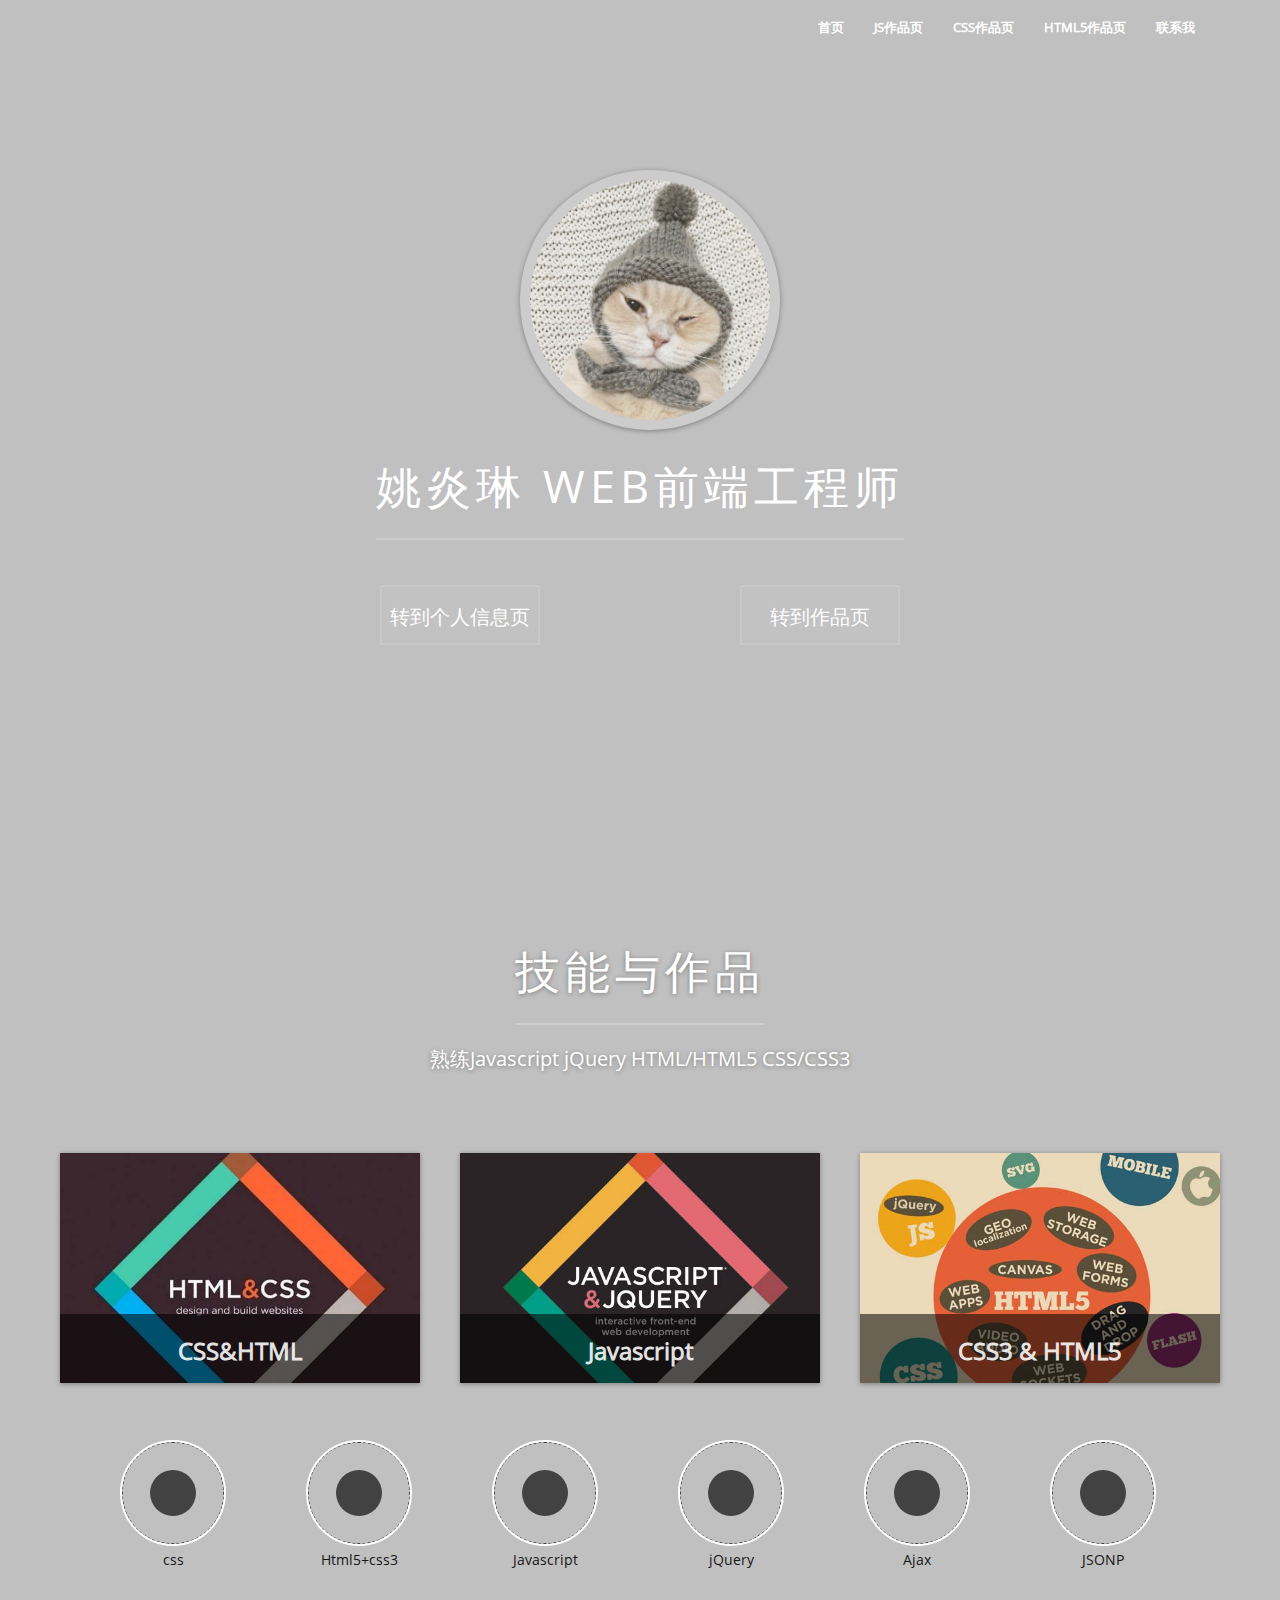
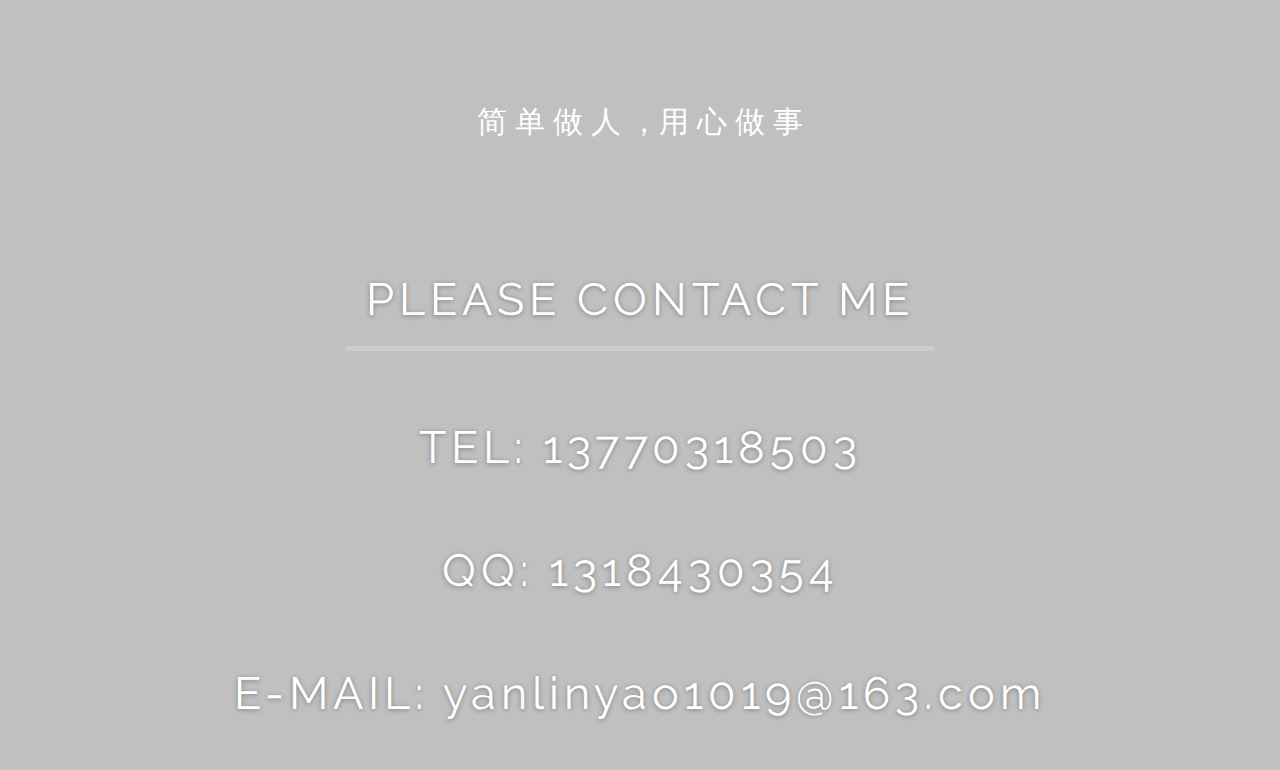
<file: index.html>
<!DOCTYPE html>
<html lang="en">
<head>
	<meta charset="UTF-8">
	<title>姚炎琳</title>
	<link rel="stylesheet" type="text/css" href="css/home.css">
	<script>
		document.addEventListener("DOMContentLoaded",function(){
			var oHead=document.querySelector("header");
			oHead.style.width=document.documentElement.clientWidth+'px';
			oHead.style.height=document.documentElement.clientHeight+'px';
		})
	</script>
</head>
<body>
	<header>
		<div class="nav_wrap clearfix">
			<ul class="nav">
				<li>
					<a href="javascript:;">首页</a>
					<span></span>
				</li>
				<li>
					<a href="myworks-js.html">JS作品页</a>
					<span></span>
				</li>
				<li>
					<a href="myworks-css.html">CSS作品页</a>
					<span></span>
				</li>
				<li>
					<a href="myworks-h5.html">HTML5作品页</a>
					<span></span>
				</li>
				<li>
					<a href="credit.html">联系我</a>
					<span></span>
				</li>
			</ul>
		</div>
		<div class="face">
			<img src="img/my.jpg" />
		</div>
		<h1>
			<p>
				<span>姚</span><span>炎</span><span>琳&nbsp;</span><span>W</span><span>E</span><span>B</span><span>前</span><span>端</span><span>工</span><span>程</span><span>师</span>
			</p>
		</h1>
		<div class="goto left">
			<a href="credit.html">转到个人信息页</a>
			<span class="left"></span>
			<span class="right"></span>
			<span class="top"></span>
			<span class="bottom"></span>
		</div>
		<div class="goto right">
			<a href="myworks-js.html">转到作品页</a>
			<span class="left"></span>
			<span class="right"></span>
			<span class="top"></span>
			<span class="bottom"></span>
		</div>

	</header>
	<section class="skill">
		<h2 class="skill_title">技能与作品</h2>
		<p class="skill_info">熟练Javascript jQuery HTML/HTML5 CSS/CSS3</p>
		<ul class="clearfix">
			<li class="skill_list">
				<img src="img/css.jpg"/>
				<div class="box">
					<h2>CSS&HTML</h2>
					<p>1.理解W3C标准并熟练运用</p>
					<p>2.精通HTML+CSS标准布局</p>
					<p>3.能解决不同浏览器之间的兼容问题</p>
				</div>
			</li>
			<li class="skill_list">
				<img src="img/js.jpg" alt="">
				<div class="box">
					<h2>Javascript</h2>
					<p>1.熟练掌握js原生、JQuery</p>
					<p>2.熟练运用ajax、jsonp进行数据交互</p>
					<p>3.熟练掌握面向对象机制</p>
				</div>
			</li>
			<li class="skill_list">
				<img src="img/h5.jpg" alt="">
				<div class="box">
					<h2>CSS3 & HTML5</h2>
					<p>1.理解W3C标准并熟练运用</p>
					<p>2.精通HTM5L+CSS3标准布局</p>
					<p>3.能解决不同浏览器之间的兼容问题</p>
				</div>
			</li>
		</ul>
		<ul class="skill_show clearfix">
			<li>
              <div class="con">
                  <div class="box">
                     <div class="circle"><a class="aa"></a><a class="bb">90%</a></div>
                  </div>
              </div>
              <span>css</span>
            </li>
            <li>
              <div class="con">
                  <div class="box">
                     <div class="circle"><a class="aa aico"></a><a class="bb">90%</a></div>
                  </div>
              </div>
              <span>Html5+css3</span>
            </li>
            <li>
              <div class="con">
                  <div class="box">
                     <div class="circle"><a class="aa"></a><a class="bb">80%</a></div>
                  </div>
              </div>
              <span>Javascript</span>
            </li>
            <li>
              <div class="con">
                  <div class="box">
                     <div class="circle"><a class="aa"></a><a class="bb">80%</a></div>
                  </div>
              </div>
              <span>jQuery</span>
            </li>
            <li>
              <div class="con">
                  <div class="box">
                     <div class="circle"><a class="aa"></a><a class="bb">80%</a></div>
                  </div>
              </div>
              <span>Ajax</span>
            </li>
            <li>
              <div class="con">
                  <div class="box">
                     <div class="circle"><a class="aa"></a><a class="bb">80%</a></div>
                  </div>
              </div>
              <span>JSONP</span>
            </li>
		</ul>
		
	</section>
	<footer class="contact">
		<p class="motto">简 单 做 人 ，用 心 做 事</p>
		<h2>Please contact me</h2>
		<h3>TEL: 13770318503</h3>
		<h3>QQ: 1318430354</h3>
		<h3>E-MAIL:  yanlinyao1019@163.com</h3>
	</footer>
	
</body>
</html>
</file>
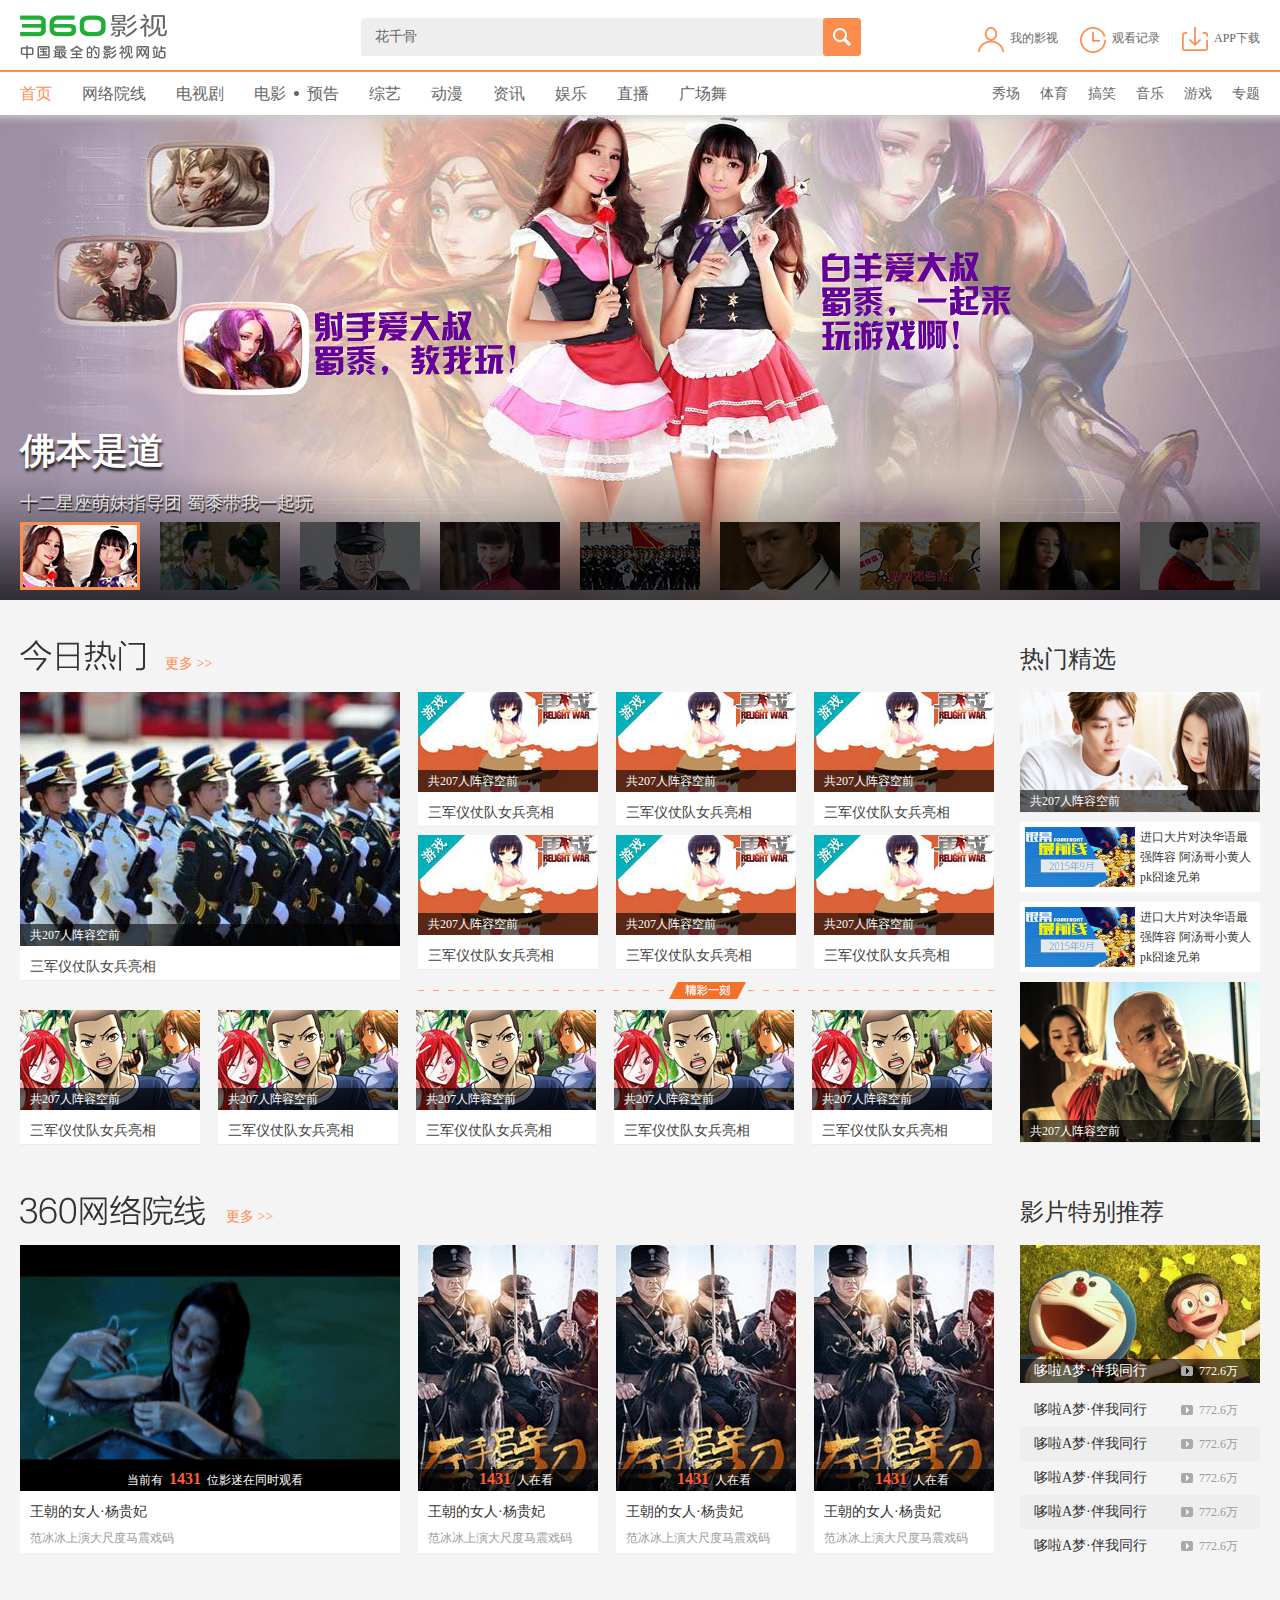
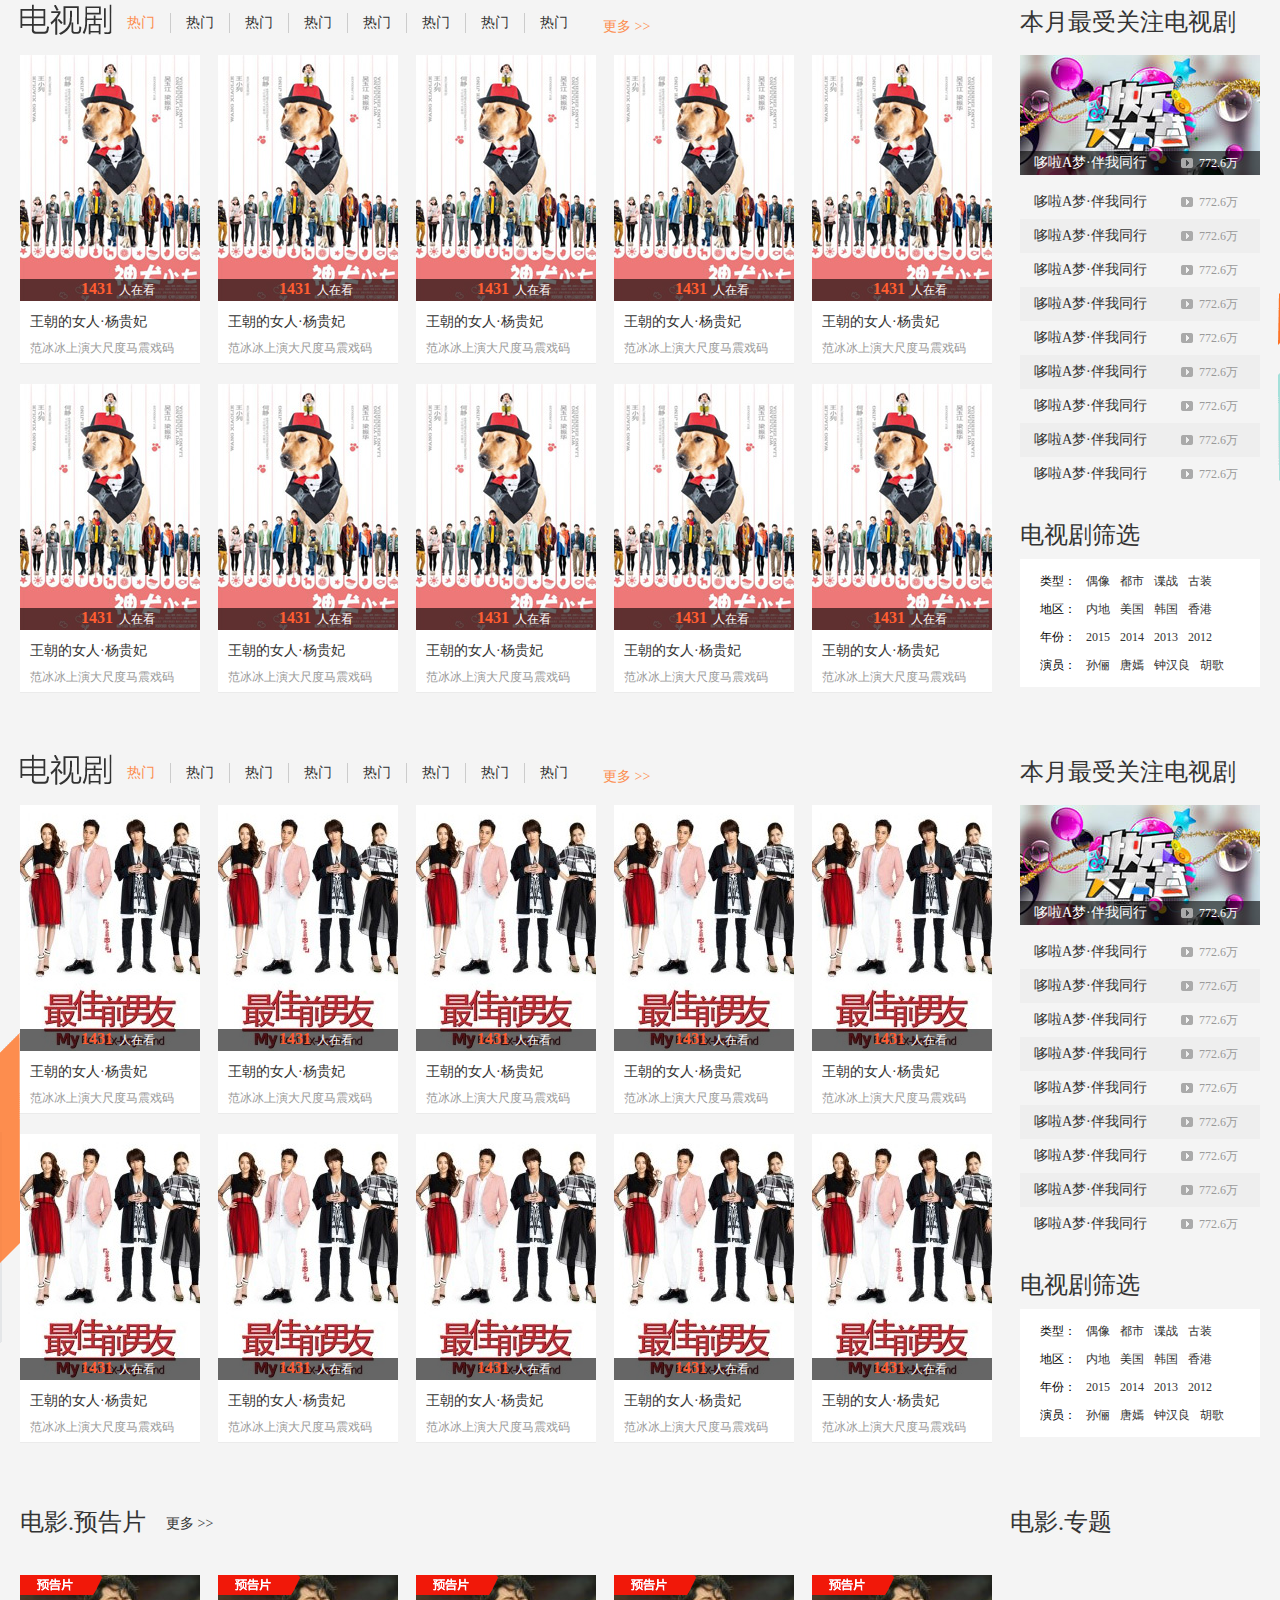
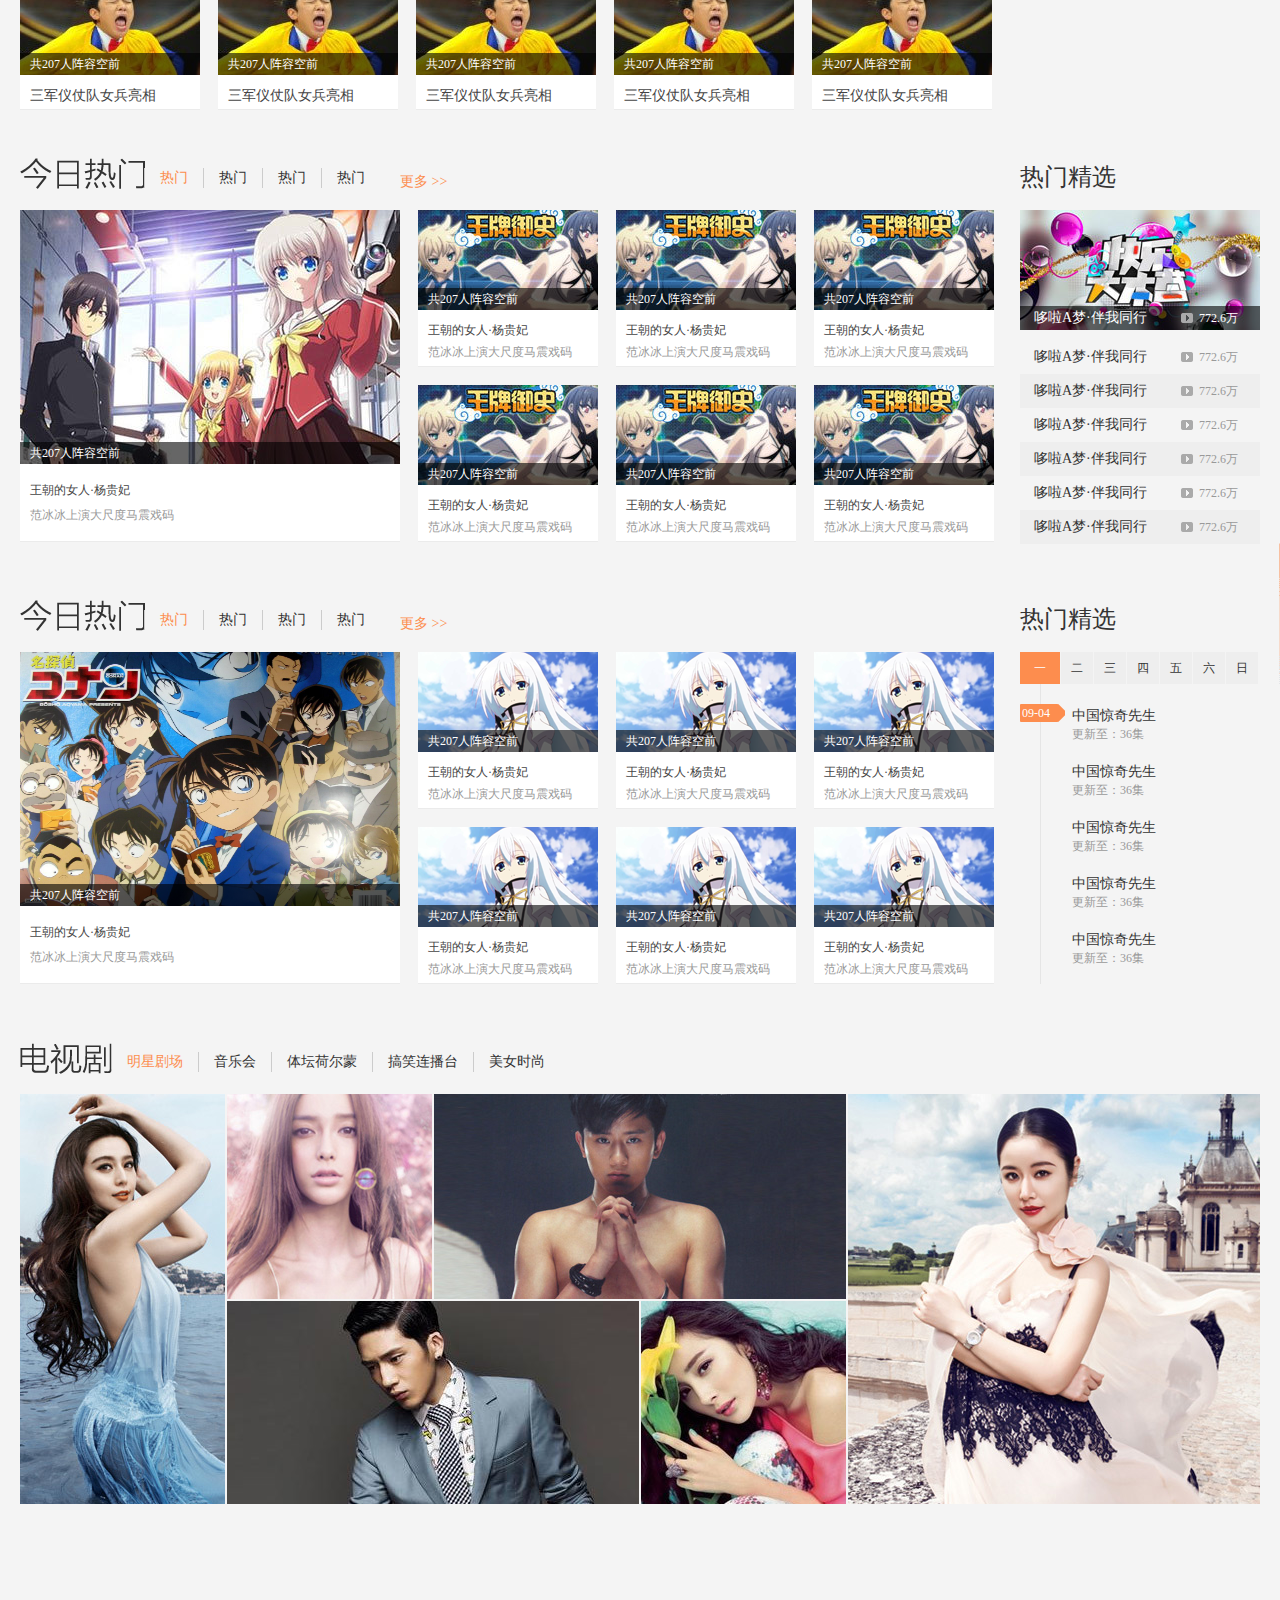
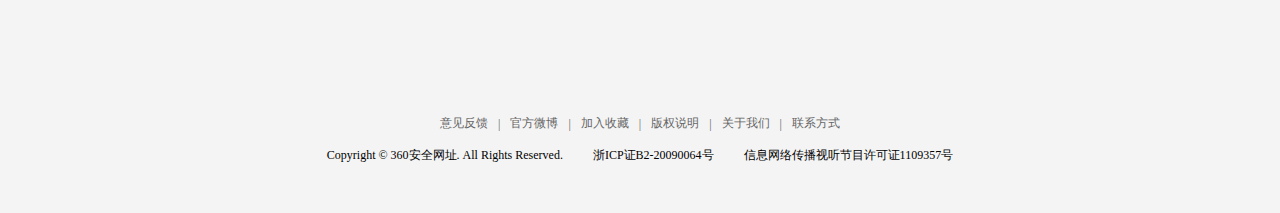
<file: websites/360kan/index.html>
<!DOCTYPE html>
<html lang="en">
<head>
	<meta charset="UTF-8">
	<title>360影视</title>
	<link rel="stylesheet" type="text/css" href="css/base.css" />
	<link rel="stylesheet" type="text/css" href="css/style.css" />
	<script type="text/javascript" src="js/script.js"></script>
</head>
<body>
	<!-- header -->
	<div class="header" id="header">
		<div class="top_pic">
			<ul class="pic_main" id="pic_box">
				<li class="list list1" style="display: block;">
					<a href="javascript:;">
						<div class="pic_container">
							<div class="info">
								<h2 class="pic_name">佛本是道</h2>
								<p class="pic_info">十二星座萌妹指导团 蜀黍带我一起玩</p>
							</div>
						</div>
					</a>
				</li>
				<li class="list list2">
					<a href="javascript:;">
						<div class="pic_container">
							<div class="info">
								<h2 class="pic_name">王朝的女人·杨贵妃</h2>
								<p class="pic_info">范爷摘下王冠演玉环 再现盛世大唐豪放妖姬</p>
							</div>
						</div>
					</a>
				</li>
				<li class="list list3">
					<a href="javascript:;">
						<div class="pic_container">
							<div class="info">
								<h2 class="pic_name">左手劈刀</h2>
								<p class="pic_info">更新至第18集</p>
								<p class="pic_info">龙飞与恋人温俪涵重逢</p>
							</div>
						</div>
					</a>
				</li>
				<li class="list list4">
					<a href="javascript:;">
						<div class="pic_container">
							<div class="info">
								<h2 class="pic_name">铁在烧</h2>
								<p class="pic_info">更新至第20集</p>
								<p class="pic_info">刘涛变身冷艳潜伏特工杀敌 与王雷谱写乱世战火恋歌</p>
							</div>
						</div>
					</a>
				</li>
				<li class="list list5">
					<a href="javascript:;">
						<div class="pic_container">
							<div class="info">
								<h2 class="pic_name">纪念抗战胜利70周年阅兵</h2>
								<p class="pic_info">全程回顾</p>
								<p class="pic_info">受阅部队进入待阅状态 首长检阅用车仍为国产红旗 二炮将展示7种导弹</p>
							</div>
						</div>
					</a>
				</li>
				<li class="list list6">
					<a href="javascript:;">
						<div class="pic_container">
							<div class="info">
								<h2 class="pic_name">伪装者</h2>
								<p class="pic_info">更新至第6集</p>
								<p class="pic_info">胡歌变花花公子首演特工 刀尖上游走斗智斗勇</p>
							</div>
						</div>
					</a>
				</li>
				<li class="list list7">
					<a href="javascript:;">
						<div class="pic_container">
							<div class="info">
								<h2 class="pic_name">哔哔预告片</h2>
								<p class="pic_info">郑恺被质疑活儿一般 哔哔预告片</p>
							</div>
						</div>
					</a>
				</li>
				<li class="list list8">
					<a href="javascript:;">
						<div class="pic_container">
							<div class="info">
								<h2 class="pic_name">谜城</h2>
								<p class="pic_info">古天乐搭救佟丽娅陷危机 林岭东再现港式暴力美学</p>
							</div>
						</div>
					</a>
				</li>
				<li class="list list9">
					<a href="javascript:;">
						<div class="pic_container">
							<div class="info">
								<h2 class="pic_name">神犬小七</h2>
								<p class="pic_info">全38集</p>
								<p class="pic_info">智商完美搭配情商的萌宠 小七我们不说再见</p>
							</div>
						</div>
					</a>
				</li>
			</ul>
			<div class="bottom_shadow"></div>
			<div class="pic_sel">
				<ul class="pic_tab" id="pic_tab">
					<li class="active">
						<a href="javascript:;">
							<img src="img/t01634ac147b80a33ee.jpg" alt="图片加载失败" />
							<i class="border"></i>
						</a>
					</li>
					<li>
						<a href="javascript:;">
							<img src="img/t018c0eff74097608da.jpg" alt="图片加载失败" />
							<i class="border"></i>
						</a>
					</li>
					<li>
						<a href="javascript:;">
							<img src="img/t01ab73547fc0c40471.jpg" alt="图片加载失败" />
							<i class="border"></i>
						</a>
					</li>
					<li>
						<a href="javascript:;">
							<img src="img/t01373932743c752234.jpg" alt="图片加载失败" />
							<i class="border"></i>
						</a>
					</li>
					<li>
						<a href="javascript:;">
							<img src="img/t0137ea0e06fef2acdc.jpg" alt="图片加载失败" />
							<i class="border"></i>
						</a>
					</li>
					<li>
						<a href="javascript:;">
							<img src="img/t01159f82b9b6c45a9a.jpg" alt="图片加载失败" />
							<i class="border"></i>
						</a>
					</li>
					<li>
						<a href="javascript:;">
							<img src="img/t01c85f1794bb78b39b.jpg" alt="图片加载失败" />
							<i class="border"></i>
						</a>
					</li>
					<li>
						<a href="javascript:;">
							<img src="img/t0158dbae60a641fc05.jpg" alt="图片加载失败" />
							<i class="border"></i>
						</a>
					</li>
					<li>
						<a href="javascript:;">
							<img src="img/t01fa962b1795b6da73.jpg" alt="图片加载失败" />
							<i class="border"></i>
						</a>
					</li>
				</ul>
			</div>
		</div>
		<div class="top_wrap">
			<div class="top_logo clearfix">
				<h1 class="logo">
					<a href="javascript:;">360影视</a>
				</h1>
				<div class="search">
					<form method="get" action="index.html">
						<input class="search_text" type="text" value="花千骨" name="keyword" />
						<input class="search_btn" type="submit"/ value="">
					</form>
					<div class="search_sug">
						<ol>
							<li class="clearfix">
								<span class="fl">1</span><a class="fl" href="javascript:;">花千骨花千骨花千骨花千骨花千骨花千骨</a>
							</li>
							<li class="clearfix">
								<span class="fl">2</span><a class="fl" href="javascript:;">花千骨花千骨花千骨花千骨花千骨花千骨</a>
							</li>
							<li class="clearfix">
								<span class="fl">3</span><a class="fl" href="javascript:;">花千骨花千骨花千骨花千骨花千骨花千骨</a>
							</li>
							<li class="clearfix">
								<span class="fl">4</span><a class="fl" href="javascript:;">花千骨花千骨花千骨花千骨花千骨花千骨</a>
							</li>
							<li class="clearfix">
								<span class="fl">5</span><a class="fl" href="javascript:;">花千骨花千骨花千骨花千骨花千骨花千骨</a>
							</li>
							<li class="clearfix">
								<span class="fl">6</span><a class="fl" href="javascript:;">花千骨花千骨花千骨花千骨花千骨花千骨</a>
							</li>
							<li class="clearfix">
								<span class="fl">7</span><a class="fl" href="javascript:;">花千骨花千骨花千骨花千骨花千骨花千骨</a>
							</li>
							<li class="clearfix">
								<span class="fl">8</span><a class="fl" href="javascript:;">花千骨花千骨花千骨花千骨花千骨花千骨</a>
							</li>
							<li class="clearfix">
								<span class="fl">9</span><a class="fl" href="javascript:;">花千骨花千骨花千骨花千骨花千骨花千骨</a>
							</li>
							<li class="clearfix">
								<span class="fl">10</span><a class="fl" href="javascript:;">花千骨花千骨花千骨花千骨花千骨花千骨</a>
							</li>
						</ol>
					</div>
				</div>
				<div class="login">
					<ul class="clearfix">
						<li>
							<a class="account" href="javascript:;">我的影视</a>
						</li>
						<li>
							<a class="history" href="javascript:;">观看记录</a>
						</li>
						<li>
							<a class="download" href="javascript:;">APP下载</a>
						</li>
					</ul>
				</div>
			</div>
			<i class="top_shadow"></i>
		</div>
			<div class="nav_wrap">
				<div class="top_nav">
					<ul class="nav_main clearfix">
						<li>
							<a class="nav_index" href="javascript:;">首页</a>
						</li>
						<li>
							<a href="javascript:;">网络院线</a>
						</li>
						<li>
							<a href="javascript:;">电视剧</a>
						</li>
						<li class="clearfix">
							<a class="point" href="javascript:;">电影</a>
							<a href="javascript:;">预告</a>
						</li>
						<li>
							<a href="javascript:;">综艺</a>
						</li>
						<li>
							<a href="javascript:;">动漫</a>
						</li>
						<li>
							<a href="javascript:;">资讯</a>
						</li>
						<li>
							<a href="javascript:;">娱乐</a>
						</li>
						<li>
							<a href="javascript:;">直播</a>
						</li>
						<li>
							<a href="javascript:;">广场舞</a>
						</li>
					</ul>
					<ul class="nav_sub clearfix">
						<li>
							<a href="javascript:;">秀场</a>
						</li>
						<li>
							<a href="javascript:;">体育</a>
						</li>
						<li>
							<a href="javascript:;">搞笑</a>
						</li>
						<li>
							<a href="javascript:;">音乐</a>
						</li>
						<li>
							<a href="javascript:;">游戏</a>
						</li>
						<li>
							<a href="javascript:;">专题</a>
						</li>
					</ul>
				</div>
			</div>
	</div>
	<!-- cont -->
	<div class="main">
		<div class="cont hot clearfix">
			<div class="cont_left fl">
				<h3 class="cont_tit clearfix">
					<span></span>
					<a href="javascript:;">更多 &gt;&gt;</a>
				</h3>
				<div class="left_box clearfix">
					<div>
						<ul class="clearfix">
							<li class="column w380">
								<a class="col_img" href="javascript:;">
									<img src="img/t0145cfb7de9a8b155e.jpg" alt="图片加载失败"/>
									<p class="col_info">共207人阵容空前</p>
									<div class="col_opa"></div>
									<span class="col_play"></span>
								</a>
								<a class="col_name" href="javascript:;">三军仪仗队女兵亮相</a>
							</li>
							<li class="column w180">
								<a class="col_img" href="javascript:;">
									<img src="img/t01999ec47fc797f6c6.jpg" alt="图片加载失败"/>
									<p class="col_info">共207人阵容空前</p>
									<div class="col_opa"></div>
									<span class="col_play"></span>
								</a>
								<a class="col_name" href="javascript:;">三军仪仗队女兵亮相</a>
							</li>
							<li class="column w180">
								<a class="col_img" href="javascript:;">
									<img src="img/t01999ec47fc797f6c6.jpg" alt="图片加载失败"/>
									<p class="col_info">共207人阵容空前</p>
									<div class="col_opa"></div>
									<span class="col_play"></span>
								</a>
								<a class="col_name" href="javascript:;">三军仪仗队女兵亮相</a>
							</li>
							<li class="column w180">
								<a class="col_img" href="javascript:;">
									<img src="img/t01999ec47fc797f6c6.jpg" alt="图片加载失败"/>
									<p class="col_info">共207人阵容空前</p>
									<div class="col_opa"></div>
									<span class="col_play"></span>
								</a>
								<a class="col_name" href="javascript:;">三军仪仗队女兵亮相</a>
							</li>
							<li class="column w180">
								<a class="col_img" href="javascript:;">
									<img src="img/t01999ec47fc797f6c6.jpg" alt="图片加载失败"/>
									<p class="col_info">共207人阵容空前</p>
									<div class="col_opa"></div>
									<span class="col_play"></span>
								</a>
								<a class="col_name" href="javascript:;">三军仪仗队女兵亮相</a>
							</li>
							<li class="column w180 hide">
								<a class="col_img" href="javascript:;">
									<img src="img/t01999ec47fc797f6c6.jpg" alt="图片加载失败"/>
									<p class="col_info">共207人阵容空前</p>
									<div class="col_opa"></div>
									<span class="col_play"></span>
								</a>
								<a class="col_name" href="javascript:;">三军仪仗队女兵亮相</a>
							</li>
							<li class="column w180 hide">
								<a class="col_img" href="javascript:;">
									<img src="img/t01999ec47fc797f6c6.jpg" alt="图片加载失败"/>
									<p class="col_info">共207人阵容空前</p>
									<div class="col_opa"></div>
									<span class="col_play"></span>
								</a>
								<a class="col_name" href="javascript:;">三军仪仗队女兵亮相</a>
							</li>
						</ul>
					</div>
					<div class="cont_lb">
						<span class="sub_sug"><i></i></span>
						<ul class="clearfix">
							<li class="column w180">
								<a class="col_img" href="javascript:;">
									<img src="img/t0110b9c9903fe6c26e.jpg" alt="图片加载失败"/>
									<p class="col_info">共207人阵容空前</p>
									<div class="col_opa"></div>
									<span class="col_play"></span>
								</a>
								<a class="col_name" href="javascript:;">三军仪仗队女兵亮相</a>
							</li>
							<li class="column w180">
								<a class="col_img" href="javascript:;">
									<img src="img/t0110b9c9903fe6c26e.jpg" alt="图片加载失败"/>
									<p class="col_info">共207人阵容空前</p>
									<div class="col_opa"></div>
									<span class="col_play"></span>
								</a>
								<a class="col_name" href="javascript:;">三军仪仗队女兵亮相</a>
							</li>
							<li class="column w180">
								<a class="col_img" href="javascript:;">
									<img src="img/t0110b9c9903fe6c26e.jpg" alt="图片加载失败"/>
									<p class="col_info">共207人阵容空前</p>
									<div class="col_opa"></div>
									<span class="col_play"></span>
								</a>
								<a class="col_name" href="javascript:;">三军仪仗队女兵亮相</a>
							</li>
							<li class="column w180">
								<a class="col_img" href="javascript:;">
									<img src="img/t0110b9c9903fe6c26e.jpg" alt="图片加载失败"/>
									<p class="col_info">共207人阵容空前</p>
									<div class="col_opa"></div>
									<span class="col_play"></span>
								</a>
								<a class="col_name" href="javascript:;">三军仪仗队女兵亮相</a>
							</li>
							<li class="column w180 hide">
								<a class="col_img" href="javascript:;">
									<img src="img/t0110b9c9903fe6c26e.jpg" alt="图片加载失败"/>
									<p class="col_info">共207人阵容空前</p>
									<div class="col_opa"></div>
									<span class="col_play"></span>
								</a>
								<a class="col_name" href="javascript:;">三军仪仗队女兵亮相</a>
							</li>
						</ul>
					</div>
				</div>
			</div>
			<div class="cont_right fl">
				<h3 class="cont_tit clearfix">热门精选</h3>
				<div class="column w240x120">
					<a class="col_img" href="javascript:;">
						<img src="img/t0116f2c3eb3939d25e.jpg" alt="图片加载失败"/>
						<p class="col_info">共207人阵容空前</p>
						<div class="col_opa"></div>
						<span class="col_play"></span>
					</a>
				</div>
				<a class="min-col" href="javascript:;">
					<img src="img/t015bd6316b4f7ca8d9.jpg" />
					<span>进口大片对决华语最强阵容 阿汤哥小黄人pk囧途兄弟</span>
				</a>
				<a class="min-col" href="javascript:;">
					<img src="img/t015bd6316b4f7ca8d9.jpg" />
					<span>进口大片对决华语最强阵容 阿汤哥小黄人pk囧途兄弟</span>
				</a>		
				<div class="column w240x160">
					<a class="col_img" href="javascript:;">
						<img src="img/t01c9b1d6e91a21416d.jpg" alt="图片加载失败"/>
						<p class="col_info">共207人阵容空前</p>
						<div class="col_opa"></div>
						<span class="col_play"></span>
					</a>
				</div>
			</div>
		</div>
		<div class="cont net clearfix">
			<div class="cont_left">
				<h3 class="cont_tit clearfix">
					<span></span>
					<a href="javascript:;">更多 &gt;&gt;</a>
				</h3>
				<div>
					<ul>
						<li class="column2 w380x308">
							<a class="col_img" href="javascript:;">
								<img src="img/t01434030c05b42b5e4.gif" alt="图片加载失败"/>
								<p class="col_info">当前有<strong>1431</strong>位影迷在同时观看</p>
							</a>
							<a class="col_name" href="javascript:;">
								<p>王朝的女人·杨贵妃</p>
								<span class="sub_info">范冰冰上演大尺度马震戏码</span>
							<div class="showbox">
								<div class="shadowbox"></div>
								<div class="show_info clearfix">
									<h6 class="show_tit">王朝的女人·杨贵妃</h6>
									<div class="show_rank">
										<span style="width: 37%;"></span>
									</div>
									<em>3.6</em>
									<p>2015 爱情 大陆</p>
									<p>导演：十庆</p>
									<p>主演：范冰冰 黎明 吴尊 陈冲 吴刚 屠洪刚 宁静 陈宝国 文章 秦怡</p>
								</div>
								<div class="sb_bot"><span>和大家一起看</span></div>
							</div>
							</a>
						</li>
						<li class="column2 w180x308">
							<a class="col_img" href="javascript:;">
								<img src="img/t014f53758d484f00fd.jpg" alt="图片加载失败"/>
								<p class="col_info"><strong>1431</strong>人在看</p>
							</a>
							<a class="col_name" href="javascript:;">
								<p>王朝的女人·杨贵妃</p>
								<span class="sub_info">范冰冰上演大尺度马震戏码</span>
							<div class="showbox">
								<div class="shadowbox"></div>
									<div class="show_info clearfix">
										<h6 class="show_tit">王朝的女人·杨贵妃</h6>
										<div class="show_rank">
											<span style="width: 37%;"></span>
										</div>
										<em>3.6</em>
										<p>2015 爱情 大陆</p>
										<p>导演：十庆</p>
										<p>主演：范冰冰 黎明 吴尊 陈冲 吴刚 屠洪刚 宁静 陈宝国 文章 秦怡</p>
									</div>
								<div class="sb_bot"><span>和大家一起看</span></div>
							</div>
							</a>
						</li>
						<li class="column2 w180x308">
							<a class="col_img" href="javascript:;">
								<img src="img/t014f53758d484f00fd.jpg" alt="图片加载失败"/>
								<p class="col_info"><strong>1431</strong>人在看</p>
							</a>
							<a class="col_name" href="javascript:;">
								<p>王朝的女人·杨贵妃</p>
								<span class="sub_info">范冰冰上演大尺度马震戏码</span>
							<div class="showbox">
								<div class="shadowbox"></div>
									<div class="show_info clearfix">
										<h6 class="show_tit">王朝的女人·杨贵妃</h6>
										<div class="show_rank">
											<span style="width: 37%;"></span>
										</div>
										<em>3.6</em>
										<p>2015 爱情 大陆</p>
										<p>导演：十庆</p>
										<p>主演：范冰冰 黎明 吴尊 陈冲 吴刚 屠洪刚 宁静 陈宝国 文章 秦怡</p>
									</div>
								<div class="sb_bot"><span>和大家一起看</span></div>
							</div>
							</a>
						</li>
						<li class="column2 w180x308 hide">
							<a class="col_img" href="javascript:;">
								<img src="img/t014f53758d484f00fd.jpg" alt="图片加载失败"/>
								<p class="col_info"><strong>1431</strong>人在看</p>
							</a>
							<a class="col_name" href="javascript:;">
								<p>王朝的女人·杨贵妃</p>
								<span class="sub_info">范冰冰上演大尺度马震戏码</span>
							<div class="showbox">
								<div class="shadowbox"></div>
									<div class="show_info clearfix">
										<h6 class="show_tit">王朝的女人·杨贵妃</h6>
										<div class="show_rank">
											<span style="width: 37%;"></span>
										</div>
										<em>3.6</em>
										<p>2015 爱情 大陆</p>
										<p>导演：十庆</p>
										<p>主演：范冰冰 黎明 吴尊 陈冲 吴刚 屠洪刚 宁静 陈宝国 文章 秦怡</p>
									</div>
								<div class="sb_bot"><span>和大家一起看</span></div>
							</div>
							</a>
						</li>
					</ul>
				</div>
			</div>
			<div class="cont_right fl">
				<h3>影片特别推荐</h3>
				<!-- slip1 -->
				<ul id="slip1">
					<li class="slip on">
						<div class="slip_top">
							<a href="javascript:;">
								<img src="img/t013c055405cf0f19e2.jpg" alt="图片加载失败" />
								<div class="slip_info clearfix">									
									<div class="slip_shadow"></div>
									<span class="slip_name fl">哆啦A梦·伴我同行</span>
									<span class="slip_num fr">772.6万</span>
								</div>							
							</a>
						</div>
						<div class="slip_bot clearfix">
							<a href="javascript:;">
								<div class="slip_info">									
									<span class="slip_name fl">哆啦A梦·伴我同行</span>
									<span class="slip_num fr">772.6万</span>
								</div>							
							</a>
						</div>
					</li>
					<li class="slip">
						<div class="slip_top">
							<a href="javascript:;">
								<img src="img/t013c055405cf0f19e2.jpg" alt="图片加载失败" />
								<div class="slip_info clearfix">									
									<div class="slip_shadow"></div>
									<span class="slip_name fl">哆啦A梦·伴我同行</span>
									<span class="slip_num fr">772.6万</span>
								</div>							
							</a>
						</div>
						<div class="slip_bot clearfix">
							<a href="javascript:;">
								<div class="slip_info">									
									<span class="slip_name fl">哆啦A梦·伴我同行</span>
									<span class="slip_num fr">772.6万</span>
								</div>							
							</a>
						</div>
					</li>
					<li class="slip">
						<div class="slip_top">
							<a href="javascript:;">
								<img src="img/t013c055405cf0f19e2.jpg" alt="图片加载失败" />
								<div class="slip_info clearfix">									
									<div class="slip_shadow"></div>
									<span class="slip_name fl">哆啦A梦·伴我同行</span>
									<span class="slip_num fr">772.6万</span>
								</div>							
							</a>
						</div>
						<div class="slip_bot clearfix">
							<a href="javascript:;">
								<div class="slip_info">									
									<span class="slip_name fl">哆啦A梦·伴我同行</span>
									<span class="slip_num fr">772.6万</span>
								</div>							
							</a>
						</div>
					</li>
					<li class="slip">
						<div class="slip_top">
							<a href="javascript:;">
								<img src="img/t013c055405cf0f19e2.jpg" alt="图片加载失败" />
								<div class="slip_info clearfix">									
									<div class="slip_shadow"></div>
									<span class="slip_name fl">哆啦A梦·伴我同行</span>
									<span class="slip_num fr">772.6万</span>
								</div>							
							</a>
						</div>
						<div class="slip_bot clearfix">
							<a href="javascript:;">
								<div class="slip_info">									
									<span class="slip_name fl">哆啦A梦·伴我同行</span>
									<span class="slip_num fr">772.6万</span>
								</div>							
							</a>
						</div>
					</li>
					<li class="slip">
						<div class="slip_top">
							<a href="javascript:;">
								<img src="img/t013c055405cf0f19e2.jpg" alt="图片加载失败" />
								<div class="slip_info clearfix">									
									<div class="slip_shadow"></div>
									<span class="slip_name fl">哆啦A梦·伴我同行</span>
									<span class="slip_num fr">772.6万</span>
								</div>							
							</a>
						</div>
						<div class="slip_bot clearfix">
							<a href="javascript:;">
								<div class="slip_info">									
									<span class="slip_name fl">哆啦A梦·伴我同行</span>
									<span class="slip_num fr">772.6万</span>
								</div>							
							</a>
						</div>
					</li>
					<li class="slip">
						<div class="slip_top">
							<a href="javascript:;">
								<img src="img/t013c055405cf0f19e2.jpg" alt="图片加载失败" />
								<div class="slip_info clearfix">									
									<div class="slip_shadow"></div>
									<span class="slip_name fl">哆啦A梦·伴我同行</span>
									<span class="slip_num fr">772.6万</span>
								</div>							
							</a>
						</div>
						<div class="slip_bot clearfix">
							<a href="javascript:;">
								<div class="slip_info">									
									<span class="slip_name fl">哆啦A梦·伴我同行</span>
									<span class="slip_num fr">772.6万</span>
								</div>							
							</a>
						</div>
					</li>
				</ul>
			</div>
		</div>
		<div class="cont tvPlay clearfix">
			<div class="cont_left fl">
				<h3 class="cont_tit clearfix">
					<span></span>
					<ul class="morelist fl clearfix" id="tab1">
						<li class="select fl">
							<a href="javascript:;" class="on">热门</a>
						</li>
						<li class="fl">
							<a href="javascript:;">热门</a>
						</li>
						<li class="fl">
							<a href="javascript:;">热门</a>
						</li>
						<li class="fl">
							<a href="javascript:;">热门</a>
						</li>
						<li class="fl">
							<a href="javascript:;">热门</a>
						</li>
						<li class="fl">
							<a href="javascript:;">热门</a>
						</li>
						<li class="fl">
							<a href="javascript:;">热门</a>
						</li>
						<li class="fl">
							<a href="javascript:;">热门</a>
						</li>
					</ul>
					<a href="javascript:;" class="showmore">更多 &gt;&gt;</a>
				</h3>
				<div class="clearfix" id="list1">
					<ul class="clearfix" style="display: block;">
						<li class="column2 w180x308">
							<a class="col_img" href="javascript:;">
								<img src="img/t018d0b325dd2065e18.jpg" alt="图片加载失败"/>
								<p class="col_info"><strong>1431</strong>人在看</p>
							</a>
							<a class="col_name" href="javascript:;">
								<p>王朝的女人·杨贵妃</p>
								<span class="sub_info">范冰冰上演大尺度马震戏码</span>
							<div class="showbox">
								<div class="shadowbox"></div>
									<div class="show_info clearfix">
										<h6 class="show_tit">王朝的女人·杨贵妃</h6>
										<div class="show_rank">
											<span style="width: 37%;"></span>
										</div>
										<em>3.6</em>
										<p>2015 爱情 大陆</p>
										<p>导演：十庆</p>
										<p>主演：范冰冰 黎明 吴尊 陈冲 吴刚 屠洪刚 宁静 陈宝国 文章 秦怡</p>
									</div>
								<div class="sb_bot"><span>和大家一起看</span></div>
							</div>
							</a>
						</li>
						<li class="column2 w180x308">
							<a class="col_img" href="javascript:;">
								<img src="img/t018d0b325dd2065e18.jpg" alt="图片加载失败"/>
								<p class="col_info"><strong>1431</strong>人在看</p>
							</a>
							<a class="col_name" href="javascript:;">
								<p>王朝的女人·杨贵妃</p>
								<span class="sub_info">范冰冰上演大尺度马震戏码</span>
							<div class="showbox">
								<div class="shadowbox"></div>
									<div class="show_info clearfix">
										<h6 class="show_tit">王朝的女人·杨贵妃</h6>
										<div class="show_rank">
											<span style="width: 37%;"></span>
										</div>
										<em>3.6</em>
										<p>2015 爱情 大陆</p>
										<p>导演：十庆</p>
										<p>主演：范冰冰 黎明 吴尊 陈冲 吴刚 屠洪刚 宁静 陈宝国 文章 秦怡</p>
									</div>
								<div class="sb_bot"><span>和大家一起看</span></div>
							</div>
							</a>
						</li>
						<li class="column2 w180x308">
							<a class="col_img" href="javascript:;">
								<img src="img/t018d0b325dd2065e18.jpg" alt="图片加载失败"/>
								<p class="col_info"><strong>1431</strong>人在看</p>
							</a>
							<a class="col_name" href="javascript:;">
								<p>王朝的女人·杨贵妃</p>
								<span class="sub_info">范冰冰上演大尺度马震戏码</span>
							<div class="showbox">
								<div class="shadowbox"></div>
									<div class="show_info clearfix">
										<h6 class="show_tit">王朝的女人·杨贵妃</h6>
										<div class="show_rank">
											<span style="width: 37%;"></span>
										</div>
										<em>3.6</em>
										<p>2015 爱情 大陆</p>
										<p>导演：十庆</p>
										<p>主演：范冰冰 黎明 吴尊 陈冲 吴刚 屠洪刚 宁静 陈宝国 文章 秦怡</p>
									</div>
								<div class="sb_bot"><span>和大家一起看</span></div>
							</div>
							</a>
						</li>
						<li class="column2 w180x308">
							<a class="col_img" href="javascript:;">
								<img src="img/t018d0b325dd2065e18.jpg" alt="图片加载失败"/>
								<p class="col_info"><strong>1431</strong>人在看</p>
							</a>
							<a class="col_name" href="javascript:;">
								<p>王朝的女人·杨贵妃</p>
								<span class="sub_info">范冰冰上演大尺度马震戏码</span>
							<div class="showbox">
								<div class="shadowbox"></div>
									<div class="show_info clearfix">
										<h6 class="show_tit">王朝的女人·杨贵妃</h6>
										<div class="show_rank">
											<span style="width: 37%;"></span>
										</div>
										<em>3.6</em>
										<p>2015 爱情 大陆</p>
										<p>导演：十庆</p>
										<p>主演：范冰冰 黎明 吴尊 陈冲 吴刚 屠洪刚 宁静 陈宝国 文章 秦怡</p>
									</div>
								<div class="sb_bot"><span>和大家一起看</span></div>
							</div>
							</a>
						</li>
						<li class="column2 w180x308">
							<a class="col_img" href="javascript:;">
								<img src="img/t018d0b325dd2065e18.jpg" alt="图片加载失败"/>
								<p class="col_info"><strong>1431</strong>人在看</p>
							</a>
							<a class="col_name" href="javascript:;">
								<p>王朝的女人·杨贵妃</p>
								<span class="sub_info">范冰冰上演大尺度马震戏码</span>
							<div class="showbox">
								<div class="shadowbox"></div>
									<div class="show_info clearfix">
										<h6 class="show_tit">王朝的女人·杨贵妃</h6>
										<div class="show_rank">
											<span style="width: 37%;"></span>
										</div>
										<em>3.6</em>
										<p>2015 爱情 大陆</p>
										<p>导演：十庆</p>
										<p>主演：范冰冰 黎明 吴尊 陈冲 吴刚 屠洪刚 宁静 陈宝国 文章 秦怡</p>
									</div>
								<div class="sb_bot"><span>和大家一起看</span></div>
							</div>
							</a>
						</li>
						<li class="column2 w180x308">
							<a class="col_img" href="javascript:;">
								<img src="img/t018d0b325dd2065e18.jpg" alt="图片加载失败"/>
								<p class="col_info"><strong>1431</strong>人在看</p>
							</a>
							<a class="col_name" href="javascript:;">
								<p>王朝的女人·杨贵妃</p>
								<span class="sub_info">范冰冰上演大尺度马震戏码</span>
							<div class="showbox">
								<div class="shadowbox"></div>
									<div class="show_info clearfix">
										<h6 class="show_tit">王朝的女人·杨贵妃</h6>
										<div class="show_rank">
											<span style="width: 37%;"></span>
										</div>
										<em>3.6</em>
										<p>2015 爱情 大陆</p>
										<p>导演：十庆</p>
										<p>主演：范冰冰 黎明 吴尊 陈冲 吴刚 屠洪刚 宁静 陈宝国 文章 秦怡</p>
									</div>
								<div class="sb_bot"><span>和大家一起看</span></div>
							</div>
							</a>
						</li>
						<li class="column2 w180x308">
							<a class="col_img" href="javascript:;">
								<img src="img/t018d0b325dd2065e18.jpg" alt="图片加载失败"/>
								<p class="col_info"><strong>1431</strong>人在看</p>
							</a>
							<a class="col_name" href="javascript:;">
								<p>王朝的女人·杨贵妃</p>
								<span class="sub_info">范冰冰上演大尺度马震戏码</span>
							<div class="showbox">
								<div class="shadowbox"></div>
									<div class="show_info clearfix">
										<h6 class="show_tit">王朝的女人·杨贵妃</h6>
										<div class="show_rank">
											<span style="width: 37%;"></span>
										</div>
										<em>3.6</em>
										<p>2015 爱情 大陆</p>
										<p>导演：十庆</p>
										<p>主演：范冰冰 黎明 吴尊 陈冲 吴刚 屠洪刚 宁静 陈宝国 文章 秦怡</p>
									</div>
								<div class="sb_bot"><span>和大家一起看</span></div>
							</div>
							</a>
						</li>
						<li class="column2 w180x308">
							<a class="col_img" href="javascript:;">
								<img src="img/t018d0b325dd2065e18.jpg" alt="图片加载失败"/>
								<p class="col_info"><strong>1431</strong>人在看</p>
							</a>
							<a class="col_name" href="javascript:;">
								<p>王朝的女人·杨贵妃</p>
								<span class="sub_info">范冰冰上演大尺度马震戏码</span>
							<div class="showbox">
								<div class="shadowbox"></div>
									<div class="show_info clearfix">
										<h6 class="show_tit">王朝的女人·杨贵妃</h6>
										<div class="show_rank">
											<span style="width: 37%;"></span>
										</div>
										<em>3.6</em>
										<p>2015 爱情 大陆</p>
										<p>导演：十庆</p>
										<p>主演：范冰冰 黎明 吴尊 陈冲 吴刚 屠洪刚 宁静 陈宝国 文章 秦怡</p>
									</div>
								<div class="sb_bot"><span>和大家一起看</span></div>
							</div>
							</a>
						</li>
						<li class="column2 w180x308 hide">
							<a class="col_img" href="javascript:;">
								<img src="img/t018d0b325dd2065e18.jpg" alt="图片加载失败"/>
								<p class="col_info"><strong>1431</strong>人在看</p>
							</a>
							<a class="col_name" href="javascript:;">
								<p>王朝的女人·杨贵妃</p>
								<span class="sub_info">范冰冰上演大尺度马震戏码</span>
							<div class="showbox">
								<div class="shadowbox"></div>
									<div class="show_info clearfix">
										<h6 class="show_tit">王朝的女人·杨贵妃</h6>
										<div class="show_rank">
											<span style="width: 37%;"></span>
										</div>
										<em>3.6</em>
										<p>2015 爱情 大陆</p>
										<p>导演：十庆</p>
										<p>主演：范冰冰 黎明 吴尊 陈冲 吴刚 屠洪刚 宁静 陈宝国 文章 秦怡</p>
									</div>
								<div class="sb_bot"><span>和大家一起看</span></div>
							</div>
							</a>
						</li>
						<li class="column2 w180x308 hide">
							<a class="col_img" href="javascript:;">
								<img src="img/t018d0b325dd2065e18.jpg" alt="图片加载失败"/>
								<p class="col_info"><strong>1431</strong>人在看</p>
							</a>
							<a class="col_name" href="javascript:;">
								<p>王朝的女人·杨贵妃</p>
								<span class="sub_info">范冰冰上演大尺度马震戏码</span>
							<div class="showbox">
								<div class="shadowbox"></div>
									<div class="show_info clearfix">
										<h6 class="show_tit">王朝的女人·杨贵妃</h6>
										<div class="show_rank">
											<span style="width: 37%;"></span>
										</div>
										<em>3.6</em>
										<p>2015 爱情 大陆</p>
										<p>导演：十庆</p>
										<p>主演：范冰冰 黎明 吴尊 陈冲 吴刚 屠洪刚 宁静 陈宝国 文章 秦怡</p>
									</div>
								<div class="sb_bot"><span>和大家一起看</span></div>
							</div>
							</a>
						</li>
					</ul>
					<ul class="clearfix">
						<li class="column2 w180x308">
							<a class="col_img" href="javascript:;">
								<img src="img/t01a82fbd72358bfcd8.jpg" alt="图片加载失败"/>
								<p class="col_info"><strong>1431</strong>人在看</p>
							</a>
							<a class="col_name" href="javascript:;">
								<p>王朝的女人·杨贵妃</p>
								<span class="sub_info">范冰冰上演大尺度马震戏码</span>
							<div class="showbox">
								<div class="shadowbox"></div>
									<div class="show_info clearfix">
										<h6 class="show_tit">王朝的女人·杨贵妃</h6>
										<div class="show_rank">
											<span style="width: 37%;"></span>
										</div>
										<em>3.6</em>
										<p>2015 爱情 大陆</p>
										<p>导演：十庆</p>
										<p>主演：范冰冰 黎明 吴尊 陈冲 吴刚 屠洪刚 宁静 陈宝国 文章 秦怡</p>
									</div>
								<div class="sb_bot"><span>和大家一起看</span></div>
							</div>
							</a>
						</li>
						<li class="column2 w180x308">
							<a class="col_img" href="javascript:;">
								<img src="img/t01a82fbd72358bfcd8.jpg" alt="图片加载失败"/>
								<p class="col_info"><strong>1431</strong>人在看</p>
							</a>
							<a class="col_name" href="javascript:;">
								<p>王朝的女人·杨贵妃</p>
								<span class="sub_info">范冰冰上演大尺度马震戏码</span>
							<div class="showbox">
								<div class="shadowbox"></div>
									<div class="show_info clearfix">
										<h6 class="show_tit">王朝的女人·杨贵妃</h6>
										<div class="show_rank">
											<span style="width: 37%;"></span>
										</div>
										<em>3.6</em>
										<p>2015 爱情 大陆</p>
										<p>导演：十庆</p>
										<p>主演：范冰冰 黎明 吴尊 陈冲 吴刚 屠洪刚 宁静 陈宝国 文章 秦怡</p>
									</div>
								<div class="sb_bot"><span>和大家一起看</span></div>
							</div>
							</a>
						</li>
						<li class="column2 w180x308">
							<a class="col_img" href="javascript:;">
								<img src="img/t01a82fbd72358bfcd8.jpg" alt="图片加载失败"/>
								<p class="col_info"><strong>1431</strong>人在看</p>
							</a>
							<a class="col_name" href="javascript:;">
								<p>王朝的女人·杨贵妃</p>
								<span class="sub_info">范冰冰上演大尺度马震戏码</span>
							<div class="showbox">
								<div class="shadowbox"></div>
									<div class="show_info clearfix">
										<h6 class="show_tit">王朝的女人·杨贵妃</h6>
										<div class="show_rank">
											<span style="width: 37%;"></span>
										</div>
										<em>3.6</em>
										<p>2015 爱情 大陆</p>
										<p>导演：十庆</p>
										<p>主演：范冰冰 黎明 吴尊 陈冲 吴刚 屠洪刚 宁静 陈宝国 文章 秦怡</p>
									</div>
								<div class="sb_bot"><span>和大家一起看</span></div>
							</div>
							</a>
						</li>
						<li class="column2 w180x308">
							<a class="col_img" href="javascript:;">
								<img src="img/t01a82fbd72358bfcd8.jpg" alt="图片加载失败"/>
								<p class="col_info"><strong>1431</strong>人在看</p>
							</a>
							<a class="col_name" href="javascript:;">
								<p>王朝的女人·杨贵妃</p>
								<span class="sub_info">范冰冰上演大尺度马震戏码</span>
							<div class="showbox">
								<div class="shadowbox"></div>
									<div class="show_info clearfix">
										<h6 class="show_tit">王朝的女人·杨贵妃</h6>
										<div class="show_rank">
											<span style="width: 37%;"></span>
										</div>
										<em>3.6</em>
										<p>2015 爱情 大陆</p>
										<p>导演：十庆</p>
										<p>主演：范冰冰 黎明 吴尊 陈冲 吴刚 屠洪刚 宁静 陈宝国 文章 秦怡</p>
									</div>
								<div class="sb_bot"><span>和大家一起看</span></div>
							</div>
							</a>
						</li>
						<li class="column2 w180x308">
							<a class="col_img" href="javascript:;">
								<img src="img/t01a82fbd72358bfcd8.jpg" alt="图片加载失败"/>
								<p class="col_info"><strong>1431</strong>人在看</p>
							</a>
							<a class="col_name" href="javascript:;">
								<p>王朝的女人·杨贵妃</p>
								<span class="sub_info">范冰冰上演大尺度马震戏码</span>
							<div class="showbox">
								<div class="shadowbox"></div>
									<div class="show_info clearfix">
										<h6 class="show_tit">王朝的女人·杨贵妃</h6>
										<div class="show_rank">
											<span style="width: 37%;"></span>
										</div>
										<em>3.6</em>
										<p>2015 爱情 大陆</p>
										<p>导演：十庆</p>
										<p>主演：范冰冰 黎明 吴尊 陈冲 吴刚 屠洪刚 宁静 陈宝国 文章 秦怡</p>
									</div>
								<div class="sb_bot"><span>和大家一起看</span></div>
							</div>
							</a>
						</li>
						<li class="column2 w180x308">
							<a class="col_img" href="javascript:;">
								<img src="img/t01a82fbd72358bfcd8.jpg" alt="图片加载失败"/>
								<p class="col_info"><strong>1431</strong>人在看</p>
							</a>
							<a class="col_name" href="javascript:;">
								<p>王朝的女人·杨贵妃</p>
								<span class="sub_info">范冰冰上演大尺度马震戏码</span>
							<div class="showbox">
								<div class="shadowbox"></div>
									<div class="show_info clearfix">
										<h6 class="show_tit">王朝的女人·杨贵妃</h6>
										<div class="show_rank">
											<span style="width: 37%;"></span>
										</div>
										<em>3.6</em>
										<p>2015 爱情 大陆</p>
										<p>导演：十庆</p>
										<p>主演：范冰冰 黎明 吴尊 陈冲 吴刚 屠洪刚 宁静 陈宝国 文章 秦怡</p>
									</div>
								<div class="sb_bot"><span>和大家一起看</span></div>
							</div>
							</a>
						</li>
						<li class="column2 w180x308">
							<a class="col_img" href="javascript:;">
								<img src="img/t01a82fbd72358bfcd8.jpg" alt="图片加载失败"/>
								<p class="col_info"><strong>1431</strong>人在看</p>
							</a>
							<a class="col_name" href="javascript:;">
								<p>王朝的女人·杨贵妃</p>
								<span class="sub_info">范冰冰上演大尺度马震戏码</span>
							<div class="showbox">
								<div class="shadowbox"></div>
									<div class="show_info clearfix">
										<h6 class="show_tit">王朝的女人·杨贵妃</h6>
										<div class="show_rank">
											<span style="width: 37%;"></span>
										</div>
										<em>3.6</em>
										<p>2015 爱情 大陆</p>
										<p>导演：十庆</p>
										<p>主演：范冰冰 黎明 吴尊 陈冲 吴刚 屠洪刚 宁静 陈宝国 文章 秦怡</p>
									</div>
								<div class="sb_bot"><span>和大家一起看</span></div>
							</div>
							</a>
						</li>
						<li class="column2 w180x308">
							<a class="col_img" href="javascript:;">
								<img src="img/t01a82fbd72358bfcd8.jpg" alt="图片加载失败"/>
								<p class="col_info"><strong>1431</strong>人在看</p>
							</a>
							<a class="col_name" href="javascript:;">
								<p>王朝的女人·杨贵妃</p>
								<span class="sub_info">范冰冰上演大尺度马震戏码</span>
							<div class="showbox">
								<div class="shadowbox"></div>
									<div class="show_info clearfix">
										<h6 class="show_tit">王朝的女人·杨贵妃</h6>
										<div class="show_rank">
											<span style="width: 37%;"></span>
										</div>
										<em>3.6</em>
										<p>2015 爱情 大陆</p>
										<p>导演：十庆</p>
										<p>主演：范冰冰 黎明 吴尊 陈冲 吴刚 屠洪刚 宁静 陈宝国 文章 秦怡</p>
									</div>
								<div class="sb_bot"><span>和大家一起看</span></div>
							</div>
							</a>
						</li>
						<li class="column2 w180x308">
							<a class="col_img" href="javascript:;">
								<img src="img/t01a82fbd72358bfcd8.jpg" alt="图片加载失败"/>
								<p class="col_info"><strong>1431</strong>人在看</p>
							</a>
							<a class="col_name" href="javascript:;">
								<p>王朝的女人·杨贵妃</p>
								<span class="sub_info">范冰冰上演大尺度马震戏码</span>
							<div class="showbox">
								<div class="shadowbox"></div>
									<div class="show_info clearfix">
										<h6 class="show_tit">王朝的女人·杨贵妃</h6>
										<div class="show_rank">
											<span style="width: 37%;"></span>
										</div>
										<em>3.6</em>
										<p>2015 爱情 大陆</p>
										<p>导演：十庆</p>
										<p>主演：范冰冰 黎明 吴尊 陈冲 吴刚 屠洪刚 宁静 陈宝国 文章 秦怡</p>
									</div>
								<div class="sb_bot"><span>和大家一起看</span></div>
							</div>
							</a>
						</li>
						<li class="column2 w180x308">
							<a class="col_img" href="javascript:;">
								<img src="img/t01a82fbd72358bfcd8.jpg" alt="图片加载失败"/>
								<p class="col_info"><strong>1431</strong>人在看</p>
							</a>
							<a class="col_name" href="javascript:;">
								<p>王朝的女人·杨贵妃</p>
								<span class="sub_info">范冰冰上演大尺度马震戏码</span>
							<div class="showbox">
								<div class="shadowbox"></div>
									<div class="show_info clearfix">
										<h6 class="show_tit">王朝的女人·杨贵妃</h6>
										<div class="show_rank">
											<span style="width: 37%;"></span>
										</div>
										<em>3.6</em>
										<p>2015 爱情 大陆</p>
										<p>导演：十庆</p>
										<p>主演：范冰冰 黎明 吴尊 陈冲 吴刚 屠洪刚 宁静 陈宝国 文章 秦怡</p>
									</div>
								<div class="sb_bot"><span>和大家一起看</span></div>
							</div>
							</a>
						</li>
					</ul>
					<ul class="clearfix">
						<li class="column2 w180x308">
							<a class="col_img" href="javascript:;">
								<img src="img/t01af6acb0f571e4e88.jpg" alt="图片加载失败"/>
								<p class="col_info"><strong>1431</strong>人在看</p>
							</a>
							<a class="col_name" href="javascript:;">
								<p>王朝的女人·杨贵妃</p>
								<span class="sub_info">范冰冰上演大尺度马震戏码</span>
							<div class="showbox">
								<div class="shadowbox"></div>
									<div class="show_info clearfix">
										<h6 class="show_tit">王朝的女人·杨贵妃</h6>
										<div class="show_rank">
											<span style="width: 37%;"></span>
										</div>
										<em>3.6</em>
										<p>2015 爱情 大陆</p>
										<p>导演：十庆</p>
										<p>主演：范冰冰 黎明 吴尊 陈冲 吴刚 屠洪刚 宁静 陈宝国 文章 秦怡</p>
									</div>
								<div class="sb_bot"><span>和大家一起看</span></div>
							</div>
							</a>
						</li>
						<li class="column2 w180x308">
							<a class="col_img" href="javascript:;">
								<img src="img/t01af6acb0f571e4e88.jpg" alt="图片加载失败"/>
								<p class="col_info"><strong>1431</strong>人在看</p>
							</a>
							<a class="col_name" href="javascript:;">
								<p>王朝的女人·杨贵妃</p>
								<span class="sub_info">范冰冰上演大尺度马震戏码</span>
							<div class="showbox">
								<div class="shadowbox"></div>
									<div class="show_info clearfix">
										<h6 class="show_tit">王朝的女人·杨贵妃</h6>
										<div class="show_rank">
											<span style="width: 37%;"></span>
										</div>
										<em>3.6</em>
										<p>2015 爱情 大陆</p>
										<p>导演：十庆</p>
										<p>主演：范冰冰 黎明 吴尊 陈冲 吴刚 屠洪刚 宁静 陈宝国 文章 秦怡</p>
									</div>
								<div class="sb_bot"><span>和大家一起看</span></div>
							</div>
							</a>
						</li>
						<li class="column2 w180x308">
							<a class="col_img" href="javascript:;">
								<img src="img/t01af6acb0f571e4e88.jpg" alt="图片加载失败"/>
								<p class="col_info"><strong>1431</strong>人在看</p>
							</a>
							<a class="col_name" href="javascript:;">
								<p>王朝的女人·杨贵妃</p>
								<span class="sub_info">范冰冰上演大尺度马震戏码</span>
							<div class="showbox">
								<div class="shadowbox"></div>
									<div class="show_info clearfix">
										<h6 class="show_tit">王朝的女人·杨贵妃</h6>
										<div class="show_rank">
											<span style="width: 37%;"></span>
										</div>
										<em>3.6</em>
										<p>2015 爱情 大陆</p>
										<p>导演：十庆</p>
										<p>主演：范冰冰 黎明 吴尊 陈冲 吴刚 屠洪刚 宁静 陈宝国 文章 秦怡</p>
									</div>
								<div class="sb_bot"><span>和大家一起看</span></div>
							</div>
							</a>
						</li>
						<li class="column2 w180x308">
							<a class="col_img" href="javascript:;">
								<img src="img/t01af6acb0f571e4e88.jpg" alt="图片加载失败"/>
								<p class="col_info"><strong>1431</strong>人在看</p>
							</a>
							<a class="col_name" href="javascript:;">
								<p>王朝的女人·杨贵妃</p>
								<span class="sub_info">范冰冰上演大尺度马震戏码</span>
							<div class="showbox">
								<div class="shadowbox"></div>
									<div class="show_info clearfix">
										<h6 class="show_tit">王朝的女人·杨贵妃</h6>
										<div class="show_rank">
											<span style="width: 37%;"></span>
										</div>
										<em>3.6</em>
										<p>2015 爱情 大陆</p>
										<p>导演：十庆</p>
										<p>主演：范冰冰 黎明 吴尊 陈冲 吴刚 屠洪刚 宁静 陈宝国 文章 秦怡</p>
									</div>
								<div class="sb_bot"><span>和大家一起看</span></div>
							</div>
							</a>
						</li>
						<li class="column2 w180x308">
							<a class="col_img" href="javascript:;">
								<img src="img/t01af6acb0f571e4e88.jpg" alt="图片加载失败"/>
								<p class="col_info"><strong>1431</strong>人在看</p>
							</a>
							<a class="col_name" href="javascript:;">
								<p>王朝的女人·杨贵妃</p>
								<span class="sub_info">范冰冰上演大尺度马震戏码</span>
							<div class="showbox">
								<div class="shadowbox"></div>
									<div class="show_info clearfix">
										<h6 class="show_tit">王朝的女人·杨贵妃</h6>
										<div class="show_rank">
											<span style="width: 37%;"></span>
										</div>
										<em>3.6</em>
										<p>2015 爱情 大陆</p>
										<p>导演：十庆</p>
										<p>主演：范冰冰 黎明 吴尊 陈冲 吴刚 屠洪刚 宁静 陈宝国 文章 秦怡</p>
									</div>
								<div class="sb_bot"><span>和大家一起看</span></div>
							</div>
							</a>
						</li>
						<li class="column2 w180x308">
							<a class="col_img" href="javascript:;">
								<img src="img/t01af6acb0f571e4e88.jpg" alt="图片加载失败"/>
								<p class="col_info"><strong>1431</strong>人在看</p>
							</a>
							<a class="col_name" href="javascript:;">
								<p>王朝的女人·杨贵妃</p>
								<span class="sub_info">范冰冰上演大尺度马震戏码</span>
							<div class="showbox">
								<div class="shadowbox"></div>
									<div class="show_info clearfix">
										<h6 class="show_tit">王朝的女人·杨贵妃</h6>
										<div class="show_rank">
											<span style="width: 37%;"></span>
										</div>
										<em>3.6</em>
										<p>2015 爱情 大陆</p>
										<p>导演：十庆</p>
										<p>主演：范冰冰 黎明 吴尊 陈冲 吴刚 屠洪刚 宁静 陈宝国 文章 秦怡</p>
									</div>
								<div class="sb_bot"><span>和大家一起看</span></div>
							</div>
							</a>
						</li>
						<li class="column2 w180x308">
							<a class="col_img" href="javascript:;">
								<img src="img/t01af6acb0f571e4e88.jpg" alt="图片加载失败"/>
								<p class="col_info"><strong>1431</strong>人在看</p>
							</a>
							<a class="col_name" href="javascript:;">
								<p>王朝的女人·杨贵妃</p>
								<span class="sub_info">范冰冰上演大尺度马震戏码</span>
							<div class="showbox">
								<div class="shadowbox"></div>
									<div class="show_info clearfix">
										<h6 class="show_tit">王朝的女人·杨贵妃</h6>
										<div class="show_rank">
											<span style="width: 37%;"></span>
										</div>
										<em>3.6</em>
										<p>2015 爱情 大陆</p>
										<p>导演：十庆</p>
										<p>主演：范冰冰 黎明 吴尊 陈冲 吴刚 屠洪刚 宁静 陈宝国 文章 秦怡</p>
									</div>
								<div class="sb_bot"><span>和大家一起看</span></div>
							</div>
							</a>
						</li>
						<li class="column2 w180x308">
							<a class="col_img" href="javascript:;">
								<img src="img/t01af6acb0f571e4e88.jpg" alt="图片加载失败"/>
								<p class="col_info"><strong>1431</strong>人在看</p>
							</a>
							<a class="col_name" href="javascript:;">
								<p>王朝的女人·杨贵妃</p>
								<span class="sub_info">范冰冰上演大尺度马震戏码</span>
							<div class="showbox">
								<div class="shadowbox"></div>
									<div class="show_info clearfix">
										<h6 class="show_tit">王朝的女人·杨贵妃</h6>
										<div class="show_rank">
											<span style="width: 37%;"></span>
										</div>
										<em>3.6</em>
										<p>2015 爱情 大陆</p>
										<p>导演：十庆</p>
										<p>主演：范冰冰 黎明 吴尊 陈冲 吴刚 屠洪刚 宁静 陈宝国 文章 秦怡</p>
									</div>
								<div class="sb_bot"><span>和大家一起看</span></div>
							</div>
							</a>
						</li>
						<li class="column2 w180x308">
							<a class="col_img" href="javascript:;">
								<img src="img/t01af6acb0f571e4e88.jpg" alt="图片加载失败"/>
								<p class="col_info"><strong>1431</strong>人在看</p>
							</a>
							<a class="col_name" href="javascript:;">
								<p>王朝的女人·杨贵妃</p>
								<span class="sub_info">范冰冰上演大尺度马震戏码</span>
							<div class="showbox">
								<div class="shadowbox"></div>
									<div class="show_info clearfix">
										<h6 class="show_tit">王朝的女人·杨贵妃</h6>
										<div class="show_rank">
											<span style="width: 37%;"></span>
										</div>
										<em>3.6</em>
										<p>2015 爱情 大陆</p>
										<p>导演：十庆</p>
										<p>主演：范冰冰 黎明 吴尊 陈冲 吴刚 屠洪刚 宁静 陈宝国 文章 秦怡</p>
									</div>
								<div class="sb_bot"><span>和大家一起看</span></div>
							</div>
							</a>
						</li>
						<li class="column2 w180x308">
							<a class="col_img" href="javascript:;">
								<img src="img/t01af6acb0f571e4e88.jpg" alt="图片加载失败"/>
								<p class="col_info"><strong>1431</strong>人在看</p>
							</a>
							<a class="col_name" href="javascript:;">
								<p>王朝的女人·杨贵妃</p>
								<span class="sub_info">范冰冰上演大尺度马震戏码</span>
							<div class="showbox">
								<div class="shadowbox"></div>
									<div class="show_info clearfix">
										<h6 class="show_tit">王朝的女人·杨贵妃</h6>
										<div class="show_rank">
											<span style="width: 37%;"></span>
										</div>
										<em>3.6</em>
										<p>2015 爱情 大陆</p>
										<p>导演：十庆</p>
										<p>主演：范冰冰 黎明 吴尊 陈冲 吴刚 屠洪刚 宁静 陈宝国 文章 秦怡</p>
									</div>
								<div class="sb_bot"><span>和大家一起看</span></div>
							</div>
							</a>
						</li>
					</ul>
					<ul class="clearfix">
						<li class="column2 w180x308">
							<a class="col_img" href="javascript:;">
								<img src="img/t011ce30fe9c410dbb1.jpg" alt="图片加载失败"/>
								<p class="col_info"><strong>1431</strong>人在看</p>
							</a>
							<a class="col_name" href="javascript:;">
								<p>王朝的女人·杨贵妃</p>
								<span class="sub_info">范冰冰上演大尺度马震戏码</span>
							<div class="showbox">
								<div class="shadowbox"></div>
									<div class="show_info clearfix">
										<h6 class="show_tit">王朝的女人·杨贵妃</h6>
										<div class="show_rank">
											<span style="width: 37%;"></span>
										</div>
										<em>3.6</em>
										<p>2015 爱情 大陆</p>
										<p>导演：十庆</p>
										<p>主演：范冰冰 黎明 吴尊 陈冲 吴刚 屠洪刚 宁静 陈宝国 文章 秦怡</p>
									</div>
								<div class="sb_bot"><span>和大家一起看</span></div>
							</div>
							</a>
						</li>
						<li class="column2 w180x308">
							<a class="col_img" href="javascript:;">
								<img src="img/t011ce30fe9c410dbb1.jpg" alt="图片加载失败"/>
								<p class="col_info"><strong>1431</strong>人在看</p>
							</a>
							<a class="col_name" href="javascript:;">
								<p>王朝的女人·杨贵妃</p>
								<span class="sub_info">范冰冰上演大尺度马震戏码</span>
							<div class="showbox">
								<div class="shadowbox"></div>
									<div class="show_info clearfix">
										<h6 class="show_tit">王朝的女人·杨贵妃</h6>
										<div class="show_rank">
											<span style="width: 37%;"></span>
										</div>
										<em>3.6</em>
										<p>2015 爱情 大陆</p>
										<p>导演：十庆</p>
										<p>主演：范冰冰 黎明 吴尊 陈冲 吴刚 屠洪刚 宁静 陈宝国 文章 秦怡</p>
									</div>
								<div class="sb_bot"><span>和大家一起看</span></div>
							</div>
							</a>
						</li>
						<li class="column2 w180x308">
							<a class="col_img" href="javascript:;">
								<img src="img/t011ce30fe9c410dbb1.jpg" alt="图片加载失败"/>
								<p class="col_info"><strong>1431</strong>人在看</p>
							</a>
							<a class="col_name" href="javascript:;">
								<p>王朝的女人·杨贵妃</p>
								<span class="sub_info">范冰冰上演大尺度马震戏码</span>
							<div class="showbox">
								<div class="shadowbox"></div>
									<div class="show_info clearfix">
										<h6 class="show_tit">王朝的女人·杨贵妃</h6>
										<div class="show_rank">
											<span style="width: 37%;"></span>
										</div>
										<em>3.6</em>
										<p>2015 爱情 大陆</p>
										<p>导演：十庆</p>
										<p>主演：范冰冰 黎明 吴尊 陈冲 吴刚 屠洪刚 宁静 陈宝国 文章 秦怡</p>
									</div>
								<div class="sb_bot"><span>和大家一起看</span></div>
							</div>
							</a>
						</li>
						<li class="column2 w180x308">
							<a class="col_img" href="javascript:;">
								<img src="img/t011ce30fe9c410dbb1.jpg" alt="图片加载失败"/>
								<p class="col_info"><strong>1431</strong>人在看</p>
							</a>
							<a class="col_name" href="javascript:;">
								<p>王朝的女人·杨贵妃</p>
								<span class="sub_info">范冰冰上演大尺度马震戏码</span>
							<div class="showbox">
								<div class="shadowbox"></div>
									<div class="show_info clearfix">
										<h6 class="show_tit">王朝的女人·杨贵妃</h6>
										<div class="show_rank">
											<span style="width: 37%;"></span>
										</div>
										<em>3.6</em>
										<p>2015 爱情 大陆</p>
										<p>导演：十庆</p>
										<p>主演：范冰冰 黎明 吴尊 陈冲 吴刚 屠洪刚 宁静 陈宝国 文章 秦怡</p>
									</div>
								<div class="sb_bot"><span>和大家一起看</span></div>
							</div>
							</a>
						</li>
						<li class="column2 w180x308">
							<a class="col_img" href="javascript:;">
								<img src="img/t011ce30fe9c410dbb1.jpg" alt="图片加载失败"/>
								<p class="col_info"><strong>1431</strong>人在看</p>
							</a>
							<a class="col_name" href="javascript:;">
								<p>王朝的女人·杨贵妃</p>
								<span class="sub_info">范冰冰上演大尺度马震戏码</span>
							<div class="showbox">
								<div class="shadowbox"></div>
									<div class="show_info clearfix">
										<h6 class="show_tit">王朝的女人·杨贵妃</h6>
										<div class="show_rank">
											<span style="width: 37%;"></span>
										</div>
										<em>3.6</em>
										<p>2015 爱情 大陆</p>
										<p>导演：十庆</p>
										<p>主演：范冰冰 黎明 吴尊 陈冲 吴刚 屠洪刚 宁静 陈宝国 文章 秦怡</p>
									</div>
								<div class="sb_bot"><span>和大家一起看</span></div>
							</div>
							</a>
						</li>
						<li class="column2 w180x308">
							<a class="col_img" href="javascript:;">
								<img src="img/t011ce30fe9c410dbb1.jpg" alt="图片加载失败"/>
								<p class="col_info"><strong>1431</strong>人在看</p>
							</a>
							<a class="col_name" href="javascript:;">
								<p>王朝的女人·杨贵妃</p>
								<span class="sub_info">范冰冰上演大尺度马震戏码</span>
							<div class="showbox">
								<div class="shadowbox"></div>
									<div class="show_info clearfix">
										<h6 class="show_tit">王朝的女人·杨贵妃</h6>
										<div class="show_rank">
											<span style="width: 37%;"></span>
										</div>
										<em>3.6</em>
										<p>2015 爱情 大陆</p>
										<p>导演：十庆</p>
										<p>主演：范冰冰 黎明 吴尊 陈冲 吴刚 屠洪刚 宁静 陈宝国 文章 秦怡</p>
									</div>
								<div class="sb_bot"><span>和大家一起看</span></div>
							</div>
							</a>
						</li>
						<li class="column2 w180x308">
							<a class="col_img" href="javascript:;">
								<img src="img/t011ce30fe9c410dbb1.jpg" alt="图片加载失败"/>
								<p class="col_info"><strong>1431</strong>人在看</p>
							</a>
							<a class="col_name" href="javascript:;">
								<p>王朝的女人·杨贵妃</p>
								<span class="sub_info">范冰冰上演大尺度马震戏码</span>
							<div class="showbox">
								<div class="shadowbox"></div>
									<div class="show_info clearfix">
										<h6 class="show_tit">王朝的女人·杨贵妃</h6>
										<div class="show_rank">
											<span style="width: 37%;"></span>
										</div>
										<em>3.6</em>
										<p>2015 爱情 大陆</p>
										<p>导演：十庆</p>
										<p>主演：范冰冰 黎明 吴尊 陈冲 吴刚 屠洪刚 宁静 陈宝国 文章 秦怡</p>
									</div>
								<div class="sb_bot"><span>和大家一起看</span></div>
							</div>
							</a>
						</li>
						<li class="column2 w180x308">
							<a class="col_img" href="javascript:;">
								<img src="img/t011ce30fe9c410dbb1.jpg" alt="图片加载失败"/>
								<p class="col_info"><strong>1431</strong>人在看</p>
							</a>
							<a class="col_name" href="javascript:;">
								<p>王朝的女人·杨贵妃</p>
								<span class="sub_info">范冰冰上演大尺度马震戏码</span>
							<div class="showbox">
								<div class="shadowbox"></div>
									<div class="show_info clearfix">
										<h6 class="show_tit">王朝的女人·杨贵妃</h6>
										<div class="show_rank">
											<span style="width: 37%;"></span>
										</div>
										<em>3.6</em>
										<p>2015 爱情 大陆</p>
										<p>导演：十庆</p>
										<p>主演：范冰冰 黎明 吴尊 陈冲 吴刚 屠洪刚 宁静 陈宝国 文章 秦怡</p>
									</div>
								<div class="sb_bot"><span>和大家一起看</span></div>
							</div>
							</a>
						</li>
						<li class="column2 w180x308">
							<a class="col_img" href="javascript:;">
								<img src="img/t011ce30fe9c410dbb1.jpg" alt="图片加载失败"/>
								<p class="col_info"><strong>1431</strong>人在看</p>
							</a>
							<a class="col_name" href="javascript:;">
								<p>王朝的女人·杨贵妃</p>
								<span class="sub_info">范冰冰上演大尺度马震戏码</span>
							<div class="showbox">
								<div class="shadowbox"></div>
									<div class="show_info clearfix">
										<h6 class="show_tit">王朝的女人·杨贵妃</h6>
										<div class="show_rank">
											<span style="width: 37%;"></span>
										</div>
										<em>3.6</em>
										<p>2015 爱情 大陆</p>
										<p>导演：十庆</p>
										<p>主演：范冰冰 黎明 吴尊 陈冲 吴刚 屠洪刚 宁静 陈宝国 文章 秦怡</p>
									</div>
								<div class="sb_bot"><span>和大家一起看</span></div>
							</div>
							</a>
						</li>
						<li class="column2 w180x308">
							<a class="col_img" href="javascript:;">
								<img src="img/t011ce30fe9c410dbb1.jpg" alt="图片加载失败"/>
								<p class="col_info"><strong>1431</strong>人在看</p>
							</a>
							<a class="col_name" href="javascript:;">
								<p>王朝的女人·杨贵妃</p>
								<span class="sub_info">范冰冰上演大尺度马震戏码</span>
							<div class="showbox">
								<div class="shadowbox"></div>
									<div class="show_info clearfix">
										<h6 class="show_tit">王朝的女人·杨贵妃</h6>
										<div class="show_rank">
											<span style="width: 37%;"></span>
										</div>
										<em>3.6</em>
										<p>2015 爱情 大陆</p>
										<p>导演：十庆</p>
										<p>主演：范冰冰 黎明 吴尊 陈冲 吴刚 屠洪刚 宁静 陈宝国 文章 秦怡</p>
									</div>
								<div class="sb_bot"><span>和大家一起看</span></div>
							</div>
							</a>
						</li>
					</ul>
					<ul class="clearfix">
						<li class="column2 w180x308">
							<a class="col_img" href="javascript:;">
								<img src="img/t018d0b325dd2065e18.jpg" alt="图片加载失败"/>
								<p class="col_info"><strong>1431</strong>人在看</p>
							</a>
							<a class="col_name" href="javascript:;">
								<p>王朝的女人·杨贵妃</p>
								<span class="sub_info">范冰冰上演大尺度马震戏码</span>
							<div class="showbox">
								<div class="shadowbox"></div>
									<div class="show_info clearfix">
										<h6 class="show_tit">王朝的女人·杨贵妃</h6>
										<div class="show_rank">
											<span style="width: 37%;"></span>
										</div>
										<em>3.6</em>
										<p>2015 爱情 大陆</p>
										<p>导演：十庆</p>
										<p>主演：范冰冰 黎明 吴尊 陈冲 吴刚 屠洪刚 宁静 陈宝国 文章 秦怡</p>
									</div>
								<div class="sb_bot"><span>和大家一起看</span></div>
							</div>
							</a>
						</li>
						<li class="column2 w180x308">
							<a class="col_img" href="javascript:;">
								<img src="img/t018d0b325dd2065e18.jpg" alt="图片加载失败"/>
								<p class="col_info"><strong>1431</strong>人在看</p>
							</a>
							<a class="col_name" href="javascript:;">
								<p>王朝的女人·杨贵妃</p>
								<span class="sub_info">范冰冰上演大尺度马震戏码</span>
							<div class="showbox">
								<div class="shadowbox"></div>
									<div class="show_info clearfix">
										<h6 class="show_tit">王朝的女人·杨贵妃</h6>
										<div class="show_rank">
											<span style="width: 37%;"></span>
										</div>
										<em>3.6</em>
										<p>2015 爱情 大陆</p>
										<p>导演：十庆</p>
										<p>主演：范冰冰 黎明 吴尊 陈冲 吴刚 屠洪刚 宁静 陈宝国 文章 秦怡</p>
									</div>
								<div class="sb_bot"><span>和大家一起看</span></div>
							</div>
							</a>
						</li>
						<li class="column2 w180x308">
							<a class="col_img" href="javascript:;">
								<img src="img/t018d0b325dd2065e18.jpg" alt="图片加载失败"/>
								<p class="col_info"><strong>1431</strong>人在看</p>
							</a>
							<a class="col_name" href="javascript:;">
								<p>王朝的女人·杨贵妃</p>
								<span class="sub_info">范冰冰上演大尺度马震戏码</span>
							<div class="showbox">
								<div class="shadowbox"></div>
									<div class="show_info clearfix">
										<h6 class="show_tit">王朝的女人·杨贵妃</h6>
										<div class="show_rank">
											<span style="width: 37%;"></span>
										</div>
										<em>3.6</em>
										<p>2015 爱情 大陆</p>
										<p>导演：十庆</p>
										<p>主演：范冰冰 黎明 吴尊 陈冲 吴刚 屠洪刚 宁静 陈宝国 文章 秦怡</p>
									</div>
								<div class="sb_bot"><span>和大家一起看</span></div>
							</div>
							</a>
						</li>
						<li class="column2 w180x308">
							<a class="col_img" href="javascript:;">
								<img src="img/t018d0b325dd2065e18.jpg" alt="图片加载失败"/>
								<p class="col_info"><strong>1431</strong>人在看</p>
							</a>
							<a class="col_name" href="javascript:;">
								<p>王朝的女人·杨贵妃</p>
								<span class="sub_info">范冰冰上演大尺度马震戏码</span>
							<div class="showbox">
								<div class="shadowbox"></div>
									<div class="show_info clearfix">
										<h6 class="show_tit">王朝的女人·杨贵妃</h6>
										<div class="show_rank">
											<span style="width: 37%;"></span>
										</div>
										<em>3.6</em>
										<p>2015 爱情 大陆</p>
										<p>导演：十庆</p>
										<p>主演：范冰冰 黎明 吴尊 陈冲 吴刚 屠洪刚 宁静 陈宝国 文章 秦怡</p>
									</div>
								<div class="sb_bot"><span>和大家一起看</span></div>
							</div>
							</a>
						</li>
						<li class="column2 w180x308">
							<a class="col_img" href="javascript:;">
								<img src="img/t018d0b325dd2065e18.jpg" alt="图片加载失败"/>
								<p class="col_info"><strong>1431</strong>人在看</p>
							</a>
							<a class="col_name" href="javascript:;">
								<p>王朝的女人·杨贵妃</p>
								<span class="sub_info">范冰冰上演大尺度马震戏码</span>
							<div class="showbox">
								<div class="shadowbox"></div>
									<div class="show_info clearfix">
										<h6 class="show_tit">王朝的女人·杨贵妃</h6>
										<div class="show_rank">
											<span style="width: 37%;"></span>
										</div>
										<em>3.6</em>
										<p>2015 爱情 大陆</p>
										<p>导演：十庆</p>
										<p>主演：范冰冰 黎明 吴尊 陈冲 吴刚 屠洪刚 宁静 陈宝国 文章 秦怡</p>
									</div>
								<div class="sb_bot"><span>和大家一起看</span></div>
							</div>
							</a>
						</li>
						<li class="column2 w180x308">
							<a class="col_img" href="javascript:;">
								<img src="img/t018d0b325dd2065e18.jpg" alt="图片加载失败"/>
								<p class="col_info"><strong>1431</strong>人在看</p>
							</a>
							<a class="col_name" href="javascript:;">
								<p>王朝的女人·杨贵妃</p>
								<span class="sub_info">范冰冰上演大尺度马震戏码</span>
							<div class="showbox">
								<div class="shadowbox"></div>
									<div class="show_info clearfix">
										<h6 class="show_tit">王朝的女人·杨贵妃</h6>
										<div class="show_rank">
											<span style="width: 37%;"></span>
										</div>
										<em>3.6</em>
										<p>2015 爱情 大陆</p>
										<p>导演：十庆</p>
										<p>主演：范冰冰 黎明 吴尊 陈冲 吴刚 屠洪刚 宁静 陈宝国 文章 秦怡</p>
									</div>
								<div class="sb_bot"><span>和大家一起看</span></div>
							</div>
							</a>
						</li>
						<li class="column2 w180x308">
							<a class="col_img" href="javascript:;">
								<img src="img/t018d0b325dd2065e18.jpg" alt="图片加载失败"/>
								<p class="col_info"><strong>1431</strong>人在看</p>
							</a>
							<a class="col_name" href="javascript:;">
								<p>王朝的女人·杨贵妃</p>
								<span class="sub_info">范冰冰上演大尺度马震戏码</span>
							<div class="showbox">
								<div class="shadowbox"></div>
									<div class="show_info clearfix">
										<h6 class="show_tit">王朝的女人·杨贵妃</h6>
										<div class="show_rank">
											<span style="width: 37%;"></span>
										</div>
										<em>3.6</em>
										<p>2015 爱情 大陆</p>
										<p>导演：十庆</p>
										<p>主演：范冰冰 黎明 吴尊 陈冲 吴刚 屠洪刚 宁静 陈宝国 文章 秦怡</p>
									</div>
								<div class="sb_bot"><span>和大家一起看</span></div>
							</div>
							</a>
						</li>
						<li class="column2 w180x308">
							<a class="col_img" href="javascript:;">
								<img src="img/t018d0b325dd2065e18.jpg" alt="图片加载失败"/>
								<p class="col_info"><strong>1431</strong>人在看</p>
							</a>
							<a class="col_name" href="javascript:;">
								<p>王朝的女人·杨贵妃</p>
								<span class="sub_info">范冰冰上演大尺度马震戏码</span>
							<div class="showbox">
								<div class="shadowbox"></div>
									<div class="show_info clearfix">
										<h6 class="show_tit">王朝的女人·杨贵妃</h6>
										<div class="show_rank">
											<span style="width: 37%;"></span>
										</div>
										<em>3.6</em>
										<p>2015 爱情 大陆</p>
										<p>导演：十庆</p>
										<p>主演：范冰冰 黎明 吴尊 陈冲 吴刚 屠洪刚 宁静 陈宝国 文章 秦怡</p>
									</div>
								<div class="sb_bot"><span>和大家一起看</span></div>
							</div>
							</a>
						</li>
						<li class="column2 w180x308">
							<a class="col_img" href="javascript:;">
								<img src="img/t018d0b325dd2065e18.jpg" alt="图片加载失败"/>
								<p class="col_info"><strong>1431</strong>人在看</p>
							</a>
							<a class="col_name" href="javascript:;">
								<p>王朝的女人·杨贵妃</p>
								<span class="sub_info">范冰冰上演大尺度马震戏码</span>
							<div class="showbox">
								<div class="shadowbox"></div>
									<div class="show_info clearfix">
										<h6 class="show_tit">王朝的女人·杨贵妃</h6>
										<div class="show_rank">
											<span style="width: 37%;"></span>
										</div>
										<em>3.6</em>
										<p>2015 爱情 大陆</p>
										<p>导演：十庆</p>
										<p>主演：范冰冰 黎明 吴尊 陈冲 吴刚 屠洪刚 宁静 陈宝国 文章 秦怡</p>
									</div>
								<div class="sb_bot"><span>和大家一起看</span></div>
							</div>
							</a>
						</li>
						<li class="column2 w180x308">
							<a class="col_img" href="javascript:;">
								<img src="img/t018d0b325dd2065e18.jpg" alt="图片加载失败"/>
								<p class="col_info"><strong>1431</strong>人在看</p>
							</a>
							<a class="col_name" href="javascript:;">
								<p>王朝的女人·杨贵妃</p>
								<span class="sub_info">范冰冰上演大尺度马震戏码</span>
							<div class="showbox">
								<div class="shadowbox"></div>
									<div class="show_info clearfix">
										<h6 class="show_tit">王朝的女人·杨贵妃</h6>
										<div class="show_rank">
											<span style="width: 37%;"></span>
										</div>
										<em>3.6</em>
										<p>2015 爱情 大陆</p>
										<p>导演：十庆</p>
										<p>主演：范冰冰 黎明 吴尊 陈冲 吴刚 屠洪刚 宁静 陈宝国 文章 秦怡</p>
									</div>
								<div class="sb_bot"><span>和大家一起看</span></div>
							</div>
							</a>
						</li>
					</ul>
					<ul class="clearfix">
						<li class="column2 w180x308">
							<a class="col_img" href="javascript:;">
								<img src="img/t01a82fbd72358bfcd8.jpg" alt="图片加载失败"/>
								<p class="col_info"><strong>1431</strong>人在看</p>
							</a>
							<a class="col_name" href="javascript:;">
								<p>王朝的女人·杨贵妃</p>
								<span class="sub_info">范冰冰上演大尺度马震戏码</span>
							<div class="showbox">
								<div class="shadowbox"></div>
									<div class="show_info clearfix">
										<h6 class="show_tit">王朝的女人·杨贵妃</h6>
										<div class="show_rank">
											<span style="width: 37%;"></span>
										</div>
										<em>3.6</em>
										<p>2015 爱情 大陆</p>
										<p>导演：十庆</p>
										<p>主演：范冰冰 黎明 吴尊 陈冲 吴刚 屠洪刚 宁静 陈宝国 文章 秦怡</p>
									</div>
								<div class="sb_bot"><span>和大家一起看</span></div>
							</div>
							</a>
						</li>
						<li class="column2 w180x308">
							<a class="col_img" href="javascript:;">
								<img src="img/t01a82fbd72358bfcd8.jpg" alt="图片加载失败"/>
								<p class="col_info"><strong>1431</strong>人在看</p>
							</a>
							<a class="col_name" href="javascript:;">
								<p>王朝的女人·杨贵妃</p>
								<span class="sub_info">范冰冰上演大尺度马震戏码</span>
							<div class="showbox">
								<div class="shadowbox"></div>
									<div class="show_info clearfix">
										<h6 class="show_tit">王朝的女人·杨贵妃</h6>
										<div class="show_rank">
											<span style="width: 37%;"></span>
										</div>
										<em>3.6</em>
										<p>2015 爱情 大陆</p>
										<p>导演：十庆</p>
										<p>主演：范冰冰 黎明 吴尊 陈冲 吴刚 屠洪刚 宁静 陈宝国 文章 秦怡</p>
									</div>
								<div class="sb_bot"><span>和大家一起看</span></div>
							</div>
							</a>
						</li>
						<li class="column2 w180x308">
							<a class="col_img" href="javascript:;">
								<img src="img/t01a82fbd72358bfcd8.jpg" alt="图片加载失败"/>
								<p class="col_info"><strong>1431</strong>人在看</p>
							</a>
							<a class="col_name" href="javascript:;">
								<p>王朝的女人·杨贵妃</p>
								<span class="sub_info">范冰冰上演大尺度马震戏码</span>
							<div class="showbox">
								<div class="shadowbox"></div>
									<div class="show_info clearfix">
										<h6 class="show_tit">王朝的女人·杨贵妃</h6>
										<div class="show_rank">
											<span style="width: 37%;"></span>
										</div>
										<em>3.6</em>
										<p>2015 爱情 大陆</p>
										<p>导演：十庆</p>
										<p>主演：范冰冰 黎明 吴尊 陈冲 吴刚 屠洪刚 宁静 陈宝国 文章 秦怡</p>
									</div>
								<div class="sb_bot"><span>和大家一起看</span></div>
							</div>
							</a>
						</li>
						<li class="column2 w180x308">
							<a class="col_img" href="javascript:;">
								<img src="img/t01a82fbd72358bfcd8.jpg" alt="图片加载失败"/>
								<p class="col_info"><strong>1431</strong>人在看</p>
							</a>
							<a class="col_name" href="javascript:;">
								<p>王朝的女人·杨贵妃</p>
								<span class="sub_info">范冰冰上演大尺度马震戏码</span>
							<div class="showbox">
								<div class="shadowbox"></div>
									<div class="show_info clearfix">
										<h6 class="show_tit">王朝的女人·杨贵妃</h6>
										<div class="show_rank">
											<span style="width: 37%;"></span>
										</div>
										<em>3.6</em>
										<p>2015 爱情 大陆</p>
										<p>导演：十庆</p>
										<p>主演：范冰冰 黎明 吴尊 陈冲 吴刚 屠洪刚 宁静 陈宝国 文章 秦怡</p>
									</div>
								<div class="sb_bot"><span>和大家一起看</span></div>
							</div>
							</a>
						</li>
						<li class="column2 w180x308">
							<a class="col_img" href="javascript:;">
								<img src="img/t01a82fbd72358bfcd8.jpg" alt="图片加载失败"/>
								<p class="col_info"><strong>1431</strong>人在看</p>
							</a>
							<a class="col_name" href="javascript:;">
								<p>王朝的女人·杨贵妃</p>
								<span class="sub_info">范冰冰上演大尺度马震戏码</span>
							<div class="showbox">
								<div class="shadowbox"></div>
									<div class="show_info clearfix">
										<h6 class="show_tit">王朝的女人·杨贵妃</h6>
										<div class="show_rank">
											<span style="width: 37%;"></span>
										</div>
										<em>3.6</em>
										<p>2015 爱情 大陆</p>
										<p>导演：十庆</p>
										<p>主演：范冰冰 黎明 吴尊 陈冲 吴刚 屠洪刚 宁静 陈宝国 文章 秦怡</p>
									</div>
								<div class="sb_bot"><span>和大家一起看</span></div>
							</div>
							</a>
						</li>
						<li class="column2 w180x308">
							<a class="col_img" href="javascript:;">
								<img src="img/t01a82fbd72358bfcd8.jpg" alt="图片加载失败"/>
								<p class="col_info"><strong>1431</strong>人在看</p>
							</a>
							<a class="col_name" href="javascript:;">
								<p>王朝的女人·杨贵妃</p>
								<span class="sub_info">范冰冰上演大尺度马震戏码</span>
							<div class="showbox">
								<div class="shadowbox"></div>
									<div class="show_info clearfix">
										<h6 class="show_tit">王朝的女人·杨贵妃</h6>
										<div class="show_rank">
											<span style="width: 37%;"></span>
										</div>
										<em>3.6</em>
										<p>2015 爱情 大陆</p>
										<p>导演：十庆</p>
										<p>主演：范冰冰 黎明 吴尊 陈冲 吴刚 屠洪刚 宁静 陈宝国 文章 秦怡</p>
									</div>
								<div class="sb_bot"><span>和大家一起看</span></div>
							</div>
							</a>
						</li>
						<li class="column2 w180x308">
							<a class="col_img" href="javascript:;">
								<img src="img/t01a82fbd72358bfcd8.jpg" alt="图片加载失败"/>
								<p class="col_info"><strong>1431</strong>人在看</p>
							</a>
							<a class="col_name" href="javascript:;">
								<p>王朝的女人·杨贵妃</p>
								<span class="sub_info">范冰冰上演大尺度马震戏码</span>
							<div class="showbox">
								<div class="shadowbox"></div>
									<div class="show_info clearfix">
										<h6 class="show_tit">王朝的女人·杨贵妃</h6>
										<div class="show_rank">
											<span style="width: 37%;"></span>
										</div>
										<em>3.6</em>
										<p>2015 爱情 大陆</p>
										<p>导演：十庆</p>
										<p>主演：范冰冰 黎明 吴尊 陈冲 吴刚 屠洪刚 宁静 陈宝国 文章 秦怡</p>
									</div>
								<div class="sb_bot"><span>和大家一起看</span></div>
							</div>
							</a>
						</li>
						<li class="column2 w180x308">
							<a class="col_img" href="javascript:;">
								<img src="img/t01a82fbd72358bfcd8.jpg" alt="图片加载失败"/>
								<p class="col_info"><strong>1431</strong>人在看</p>
							</a>
							<a class="col_name" href="javascript:;">
								<p>王朝的女人·杨贵妃</p>
								<span class="sub_info">范冰冰上演大尺度马震戏码</span>
							<div class="showbox">
								<div class="shadowbox"></div>
									<div class="show_info clearfix">
										<h6 class="show_tit">王朝的女人·杨贵妃</h6>
										<div class="show_rank">
											<span style="width: 37%;"></span>
										</div>
										<em>3.6</em>
										<p>2015 爱情 大陆</p>
										<p>导演：十庆</p>
										<p>主演：范冰冰 黎明 吴尊 陈冲 吴刚 屠洪刚 宁静 陈宝国 文章 秦怡</p>
									</div>
								<div class="sb_bot"><span>和大家一起看</span></div>
							</div>
							</a>
						</li>
						<li class="column2 w180x308">
							<a class="col_img" href="javascript:;">
								<img src="img/t01a82fbd72358bfcd8.jpg" alt="图片加载失败"/>
								<p class="col_info"><strong>1431</strong>人在看</p>
							</a>
							<a class="col_name" href="javascript:;">
								<p>王朝的女人·杨贵妃</p>
								<span class="sub_info">范冰冰上演大尺度马震戏码</span>
							<div class="showbox">
								<div class="shadowbox"></div>
									<div class="show_info clearfix">
										<h6 class="show_tit">王朝的女人·杨贵妃</h6>
										<div class="show_rank">
											<span style="width: 37%;"></span>
										</div>
										<em>3.6</em>
										<p>2015 爱情 大陆</p>
										<p>导演：十庆</p>
										<p>主演：范冰冰 黎明 吴尊 陈冲 吴刚 屠洪刚 宁静 陈宝国 文章 秦怡</p>
									</div>
								<div class="sb_bot"><span>和大家一起看</span></div>
							</div>
							</a>
						</li>
						<li class="column2 w180x308">
							<a class="col_img" href="javascript:;">
								<img src="img/t01a82fbd72358bfcd8.jpg" alt="图片加载失败"/>
								<p class="col_info"><strong>1431</strong>人在看</p>
							</a>
							<a class="col_name" href="javascript:;">
								<p>王朝的女人·杨贵妃</p>
								<span class="sub_info">范冰冰上演大尺度马震戏码</span>
							<div class="showbox">
								<div class="shadowbox"></div>
									<div class="show_info clearfix">
										<h6 class="show_tit">王朝的女人·杨贵妃</h6>
										<div class="show_rank">
											<span style="width: 37%;"></span>
										</div>
										<em>3.6</em>
										<p>2015 爱情 大陆</p>
										<p>导演：十庆</p>
										<p>主演：范冰冰 黎明 吴尊 陈冲 吴刚 屠洪刚 宁静 陈宝国 文章 秦怡</p>
									</div>
								<div class="sb_bot"><span>和大家一起看</span></div>
							</div>
							</a>
						</li>
					</ul>
					<ul class="clearfix">
						<li class="column2 w180x308">
							<a class="col_img" href="javascript:;">
								<img src="img/t01af6acb0f571e4e88.jpg" alt="图片加载失败"/>
								<p class="col_info"><strong>1431</strong>人在看</p>
							</a>
							<a class="col_name" href="javascript:;">
								<p>王朝的女人·杨贵妃</p>
								<span class="sub_info">范冰冰上演大尺度马震戏码</span>
							<div class="showbox">
								<div class="shadowbox"></div>
									<div class="show_info clearfix">
										<h6 class="show_tit">王朝的女人·杨贵妃</h6>
										<div class="show_rank">
											<span style="width: 37%;"></span>
										</div>
										<em>3.6</em>
										<p>2015 爱情 大陆</p>
										<p>导演：十庆</p>
										<p>主演：范冰冰 黎明 吴尊 陈冲 吴刚 屠洪刚 宁静 陈宝国 文章 秦怡</p>
									</div>
								<div class="sb_bot"><span>和大家一起看</span></div>
							</div>
							</a>
						</li>
						<li class="column2 w180x308">
							<a class="col_img" href="javascript:;">
								<img src="img/t01af6acb0f571e4e88.jpg" alt="图片加载失败"/>
								<p class="col_info"><strong>1431</strong>人在看</p>
							</a>
							<a class="col_name" href="javascript:;">
								<p>王朝的女人·杨贵妃</p>
								<span class="sub_info">范冰冰上演大尺度马震戏码</span>
							<div class="showbox">
								<div class="shadowbox"></div>
									<div class="show_info clearfix">
										<h6 class="show_tit">王朝的女人·杨贵妃</h6>
										<div class="show_rank">
											<span style="width: 37%;"></span>
										</div>
										<em>3.6</em>
										<p>2015 爱情 大陆</p>
										<p>导演：十庆</p>
										<p>主演：范冰冰 黎明 吴尊 陈冲 吴刚 屠洪刚 宁静 陈宝国 文章 秦怡</p>
									</div>
								<div class="sb_bot"><span>和大家一起看</span></div>
							</div>
							</a>
						</li>
						<li class="column2 w180x308">
							<a class="col_img" href="javascript:;">
								<img src="img/t01af6acb0f571e4e88.jpg" alt="图片加载失败"/>
								<p class="col_info"><strong>1431</strong>人在看</p>
							</a>
							<a class="col_name" href="javascript:;">
								<p>王朝的女人·杨贵妃</p>
								<span class="sub_info">范冰冰上演大尺度马震戏码</span>
							<div class="showbox">
								<div class="shadowbox"></div>
									<div class="show_info clearfix">
										<h6 class="show_tit">王朝的女人·杨贵妃</h6>
										<div class="show_rank">
											<span style="width: 37%;"></span>
										</div>
										<em>3.6</em>
										<p>2015 爱情 大陆</p>
										<p>导演：十庆</p>
										<p>主演：范冰冰 黎明 吴尊 陈冲 吴刚 屠洪刚 宁静 陈宝国 文章 秦怡</p>
									</div>
								<div class="sb_bot"><span>和大家一起看</span></div>
							</div>
							</a>
						</li>
						<li class="column2 w180x308">
							<a class="col_img" href="javascript:;">
								<img src="img/t01af6acb0f571e4e88.jpg" alt="图片加载失败"/>
								<p class="col_info"><strong>1431</strong>人在看</p>
							</a>
							<a class="col_name" href="javascript:;">
								<p>王朝的女人·杨贵妃</p>
								<span class="sub_info">范冰冰上演大尺度马震戏码</span>
							<div class="showbox">
								<div class="shadowbox"></div>
									<div class="show_info clearfix">
										<h6 class="show_tit">王朝的女人·杨贵妃</h6>
										<div class="show_rank">
											<span style="width: 37%;"></span>
										</div>
										<em>3.6</em>
										<p>2015 爱情 大陆</p>
										<p>导演：十庆</p>
										<p>主演：范冰冰 黎明 吴尊 陈冲 吴刚 屠洪刚 宁静 陈宝国 文章 秦怡</p>
									</div>
								<div class="sb_bot"><span>和大家一起看</span></div>
							</div>
							</a>
						</li>
						<li class="column2 w180x308">
							<a class="col_img" href="javascript:;">
								<img src="img/t01af6acb0f571e4e88.jpg" alt="图片加载失败"/>
								<p class="col_info"><strong>1431</strong>人在看</p>
							</a>
							<a class="col_name" href="javascript:;">
								<p>王朝的女人·杨贵妃</p>
								<span class="sub_info">范冰冰上演大尺度马震戏码</span>
							<div class="showbox">
								<div class="shadowbox"></div>
									<div class="show_info clearfix">
										<h6 class="show_tit">王朝的女人·杨贵妃</h6>
										<div class="show_rank">
											<span style="width: 37%;"></span>
										</div>
										<em>3.6</em>
										<p>2015 爱情 大陆</p>
										<p>导演：十庆</p>
										<p>主演：范冰冰 黎明 吴尊 陈冲 吴刚 屠洪刚 宁静 陈宝国 文章 秦怡</p>
									</div>
								<div class="sb_bot"><span>和大家一起看</span></div>
							</div>
							</a>
						</li>
						<li class="column2 w180x308">
							<a class="col_img" href="javascript:;">
								<img src="img/t01af6acb0f571e4e88.jpg" alt="图片加载失败"/>
								<p class="col_info"><strong>1431</strong>人在看</p>
							</a>
							<a class="col_name" href="javascript:;">
								<p>王朝的女人·杨贵妃</p>
								<span class="sub_info">范冰冰上演大尺度马震戏码</span>
							<div class="showbox">
								<div class="shadowbox"></div>
									<div class="show_info clearfix">
										<h6 class="show_tit">王朝的女人·杨贵妃</h6>
										<div class="show_rank">
											<span style="width: 37%;"></span>
										</div>
										<em>3.6</em>
										<p>2015 爱情 大陆</p>
										<p>导演：十庆</p>
										<p>主演：范冰冰 黎明 吴尊 陈冲 吴刚 屠洪刚 宁静 陈宝国 文章 秦怡</p>
									</div>
								<div class="sb_bot"><span>和大家一起看</span></div>
							</div>
							</a>
						</li>
						<li class="column2 w180x308">
							<a class="col_img" href="javascript:;">
								<img src="img/t01af6acb0f571e4e88.jpg" alt="图片加载失败"/>
								<p class="col_info"><strong>1431</strong>人在看</p>
							</a>
							<a class="col_name" href="javascript:;">
								<p>王朝的女人·杨贵妃</p>
								<span class="sub_info">范冰冰上演大尺度马震戏码</span>
							<div class="showbox">
								<div class="shadowbox"></div>
									<div class="show_info clearfix">
										<h6 class="show_tit">王朝的女人·杨贵妃</h6>
										<div class="show_rank">
											<span style="width: 37%;"></span>
										</div>
										<em>3.6</em>
										<p>2015 爱情 大陆</p>
										<p>导演：十庆</p>
										<p>主演：范冰冰 黎明 吴尊 陈冲 吴刚 屠洪刚 宁静 陈宝国 文章 秦怡</p>
									</div>
								<div class="sb_bot"><span>和大家一起看</span></div>
							</div>
							</a>
						</li>
						<li class="column2 w180x308">
							<a class="col_img" href="javascript:;">
								<img src="img/t01af6acb0f571e4e88.jpg" alt="图片加载失败"/>
								<p class="col_info"><strong>1431</strong>人在看</p>
							</a>
							<a class="col_name" href="javascript:;">
								<p>王朝的女人·杨贵妃</p>
								<span class="sub_info">范冰冰上演大尺度马震戏码</span>
							<div class="showbox">
								<div class="shadowbox"></div>
									<div class="show_info clearfix">
										<h6 class="show_tit">王朝的女人·杨贵妃</h6>
										<div class="show_rank">
											<span style="width: 37%;"></span>
										</div>
										<em>3.6</em>
										<p>2015 爱情 大陆</p>
										<p>导演：十庆</p>
										<p>主演：范冰冰 黎明 吴尊 陈冲 吴刚 屠洪刚 宁静 陈宝国 文章 秦怡</p>
									</div>
								<div class="sb_bot"><span>和大家一起看</span></div>
							</div>
							</a>
						</li>
						<li class="column2 w180x308">
							<a class="col_img" href="javascript:;">
								<img src="img/t01af6acb0f571e4e88.jpg" alt="图片加载失败"/>
								<p class="col_info"><strong>1431</strong>人在看</p>
							</a>
							<a class="col_name" href="javascript:;">
								<p>王朝的女人·杨贵妃</p>
								<span class="sub_info">范冰冰上演大尺度马震戏码</span>
							<div class="showbox">
								<div class="shadowbox"></div>
									<div class="show_info clearfix">
										<h6 class="show_tit">王朝的女人·杨贵妃</h6>
										<div class="show_rank">
											<span style="width: 37%;"></span>
										</div>
										<em>3.6</em>
										<p>2015 爱情 大陆</p>
										<p>导演：十庆</p>
										<p>主演：范冰冰 黎明 吴尊 陈冲 吴刚 屠洪刚 宁静 陈宝国 文章 秦怡</p>
									</div>
								<div class="sb_bot"><span>和大家一起看</span></div>
							</div>
							</a>
						</li>
						<li class="column2 w180x308">
							<a class="col_img" href="javascript:;">
								<img src="img/t01af6acb0f571e4e88.jpg" alt="图片加载失败"/>
								<p class="col_info"><strong>1431</strong>人在看</p>
							</a>
							<a class="col_name" href="javascript:;">
								<p>王朝的女人·杨贵妃</p>
								<span class="sub_info">范冰冰上演大尺度马震戏码</span>
							<div class="showbox">
								<div class="shadowbox"></div>
									<div class="show_info clearfix">
										<h6 class="show_tit">王朝的女人·杨贵妃</h6>
										<div class="show_rank">
											<span style="width: 37%;"></span>
										</div>
										<em>3.6</em>
										<p>2015 爱情 大陆</p>
										<p>导演：十庆</p>
										<p>主演：范冰冰 黎明 吴尊 陈冲 吴刚 屠洪刚 宁静 陈宝国 文章 秦怡</p>
									</div>
								<div class="sb_bot"><span>和大家一起看</span></div>
							</div>
							</a>
						</li>
					</ul>
					<ul class="clearfix">
						<li class="column2 w180x308">
							<a class="col_img" href="javascript:;">
								<img src="img/t011ce30fe9c410dbb1.jpg" alt="图片加载失败"/>
								<p class="col_info"><strong>1431</strong>人在看</p>
							</a>
							<a class="col_name" href="javascript:;">
								<p>王朝的女人·杨贵妃</p>
								<span class="sub_info">范冰冰上演大尺度马震戏码</span>
							<div class="showbox">
								<div class="shadowbox"></div>
									<div class="show_info clearfix">
										<h6 class="show_tit">王朝的女人·杨贵妃</h6>
										<div class="show_rank">
											<span style="width: 37%;"></span>
										</div>
										<em>3.6</em>
										<p>2015 爱情 大陆</p>
										<p>导演：十庆</p>
										<p>主演：范冰冰 黎明 吴尊 陈冲 吴刚 屠洪刚 宁静 陈宝国 文章 秦怡</p>
									</div>
								<div class="sb_bot"><span>和大家一起看</span></div>
							</div>
							</a>
						</li>
						<li class="column2 w180x308">
							<a class="col_img" href="javascript:;">
								<img src="img/t011ce30fe9c410dbb1.jpg" alt="图片加载失败"/>
								<p class="col_info"><strong>1431</strong>人在看</p>
							</a>
							<a class="col_name" href="javascript:;">
								<p>王朝的女人·杨贵妃</p>
								<span class="sub_info">范冰冰上演大尺度马震戏码</span>
							<div class="showbox">
								<div class="shadowbox"></div>
									<div class="show_info clearfix">
										<h6 class="show_tit">王朝的女人·杨贵妃</h6>
										<div class="show_rank">
											<span style="width: 37%;"></span>
										</div>
										<em>3.6</em>
										<p>2015 爱情 大陆</p>
										<p>导演：十庆</p>
										<p>主演：范冰冰 黎明 吴尊 陈冲 吴刚 屠洪刚 宁静 陈宝国 文章 秦怡</p>
									</div>
								<div class="sb_bot"><span>和大家一起看</span></div>
							</div>
							</a>
						</li>
						<li class="column2 w180x308">
							<a class="col_img" href="javascript:;">
								<img src="img/t011ce30fe9c410dbb1.jpg" alt="图片加载失败"/>
								<p class="col_info"><strong>1431</strong>人在看</p>
							</a>
							<a class="col_name" href="javascript:;">
								<p>王朝的女人·杨贵妃</p>
								<span class="sub_info">范冰冰上演大尺度马震戏码</span>
							<div class="showbox">
								<div class="shadowbox"></div>
									<div class="show_info clearfix">
										<h6 class="show_tit">王朝的女人·杨贵妃</h6>
										<div class="show_rank">
											<span style="width: 37%;"></span>
										</div>
										<em>3.6</em>
										<p>2015 爱情 大陆</p>
										<p>导演：十庆</p>
										<p>主演：范冰冰 黎明 吴尊 陈冲 吴刚 屠洪刚 宁静 陈宝国 文章 秦怡</p>
									</div>
								<div class="sb_bot"><span>和大家一起看</span></div>
							</div>
							</a>
						</li>
						<li class="column2 w180x308">
							<a class="col_img" href="javascript:;">
								<img src="img/t011ce30fe9c410dbb1.jpg" alt="图片加载失败"/>
								<p class="col_info"><strong>1431</strong>人在看</p>
							</a>
							<a class="col_name" href="javascript:;">
								<p>王朝的女人·杨贵妃</p>
								<span class="sub_info">范冰冰上演大尺度马震戏码</span>
							<div class="showbox">
								<div class="shadowbox"></div>
									<div class="show_info clearfix">
										<h6 class="show_tit">王朝的女人·杨贵妃</h6>
										<div class="show_rank">
											<span style="width: 37%;"></span>
										</div>
										<em>3.6</em>
										<p>2015 爱情 大陆</p>
										<p>导演：十庆</p>
										<p>主演：范冰冰 黎明 吴尊 陈冲 吴刚 屠洪刚 宁静 陈宝国 文章 秦怡</p>
									</div>
								<div class="sb_bot"><span>和大家一起看</span></div>
							</div>
							</a>
						</li>
						<li class="column2 w180x308">
							<a class="col_img" href="javascript:;">
								<img src="img/t011ce30fe9c410dbb1.jpg" alt="图片加载失败"/>
								<p class="col_info"><strong>1431</strong>人在看</p>
							</a>
							<a class="col_name" href="javascript:;">
								<p>王朝的女人·杨贵妃</p>
								<span class="sub_info">范冰冰上演大尺度马震戏码</span>
							<div class="showbox">
								<div class="shadowbox"></div>
									<div class="show_info clearfix">
										<h6 class="show_tit">王朝的女人·杨贵妃</h6>
										<div class="show_rank">
											<span style="width: 37%;"></span>
										</div>
										<em>3.6</em>
										<p>2015 爱情 大陆</p>
										<p>导演：十庆</p>
										<p>主演：范冰冰 黎明 吴尊 陈冲 吴刚 屠洪刚 宁静 陈宝国 文章 秦怡</p>
									</div>
								<div class="sb_bot"><span>和大家一起看</span></div>
							</div>
							</a>
						</li>
						<li class="column2 w180x308">
							<a class="col_img" href="javascript:;">
								<img src="img/t011ce30fe9c410dbb1.jpg" alt="图片加载失败"/>
								<p class="col_info"><strong>1431</strong>人在看</p>
							</a>
							<a class="col_name" href="javascript:;">
								<p>王朝的女人·杨贵妃</p>
								<span class="sub_info">范冰冰上演大尺度马震戏码</span>
							<div class="showbox">
								<div class="shadowbox"></div>
									<div class="show_info clearfix">
										<h6 class="show_tit">王朝的女人·杨贵妃</h6>
										<div class="show_rank">
											<span style="width: 37%;"></span>
										</div>
										<em>3.6</em>
										<p>2015 爱情 大陆</p>
										<p>导演：十庆</p>
										<p>主演：范冰冰 黎明 吴尊 陈冲 吴刚 屠洪刚 宁静 陈宝国 文章 秦怡</p>
									</div>
								<div class="sb_bot"><span>和大家一起看</span></div>
							</div>
							</a>
						</li>
						<li class="column2 w180x308">
							<a class="col_img" href="javascript:;">
								<img src="img/t011ce30fe9c410dbb1.jpg" alt="图片加载失败"/>
								<p class="col_info"><strong>1431</strong>人在看</p>
							</a>
							<a class="col_name" href="javascript:;">
								<p>王朝的女人·杨贵妃</p>
								<span class="sub_info">范冰冰上演大尺度马震戏码</span>
							<div class="showbox">
								<div class="shadowbox"></div>
									<div class="show_info clearfix">
										<h6 class="show_tit">王朝的女人·杨贵妃</h6>
										<div class="show_rank">
											<span style="width: 37%;"></span>
										</div>
										<em>3.6</em>
										<p>2015 爱情 大陆</p>
										<p>导演：十庆</p>
										<p>主演：范冰冰 黎明 吴尊 陈冲 吴刚 屠洪刚 宁静 陈宝国 文章 秦怡</p>
									</div>
								<div class="sb_bot"><span>和大家一起看</span></div>
							</div>
							</a>
						</li>
						<li class="column2 w180x308">
							<a class="col_img" href="javascript:;">
								<img src="img/t011ce30fe9c410dbb1.jpg" alt="图片加载失败"/>
								<p class="col_info"><strong>1431</strong>人在看</p>
							</a>
							<a class="col_name" href="javascript:;">
								<p>王朝的女人·杨贵妃</p>
								<span class="sub_info">范冰冰上演大尺度马震戏码</span>
							<div class="showbox">
								<div class="shadowbox"></div>
									<div class="show_info clearfix">
										<h6 class="show_tit">王朝的女人·杨贵妃</h6>
										<div class="show_rank">
											<span style="width: 37%;"></span>
										</div>
										<em>3.6</em>
										<p>2015 爱情 大陆</p>
										<p>导演：十庆</p>
										<p>主演：范冰冰 黎明 吴尊 陈冲 吴刚 屠洪刚 宁静 陈宝国 文章 秦怡</p>
									</div>
								<div class="sb_bot"><span>和大家一起看</span></div>
							</div>
							</a>
						</li>
						<li class="column2 w180x308">
							<a class="col_img" href="javascript:;">
								<img src="img/t011ce30fe9c410dbb1.jpg" alt="图片加载失败"/>
								<p class="col_info"><strong>1431</strong>人在看</p>
							</a>
							<a class="col_name" href="javascript:;">
								<p>王朝的女人·杨贵妃</p>
								<span class="sub_info">范冰冰上演大尺度马震戏码</span>
							<div class="showbox">
								<div class="shadowbox"></div>
									<div class="show_info clearfix">
										<h6 class="show_tit">王朝的女人·杨贵妃</h6>
										<div class="show_rank">
											<span style="width: 37%;"></span>
										</div>
										<em>3.6</em>
										<p>2015 爱情 大陆</p>
										<p>导演：十庆</p>
										<p>主演：范冰冰 黎明 吴尊 陈冲 吴刚 屠洪刚 宁静 陈宝国 文章 秦怡</p>
									</div>
								<div class="sb_bot"><span>和大家一起看</span></div>
							</div>
							</a>
						</li>
						<li class="column2 w180x308">
							<a class="col_img" href="javascript:;">
								<img src="img/t011ce30fe9c410dbb1.jpg" alt="图片加载失败"/>
								<p class="col_info"><strong>1431</strong>人在看</p>
							</a>
							<a class="col_name" href="javascript:;">
								<p>王朝的女人·杨贵妃</p>
								<span class="sub_info">范冰冰上演大尺度马震戏码</span>
							<div class="showbox">
								<div class="shadowbox"></div>
									<div class="show_info clearfix">
										<h6 class="show_tit">王朝的女人·杨贵妃</h6>
										<div class="show_rank">
											<span style="width: 37%;"></span>
										</div>
										<em>3.6</em>
										<p>2015 爱情 大陆</p>
										<p>导演：十庆</p>
										<p>主演：范冰冰 黎明 吴尊 陈冲 吴刚 屠洪刚 宁静 陈宝国 文章 秦怡</p>
									</div>
								<div class="sb_bot"><span>和大家一起看</span></div>
							</div>
							</a>
						</li>
					</ul>
				</div>
			</div>
			<div class="cont_right fl">
				<h3>本月最受关注电视剧</h3>
				<!-- slip2 -->
				<ol id="slip2">
					<li class="slip on">
						<div class="slip_top">
							<a href="javascript:;">
								<img src="img/t01bc45e7495b018ad2.jpg" alt="图片加载失败" />
								<div class="slip_info clearfix">									
									<div class="slip_shadow"></div>
									<span class="slip_name fl">哆啦A梦·伴我同行</span>
									<span class="slip_num fr">772.6万</span>
								</div>							
							</a>
						</div>
						<div class="slip_bot clearfix">
							<a href="javascript:;">
								<div class="slip_info">									
									<span class="slip_name fl">哆啦A梦·伴我同行</span>
									<span class="slip_num fr">772.6万</span>
								</div>							
							</a>
						</div>
					</li>
					<li class="slip">
						<div class="slip_top">
							<a href="javascript:;">
								<img src="img/t01bc45e7495b018ad2.jpg" alt="图片加载失败" />
								<div class="slip_info clearfix">									
									<div class="slip_shadow"></div>
									<span class="slip_name fl">哆啦A梦·伴我同行</span>
									<span class="slip_num fr">772.6万</span>
								</div>							
							</a>
						</div>
						<div class="slip_bot clearfix">
							<a href="javascript:;">
								<div class="slip_info">									
									<span class="slip_name fl">哆啦A梦·伴我同行</span>
									<span class="slip_num fr">772.6万</span>
								</div>							
							</a>
						</div>
					</li>
					<li class="slip">
						<div class="slip_top">
							<a href="javascript:;">
								<img src="img/t01bc45e7495b018ad2.jpg" alt="图片加载失败" />
								<div class="slip_info clearfix">									
									<div class="slip_shadow"></div>
									<span class="slip_name fl">哆啦A梦·伴我同行</span>
									<span class="slip_num fr">772.6万</span>
								</div>							
							</a>
						</div>
						<div class="slip_bot clearfix">
							<a href="javascript:;">
								<div class="slip_info">									
									<span class="slip_name fl">哆啦A梦·伴我同行</span>
									<span class="slip_num fr">772.6万</span>
								</div>							
							</a>
						</div>
					</li>
					<li class="slip">
						<div class="slip_top">
							<a href="javascript:;">
								<img src="img/t01bc45e7495b018ad2.jpg" alt="图片加载失败" />
								<div class="slip_info clearfix">									
									<div class="slip_shadow"></div>
									<span class="slip_name fl">哆啦A梦·伴我同行</span>
									<span class="slip_num fr">772.6万</span>
								</div>							
							</a>
						</div>
						<div class="slip_bot clearfix">
							<a href="javascript:;">
								<div class="slip_info">									
									<span class="slip_name fl">哆啦A梦·伴我同行</span>
									<span class="slip_num fr">772.6万</span>
								</div>							
							</a>
						</div>
					</li>
					<li class="slip">
						<div class="slip_top">
							<a href="javascript:;">
								<img src="img/t01bc45e7495b018ad2.jpg" alt="图片加载失败" />
								<div class="slip_info clearfix">									
									<div class="slip_shadow"></div>
									<span class="slip_name fl">哆啦A梦·伴我同行</span>
									<span class="slip_num fr">772.6万</span>
								</div>							
							</a>
						</div>
						<div class="slip_bot clearfix">
							<a href="javascript:;">
								<div class="slip_info">									
									<span class="slip_name fl">哆啦A梦·伴我同行</span>
									<span class="slip_num fr">772.6万</span>
								</div>							
							</a>
						</div>
					</li>
					<li class="slip">
						<div class="slip_top">
							<a href="javascript:;">
								<img src="img/t01bc45e7495b018ad2.jpg" alt="图片加载失败" />
								<div class="slip_info clearfix">									
									<div class="slip_shadow"></div>
									<span class="slip_name fl">哆啦A梦·伴我同行</span>
									<span class="slip_num fr">772.6万</span>
								</div>							
							</a>
						</div>
						<div class="slip_bot clearfix">
							<a href="javascript:;">
								<div class="slip_info">									
									<span class="slip_name fl">哆啦A梦·伴我同行</span>
									<span class="slip_num fr">772.6万</span>
								</div>							
							</a>
						</div>
					</li>
					<li class="slip">
						<div class="slip_top">
							<a href="javascript:;">
								<img src="img/t01bc45e7495b018ad2.jpg" alt="图片加载失败" />
								<div class="slip_info clearfix">									
									<div class="slip_shadow"></div>
									<span class="slip_name fl">哆啦A梦·伴我同行</span>
									<span class="slip_num fr">772.6万</span>
								</div>							
							</a>
						</div>
						<div class="slip_bot clearfix">
							<a href="javascript:;">
								<div class="slip_info">									
									<span class="slip_name fl">哆啦A梦·伴我同行</span>
									<span class="slip_num fr">772.6万</span>
								</div>							
							</a>
						</div>
					</li>
					<li class="slip">
						<div class="slip_top">
							<a href="javascript:;">
								<img src="img/t01bc45e7495b018ad2.jpg" alt="图片加载失败" />
								<div class="slip_info clearfix">									
									<div class="slip_shadow"></div>
									<span class="slip_name fl">哆啦A梦·伴我同行</span>
									<span class="slip_num fr">772.6万</span>
								</div>							
							</a>
						</div>
						<div class="slip_bot clearfix">
							<a href="javascript:;">
								<div class="slip_info">									
									<span class="slip_name fl">哆啦A梦·伴我同行</span>
									<span class="slip_num fr">772.6万</span>
								</div>							
							</a>
						</div>
					</li>
					<li class="slip">
						<div class="slip_top">
							<a href="javascript:;">
								<img src="img/t01bc45e7495b018ad2.jpg" alt="图片加载失败" />
								<div class="slip_info clearfix">									
									<div class="slip_shadow"></div>
									<span class="slip_name fl">哆啦A梦·伴我同行</span>
									<span class="slip_num fr">772.6万</span>
								</div>							
							</a>
						</div>
						<div class="slip_bot clearfix">
							<a href="javascript:;">
								<div class="slip_info">									
									<span class="slip_name fl">哆啦A梦·伴我同行</span>
									<span class="slip_num fr">772.6万</span>
								</div>							
							</a>
						</div>
					</li>
					<li class="slip">
						<div class="slip_top">
							<a href="javascript:;">
								<img src="img/t01bc45e7495b018ad2.jpg" alt="图片加载失败" />
								<div class="slip_info clearfix">									
									<div class="slip_shadow"></div>
									<span class="slip_name fl">哆啦A梦·伴我同行</span>
									<span class="slip_num fr">772.6万</span>
								</div>							
							</a>
						</div>
						<div class="slip_bot clearfix">
							<a href="javascript:;">
								<div class="slip_info">									
									<span class="slip_name fl">哆啦A梦·伴我同行</span>
									<span class="slip_num fr">772.6万</span>
								</div>							
							</a>
						</div>
					</li>
				</ol>
				<h3 class="bot_tv">电视剧筛选</h3>
				<div class="dlist">
					<dl class="clearfix">
						<dt>类型：</dt>
						<dd><a href="javascript:;">偶像</a></dd>
						<dd><a href="javascript:;">都市</a></dd>
						<dd><a href="javascript:;">谍战</a></dd>
						<dd><a href="javascript:;">古装</a></dd>
					</dl>
					<dl class="clearfix">
						<dt>地区：</dt>
						<dd><a href="javascript:;">内地</a></dd>
						<dd><a href="javascript:;">美国</a></dd>
						<dd><a href="javascript:;">韩国</a></dd>
						<dd><a href="javascript:;">香港</a></dd>
					</dl>
					<dl class="clearfix">
						<dt>年份：</dt>
						<dd><a href="javascript:;">2015</a></dd>
						<dd><a href="javascript:;">2014</a></dd>
						<dd><a href="javascript:;">2013</a></dd>
						<dd><a href="javascript:;">2012</a></dd>
					</dl>
					<dl class="clearfix">
						<dt>演员：</dt>
						<dd><a href="javascript:;">孙俪</a></dd>
						<dd><a href="javascript:;">唐嫣</a></dd>
						<dd><a href="javascript:;">钟汉良</a></dd>
						<dd><a href="javascript:;">胡歌</a></dd>
					</dl>
				</div>
			</div>
		</div>
		<div class="cont tvPlay clearfix">
			<div class="cont_left fl">
				<h3 class="cont_tit clearfix">
					<span></span>
					<ul class="morelist fl clearfix" id="tab2">
						<li class="select fl">
							<a href="javascript:;" class="on">热门</a>
						</li>
						<li class="fl">
							<a href="javascript:;">热门</a>
						</li>
						<li class="fl">
							<a href="javascript:;">热门</a>
						</li>
						<li class="fl">
							<a href="javascript:;">热门</a>
						</li>
						<li class="fl">
							<a href="javascript:;">热门</a>
						</li>
						<li class="fl">
							<a href="javascript:;">热门</a>
						</li>
						<li class="fl">
							<a href="javascript:;">热门</a>
						</li>
						<li class="fl">
							<a href="javascript:;">热门</a>
						</li>
					</ul>
					<a href="javascript:;" class="showmore">更多 &gt;&gt;</a>
				</h3>
				<div class="clearfix" id="list2">
					<ul class="clearfix" style="display: block;">
						<li class="column2 w180x308">
							<a class="col_img" href="javascript:;">
								<img src="img/t01a82fbd72358bfcd8.jpg" alt="图片加载失败"/>
								<p class="col_info"><strong>1431</strong>人在看</p>
							</a>
							<a class="col_name" href="javascript:;">
								<p>王朝的女人·杨贵妃</p>
								<span class="sub_info">范冰冰上演大尺度马震戏码</span>
							<div class="showbox">
								<div class="shadowbox"></div>
									<div class="show_info clearfix">
										<h6 class="show_tit">王朝的女人·杨贵妃</h6>
										<div class="show_rank">
											<span style="width: 37%;"></span>
										</div>
										<em>3.6</em>
										<p>2015 爱情 大陆</p>
										<p>导演：十庆</p>
										<p>主演：范冰冰 黎明 吴尊 陈冲 吴刚 屠洪刚 宁静 陈宝国 文章 秦怡</p>
									</div>
								<div class="sb_bot"><span>和大家一起看</span></div>
							</div>
							</a>
						</li>
						<li class="column2 w180x308">
							<a class="col_img" href="javascript:;">
								<img src="img/t01a82fbd72358bfcd8.jpg" alt="图片加载失败"/>
								<p class="col_info"><strong>1431</strong>人在看</p>
							</a>
							<a class="col_name" href="javascript:;">
								<p>王朝的女人·杨贵妃</p>
								<span class="sub_info">范冰冰上演大尺度马震戏码</span>
							<div class="showbox">
								<div class="shadowbox"></div>
									<div class="show_info clearfix">
										<h6 class="show_tit">王朝的女人·杨贵妃</h6>
										<div class="show_rank">
											<span style="width: 37%;"></span>
										</div>
										<em>3.6</em>
										<p>2015 爱情 大陆</p>
										<p>导演：十庆</p>
										<p>主演：范冰冰 黎明 吴尊 陈冲 吴刚 屠洪刚 宁静 陈宝国 文章 秦怡</p>
									</div>
								<div class="sb_bot"><span>和大家一起看</span></div>
							</div>
							</a>
						</li>
						<li class="column2 w180x308">
							<a class="col_img" href="javascript:;">
								<img src="img/t01a82fbd72358bfcd8.jpg" alt="图片加载失败"/>
								<p class="col_info"><strong>1431</strong>人在看</p>
							</a>
							<a class="col_name" href="javascript:;">
								<p>王朝的女人·杨贵妃</p>
								<span class="sub_info">范冰冰上演大尺度马震戏码</span>
							<div class="showbox">
								<div class="shadowbox"></div>
									<div class="show_info clearfix">
										<h6 class="show_tit">王朝的女人·杨贵妃</h6>
										<div class="show_rank">
											<span style="width: 37%;"></span>
										</div>
										<em>3.6</em>
										<p>2015 爱情 大陆</p>
										<p>导演：十庆</p>
										<p>主演：范冰冰 黎明 吴尊 陈冲 吴刚 屠洪刚 宁静 陈宝国 文章 秦怡</p>
									</div>
								<div class="sb_bot"><span>和大家一起看</span></div>
							</div>
							</a>
						</li>
						<li class="column2 w180x308">
							<a class="col_img" href="javascript:;">
								<img src="img/t01a82fbd72358bfcd8.jpg" alt="图片加载失败"/>
								<p class="col_info"><strong>1431</strong>人在看</p>
							</a>
							<a class="col_name" href="javascript:;">
								<p>王朝的女人·杨贵妃</p>
								<span class="sub_info">范冰冰上演大尺度马震戏码</span>
							<div class="showbox">
								<div class="shadowbox"></div>
									<div class="show_info clearfix">
										<h6 class="show_tit">王朝的女人·杨贵妃</h6>
										<div class="show_rank">
											<span style="width: 37%;"></span>
										</div>
										<em>3.6</em>
										<p>2015 爱情 大陆</p>
										<p>导演：十庆</p>
										<p>主演：范冰冰 黎明 吴尊 陈冲 吴刚 屠洪刚 宁静 陈宝国 文章 秦怡</p>
									</div>
								<div class="sb_bot"><span>和大家一起看</span></div>
							</div>
							</a>
						</li>
						<li class="column2 w180x308">
							<a class="col_img" href="javascript:;">
								<img src="img/t01a82fbd72358bfcd8.jpg" alt="图片加载失败"/>
								<p class="col_info"><strong>1431</strong>人在看</p>
							</a>
							<a class="col_name" href="javascript:;">
								<p>王朝的女人·杨贵妃</p>
								<span class="sub_info">范冰冰上演大尺度马震戏码</span>
							<div class="showbox">
								<div class="shadowbox"></div>
									<div class="show_info clearfix">
										<h6 class="show_tit">王朝的女人·杨贵妃</h6>
										<div class="show_rank">
											<span style="width: 37%;"></span>
										</div>
										<em>3.6</em>
										<p>2015 爱情 大陆</p>
										<p>导演：十庆</p>
										<p>主演：范冰冰 黎明 吴尊 陈冲 吴刚 屠洪刚 宁静 陈宝国 文章 秦怡</p>
									</div>
								<div class="sb_bot"><span>和大家一起看</span></div>
							</div>
							</a>
						</li>
						<li class="column2 w180x308">
							<a class="col_img" href="javascript:;">
								<img src="img/t01a82fbd72358bfcd8.jpg" alt="图片加载失败"/>
								<p class="col_info"><strong>1431</strong>人在看</p>
							</a>
							<a class="col_name" href="javascript:;">
								<p>王朝的女人·杨贵妃</p>
								<span class="sub_info">范冰冰上演大尺度马震戏码</span>
							<div class="showbox">
								<div class="shadowbox"></div>
									<div class="show_info clearfix">
										<h6 class="show_tit">王朝的女人·杨贵妃</h6>
										<div class="show_rank">
											<span style="width: 37%;"></span>
										</div>
										<em>3.6</em>
										<p>2015 爱情 大陆</p>
										<p>导演：十庆</p>
										<p>主演：范冰冰 黎明 吴尊 陈冲 吴刚 屠洪刚 宁静 陈宝国 文章 秦怡</p>
									</div>
								<div class="sb_bot"><span>和大家一起看</span></div>
							</div>
							</a>
						</li>
						<li class="column2 w180x308">
							<a class="col_img" href="javascript:;">
								<img src="img/t01a82fbd72358bfcd8.jpg" alt="图片加载失败"/>
								<p class="col_info"><strong>1431</strong>人在看</p>
							</a>
							<a class="col_name" href="javascript:;">
								<p>王朝的女人·杨贵妃</p>
								<span class="sub_info">范冰冰上演大尺度马震戏码</span>
							<div class="showbox">
								<div class="shadowbox"></div>
									<div class="show_info clearfix">
										<h6 class="show_tit">王朝的女人·杨贵妃</h6>
										<div class="show_rank">
											<span style="width: 37%;"></span>
										</div>
										<em>3.6</em>
										<p>2015 爱情 大陆</p>
										<p>导演：十庆</p>
										<p>主演：范冰冰 黎明 吴尊 陈冲 吴刚 屠洪刚 宁静 陈宝国 文章 秦怡</p>
									</div>
								<div class="sb_bot"><span>和大家一起看</span></div>
							</div>
							</a>
						</li>
						<li class="column2 w180x308">
							<a class="col_img" href="javascript:;">
								<img src="img/t01a82fbd72358bfcd8.jpg" alt="图片加载失败"/>
								<p class="col_info"><strong>1431</strong>人在看</p>
							</a>
							<a class="col_name" href="javascript:;">
								<p>王朝的女人·杨贵妃</p>
								<span class="sub_info">范冰冰上演大尺度马震戏码</span>
							<div class="showbox">
								<div class="shadowbox"></div>
									<div class="show_info clearfix">
										<h6 class="show_tit">王朝的女人·杨贵妃</h6>
										<div class="show_rank">
											<span style="width: 37%;"></span>
										</div>
										<em>3.6</em>
										<p>2015 爱情 大陆</p>
										<p>导演：十庆</p>
										<p>主演：范冰冰 黎明 吴尊 陈冲 吴刚 屠洪刚 宁静 陈宝国 文章 秦怡</p>
									</div>
								<div class="sb_bot"><span>和大家一起看</span></div>
							</div>
							</a>
						</li>
						<li class="column2 w180x308 hide">
							<a class="col_img" href="javascript:;">
								<img src="img/t01a82fbd72358bfcd8.jpg" alt="图片加载失败"/>
								<p class="col_info"><strong>1431</strong>人在看</p>
							</a>
							<a class="col_name" href="javascript:;">
								<p>王朝的女人·杨贵妃</p>
								<span class="sub_info">范冰冰上演大尺度马震戏码</span>
							<div class="showbox">
								<div class="shadowbox"></div>
									<div class="show_info clearfix">
										<h6 class="show_tit">王朝的女人·杨贵妃</h6>
										<div class="show_rank">
											<span style="width: 37%;"></span>
										</div>
										<em>3.6</em>
										<p>2015 爱情 大陆</p>
										<p>导演：十庆</p>
										<p>主演：范冰冰 黎明 吴尊 陈冲 吴刚 屠洪刚 宁静 陈宝国 文章 秦怡</p>
									</div>
								<div class="sb_bot"><span>和大家一起看</span></div>
							</div>
							</a>
						</li>
						<li class="column2 w180x308 hide">
							<a class="col_img" href="javascript:;">
								<img src="img/t01a82fbd72358bfcd8.jpg" alt="图片加载失败"/>
								<p class="col_info"><strong>1431</strong>人在看</p>
							</a>
							<a class="col_name" href="javascript:;">
								<p>王朝的女人·杨贵妃</p>
								<span class="sub_info">范冰冰上演大尺度马震戏码</span>
							<div class="showbox">
								<div class="shadowbox"></div>
									<div class="show_info clearfix">
										<h6 class="show_tit">王朝的女人·杨贵妃</h6>
										<div class="show_rank">
											<span style="width: 37%;"></span>
										</div>
										<em>3.6</em>
										<p>2015 爱情 大陆</p>
										<p>导演：十庆</p>
										<p>主演：范冰冰 黎明 吴尊 陈冲 吴刚 屠洪刚 宁静 陈宝国 文章 秦怡</p>
									</div>
								<div class="sb_bot"><span>和大家一起看</span></div>
							</div>
							</a>
						</li>
					</ul>
					<ul class="clearfix">
						<li class="column2 w180x308">
							<a class="col_img" href="javascript:;">
								<img src="img/t011ce30fe9c410dbb1.jpg" alt="图片加载失败"/>
								<p class="col_info"><strong>1431</strong>人在看</p>
							</a>
							<a class="col_name" href="javascript:;">
								<p>王朝的女人·杨贵妃</p>
								<span class="sub_info">范冰冰上演大尺度马震戏码</span>
							<div class="showbox">
								<div class="shadowbox"></div>
									<div class="show_info clearfix">
										<h6 class="show_tit">王朝的女人·杨贵妃</h6>
										<div class="show_rank">
											<span style="width: 37%;"></span>
										</div>
										<em>3.6</em>
										<p>2015 爱情 大陆</p>
										<p>导演：十庆</p>
										<p>主演：范冰冰 黎明 吴尊 陈冲 吴刚 屠洪刚 宁静 陈宝国 文章 秦怡</p>
									</div>
								<div class="sb_bot"><span>和大家一起看</span></div>
							</div>
							</a>
						</li>
						<li class="column2 w180x308">
							<a class="col_img" href="javascript:;">
								<img src="img/t011ce30fe9c410dbb1.jpg" alt="图片加载失败"/>
								<p class="col_info"><strong>1431</strong>人在看</p>
							</a>
							<a class="col_name" href="javascript:;">
								<p>王朝的女人·杨贵妃</p>
								<span class="sub_info">范冰冰上演大尺度马震戏码</span>
							<div class="showbox">
								<div class="shadowbox"></div>
									<div class="show_info clearfix">
										<h6 class="show_tit">王朝的女人·杨贵妃</h6>
										<div class="show_rank">
											<span style="width: 37%;"></span>
										</div>
										<em>3.6</em>
										<p>2015 爱情 大陆</p>
										<p>导演：十庆</p>
										<p>主演：范冰冰 黎明 吴尊 陈冲 吴刚 屠洪刚 宁静 陈宝国 文章 秦怡</p>
									</div>
								<div class="sb_bot"><span>和大家一起看</span></div>
							</div>
							</a>
						</li>
						<li class="column2 w180x308">
							<a class="col_img" href="javascript:;">
								<img src="img/t011ce30fe9c410dbb1.jpg" alt="图片加载失败"/>
								<p class="col_info"><strong>1431</strong>人在看</p>
							</a>
							<a class="col_name" href="javascript:;">
								<p>王朝的女人·杨贵妃</p>
								<span class="sub_info">范冰冰上演大尺度马震戏码</span>
							<div class="showbox">
								<div class="shadowbox"></div>
									<div class="show_info clearfix">
										<h6 class="show_tit">王朝的女人·杨贵妃</h6>
										<div class="show_rank">
											<span style="width: 37%;"></span>
										</div>
										<em>3.6</em>
										<p>2015 爱情 大陆</p>
										<p>导演：十庆</p>
										<p>主演：范冰冰 黎明 吴尊 陈冲 吴刚 屠洪刚 宁静 陈宝国 文章 秦怡</p>
									</div>
								<div class="sb_bot"><span>和大家一起看</span></div>
							</div>
							</a>
						</li>
						<li class="column2 w180x308">
							<a class="col_img" href="javascript:;">
								<img src="img/t011ce30fe9c410dbb1.jpg" alt="图片加载失败"/>
								<p class="col_info"><strong>1431</strong>人在看</p>
							</a>
							<a class="col_name" href="javascript:;">
								<p>王朝的女人·杨贵妃</p>
								<span class="sub_info">范冰冰上演大尺度马震戏码</span>
							<div class="showbox">
								<div class="shadowbox"></div>
									<div class="show_info clearfix">
										<h6 class="show_tit">王朝的女人·杨贵妃</h6>
										<div class="show_rank">
											<span style="width: 37%;"></span>
										</div>
										<em>3.6</em>
										<p>2015 爱情 大陆</p>
										<p>导演：十庆</p>
										<p>主演：范冰冰 黎明 吴尊 陈冲 吴刚 屠洪刚 宁静 陈宝国 文章 秦怡</p>
									</div>
								<div class="sb_bot"><span>和大家一起看</span></div>
							</div>
							</a>
						</li>
						<li class="column2 w180x308">
							<a class="col_img" href="javascript:;">
								<img src="img/t011ce30fe9c410dbb1.jpg" alt="图片加载失败"/>
								<p class="col_info"><strong>1431</strong>人在看</p>
							</a>
							<a class="col_name" href="javascript:;">
								<p>王朝的女人·杨贵妃</p>
								<span class="sub_info">范冰冰上演大尺度马震戏码</span>
							<div class="showbox">
								<div class="shadowbox"></div>
									<div class="show_info clearfix">
										<h6 class="show_tit">王朝的女人·杨贵妃</h6>
										<div class="show_rank">
											<span style="width: 37%;"></span>
										</div>
										<em>3.6</em>
										<p>2015 爱情 大陆</p>
										<p>导演：十庆</p>
										<p>主演：范冰冰 黎明 吴尊 陈冲 吴刚 屠洪刚 宁静 陈宝国 文章 秦怡</p>
									</div>
								<div class="sb_bot"><span>和大家一起看</span></div>
							</div>
							</a>
						</li>
						<li class="column2 w180x308">
							<a class="col_img" href="javascript:;">
								<img src="img/t011ce30fe9c410dbb1.jpg" alt="图片加载失败"/>
								<p class="col_info"><strong>1431</strong>人在看</p>
							</a>
							<a class="col_name" href="javascript:;">
								<p>王朝的女人·杨贵妃</p>
								<span class="sub_info">范冰冰上演大尺度马震戏码</span>
							<div class="showbox">
								<div class="shadowbox"></div>
									<div class="show_info clearfix">
										<h6 class="show_tit">王朝的女人·杨贵妃</h6>
										<div class="show_rank">
											<span style="width: 37%;"></span>
										</div>
										<em>3.6</em>
										<p>2015 爱情 大陆</p>
										<p>导演：十庆</p>
										<p>主演：范冰冰 黎明 吴尊 陈冲 吴刚 屠洪刚 宁静 陈宝国 文章 秦怡</p>
									</div>
								<div class="sb_bot"><span>和大家一起看</span></div>
							</div>
							</a>
						</li>
						<li class="column2 w180x308">
							<a class="col_img" href="javascript:;">
								<img src="img/t011ce30fe9c410dbb1.jpg" alt="图片加载失败"/>
								<p class="col_info"><strong>1431</strong>人在看</p>
							</a>
							<a class="col_name" href="javascript:;">
								<p>王朝的女人·杨贵妃</p>
								<span class="sub_info">范冰冰上演大尺度马震戏码</span>
							<div class="showbox">
								<div class="shadowbox"></div>
									<div class="show_info clearfix">
										<h6 class="show_tit">王朝的女人·杨贵妃</h6>
										<div class="show_rank">
											<span style="width: 37%;"></span>
										</div>
										<em>3.6</em>
										<p>2015 爱情 大陆</p>
										<p>导演：十庆</p>
										<p>主演：范冰冰 黎明 吴尊 陈冲 吴刚 屠洪刚 宁静 陈宝国 文章 秦怡</p>
									</div>
								<div class="sb_bot"><span>和大家一起看</span></div>
							</div>
							</a>
						</li>
						<li class="column2 w180x308">
							<a class="col_img" href="javascript:;">
								<img src="img/t011ce30fe9c410dbb1.jpg" alt="图片加载失败"/>
								<p class="col_info"><strong>1431</strong>人在看</p>
							</a>
							<a class="col_name" href="javascript:;">
								<p>王朝的女人·杨贵妃</p>
								<span class="sub_info">范冰冰上演大尺度马震戏码</span>
							<div class="showbox">
								<div class="shadowbox"></div>
									<div class="show_info clearfix">
										<h6 class="show_tit">王朝的女人·杨贵妃</h6>
										<div class="show_rank">
											<span style="width: 37%;"></span>
										</div>
										<em>3.6</em>
										<p>2015 爱情 大陆</p>
										<p>导演：十庆</p>
										<p>主演：范冰冰 黎明 吴尊 陈冲 吴刚 屠洪刚 宁静 陈宝国 文章 秦怡</p>
									</div>
								<div class="sb_bot"><span>和大家一起看</span></div>
							</div>
							</a>
						</li>
						<li class="column2 w180x308">
							<a class="col_img" href="javascript:;">
								<img src="img/t011ce30fe9c410dbb1.jpg" alt="图片加载失败"/>
								<p class="col_info"><strong>1431</strong>人在看</p>
							</a>
							<a class="col_name" href="javascript:;">
								<p>王朝的女人·杨贵妃</p>
								<span class="sub_info">范冰冰上演大尺度马震戏码</span>
							<div class="showbox">
								<div class="shadowbox"></div>
									<div class="show_info clearfix">
										<h6 class="show_tit">王朝的女人·杨贵妃</h6>
										<div class="show_rank">
											<span style="width: 37%;"></span>
										</div>
										<em>3.6</em>
										<p>2015 爱情 大陆</p>
										<p>导演：十庆</p>
										<p>主演：范冰冰 黎明 吴尊 陈冲 吴刚 屠洪刚 宁静 陈宝国 文章 秦怡</p>
									</div>
								<div class="sb_bot"><span>和大家一起看</span></div>
							</div>
							</a>
						</li>
						<li class="column2 w180x308">
							<a class="col_img" href="javascript:;">
								<img src="img/t011ce30fe9c410dbb1.jpg" alt="图片加载失败"/>
								<p class="col_info"><strong>1431</strong>人在看</p>
							</a>
							<a class="col_name" href="javascript:;">
								<p>王朝的女人·杨贵妃</p>
								<span class="sub_info">范冰冰上演大尺度马震戏码</span>
							<div class="showbox">
								<div class="shadowbox"></div>
									<div class="show_info clearfix">
										<h6 class="show_tit">王朝的女人·杨贵妃</h6>
										<div class="show_rank">
											<span style="width: 37%;"></span>
										</div>
										<em>3.6</em>
										<p>2015 爱情 大陆</p>
										<p>导演：十庆</p>
										<p>主演：范冰冰 黎明 吴尊 陈冲 吴刚 屠洪刚 宁静 陈宝国 文章 秦怡</p>
									</div>
								<div class="sb_bot"><span>和大家一起看</span></div>
							</div>
							</a>
						</li>
					</ul>
					<ul class="clearfix">
						<li class="column2 w180x308">
							<a class="col_img" href="javascript:;">
								<img src="img/t018d0b325dd2065e18.jpg" alt="图片加载失败"/>
								<p class="col_info"><strong>1431</strong>人在看</p>
							</a>
							<a class="col_name" href="javascript:;">
								<p>王朝的女人·杨贵妃</p>
								<span class="sub_info">范冰冰上演大尺度马震戏码</span>
							<div class="showbox">
								<div class="shadowbox"></div>
									<div class="show_info clearfix">
										<h6 class="show_tit">王朝的女人·杨贵妃</h6>
										<div class="show_rank">
											<span style="width: 37%;"></span>
										</div>
										<em>3.6</em>
										<p>2015 爱情 大陆</p>
										<p>导演：十庆</p>
										<p>主演：范冰冰 黎明 吴尊 陈冲 吴刚 屠洪刚 宁静 陈宝国 文章 秦怡</p>
									</div>
								<div class="sb_bot"><span>和大家一起看</span></div>
							</div>
							</a>
						</li>
						<li class="column2 w180x308">
							<a class="col_img" href="javascript:;">
								<img src="img/t018d0b325dd2065e18.jpg" alt="图片加载失败"/>
								<p class="col_info"><strong>1431</strong>人在看</p>
							</a>
							<a class="col_name" href="javascript:;">
								<p>王朝的女人·杨贵妃</p>
								<span class="sub_info">范冰冰上演大尺度马震戏码</span>
							<div class="showbox">
								<div class="shadowbox"></div>
									<div class="show_info clearfix">
										<h6 class="show_tit">王朝的女人·杨贵妃</h6>
										<div class="show_rank">
											<span style="width: 37%;"></span>
										</div>
										<em>3.6</em>
										<p>2015 爱情 大陆</p>
										<p>导演：十庆</p>
										<p>主演：范冰冰 黎明 吴尊 陈冲 吴刚 屠洪刚 宁静 陈宝国 文章 秦怡</p>
									</div>
								<div class="sb_bot"><span>和大家一起看</span></div>
							</div>
							</a>
						</li>
						<li class="column2 w180x308">
							<a class="col_img" href="javascript:;">
								<img src="img/t018d0b325dd2065e18.jpg" alt="图片加载失败"/>
								<p class="col_info"><strong>1431</strong>人在看</p>
							</a>
							<a class="col_name" href="javascript:;">
								<p>王朝的女人·杨贵妃</p>
								<span class="sub_info">范冰冰上演大尺度马震戏码</span>
							<div class="showbox">
								<div class="shadowbox"></div>
									<div class="show_info clearfix">
										<h6 class="show_tit">王朝的女人·杨贵妃</h6>
										<div class="show_rank">
											<span style="width: 37%;"></span>
										</div>
										<em>3.6</em>
										<p>2015 爱情 大陆</p>
										<p>导演：十庆</p>
										<p>主演：范冰冰 黎明 吴尊 陈冲 吴刚 屠洪刚 宁静 陈宝国 文章 秦怡</p>
									</div>
								<div class="sb_bot"><span>和大家一起看</span></div>
							</div>
							</a>
						</li>
						<li class="column2 w180x308">
							<a class="col_img" href="javascript:;">
								<img src="img/t018d0b325dd2065e18.jpg" alt="图片加载失败"/>
								<p class="col_info"><strong>1431</strong>人在看</p>
							</a>
							<a class="col_name" href="javascript:;">
								<p>王朝的女人·杨贵妃</p>
								<span class="sub_info">范冰冰上演大尺度马震戏码</span>
							<div class="showbox">
								<div class="shadowbox"></div>
									<div class="show_info clearfix">
										<h6 class="show_tit">王朝的女人·杨贵妃</h6>
										<div class="show_rank">
											<span style="width: 37%;"></span>
										</div>
										<em>3.6</em>
										<p>2015 爱情 大陆</p>
										<p>导演：十庆</p>
										<p>主演：范冰冰 黎明 吴尊 陈冲 吴刚 屠洪刚 宁静 陈宝国 文章 秦怡</p>
									</div>
								<div class="sb_bot"><span>和大家一起看</span></div>
							</div>
							</a>
						</li>
						<li class="column2 w180x308">
							<a class="col_img" href="javascript:;">
								<img src="img/t018d0b325dd2065e18.jpg" alt="图片加载失败"/>
								<p class="col_info"><strong>1431</strong>人在看</p>
							</a>
							<a class="col_name" href="javascript:;">
								<p>王朝的女人·杨贵妃</p>
								<span class="sub_info">范冰冰上演大尺度马震戏码</span>
							<div class="showbox">
								<div class="shadowbox"></div>
									<div class="show_info clearfix">
										<h6 class="show_tit">王朝的女人·杨贵妃</h6>
										<div class="show_rank">
											<span style="width: 37%;"></span>
										</div>
										<em>3.6</em>
										<p>2015 爱情 大陆</p>
										<p>导演：十庆</p>
										<p>主演：范冰冰 黎明 吴尊 陈冲 吴刚 屠洪刚 宁静 陈宝国 文章 秦怡</p>
									</div>
								<div class="sb_bot"><span>和大家一起看</span></div>
							</div>
							</a>
						</li>
						<li class="column2 w180x308">
							<a class="col_img" href="javascript:;">
								<img src="img/t018d0b325dd2065e18.jpg" alt="图片加载失败"/>
								<p class="col_info"><strong>1431</strong>人在看</p>
							</a>
							<a class="col_name" href="javascript:;">
								<p>王朝的女人·杨贵妃</p>
								<span class="sub_info">范冰冰上演大尺度马震戏码</span>
							<div class="showbox">
								<div class="shadowbox"></div>
									<div class="show_info clearfix">
										<h6 class="show_tit">王朝的女人·杨贵妃</h6>
										<div class="show_rank">
											<span style="width: 37%;"></span>
										</div>
										<em>3.6</em>
										<p>2015 爱情 大陆</p>
										<p>导演：十庆</p>
										<p>主演：范冰冰 黎明 吴尊 陈冲 吴刚 屠洪刚 宁静 陈宝国 文章 秦怡</p>
									</div>
								<div class="sb_bot"><span>和大家一起看</span></div>
							</div>
							</a>
						</li>
						<li class="column2 w180x308">
							<a class="col_img" href="javascript:;">
								<img src="img/t018d0b325dd2065e18.jpg" alt="图片加载失败"/>
								<p class="col_info"><strong>1431</strong>人在看</p>
							</a>
							<a class="col_name" href="javascript:;">
								<p>王朝的女人·杨贵妃</p>
								<span class="sub_info">范冰冰上演大尺度马震戏码</span>
							<div class="showbox">
								<div class="shadowbox"></div>
									<div class="show_info clearfix">
										<h6 class="show_tit">王朝的女人·杨贵妃</h6>
										<div class="show_rank">
											<span style="width: 37%;"></span>
										</div>
										<em>3.6</em>
										<p>2015 爱情 大陆</p>
										<p>导演：十庆</p>
										<p>主演：范冰冰 黎明 吴尊 陈冲 吴刚 屠洪刚 宁静 陈宝国 文章 秦怡</p>
									</div>
								<div class="sb_bot"><span>和大家一起看</span></div>
							</div>
							</a>
						</li>
						<li class="column2 w180x308">
							<a class="col_img" href="javascript:;">
								<img src="img/t018d0b325dd2065e18.jpg" alt="图片加载失败"/>
								<p class="col_info"><strong>1431</strong>人在看</p>
							</a>
							<a class="col_name" href="javascript:;">
								<p>王朝的女人·杨贵妃</p>
								<span class="sub_info">范冰冰上演大尺度马震戏码</span>
							<div class="showbox">
								<div class="shadowbox"></div>
									<div class="show_info clearfix">
										<h6 class="show_tit">王朝的女人·杨贵妃</h6>
										<div class="show_rank">
											<span style="width: 37%;"></span>
										</div>
										<em>3.6</em>
										<p>2015 爱情 大陆</p>
										<p>导演：十庆</p>
										<p>主演：范冰冰 黎明 吴尊 陈冲 吴刚 屠洪刚 宁静 陈宝国 文章 秦怡</p>
									</div>
								<div class="sb_bot"><span>和大家一起看</span></div>
							</div>
							</a>
						</li>
						<li class="column2 w180x308">
							<a class="col_img" href="javascript:;">
								<img src="img/t018d0b325dd2065e18.jpg" alt="图片加载失败"/>
								<p class="col_info"><strong>1431</strong>人在看</p>
							</a>
							<a class="col_name" href="javascript:;">
								<p>王朝的女人·杨贵妃</p>
								<span class="sub_info">范冰冰上演大尺度马震戏码</span>
							<div class="showbox">
								<div class="shadowbox"></div>
									<div class="show_info clearfix">
										<h6 class="show_tit">王朝的女人·杨贵妃</h6>
										<div class="show_rank">
											<span style="width: 37%;"></span>
										</div>
										<em>3.6</em>
										<p>2015 爱情 大陆</p>
										<p>导演：十庆</p>
										<p>主演：范冰冰 黎明 吴尊 陈冲 吴刚 屠洪刚 宁静 陈宝国 文章 秦怡</p>
									</div>
								<div class="sb_bot"><span>和大家一起看</span></div>
							</div>
							</a>
						</li>
						<li class="column2 w180x308">
							<a class="col_img" href="javascript:;">
								<img src="img/t018d0b325dd2065e18.jpg" alt="图片加载失败"/>
								<p class="col_info"><strong>1431</strong>人在看</p>
							</a>
							<a class="col_name" href="javascript:;">
								<p>王朝的女人·杨贵妃</p>
								<span class="sub_info">范冰冰上演大尺度马震戏码</span>
							<div class="showbox">
								<div class="shadowbox"></div>
									<div class="show_info clearfix">
										<h6 class="show_tit">王朝的女人·杨贵妃</h6>
										<div class="show_rank">
											<span style="width: 37%;"></span>
										</div>
										<em>3.6</em>
										<p>2015 爱情 大陆</p>
										<p>导演：十庆</p>
										<p>主演：范冰冰 黎明 吴尊 陈冲 吴刚 屠洪刚 宁静 陈宝国 文章 秦怡</p>
									</div>
								<div class="sb_bot"><span>和大家一起看</span></div>
							</div>
							</a>
						</li>
					</ul>
					<ul class="clearfix">
						<li class="column2 w180x308">
							<a class="col_img" href="javascript:;">
								<img src="img/t01af6acb0f571e4e88.jpg" alt="图片加载失败"/>
								<p class="col_info"><strong>1431</strong>人在看</p>
							</a>
							<a class="col_name" href="javascript:;">
								<p>王朝的女人·杨贵妃</p>
								<span class="sub_info">范冰冰上演大尺度马震戏码</span>
							<div class="showbox">
								<div class="shadowbox"></div>
									<div class="show_info clearfix">
										<h6 class="show_tit">王朝的女人·杨贵妃</h6>
										<div class="show_rank">
											<span style="width: 37%;"></span>
										</div>
										<em>3.6</em>
										<p>2015 爱情 大陆</p>
										<p>导演：十庆</p>
										<p>主演：范冰冰 黎明 吴尊 陈冲 吴刚 屠洪刚 宁静 陈宝国 文章 秦怡</p>
									</div>
								<div class="sb_bot"><span>和大家一起看</span></div>
							</div>
							</a>
						</li>
						<li class="column2 w180x308">
							<a class="col_img" href="javascript:;">
								<img src="img/t01af6acb0f571e4e88.jpg" alt="图片加载失败"/>
								<p class="col_info"><strong>1431</strong>人在看</p>
							</a>
							<a class="col_name" href="javascript:;">
								<p>王朝的女人·杨贵妃</p>
								<span class="sub_info">范冰冰上演大尺度马震戏码</span>
							<div class="showbox">
								<div class="shadowbox"></div>
									<div class="show_info clearfix">
										<h6 class="show_tit">王朝的女人·杨贵妃</h6>
										<div class="show_rank">
											<span style="width: 37%;"></span>
										</div>
										<em>3.6</em>
										<p>2015 爱情 大陆</p>
										<p>导演：十庆</p>
										<p>主演：范冰冰 黎明 吴尊 陈冲 吴刚 屠洪刚 宁静 陈宝国 文章 秦怡</p>
									</div>
								<div class="sb_bot"><span>和大家一起看</span></div>
							</div>
							</a>
						</li>
						<li class="column2 w180x308">
							<a class="col_img" href="javascript:;">
								<img src="img/t01af6acb0f571e4e88.jpg" alt="图片加载失败"/>
								<p class="col_info"><strong>1431</strong>人在看</p>
							</a>
							<a class="col_name" href="javascript:;">
								<p>王朝的女人·杨贵妃</p>
								<span class="sub_info">范冰冰上演大尺度马震戏码</span>
							<div class="showbox">
								<div class="shadowbox"></div>
									<div class="show_info clearfix">
										<h6 class="show_tit">王朝的女人·杨贵妃</h6>
										<div class="show_rank">
											<span style="width: 37%;"></span>
										</div>
										<em>3.6</em>
										<p>2015 爱情 大陆</p>
										<p>导演：十庆</p>
										<p>主演：范冰冰 黎明 吴尊 陈冲 吴刚 屠洪刚 宁静 陈宝国 文章 秦怡</p>
									</div>
								<div class="sb_bot"><span>和大家一起看</span></div>
							</div>
							</a>
						</li>
						<li class="column2 w180x308">
							<a class="col_img" href="javascript:;">
								<img src="img/t01af6acb0f571e4e88.jpg" alt="图片加载失败"/>
								<p class="col_info"><strong>1431</strong>人在看</p>
							</a>
							<a class="col_name" href="javascript:;">
								<p>王朝的女人·杨贵妃</p>
								<span class="sub_info">范冰冰上演大尺度马震戏码</span>
							<div class="showbox">
								<div class="shadowbox"></div>
									<div class="show_info clearfix">
										<h6 class="show_tit">王朝的女人·杨贵妃</h6>
										<div class="show_rank">
											<span style="width: 37%;"></span>
										</div>
										<em>3.6</em>
										<p>2015 爱情 大陆</p>
										<p>导演：十庆</p>
										<p>主演：范冰冰 黎明 吴尊 陈冲 吴刚 屠洪刚 宁静 陈宝国 文章 秦怡</p>
									</div>
								<div class="sb_bot"><span>和大家一起看</span></div>
							</div>
							</a>
						</li>
						<li class="column2 w180x308">
							<a class="col_img" href="javascript:;">
								<img src="img/t01af6acb0f571e4e88.jpg" alt="图片加载失败"/>
								<p class="col_info"><strong>1431</strong>人在看</p>
							</a>
							<a class="col_name" href="javascript:;">
								<p>王朝的女人·杨贵妃</p>
								<span class="sub_info">范冰冰上演大尺度马震戏码</span>
							<div class="showbox">
								<div class="shadowbox"></div>
									<div class="show_info clearfix">
										<h6 class="show_tit">王朝的女人·杨贵妃</h6>
										<div class="show_rank">
											<span style="width: 37%;"></span>
										</div>
										<em>3.6</em>
										<p>2015 爱情 大陆</p>
										<p>导演：十庆</p>
										<p>主演：范冰冰 黎明 吴尊 陈冲 吴刚 屠洪刚 宁静 陈宝国 文章 秦怡</p>
									</div>
								<div class="sb_bot"><span>和大家一起看</span></div>
							</div>
							</a>
						</li>
						<li class="column2 w180x308">
							<a class="col_img" href="javascript:;">
								<img src="img/t01af6acb0f571e4e88.jpg" alt="图片加载失败"/>
								<p class="col_info"><strong>1431</strong>人在看</p>
							</a>
							<a class="col_name" href="javascript:;">
								<p>王朝的女人·杨贵妃</p>
								<span class="sub_info">范冰冰上演大尺度马震戏码</span>
							<div class="showbox">
								<div class="shadowbox"></div>
									<div class="show_info clearfix">
										<h6 class="show_tit">王朝的女人·杨贵妃</h6>
										<div class="show_rank">
											<span style="width: 37%;"></span>
										</div>
										<em>3.6</em>
										<p>2015 爱情 大陆</p>
										<p>导演：十庆</p>
										<p>主演：范冰冰 黎明 吴尊 陈冲 吴刚 屠洪刚 宁静 陈宝国 文章 秦怡</p>
									</div>
								<div class="sb_bot"><span>和大家一起看</span></div>
							</div>
							</a>
						</li>
						<li class="column2 w180x308">
							<a class="col_img" href="javascript:;">
								<img src="img/t01af6acb0f571e4e88.jpg" alt="图片加载失败"/>
								<p class="col_info"><strong>1431</strong>人在看</p>
							</a>
							<a class="col_name" href="javascript:;">
								<p>王朝的女人·杨贵妃</p>
								<span class="sub_info">范冰冰上演大尺度马震戏码</span>
							<div class="showbox">
								<div class="shadowbox"></div>
									<div class="show_info clearfix">
										<h6 class="show_tit">王朝的女人·杨贵妃</h6>
										<div class="show_rank">
											<span style="width: 37%;"></span>
										</div>
										<em>3.6</em>
										<p>2015 爱情 大陆</p>
										<p>导演：十庆</p>
										<p>主演：范冰冰 黎明 吴尊 陈冲 吴刚 屠洪刚 宁静 陈宝国 文章 秦怡</p>
									</div>
								<div class="sb_bot"><span>和大家一起看</span></div>
							</div>
							</a>
						</li>
						<li class="column2 w180x308">
							<a class="col_img" href="javascript:;">
								<img src="img/t01af6acb0f571e4e88.jpg" alt="图片加载失败"/>
								<p class="col_info"><strong>1431</strong>人在看</p>
							</a>
							<a class="col_name" href="javascript:;">
								<p>王朝的女人·杨贵妃</p>
								<span class="sub_info">范冰冰上演大尺度马震戏码</span>
							<div class="showbox">
								<div class="shadowbox"></div>
									<div class="show_info clearfix">
										<h6 class="show_tit">王朝的女人·杨贵妃</h6>
										<div class="show_rank">
											<span style="width: 37%;"></span>
										</div>
										<em>3.6</em>
										<p>2015 爱情 大陆</p>
										<p>导演：十庆</p>
										<p>主演：范冰冰 黎明 吴尊 陈冲 吴刚 屠洪刚 宁静 陈宝国 文章 秦怡</p>
									</div>
								<div class="sb_bot"><span>和大家一起看</span></div>
							</div>
							</a>
						</li>
						<li class="column2 w180x308">
							<a class="col_img" href="javascript:;">
								<img src="img/t01af6acb0f571e4e88.jpg" alt="图片加载失败"/>
								<p class="col_info"><strong>1431</strong>人在看</p>
							</a>
							<a class="col_name" href="javascript:;">
								<p>王朝的女人·杨贵妃</p>
								<span class="sub_info">范冰冰上演大尺度马震戏码</span>
							<div class="showbox">
								<div class="shadowbox"></div>
									<div class="show_info clearfix">
										<h6 class="show_tit">王朝的女人·杨贵妃</h6>
										<div class="show_rank">
											<span style="width: 37%;"></span>
										</div>
										<em>3.6</em>
										<p>2015 爱情 大陆</p>
										<p>导演：十庆</p>
										<p>主演：范冰冰 黎明 吴尊 陈冲 吴刚 屠洪刚 宁静 陈宝国 文章 秦怡</p>
									</div>
								<div class="sb_bot"><span>和大家一起看</span></div>
							</div>
							</a>
						</li>
						<li class="column2 w180x308">
							<a class="col_img" href="javascript:;">
								<img src="img/t01af6acb0f571e4e88.jpg" alt="图片加载失败"/>
								<p class="col_info"><strong>1431</strong>人在看</p>
							</a>
							<a class="col_name" href="javascript:;">
								<p>王朝的女人·杨贵妃</p>
								<span class="sub_info">范冰冰上演大尺度马震戏码</span>
							<div class="showbox">
								<div class="shadowbox"></div>
									<div class="show_info clearfix">
										<h6 class="show_tit">王朝的女人·杨贵妃</h6>
										<div class="show_rank">
											<span style="width: 37%;"></span>
										</div>
										<em>3.6</em>
										<p>2015 爱情 大陆</p>
										<p>导演：十庆</p>
										<p>主演：范冰冰 黎明 吴尊 陈冲 吴刚 屠洪刚 宁静 陈宝国 文章 秦怡</p>
									</div>
								<div class="sb_bot"><span>和大家一起看</span></div>
							</div>
							</a>
						</li>
					</ul>
					<ul class="clearfix">
						<li class="column2 w180x308">
							<a class="col_img" href="javascript:;">
								<img src="img/t018d0b325dd2065e18.jpg" alt="图片加载失败"/>
								<p class="col_info"><strong>1431</strong>人在看</p>
							</a>
							<a class="col_name" href="javascript:;">
								<p>王朝的女人·杨贵妃</p>
								<span class="sub_info">范冰冰上演大尺度马震戏码</span>
							<div class="showbox">
								<div class="shadowbox"></div>
									<div class="show_info clearfix">
										<h6 class="show_tit">王朝的女人·杨贵妃</h6>
										<div class="show_rank">
											<span style="width: 37%;"></span>
										</div>
										<em>3.6</em>
										<p>2015 爱情 大陆</p>
										<p>导演：十庆</p>
										<p>主演：范冰冰 黎明 吴尊 陈冲 吴刚 屠洪刚 宁静 陈宝国 文章 秦怡</p>
									</div>
								<div class="sb_bot"><span>和大家一起看</span></div>
							</div>
							</a>
						</li>
						<li class="column2 w180x308">
							<a class="col_img" href="javascript:;">
								<img src="img/t018d0b325dd2065e18.jpg" alt="图片加载失败"/>
								<p class="col_info"><strong>1431</strong>人在看</p>
							</a>
							<a class="col_name" href="javascript:;">
								<p>王朝的女人·杨贵妃</p>
								<span class="sub_info">范冰冰上演大尺度马震戏码</span>
							<div class="showbox">
								<div class="shadowbox"></div>
									<div class="show_info clearfix">
										<h6 class="show_tit">王朝的女人·杨贵妃</h6>
										<div class="show_rank">
											<span style="width: 37%;"></span>
										</div>
										<em>3.6</em>
										<p>2015 爱情 大陆</p>
										<p>导演：十庆</p>
										<p>主演：范冰冰 黎明 吴尊 陈冲 吴刚 屠洪刚 宁静 陈宝国 文章 秦怡</p>
									</div>
								<div class="sb_bot"><span>和大家一起看</span></div>
							</div>
							</a>
						</li>
						<li class="column2 w180x308">
							<a class="col_img" href="javascript:;">
								<img src="img/t018d0b325dd2065e18.jpg" alt="图片加载失败"/>
								<p class="col_info"><strong>1431</strong>人在看</p>
							</a>
							<a class="col_name" href="javascript:;">
								<p>王朝的女人·杨贵妃</p>
								<span class="sub_info">范冰冰上演大尺度马震戏码</span>
							<div class="showbox">
								<div class="shadowbox"></div>
									<div class="show_info clearfix">
										<h6 class="show_tit">王朝的女人·杨贵妃</h6>
										<div class="show_rank">
											<span style="width: 37%;"></span>
										</div>
										<em>3.6</em>
										<p>2015 爱情 大陆</p>
										<p>导演：十庆</p>
										<p>主演：范冰冰 黎明 吴尊 陈冲 吴刚 屠洪刚 宁静 陈宝国 文章 秦怡</p>
									</div>
								<div class="sb_bot"><span>和大家一起看</span></div>
							</div>
							</a>
						</li>
						<li class="column2 w180x308">
							<a class="col_img" href="javascript:;">
								<img src="img/t018d0b325dd2065e18.jpg" alt="图片加载失败"/>
								<p class="col_info"><strong>1431</strong>人在看</p>
							</a>
							<a class="col_name" href="javascript:;">
								<p>王朝的女人·杨贵妃</p>
								<span class="sub_info">范冰冰上演大尺度马震戏码</span>
							<div class="showbox">
								<div class="shadowbox"></div>
									<div class="show_info clearfix">
										<h6 class="show_tit">王朝的女人·杨贵妃</h6>
										<div class="show_rank">
											<span style="width: 37%;"></span>
										</div>
										<em>3.6</em>
										<p>2015 爱情 大陆</p>
										<p>导演：十庆</p>
										<p>主演：范冰冰 黎明 吴尊 陈冲 吴刚 屠洪刚 宁静 陈宝国 文章 秦怡</p>
									</div>
								<div class="sb_bot"><span>和大家一起看</span></div>
							</div>
							</a>
						</li>
						<li class="column2 w180x308">
							<a class="col_img" href="javascript:;">
								<img src="img/t018d0b325dd2065e18.jpg" alt="图片加载失败"/>
								<p class="col_info"><strong>1431</strong>人在看</p>
							</a>
							<a class="col_name" href="javascript:;">
								<p>王朝的女人·杨贵妃</p>
								<span class="sub_info">范冰冰上演大尺度马震戏码</span>
							<div class="showbox">
								<div class="shadowbox"></div>
									<div class="show_info clearfix">
										<h6 class="show_tit">王朝的女人·杨贵妃</h6>
										<div class="show_rank">
											<span style="width: 37%;"></span>
										</div>
										<em>3.6</em>
										<p>2015 爱情 大陆</p>
										<p>导演：十庆</p>
										<p>主演：范冰冰 黎明 吴尊 陈冲 吴刚 屠洪刚 宁静 陈宝国 文章 秦怡</p>
									</div>
								<div class="sb_bot"><span>和大家一起看</span></div>
							</div>
							</a>
						</li>
						<li class="column2 w180x308">
							<a class="col_img" href="javascript:;">
								<img src="img/t018d0b325dd2065e18.jpg" alt="图片加载失败"/>
								<p class="col_info"><strong>1431</strong>人在看</p>
							</a>
							<a class="col_name" href="javascript:;">
								<p>王朝的女人·杨贵妃</p>
								<span class="sub_info">范冰冰上演大尺度马震戏码</span>
							<div class="showbox">
								<div class="shadowbox"></div>
									<div class="show_info clearfix">
										<h6 class="show_tit">王朝的女人·杨贵妃</h6>
										<div class="show_rank">
											<span style="width: 37%;"></span>
										</div>
										<em>3.6</em>
										<p>2015 爱情 大陆</p>
										<p>导演：十庆</p>
										<p>主演：范冰冰 黎明 吴尊 陈冲 吴刚 屠洪刚 宁静 陈宝国 文章 秦怡</p>
									</div>
								<div class="sb_bot"><span>和大家一起看</span></div>
							</div>
							</a>
						</li>
						<li class="column2 w180x308">
							<a class="col_img" href="javascript:;">
								<img src="img/t018d0b325dd2065e18.jpg" alt="图片加载失败"/>
								<p class="col_info"><strong>1431</strong>人在看</p>
							</a>
							<a class="col_name" href="javascript:;">
								<p>王朝的女人·杨贵妃</p>
								<span class="sub_info">范冰冰上演大尺度马震戏码</span>
							<div class="showbox">
								<div class="shadowbox"></div>
									<div class="show_info clearfix">
										<h6 class="show_tit">王朝的女人·杨贵妃</h6>
										<div class="show_rank">
											<span style="width: 37%;"></span>
										</div>
										<em>3.6</em>
										<p>2015 爱情 大陆</p>
										<p>导演：十庆</p>
										<p>主演：范冰冰 黎明 吴尊 陈冲 吴刚 屠洪刚 宁静 陈宝国 文章 秦怡</p>
									</div>
								<div class="sb_bot"><span>和大家一起看</span></div>
							</div>
							</a>
						</li>
						<li class="column2 w180x308">
							<a class="col_img" href="javascript:;">
								<img src="img/t018d0b325dd2065e18.jpg" alt="图片加载失败"/>
								<p class="col_info"><strong>1431</strong>人在看</p>
							</a>
							<a class="col_name" href="javascript:;">
								<p>王朝的女人·杨贵妃</p>
								<span class="sub_info">范冰冰上演大尺度马震戏码</span>
							<div class="showbox">
								<div class="shadowbox"></div>
									<div class="show_info clearfix">
										<h6 class="show_tit">王朝的女人·杨贵妃</h6>
										<div class="show_rank">
											<span style="width: 37%;"></span>
										</div>
										<em>3.6</em>
										<p>2015 爱情 大陆</p>
										<p>导演：十庆</p>
										<p>主演：范冰冰 黎明 吴尊 陈冲 吴刚 屠洪刚 宁静 陈宝国 文章 秦怡</p>
									</div>
								<div class="sb_bot"><span>和大家一起看</span></div>
							</div>
							</a>
						</li>
						<li class="column2 w180x308">
							<a class="col_img" href="javascript:;">
								<img src="img/t018d0b325dd2065e18.jpg" alt="图片加载失败"/>
								<p class="col_info"><strong>1431</strong>人在看</p>
							</a>
							<a class="col_name" href="javascript:;">
								<p>王朝的女人·杨贵妃</p>
								<span class="sub_info">范冰冰上演大尺度马震戏码</span>
							<div class="showbox">
								<div class="shadowbox"></div>
									<div class="show_info clearfix">
										<h6 class="show_tit">王朝的女人·杨贵妃</h6>
										<div class="show_rank">
											<span style="width: 37%;"></span>
										</div>
										<em>3.6</em>
										<p>2015 爱情 大陆</p>
										<p>导演：十庆</p>
										<p>主演：范冰冰 黎明 吴尊 陈冲 吴刚 屠洪刚 宁静 陈宝国 文章 秦怡</p>
									</div>
								<div class="sb_bot"><span>和大家一起看</span></div>
							</div>
							</a>
						</li>
						<li class="column2 w180x308">
							<a class="col_img" href="javascript:;">
								<img src="img/t018d0b325dd2065e18.jpg" alt="图片加载失败"/>
								<p class="col_info"><strong>1431</strong>人在看</p>
							</a>
							<a class="col_name" href="javascript:;">
								<p>王朝的女人·杨贵妃</p>
								<span class="sub_info">范冰冰上演大尺度马震戏码</span>
							<div class="showbox">
								<div class="shadowbox"></div>
									<div class="show_info clearfix">
										<h6 class="show_tit">王朝的女人·杨贵妃</h6>
										<div class="show_rank">
											<span style="width: 37%;"></span>
										</div>
										<em>3.6</em>
										<p>2015 爱情 大陆</p>
										<p>导演：十庆</p>
										<p>主演：范冰冰 黎明 吴尊 陈冲 吴刚 屠洪刚 宁静 陈宝国 文章 秦怡</p>
									</div>
								<div class="sb_bot"><span>和大家一起看</span></div>
							</div>
							</a>
						</li>
					</ul>
					<ul class="clearfix">
						<li class="column2 w180x308">
							<a class="col_img" href="javascript:;">
								<img src="img/t01a82fbd72358bfcd8.jpg" alt="图片加载失败"/>
								<p class="col_info"><strong>1431</strong>人在看</p>
							</a>
							<a class="col_name" href="javascript:;">
								<p>王朝的女人·杨贵妃</p>
								<span class="sub_info">范冰冰上演大尺度马震戏码</span>
							<div class="showbox">
								<div class="shadowbox"></div>
									<div class="show_info clearfix">
										<h6 class="show_tit">王朝的女人·杨贵妃</h6>
										<div class="show_rank">
											<span style="width: 37%;"></span>
										</div>
										<em>3.6</em>
										<p>2015 爱情 大陆</p>
										<p>导演：十庆</p>
										<p>主演：范冰冰 黎明 吴尊 陈冲 吴刚 屠洪刚 宁静 陈宝国 文章 秦怡</p>
									</div>
								<div class="sb_bot"><span>和大家一起看</span></div>
							</div>
							</a>
						</li>
						<li class="column2 w180x308">
							<a class="col_img" href="javascript:;">
								<img src="img/t01a82fbd72358bfcd8.jpg" alt="图片加载失败"/>
								<p class="col_info"><strong>1431</strong>人在看</p>
							</a>
							<a class="col_name" href="javascript:;">
								<p>王朝的女人·杨贵妃</p>
								<span class="sub_info">范冰冰上演大尺度马震戏码</span>
							<div class="showbox">
								<div class="shadowbox"></div>
									<div class="show_info clearfix">
										<h6 class="show_tit">王朝的女人·杨贵妃</h6>
										<div class="show_rank">
											<span style="width: 37%;"></span>
										</div>
										<em>3.6</em>
										<p>2015 爱情 大陆</p>
										<p>导演：十庆</p>
										<p>主演：范冰冰 黎明 吴尊 陈冲 吴刚 屠洪刚 宁静 陈宝国 文章 秦怡</p>
									</div>
								<div class="sb_bot"><span>和大家一起看</span></div>
							</div>
							</a>
						</li>
						<li class="column2 w180x308">
							<a class="col_img" href="javascript:;">
								<img src="img/t01a82fbd72358bfcd8.jpg" alt="图片加载失败"/>
								<p class="col_info"><strong>1431</strong>人在看</p>
							</a>
							<a class="col_name" href="javascript:;">
								<p>王朝的女人·杨贵妃</p>
								<span class="sub_info">范冰冰上演大尺度马震戏码</span>
							<div class="showbox">
								<div class="shadowbox"></div>
									<div class="show_info clearfix">
										<h6 class="show_tit">王朝的女人·杨贵妃</h6>
										<div class="show_rank">
											<span style="width: 37%;"></span>
										</div>
										<em>3.6</em>
										<p>2015 爱情 大陆</p>
										<p>导演：十庆</p>
										<p>主演：范冰冰 黎明 吴尊 陈冲 吴刚 屠洪刚 宁静 陈宝国 文章 秦怡</p>
									</div>
								<div class="sb_bot"><span>和大家一起看</span></div>
							</div>
							</a>
						</li>
						<li class="column2 w180x308">
							<a class="col_img" href="javascript:;">
								<img src="img/t01a82fbd72358bfcd8.jpg" alt="图片加载失败"/>
								<p class="col_info"><strong>1431</strong>人在看</p>
							</a>
							<a class="col_name" href="javascript:;">
								<p>王朝的女人·杨贵妃</p>
								<span class="sub_info">范冰冰上演大尺度马震戏码</span>
							<div class="showbox">
								<div class="shadowbox"></div>
									<div class="show_info clearfix">
										<h6 class="show_tit">王朝的女人·杨贵妃</h6>
										<div class="show_rank">
											<span style="width: 37%;"></span>
										</div>
										<em>3.6</em>
										<p>2015 爱情 大陆</p>
										<p>导演：十庆</p>
										<p>主演：范冰冰 黎明 吴尊 陈冲 吴刚 屠洪刚 宁静 陈宝国 文章 秦怡</p>
									</div>
								<div class="sb_bot"><span>和大家一起看</span></div>
							</div>
							</a>
						</li>
						<li class="column2 w180x308">
							<a class="col_img" href="javascript:;">
								<img src="img/t01a82fbd72358bfcd8.jpg" alt="图片加载失败"/>
								<p class="col_info"><strong>1431</strong>人在看</p>
							</a>
							<a class="col_name" href="javascript:;">
								<p>王朝的女人·杨贵妃</p>
								<span class="sub_info">范冰冰上演大尺度马震戏码</span>
							<div class="showbox">
								<div class="shadowbox"></div>
									<div class="show_info clearfix">
										<h6 class="show_tit">王朝的女人·杨贵妃</h6>
										<div class="show_rank">
											<span style="width: 37%;"></span>
										</div>
										<em>3.6</em>
										<p>2015 爱情 大陆</p>
										<p>导演：十庆</p>
										<p>主演：范冰冰 黎明 吴尊 陈冲 吴刚 屠洪刚 宁静 陈宝国 文章 秦怡</p>
									</div>
								<div class="sb_bot"><span>和大家一起看</span></div>
							</div>
							</a>
						</li>
						<li class="column2 w180x308">
							<a class="col_img" href="javascript:;">
								<img src="img/t01a82fbd72358bfcd8.jpg" alt="图片加载失败"/>
								<p class="col_info"><strong>1431</strong>人在看</p>
							</a>
							<a class="col_name" href="javascript:;">
								<p>王朝的女人·杨贵妃</p>
								<span class="sub_info">范冰冰上演大尺度马震戏码</span>
							<div class="showbox">
								<div class="shadowbox"></div>
									<div class="show_info clearfix">
										<h6 class="show_tit">王朝的女人·杨贵妃</h6>
										<div class="show_rank">
											<span style="width: 37%;"></span>
										</div>
										<em>3.6</em>
										<p>2015 爱情 大陆</p>
										<p>导演：十庆</p>
										<p>主演：范冰冰 黎明 吴尊 陈冲 吴刚 屠洪刚 宁静 陈宝国 文章 秦怡</p>
									</div>
								<div class="sb_bot"><span>和大家一起看</span></div>
							</div>
							</a>
						</li>
						<li class="column2 w180x308">
							<a class="col_img" href="javascript:;">
								<img src="img/t01a82fbd72358bfcd8.jpg" alt="图片加载失败"/>
								<p class="col_info"><strong>1431</strong>人在看</p>
							</a>
							<a class="col_name" href="javascript:;">
								<p>王朝的女人·杨贵妃</p>
								<span class="sub_info">范冰冰上演大尺度马震戏码</span>
							<div class="showbox">
								<div class="shadowbox"></div>
									<div class="show_info clearfix">
										<h6 class="show_tit">王朝的女人·杨贵妃</h6>
										<div class="show_rank">
											<span style="width: 37%;"></span>
										</div>
										<em>3.6</em>
										<p>2015 爱情 大陆</p>
										<p>导演：十庆</p>
										<p>主演：范冰冰 黎明 吴尊 陈冲 吴刚 屠洪刚 宁静 陈宝国 文章 秦怡</p>
									</div>
								<div class="sb_bot"><span>和大家一起看</span></div>
							</div>
							</a>
						</li>
						<li class="column2 w180x308">
							<a class="col_img" href="javascript:;">
								<img src="img/t01a82fbd72358bfcd8.jpg" alt="图片加载失败"/>
								<p class="col_info"><strong>1431</strong>人在看</p>
							</a>
							<a class="col_name" href="javascript:;">
								<p>王朝的女人·杨贵妃</p>
								<span class="sub_info">范冰冰上演大尺度马震戏码</span>
							<div class="showbox">
								<div class="shadowbox"></div>
									<div class="show_info clearfix">
										<h6 class="show_tit">王朝的女人·杨贵妃</h6>
										<div class="show_rank">
											<span style="width: 37%;"></span>
										</div>
										<em>3.6</em>
										<p>2015 爱情 大陆</p>
										<p>导演：十庆</p>
										<p>主演：范冰冰 黎明 吴尊 陈冲 吴刚 屠洪刚 宁静 陈宝国 文章 秦怡</p>
									</div>
								<div class="sb_bot"><span>和大家一起看</span></div>
							</div>
							</a>
						</li>
						<li class="column2 w180x308">
							<a class="col_img" href="javascript:;">
								<img src="img/t01a82fbd72358bfcd8.jpg" alt="图片加载失败"/>
								<p class="col_info"><strong>1431</strong>人在看</p>
							</a>
							<a class="col_name" href="javascript:;">
								<p>王朝的女人·杨贵妃</p>
								<span class="sub_info">范冰冰上演大尺度马震戏码</span>
							<div class="showbox">
								<div class="shadowbox"></div>
									<div class="show_info clearfix">
										<h6 class="show_tit">王朝的女人·杨贵妃</h6>
										<div class="show_rank">
											<span style="width: 37%;"></span>
										</div>
										<em>3.6</em>
										<p>2015 爱情 大陆</p>
										<p>导演：十庆</p>
										<p>主演：范冰冰 黎明 吴尊 陈冲 吴刚 屠洪刚 宁静 陈宝国 文章 秦怡</p>
									</div>
								<div class="sb_bot"><span>和大家一起看</span></div>
							</div>
							</a>
						</li>
						<li class="column2 w180x308">
							<a class="col_img" href="javascript:;">
								<img src="img/t01a82fbd72358bfcd8.jpg" alt="图片加载失败"/>
								<p class="col_info"><strong>1431</strong>人在看</p>
							</a>
							<a class="col_name" href="javascript:;">
								<p>王朝的女人·杨贵妃</p>
								<span class="sub_info">范冰冰上演大尺度马震戏码</span>
							<div class="showbox">
								<div class="shadowbox"></div>
									<div class="show_info clearfix">
										<h6 class="show_tit">王朝的女人·杨贵妃</h6>
										<div class="show_rank">
											<span style="width: 37%;"></span>
										</div>
										<em>3.6</em>
										<p>2015 爱情 大陆</p>
										<p>导演：十庆</p>
										<p>主演：范冰冰 黎明 吴尊 陈冲 吴刚 屠洪刚 宁静 陈宝国 文章 秦怡</p>
									</div>
								<div class="sb_bot"><span>和大家一起看</span></div>
							</div>
							</a>
						</li>
					</ul>
					<ul class="clearfix">
						<li class="column2 w180x308">
							<a class="col_img" href="javascript:;">
								<img src="img/t01af6acb0f571e4e88.jpg" alt="图片加载失败"/>
								<p class="col_info"><strong>1431</strong>人在看</p>
							</a>
							<a class="col_name" href="javascript:;">
								<p>王朝的女人·杨贵妃</p>
								<span class="sub_info">范冰冰上演大尺度马震戏码</span>
							<div class="showbox">
								<div class="shadowbox"></div>
									<div class="show_info clearfix">
										<h6 class="show_tit">王朝的女人·杨贵妃</h6>
										<div class="show_rank">
											<span style="width: 37%;"></span>
										</div>
										<em>3.6</em>
										<p>2015 爱情 大陆</p>
										<p>导演：十庆</p>
										<p>主演：范冰冰 黎明 吴尊 陈冲 吴刚 屠洪刚 宁静 陈宝国 文章 秦怡</p>
									</div>
								<div class="sb_bot"><span>和大家一起看</span></div>
							</div>
							</a>
						</li>
						<li class="column2 w180x308">
							<a class="col_img" href="javascript:;">
								<img src="img/t01af6acb0f571e4e88.jpg" alt="图片加载失败"/>
								<p class="col_info"><strong>1431</strong>人在看</p>
							</a>
							<a class="col_name" href="javascript:;">
								<p>王朝的女人·杨贵妃</p>
								<span class="sub_info">范冰冰上演大尺度马震戏码</span>
							<div class="showbox">
								<div class="shadowbox"></div>
									<div class="show_info clearfix">
										<h6 class="show_tit">王朝的女人·杨贵妃</h6>
										<div class="show_rank">
											<span style="width: 37%;"></span>
										</div>
										<em>3.6</em>
										<p>2015 爱情 大陆</p>
										<p>导演：十庆</p>
										<p>主演：范冰冰 黎明 吴尊 陈冲 吴刚 屠洪刚 宁静 陈宝国 文章 秦怡</p>
									</div>
								<div class="sb_bot"><span>和大家一起看</span></div>
							</div>
							</a>
						</li>
						<li class="column2 w180x308">
							<a class="col_img" href="javascript:;">
								<img src="img/t01af6acb0f571e4e88.jpg" alt="图片加载失败"/>
								<p class="col_info"><strong>1431</strong>人在看</p>
							</a>
							<a class="col_name" href="javascript:;">
								<p>王朝的女人·杨贵妃</p>
								<span class="sub_info">范冰冰上演大尺度马震戏码</span>
							<div class="showbox">
								<div class="shadowbox"></div>
									<div class="show_info clearfix">
										<h6 class="show_tit">王朝的女人·杨贵妃</h6>
										<div class="show_rank">
											<span style="width: 37%;"></span>
										</div>
										<em>3.6</em>
										<p>2015 爱情 大陆</p>
										<p>导演：十庆</p>
										<p>主演：范冰冰 黎明 吴尊 陈冲 吴刚 屠洪刚 宁静 陈宝国 文章 秦怡</p>
									</div>
								<div class="sb_bot"><span>和大家一起看</span></div>
							</div>
							</a>
						</li>
						<li class="column2 w180x308">
							<a class="col_img" href="javascript:;">
								<img src="img/t01af6acb0f571e4e88.jpg" alt="图片加载失败"/>
								<p class="col_info"><strong>1431</strong>人在看</p>
							</a>
							<a class="col_name" href="javascript:;">
								<p>王朝的女人·杨贵妃</p>
								<span class="sub_info">范冰冰上演大尺度马震戏码</span>
							<div class="showbox">
								<div class="shadowbox"></div>
									<div class="show_info clearfix">
										<h6 class="show_tit">王朝的女人·杨贵妃</h6>
										<div class="show_rank">
											<span style="width: 37%;"></span>
										</div>
										<em>3.6</em>
										<p>2015 爱情 大陆</p>
										<p>导演：十庆</p>
										<p>主演：范冰冰 黎明 吴尊 陈冲 吴刚 屠洪刚 宁静 陈宝国 文章 秦怡</p>
									</div>
								<div class="sb_bot"><span>和大家一起看</span></div>
							</div>
							</a>
						</li>
						<li class="column2 w180x308">
							<a class="col_img" href="javascript:;">
								<img src="img/t01af6acb0f571e4e88.jpg" alt="图片加载失败"/>
								<p class="col_info"><strong>1431</strong>人在看</p>
							</a>
							<a class="col_name" href="javascript:;">
								<p>王朝的女人·杨贵妃</p>
								<span class="sub_info">范冰冰上演大尺度马震戏码</span>
							<div class="showbox">
								<div class="shadowbox"></div>
									<div class="show_info clearfix">
										<h6 class="show_tit">王朝的女人·杨贵妃</h6>
										<div class="show_rank">
											<span style="width: 37%;"></span>
										</div>
										<em>3.6</em>
										<p>2015 爱情 大陆</p>
										<p>导演：十庆</p>
										<p>主演：范冰冰 黎明 吴尊 陈冲 吴刚 屠洪刚 宁静 陈宝国 文章 秦怡</p>
									</div>
								<div class="sb_bot"><span>和大家一起看</span></div>
							</div>
							</a>
						</li>
						<li class="column2 w180x308">
							<a class="col_img" href="javascript:;">
								<img src="img/t01af6acb0f571e4e88.jpg" alt="图片加载失败"/>
								<p class="col_info"><strong>1431</strong>人在看</p>
							</a>
							<a class="col_name" href="javascript:;">
								<p>王朝的女人·杨贵妃</p>
								<span class="sub_info">范冰冰上演大尺度马震戏码</span>
							<div class="showbox">
								<div class="shadowbox"></div>
									<div class="show_info clearfix">
										<h6 class="show_tit">王朝的女人·杨贵妃</h6>
										<div class="show_rank">
											<span style="width: 37%;"></span>
										</div>
										<em>3.6</em>
										<p>2015 爱情 大陆</p>
										<p>导演：十庆</p>
										<p>主演：范冰冰 黎明 吴尊 陈冲 吴刚 屠洪刚 宁静 陈宝国 文章 秦怡</p>
									</div>
								<div class="sb_bot"><span>和大家一起看</span></div>
							</div>
							</a>
						</li>
						<li class="column2 w180x308">
							<a class="col_img" href="javascript:;">
								<img src="img/t01af6acb0f571e4e88.jpg" alt="图片加载失败"/>
								<p class="col_info"><strong>1431</strong>人在看</p>
							</a>
							<a class="col_name" href="javascript:;">
								<p>王朝的女人·杨贵妃</p>
								<span class="sub_info">范冰冰上演大尺度马震戏码</span>
							<div class="showbox">
								<div class="shadowbox"></div>
									<div class="show_info clearfix">
										<h6 class="show_tit">王朝的女人·杨贵妃</h6>
										<div class="show_rank">
											<span style="width: 37%;"></span>
										</div>
										<em>3.6</em>
										<p>2015 爱情 大陆</p>
										<p>导演：十庆</p>
										<p>主演：范冰冰 黎明 吴尊 陈冲 吴刚 屠洪刚 宁静 陈宝国 文章 秦怡</p>
									</div>
								<div class="sb_bot"><span>和大家一起看</span></div>
							</div>
							</a>
						</li>
						<li class="column2 w180x308">
							<a class="col_img" href="javascript:;">
								<img src="img/t01af6acb0f571e4e88.jpg" alt="图片加载失败"/>
								<p class="col_info"><strong>1431</strong>人在看</p>
							</a>
							<a class="col_name" href="javascript:;">
								<p>王朝的女人·杨贵妃</p>
								<span class="sub_info">范冰冰上演大尺度马震戏码</span>
							<div class="showbox">
								<div class="shadowbox"></div>
									<div class="show_info clearfix">
										<h6 class="show_tit">王朝的女人·杨贵妃</h6>
										<div class="show_rank">
											<span style="width: 37%;"></span>
										</div>
										<em>3.6</em>
										<p>2015 爱情 大陆</p>
										<p>导演：十庆</p>
										<p>主演：范冰冰 黎明 吴尊 陈冲 吴刚 屠洪刚 宁静 陈宝国 文章 秦怡</p>
									</div>
								<div class="sb_bot"><span>和大家一起看</span></div>
							</div>
							</a>
						</li>
						<li class="column2 w180x308">
							<a class="col_img" href="javascript:;">
								<img src="img/t01af6acb0f571e4e88.jpg" alt="图片加载失败"/>
								<p class="col_info"><strong>1431</strong>人在看</p>
							</a>
							<a class="col_name" href="javascript:;">
								<p>王朝的女人·杨贵妃</p>
								<span class="sub_info">范冰冰上演大尺度马震戏码</span>
							<div class="showbox">
								<div class="shadowbox"></div>
									<div class="show_info clearfix">
										<h6 class="show_tit">王朝的女人·杨贵妃</h6>
										<div class="show_rank">
											<span style="width: 37%;"></span>
										</div>
										<em>3.6</em>
										<p>2015 爱情 大陆</p>
										<p>导演：十庆</p>
										<p>主演：范冰冰 黎明 吴尊 陈冲 吴刚 屠洪刚 宁静 陈宝国 文章 秦怡</p>
									</div>
								<div class="sb_bot"><span>和大家一起看</span></div>
							</div>
							</a>
						</li>
						<li class="column2 w180x308">
							<a class="col_img" href="javascript:;">
								<img src="img/t01af6acb0f571e4e88.jpg" alt="图片加载失败"/>
								<p class="col_info"><strong>1431</strong>人在看</p>
							</a>
							<a class="col_name" href="javascript:;">
								<p>王朝的女人·杨贵妃</p>
								<span class="sub_info">范冰冰上演大尺度马震戏码</span>
							<div class="showbox">
								<div class="shadowbox"></div>
									<div class="show_info clearfix">
										<h6 class="show_tit">王朝的女人·杨贵妃</h6>
										<div class="show_rank">
											<span style="width: 37%;"></span>
										</div>
										<em>3.6</em>
										<p>2015 爱情 大陆</p>
										<p>导演：十庆</p>
										<p>主演：范冰冰 黎明 吴尊 陈冲 吴刚 屠洪刚 宁静 陈宝国 文章 秦怡</p>
									</div>
								<div class="sb_bot"><span>和大家一起看</span></div>
							</div>
							</a>
						</li>
					</ul>
					<ul class="clearfix">
						<li class="column2 w180x308">
							<a class="col_img" href="javascript:;">
								<img src="img/t011ce30fe9c410dbb1.jpg" alt="图片加载失败"/>
								<p class="col_info"><strong>1431</strong>人在看</p>
							</a>
							<a class="col_name" href="javascript:;">
								<p>王朝的女人·杨贵妃</p>
								<span class="sub_info">范冰冰上演大尺度马震戏码</span>
							<div class="showbox">
								<div class="shadowbox"></div>
									<div class="show_info clearfix">
										<h6 class="show_tit">王朝的女人·杨贵妃</h6>
										<div class="show_rank">
											<span style="width: 37%;"></span>
										</div>
										<em>3.6</em>
										<p>2015 爱情 大陆</p>
										<p>导演：十庆</p>
										<p>主演：范冰冰 黎明 吴尊 陈冲 吴刚 屠洪刚 宁静 陈宝国 文章 秦怡</p>
									</div>
								<div class="sb_bot"><span>和大家一起看</span></div>
							</div>
							</a>
						</li>
						<li class="column2 w180x308">
							<a class="col_img" href="javascript:;">
								<img src="img/t011ce30fe9c410dbb1.jpg" alt="图片加载失败"/>
								<p class="col_info"><strong>1431</strong>人在看</p>
							</a>
							<a class="col_name" href="javascript:;">
								<p>王朝的女人·杨贵妃</p>
								<span class="sub_info">范冰冰上演大尺度马震戏码</span>
							<div class="showbox">
								<div class="shadowbox"></div>
									<div class="show_info clearfix">
										<h6 class="show_tit">王朝的女人·杨贵妃</h6>
										<div class="show_rank">
											<span style="width: 37%;"></span>
										</div>
										<em>3.6</em>
										<p>2015 爱情 大陆</p>
										<p>导演：十庆</p>
										<p>主演：范冰冰 黎明 吴尊 陈冲 吴刚 屠洪刚 宁静 陈宝国 文章 秦怡</p>
									</div>
								<div class="sb_bot"><span>和大家一起看</span></div>
							</div>
							</a>
						</li>
						<li class="column2 w180x308">
							<a class="col_img" href="javascript:;">
								<img src="img/t011ce30fe9c410dbb1.jpg" alt="图片加载失败"/>
								<p class="col_info"><strong>1431</strong>人在看</p>
							</a>
							<a class="col_name" href="javascript:;">
								<p>王朝的女人·杨贵妃</p>
								<span class="sub_info">范冰冰上演大尺度马震戏码</span>
							<div class="showbox">
								<div class="shadowbox"></div>
									<div class="show_info clearfix">
										<h6 class="show_tit">王朝的女人·杨贵妃</h6>
										<div class="show_rank">
											<span style="width: 37%;"></span>
										</div>
										<em>3.6</em>
										<p>2015 爱情 大陆</p>
										<p>导演：十庆</p>
										<p>主演：范冰冰 黎明 吴尊 陈冲 吴刚 屠洪刚 宁静 陈宝国 文章 秦怡</p>
									</div>
								<div class="sb_bot"><span>和大家一起看</span></div>
							</div>
							</a>
						</li>
						<li class="column2 w180x308">
							<a class="col_img" href="javascript:;">
								<img src="img/t011ce30fe9c410dbb1.jpg" alt="图片加载失败"/>
								<p class="col_info"><strong>1431</strong>人在看</p>
							</a>
							<a class="col_name" href="javascript:;">
								<p>王朝的女人·杨贵妃</p>
								<span class="sub_info">范冰冰上演大尺度马震戏码</span>
							<div class="showbox">
								<div class="shadowbox"></div>
									<div class="show_info clearfix">
										<h6 class="show_tit">王朝的女人·杨贵妃</h6>
										<div class="show_rank">
											<span style="width: 37%;"></span>
										</div>
										<em>3.6</em>
										<p>2015 爱情 大陆</p>
										<p>导演：十庆</p>
										<p>主演：范冰冰 黎明 吴尊 陈冲 吴刚 屠洪刚 宁静 陈宝国 文章 秦怡</p>
									</div>
								<div class="sb_bot"><span>和大家一起看</span></div>
							</div>
							</a>
						</li>
						<li class="column2 w180x308">
							<a class="col_img" href="javascript:;">
								<img src="img/t011ce30fe9c410dbb1.jpg" alt="图片加载失败"/>
								<p class="col_info"><strong>1431</strong>人在看</p>
							</a>
							<a class="col_name" href="javascript:;">
								<p>王朝的女人·杨贵妃</p>
								<span class="sub_info">范冰冰上演大尺度马震戏码</span>
							<div class="showbox">
								<div class="shadowbox"></div>
									<div class="show_info clearfix">
										<h6 class="show_tit">王朝的女人·杨贵妃</h6>
										<div class="show_rank">
											<span style="width: 37%;"></span>
										</div>
										<em>3.6</em>
										<p>2015 爱情 大陆</p>
										<p>导演：十庆</p>
										<p>主演：范冰冰 黎明 吴尊 陈冲 吴刚 屠洪刚 宁静 陈宝国 文章 秦怡</p>
									</div>
								<div class="sb_bot"><span>和大家一起看</span></div>
							</div>
							</a>
						</li>
						<li class="column2 w180x308">
							<a class="col_img" href="javascript:;">
								<img src="img/t011ce30fe9c410dbb1.jpg" alt="图片加载失败"/>
								<p class="col_info"><strong>1431</strong>人在看</p>
							</a>
							<a class="col_name" href="javascript:;">
								<p>王朝的女人·杨贵妃</p>
								<span class="sub_info">范冰冰上演大尺度马震戏码</span>
							<div class="showbox">
								<div class="shadowbox"></div>
									<div class="show_info clearfix">
										<h6 class="show_tit">王朝的女人·杨贵妃</h6>
										<div class="show_rank">
											<span style="width: 37%;"></span>
										</div>
										<em>3.6</em>
										<p>2015 爱情 大陆</p>
										<p>导演：十庆</p>
										<p>主演：范冰冰 黎明 吴尊 陈冲 吴刚 屠洪刚 宁静 陈宝国 文章 秦怡</p>
									</div>
								<div class="sb_bot"><span>和大家一起看</span></div>
							</div>
							</a>
						</li>
						<li class="column2 w180x308">
							<a class="col_img" href="javascript:;">
								<img src="img/t011ce30fe9c410dbb1.jpg" alt="图片加载失败"/>
								<p class="col_info"><strong>1431</strong>人在看</p>
							</a>
							<a class="col_name" href="javascript:;">
								<p>王朝的女人·杨贵妃</p>
								<span class="sub_info">范冰冰上演大尺度马震戏码</span>
							<div class="showbox">
								<div class="shadowbox"></div>
									<div class="show_info clearfix">
										<h6 class="show_tit">王朝的女人·杨贵妃</h6>
										<div class="show_rank">
											<span style="width: 37%;"></span>
										</div>
										<em>3.6</em>
										<p>2015 爱情 大陆</p>
										<p>导演：十庆</p>
										<p>主演：范冰冰 黎明 吴尊 陈冲 吴刚 屠洪刚 宁静 陈宝国 文章 秦怡</p>
									</div>
								<div class="sb_bot"><span>和大家一起看</span></div>
							</div>
							</a>
						</li>
						<li class="column2 w180x308">
							<a class="col_img" href="javascript:;">
								<img src="img/t011ce30fe9c410dbb1.jpg" alt="图片加载失败"/>
								<p class="col_info"><strong>1431</strong>人在看</p>
							</a>
							<a class="col_name" href="javascript:;">
								<p>王朝的女人·杨贵妃</p>
								<span class="sub_info">范冰冰上演大尺度马震戏码</span>
							<div class="showbox">
								<div class="shadowbox"></div>
									<div class="show_info clearfix">
										<h6 class="show_tit">王朝的女人·杨贵妃</h6>
										<div class="show_rank">
											<span style="width: 37%;"></span>
										</div>
										<em>3.6</em>
										<p>2015 爱情 大陆</p>
										<p>导演：十庆</p>
										<p>主演：范冰冰 黎明 吴尊 陈冲 吴刚 屠洪刚 宁静 陈宝国 文章 秦怡</p>
									</div>
								<div class="sb_bot"><span>和大家一起看</span></div>
							</div>
							</a>
						</li>
						<li class="column2 w180x308">
							<a class="col_img" href="javascript:;">
								<img src="img/t011ce30fe9c410dbb1.jpg" alt="图片加载失败"/>
								<p class="col_info"><strong>1431</strong>人在看</p>
							</a>
							<a class="col_name" href="javascript:;">
								<p>王朝的女人·杨贵妃</p>
								<span class="sub_info">范冰冰上演大尺度马震戏码</span>
							<div class="showbox">
								<div class="shadowbox"></div>
									<div class="show_info clearfix">
										<h6 class="show_tit">王朝的女人·杨贵妃</h6>
										<div class="show_rank">
											<span style="width: 37%;"></span>
										</div>
										<em>3.6</em>
										<p>2015 爱情 大陆</p>
										<p>导演：十庆</p>
										<p>主演：范冰冰 黎明 吴尊 陈冲 吴刚 屠洪刚 宁静 陈宝国 文章 秦怡</p>
									</div>
								<div class="sb_bot"><span>和大家一起看</span></div>
							</div>
							</a>
						</li>
						<li class="column2 w180x308">
							<a class="col_img" href="javascript:;">
								<img src="img/t011ce30fe9c410dbb1.jpg" alt="图片加载失败"/>
								<p class="col_info"><strong>1431</strong>人在看</p>
							</a>
							<a class="col_name" href="javascript:;">
								<p>王朝的女人·杨贵妃</p>
								<span class="sub_info">范冰冰上演大尺度马震戏码</span>
							<div class="showbox">
								<div class="shadowbox"></div>
									<div class="show_info clearfix">
										<h6 class="show_tit">王朝的女人·杨贵妃</h6>
										<div class="show_rank">
											<span style="width: 37%;"></span>
										</div>
										<em>3.6</em>
										<p>2015 爱情 大陆</p>
										<p>导演：十庆</p>
										<p>主演：范冰冰 黎明 吴尊 陈冲 吴刚 屠洪刚 宁静 陈宝国 文章 秦怡</p>
									</div>
								<div class="sb_bot"><span>和大家一起看</span></div>
							</div>
							</a>
						</li>
					</ul>
				</div>
			</div>
			<div class="cont_right fl">
				<h3>本月最受关注电视剧</h3>
				<!-- slip3 -->
				<ol id="slip3">
					<li class="slip on">
						<div class="slip_top">
							<a href="javascript:;">
								<img src="img/t01bc45e7495b018ad2.jpg" alt="图片加载失败" />
								<div class="slip_info clearfix">									
									<div class="slip_shadow"></div>
									<span class="slip_name fl">哆啦A梦·伴我同行</span>
									<span class="slip_num fr">772.6万</span>
								</div>							
							</a>
						</div>
						<div class="slip_bot clearfix">
							<a href="javascript:;">
								<div class="slip_info">									
									<span class="slip_name fl">哆啦A梦·伴我同行</span>
									<span class="slip_num fr">772.6万</span>
								</div>							
							</a>
						</div>
					</li>
					<li class="slip">
						<div class="slip_top">
							<a href="javascript:;">
								<img src="img/t01bc45e7495b018ad2.jpg" alt="图片加载失败" />
								<div class="slip_info clearfix">									
									<div class="slip_shadow"></div>
									<span class="slip_name fl">哆啦A梦·伴我同行</span>
									<span class="slip_num fr">772.6万</span>
								</div>							
							</a>
						</div>
						<div class="slip_bot clearfix">
							<a href="javascript:;">
								<div class="slip_info">									
									<span class="slip_name fl">哆啦A梦·伴我同行</span>
									<span class="slip_num fr">772.6万</span>
								</div>							
							</a>
						</div>
					</li>
					<li class="slip">
						<div class="slip_top">
							<a href="javascript:;">
								<img src="img/t01bc45e7495b018ad2.jpg" alt="图片加载失败" />
								<div class="slip_info clearfix">									
									<div class="slip_shadow"></div>
									<span class="slip_name fl">哆啦A梦·伴我同行</span>
									<span class="slip_num fr">772.6万</span>
								</div>							
							</a>
						</div>
						<div class="slip_bot clearfix">
							<a href="javascript:;">
								<div class="slip_info">									
									<span class="slip_name fl">哆啦A梦·伴我同行</span>
									<span class="slip_num fr">772.6万</span>
								</div>							
							</a>
						</div>
					</li>
					<li class="slip">
						<div class="slip_top">
							<a href="javascript:;">
								<img src="img/t01bc45e7495b018ad2.jpg" alt="图片加载失败" />
								<div class="slip_info clearfix">									
									<div class="slip_shadow"></div>
									<span class="slip_name fl">哆啦A梦·伴我同行</span>
									<span class="slip_num fr">772.6万</span>
								</div>							
							</a>
						</div>
						<div class="slip_bot clearfix">
							<a href="javascript:;">
								<div class="slip_info">									
									<span class="slip_name fl">哆啦A梦·伴我同行</span>
									<span class="slip_num fr">772.6万</span>
								</div>							
							</a>
						</div>
					</li>
					<li class="slip">
						<div class="slip_top">
							<a href="javascript:;">
								<img src="img/t01bc45e7495b018ad2.jpg" alt="图片加载失败" />
								<div class="slip_info clearfix">									
									<div class="slip_shadow"></div>
									<span class="slip_name fl">哆啦A梦·伴我同行</span>
									<span class="slip_num fr">772.6万</span>
								</div>							
							</a>
						</div>
						<div class="slip_bot clearfix">
							<a href="javascript:;">
								<div class="slip_info">									
									<span class="slip_name fl">哆啦A梦·伴我同行</span>
									<span class="slip_num fr">772.6万</span>
								</div>							
							</a>
						</div>
					</li>
					<li class="slip">
						<div class="slip_top">
							<a href="javascript:;">
								<img src="img/t01bc45e7495b018ad2.jpg" alt="图片加载失败" />
								<div class="slip_info clearfix">									
									<div class="slip_shadow"></div>
									<span class="slip_name fl">哆啦A梦·伴我同行</span>
									<span class="slip_num fr">772.6万</span>
								</div>							
							</a>
						</div>
						<div class="slip_bot clearfix">
							<a href="javascript:;">
								<div class="slip_info">									
									<span class="slip_name fl">哆啦A梦·伴我同行</span>
									<span class="slip_num fr">772.6万</span>
								</div>							
							</a>
						</div>
					</li>
					<li class="slip">
						<div class="slip_top">
							<a href="javascript:;">
								<img src="img/t01bc45e7495b018ad2.jpg" alt="图片加载失败" />
								<div class="slip_info clearfix">									
									<div class="slip_shadow"></div>
									<span class="slip_name fl">哆啦A梦·伴我同行</span>
									<span class="slip_num fr">772.6万</span>
								</div>							
							</a>
						</div>
						<div class="slip_bot clearfix">
							<a href="javascript:;">
								<div class="slip_info">									
									<span class="slip_name fl">哆啦A梦·伴我同行</span>
									<span class="slip_num fr">772.6万</span>
								</div>							
							</a>
						</div>
					</li>
					<li class="slip">
						<div class="slip_top">
							<a href="javascript:;">
								<img src="img/t01bc45e7495b018ad2.jpg" alt="图片加载失败" />
								<div class="slip_info clearfix">									
									<div class="slip_shadow"></div>
									<span class="slip_name fl">哆啦A梦·伴我同行</span>
									<span class="slip_num fr">772.6万</span>
								</div>							
							</a>
						</div>
						<div class="slip_bot clearfix">
							<a href="javascript:;">
								<div class="slip_info">									
									<span class="slip_name fl">哆啦A梦·伴我同行</span>
									<span class="slip_num fr">772.6万</span>
								</div>							
							</a>
						</div>
					</li>
					<li class="slip">
						<div class="slip_top">
							<a href="javascript:;">
								<img src="img/t01bc45e7495b018ad2.jpg" alt="图片加载失败" />
								<div class="slip_info clearfix">									
									<div class="slip_shadow"></div>
									<span class="slip_name fl">哆啦A梦·伴我同行</span>
									<span class="slip_num fr">772.6万</span>
								</div>							
							</a>
						</div>
						<div class="slip_bot clearfix">
							<a href="javascript:;">
								<div class="slip_info">									
									<span class="slip_name fl">哆啦A梦·伴我同行</span>
									<span class="slip_num fr">772.6万</span>
								</div>							
							</a>
						</div>
					</li>
					<li class="slip">
						<div class="slip_top">
							<a href="javascript:;">
								<img src="img/t01bc45e7495b018ad2.jpg" alt="图片加载失败" />
								<div class="slip_info clearfix">									
									<div class="slip_shadow"></div>
									<span class="slip_name fl">哆啦A梦·伴我同行</span>
									<span class="slip_num fr">772.6万</span>
								</div>							
							</a>
						</div>
						<div class="slip_bot clearfix">
							<a href="javascript:;">
								<div class="slip_info">									
									<span class="slip_name fl">哆啦A梦·伴我同行</span>
									<span class="slip_num fr">772.6万</span>
								</div>							
							</a>
						</div>
					</li>
				</ol>
				<h3 class="bot_tv">电视剧筛选</h3>
				<div class="dlist">
					<dl class="clearfix">
						<dt>类型：</dt>
						<dd><a href="javascript:;">偶像</a></dd>
						<dd><a href="javascript:;">都市</a></dd>
						<dd><a href="javascript:;">谍战</a></dd>
						<dd><a href="javascript:;">古装</a></dd>
					</dl>
					<dl class="clearfix">
						<dt>地区：</dt>
						<dd><a href="javascript:;">内地</a></dd>
						<dd><a href="javascript:;">美国</a></dd>
						<dd><a href="javascript:;">韩国</a></dd>
						<dd><a href="javascript:;">香港</a></dd>
					</dl>
					<dl class="clearfix">
						<dt>年份：</dt>
						<dd><a href="javascript:;">2015</a></dd>
						<dd><a href="javascript:;">2014</a></dd>
						<dd><a href="javascript:;">2013</a></dd>
						<dd><a href="javascript:;">2012</a></dd>
					</dl>
					<dl class="clearfix">
						<dt>演员：</dt>
						<dd><a href="javascript:;">孙俪</a></dd>
						<dd><a href="javascript:;">唐嫣</a></dd>
						<dd><a href="javascript:;">钟汉良</a></dd>
						<dd><a href="javascript:;">胡歌</a></dd>
					</dl>
				</div>
			</div>
		</div>
		<div class="cont movie clearfix">
			<div class="cont_left fl">
				<h3 class="cont_tit clearfix">
					<span>电影.预告片</span>
					<a href="javascript:;" class="showmore">更多 &gt;&gt;</a>
				</h3>
				<div>
					<ul class="clearfix">
						<li class="column w180">
							<a class="col_img" href="javascript:;">
								<img src="img/t012155506e4d19c111.jpg" alt="图片加载失败"/>
								<p class="col_info">共207人阵容空前</p>
							</a>
							<a class="col_name" href="javascript:;">三军仪仗队女兵亮相</a>
							<i class="prewatch"></i>
						</li>
						<li class="column w180">
							<a class="col_img" href="javascript:;">
								<img src="img/t012155506e4d19c111.jpg" alt="图片加载失败"/>
								<p class="col_info">共207人阵容空前</p>
							</a>
							<a class="col_name" href="javascript:;">三军仪仗队女兵亮相</a>
							<i class="prewatch"></i>
						</li>
						<li class="column w180">
							<a class="col_img" href="javascript:;">
								<img src="img/t012155506e4d19c111.jpg" alt="图片加载失败"/>
								<p class="col_info">共207人阵容空前</p>
							</a>
							<a class="col_name" href="javascript:;">三军仪仗队女兵亮相</a>
							<i class="prewatch"></i>
						</li>
						<li class="column w180">
							<a class="col_img" href="javascript:;">
								<img src="img/t012155506e4d19c111.jpg" alt="图片加载失败"/>
								<p class="col_info">共207人阵容空前</p>
							</a>
							<a class="col_name" href="javascript:;">三军仪仗队女兵亮相</a>
							<i class="prewatch"></i>
						</li>
						<li class="column w180 hide">
							<a class="col_img" href="javascript:;">
								<img src="img/t012155506e4d19c111.jpg" alt="图片加载失败"/>
								<p class="col_info">共207人阵容空前</p>
							</a>
							<a class="col_name" href="javascript:;">三军仪仗队女兵亮相</a>
							<i class="prewatch"></i>
						</li>
					</ul>
				</div>
			</div>
			<div class="cont_right">
				<h3>电影.专题</h3>
			</div>
		</div>
		<div class="cont hot comic clearfix">
			<div class="cont_left fl">
				<h3 class="cont_tit clearfix">
					<span></span>
					<ul class="morelist fl clearfix" id="tab3">
						<li class="select fl">
							<a href="javascript:;" class="on">热门</a>
						</li>
						<li class="fl">
							<a href="javascript:;">热门</a>
						</li>
						<li class="fl">
							<a href="javascript:;">热门</a>
						</li>
						<li class="fl">
							<a href="javascript:;">热门</a>
						</li>
					</ul>
					<a href="javascript:;">更多 &gt;&gt;</a>
				</h3>
				<div class="left_box clearfix">
					<div id="list3">
						<ul class="clearfix" style="display: block;">
							<li class="column w380">
								<a class="col_img" href="javascript:;">
									<img src="img/t013eeb708772a11e22.jpg" alt="图片加载失败"/>
									<p class="col_info">共207人阵容空前</p>
									<div class="col_opa"></div>
									<span class="col_play"></span>
								</a>
								<p class="sub_name">王朝的女人·杨贵妃</p>
								<span class="sub_info">范冰冰上演大尺度马震戏码</span>
							</li>
							<li class="column w180">
								<a class="col_img" href="javascript:;">
									<img src="img/t01f978c5296050c86e.jpg" alt="图片加载失败"/>
									<p class="col_info">共207人阵容空前</p>
									<div class="col_opa"></div>
									<span class="col_play"></span>
								</a>
								<p class="sub_name">王朝的女人·杨贵妃</p>
								<span class="sub_info">范冰冰上演大尺度马震戏码</span>
							</li>
							<li class="column w180">
								<a class="col_img" href="javascript:;">
									<img src="img/t01f978c5296050c86e.jpg" alt="图片加载失败"/>
									<p class="col_info">共207人阵容空前</p>
									<div class="col_opa"></div>
									<span class="col_play"></span>
								</a>
								<p class="sub_name">王朝的女人·杨贵妃</p>
								<span class="sub_info">范冰冰上演大尺度马震戏码</span>
							</li>
							<li class="column w180">
								<a class="col_img" href="javascript:;">
									<img src="img/t01f978c5296050c86e.jpg" alt="图片加载失败"/>
									<p class="col_info">共207人阵容空前</p>
									<div class="col_opa"></div>
									<span class="col_play"></span>
								</a>
								<p class="sub_name">王朝的女人·杨贵妃</p>
								<span class="sub_info">范冰冰上演大尺度马震戏码</span>
							</li>
							<li class="column w180">
								<a class="col_img" href="javascript:;">
									<img src="img/t01f978c5296050c86e.jpg" alt="图片加载失败"/>
									<p class="col_info">共207人阵容空前</p>
									<div class="col_opa"></div>
									<span class="col_play"></span>
								</a>
								<p class="sub_name">王朝的女人·杨贵妃</p>
								<span class="sub_info">范冰冰上演大尺度马震戏码</span>
							</li>
							<li class="column w180 hide">
								<a class="col_img" href="javascript:;">
									<img src="img/t01f978c5296050c86e.jpg" alt="图片加载失败"/>
									<p class="col_info">共207人阵容空前</p>
									<div class="col_opa"></div>
									<span class="col_play"></span>
								</a>
								<p class="sub_name">王朝的女人·杨贵妃</p>
								<span class="sub_info">范冰冰上演大尺度马震戏码</span>
							</li>
							<li class="column w180 hide">
								<a class="col_img" href="javascript:;">
									<img src="img/t01f978c5296050c86e.jpg" alt="图片加载失败"/>
									<p class="col_info">共207人阵容空前</p>
									<div class="col_opa"></div>
									<span class="col_play"></span>
								</a>
								<p class="sub_name">王朝的女人·杨贵妃</p>
								<span class="sub_info">范冰冰上演大尺度马震戏码</span>
							</li>
						</ul>
						<ul class="clearfix">
							<li class="column w380">
								<a class="col_img" href="javascript:;">
									<img src="img/t01b16d8a8e04048da9.jpg" alt="图片加载失败"/>
									<p class="col_info">共207人阵容空前</p>
									<div class="col_opa"></div>
									<span class="col_play"></span>
								</a>
								<p class="sub_name">王朝的女人·杨贵妃</p>
								<span class="sub_info">范冰冰上演大尺度马震戏码</span>
							</li>
							<li class="column w180">
								<a class="col_img" href="javascript:;">
									<img src="img/t01de1064bb12346ef2.png" alt="图片加载失败"/>
									<p class="col_info">共207人阵容空前</p>
									<div class="col_opa"></div>
									<span class="col_play"></span>
								</a>
								<p class="sub_name">王朝的女人·杨贵妃</p>
								<span class="sub_info">范冰冰上演大尺度马震戏码</span>
							</li>
							<li class="column w180">
								<a class="col_img" href="javascript:;">
									<img src="img/t01de1064bb12346ef2.png" alt="图片加载失败"/>
									<p class="col_info">共207人阵容空前</p>
									<div class="col_opa"></div>
									<span class="col_play"></span>
								</a>
								<p class="sub_name">王朝的女人·杨贵妃</p>
								<span class="sub_info">范冰冰上演大尺度马震戏码</span>
							</li>
							<li class="column w180">
								<a class="col_img" href="javascript:;">
									<img src="img/t01de1064bb12346ef2.png" alt="图片加载失败"/>
									<p class="col_info">共207人阵容空前</p>
									<div class="col_opa"></div>
									<span class="col_play"></span>
								</a>
								<p class="sub_name">王朝的女人·杨贵妃</p>
								<span class="sub_info">范冰冰上演大尺度马震戏码</span>
							</li>
							<li class="column w180">
								<a class="col_img" href="javascript:;">
									<img src="img/t01de1064bb12346ef2.png" alt="图片加载失败"/>
									<p class="col_info">共207人阵容空前</p>
									<div class="col_opa"></div>
									<span class="col_play"></span>
								</a>
								<p class="sub_name">王朝的女人·杨贵妃</p>
								<span class="sub_info">范冰冰上演大尺度马震戏码</span>
							</li>
							<li class="column w180">
								<a class="col_img" href="javascript:;">
									<img src="img/t01de1064bb12346ef2.png" alt="图片加载失败"/>
									<p class="col_info">共207人阵容空前</p>
									<div class="col_opa"></div>
									<span class="col_play"></span>
								</a>
								<p class="sub_name">王朝的女人·杨贵妃</p>
								<span class="sub_info">范冰冰上演大尺度马震戏码</span>
							</li>
							<li class="column w180">
								<a class="col_img" href="javascript:;">
									<img src="img/t01de1064bb12346ef2.png" alt="图片加载失败"/>
									<p class="col_info">共207人阵容空前</p>
									<div class="col_opa"></div>
									<span class="col_play"></span>
								</a>
								<p class="sub_name">王朝的女人·杨贵妃</p>
								<span class="sub_info">范冰冰上演大尺度马震戏码</span>
							</li>
						</ul>
						<ul class="clearfix">
							<li class="column w380">
								<a class="col_img" href="javascript:;">
									<img src="img/t01b2d7bf094fb0b1b5.png" alt="图片加载失败"/>
									<p class="col_info">共207人阵容空前</p>
									<div class="col_opa"></div>
									<span class="col_play"></span>
								</a>
								<p class="sub_name">王朝的女人·杨贵妃</p>
								<span class="sub_info">范冰冰上演大尺度马震戏码</span>
							</li>
							<li class="column w180">
								<a class="col_img" href="javascript:;">
									<img src="img/t01cb154bbf16f92cbc.png" alt="图片加载失败"/>
									<p class="col_info">共207人阵容空前</p>
									<div class="col_opa"></div>
									<span class="col_play"></span>
								</a>
								<p class="sub_name">王朝的女人·杨贵妃</p>
								<span class="sub_info">范冰冰上演大尺度马震戏码</span>
							</li>
							<li class="column w180">
								<a class="col_img" href="javascript:;">
									<img src="img/t01cb154bbf16f92cbc.png" alt="图片加载失败"/>
									<p class="col_info">共207人阵容空前</p>
									<div class="col_opa"></div>
									<span class="col_play"></span>
								</a>
								<p class="sub_name">王朝的女人·杨贵妃</p>
								<span class="sub_info">范冰冰上演大尺度马震戏码</span>
							</li>
							<li class="column w180">
								<a class="col_img" href="javascript:;">
									<img src="img/t01cb154bbf16f92cbc.png" alt="图片加载失败"/>
									<p class="col_info">共207人阵容空前</p>
									<div class="col_opa"></div>
									<span class="col_play"></span>
								</a>
								<p class="sub_name">王朝的女人·杨贵妃</p>
								<span class="sub_info">范冰冰上演大尺度马震戏码</span>
							</li>
							<li class="column w180">
								<a class="col_img" href="javascript:;">
									<img src="img/t01cb154bbf16f92cbc.png" alt="图片加载失败"/>
									<p class="col_info">共207人阵容空前</p>
									<div class="col_opa"></div>
									<span class="col_play"></span>
								</a>
								<p class="sub_name">王朝的女人·杨贵妃</p>
								<span class="sub_info">范冰冰上演大尺度马震戏码</span>
							</li>
							<li class="column w180">
								<a class="col_img" href="javascript:;">
									<img src="img/t01cb154bbf16f92cbc.png" alt="图片加载失败"/>
									<p class="col_info">共207人阵容空前</p>
									<div class="col_opa"></div>
									<span class="col_play"></span>
								</a>
								<p class="sub_name">王朝的女人·杨贵妃</p>
								<span class="sub_info">范冰冰上演大尺度马震戏码</span>
							</li>
							<li class="column w180">
								<a class="col_img" href="javascript:;">
									<img src="img/t01cb154bbf16f92cbc.png" alt="图片加载失败"/>
									<p class="col_info">共207人阵容空前</p>
									<div class="col_opa"></div>
									<span class="col_play"></span>
								</a>
								<p class="sub_name">王朝的女人·杨贵妃</p>
								<span class="sub_info">范冰冰上演大尺度马震戏码</span>
							</li>
						</ul>
						<ul class="clearfix">
							<li class="column w380">
								<a class="col_img" href="javascript:;">
									<img src="img/t0158be0b7f78864e3a.png" alt="图片加载失败"/>
									<p class="col_info">共207人阵容空前</p>
									<div class="col_opa"></div>
									<span class="col_play"></span>
								</a>
								<p class="sub_name">王朝的女人·杨贵妃</p>
								<span class="sub_info">范冰冰上演大尺度马震戏码</span>
							</li>
							<li class="column w180">
								<a class="col_img" href="javascript:;">
									<img src="img/t0152ee44c274ae3177.png" alt="图片加载失败"/>
									<p class="col_info">共207人阵容空前</p>
									<div class="col_opa"></div>
									<span class="col_play"></span>
								</a>
								<p class="sub_name">王朝的女人·杨贵妃</p>
								<span class="sub_info">范冰冰上演大尺度马震戏码</span>
							</li>
							<li class="column w180">
								<a class="col_img" href="javascript:;">
									<img src="img/t0152ee44c274ae3177.png" alt="图片加载失败"/>
									<p class="col_info">共207人阵容空前</p>
									<div class="col_opa"></div>
									<span class="col_play"></span>
								</a>
								<p class="sub_name">王朝的女人·杨贵妃</p>
								<span class="sub_info">范冰冰上演大尺度马震戏码</span>
							</li>
							<li class="column w180">
								<a class="col_img" href="javascript:;">
									<img src="img/t0152ee44c274ae3177.png" alt="图片加载失败"/>
									<p class="col_info">共207人阵容空前</p>
									<div class="col_opa"></div>
									<span class="col_play"></span>
								</a>
								<p class="sub_name">王朝的女人·杨贵妃</p>
								<span class="sub_info">范冰冰上演大尺度马震戏码</span>
							</li>
							<li class="column w180">
								<a class="col_img" href="javascript:;">
									<img src="img/t0152ee44c274ae3177.png" alt="图片加载失败"/>
									<p class="col_info">共207人阵容空前</p>
									<div class="col_opa"></div>
									<span class="col_play"></span>
								</a>
								<p class="sub_name">王朝的女人·杨贵妃</p>
								<span class="sub_info">范冰冰上演大尺度马震戏码</span>
							</li>
							<li class="column w180">
								<a class="col_img" href="javascript:;">
									<img src="img/t0152ee44c274ae3177.png" alt="图片加载失败"/>
									<p class="col_info">共207人阵容空前</p>
									<div class="col_opa"></div>
									<span class="col_play"></span>
								</a>
								<p class="sub_name">王朝的女人·杨贵妃</p>
								<span class="sub_info">范冰冰上演大尺度马震戏码</span>
							</li>
							<li class="column w180">
								<a class="col_img" href="javascript:;">
									<img src="img/t0152ee44c274ae3177.png" alt="图片加载失败"/>
									<p class="col_info">共207人阵容空前</p>
									<div class="col_opa"></div>
									<span class="col_play"></span>
								</a>
								<p class="sub_name">王朝的女人·杨贵妃</p>
								<span class="sub_info">范冰冰上演大尺度马震戏码</span>
							</li>
						</ul>
					</div>
				</div>
			</div>
			<div class="cont_right fl">
				<h3 class="cont_tit clearfix">热门精选</h3>
				<ol id="slip4">
					<li class="slip on">
						<div class="slip_top">
							<a href="javascript:;">
								<img src="img/t01bc45e7495b018ad2.jpg" alt="图片加载失败" />
								<div class="slip_info clearfix">									
									<div class="slip_shadow"></div>
									<span class="slip_name fl">哆啦A梦·伴我同行</span>
									<span class="slip_num fr">772.6万</span>
								</div>							
							</a>
						</div>
						<div class="slip_bot clearfix">
							<a href="javascript:;">
								<div class="slip_info">									
									<span class="slip_name fl">哆啦A梦·伴我同行</span>
									<span class="slip_num fr">772.6万</span>
								</div>							
							</a>
						</div>
					</li>
					<li class="slip">
						<div class="slip_top">
							<a href="javascript:;">
								<img src="img/t01bc45e7495b018ad2.jpg" alt="图片加载失败" />
								<div class="slip_info clearfix">									
									<div class="slip_shadow"></div>
									<span class="slip_name fl">哆啦A梦·伴我同行</span>
									<span class="slip_num fr">772.6万</span>
								</div>							
							</a>
						</div>
						<div class="slip_bot clearfix">
							<a href="javascript:;">
								<div class="slip_info">									
									<span class="slip_name fl">哆啦A梦·伴我同行</span>
									<span class="slip_num fr">772.6万</span>
								</div>							
							</a>
						</div>
					</li>
					<li class="slip">
						<div class="slip_top">
							<a href="javascript:;">
								<img src="img/t01bc45e7495b018ad2.jpg" alt="图片加载失败" />
								<div class="slip_info clearfix">									
									<div class="slip_shadow"></div>
									<span class="slip_name fl">哆啦A梦·伴我同行</span>
									<span class="slip_num fr">772.6万</span>
								</div>							
							</a>
						</div>
						<div class="slip_bot clearfix">
							<a href="javascript:;">
								<div class="slip_info">									
									<span class="slip_name fl">哆啦A梦·伴我同行</span>
									<span class="slip_num fr">772.6万</span>
								</div>							
							</a>
						</div>
					</li>
					<li class="slip">
						<div class="slip_top">
							<a href="javascript:;">
								<img src="img/t01bc45e7495b018ad2.jpg" alt="图片加载失败" />
								<div class="slip_info clearfix">									
									<div class="slip_shadow"></div>
									<span class="slip_name fl">哆啦A梦·伴我同行</span>
									<span class="slip_num fr">772.6万</span>
								</div>							
							</a>
						</div>
						<div class="slip_bot clearfix">
							<a href="javascript:;">
								<div class="slip_info">									
									<span class="slip_name fl">哆啦A梦·伴我同行</span>
									<span class="slip_num fr">772.6万</span>
								</div>							
							</a>
						</div>
					</li>
					<li class="slip">
						<div class="slip_top">
							<a href="javascript:;">
								<img src="img/t01bc45e7495b018ad2.jpg" alt="图片加载失败" />
								<div class="slip_info clearfix">									
									<div class="slip_shadow"></div>
									<span class="slip_name fl">哆啦A梦·伴我同行</span>
									<span class="slip_num fr">772.6万</span>
								</div>							
							</a>
						</div>
						<div class="slip_bot clearfix">
							<a href="javascript:;">
								<div class="slip_info">									
									<span class="slip_name fl">哆啦A梦·伴我同行</span>
									<span class="slip_num fr">772.6万</span>
								</div>							
							</a>
						</div>
					</li>
					<li class="slip">
						<div class="slip_top">
							<a href="javascript:;">
								<img src="img/t01bc45e7495b018ad2.jpg" alt="图片加载失败" />
								<div class="slip_info clearfix">									
									<div class="slip_shadow"></div>
									<span class="slip_name fl">哆啦A梦·伴我同行</span>
									<span class="slip_num fr">772.6万</span>
								</div>							
							</a>
						</div>
						<div class="slip_bot clearfix">
							<a href="javascript:;">
								<div class="slip_info">									
									<span class="slip_name fl">哆啦A梦·伴我同行</span>
									<span class="slip_num fr">772.6万</span>
								</div>							
							</a>
						</div>
					</li>
					<li class="slip">
						<div class="slip_top">
							<a href="javascript:;">
								<img src="img/t01bc45e7495b018ad2.jpg" alt="图片加载失败" />
								<div class="slip_info clearfix">									
									<div class="slip_shadow"></div>
									<span class="slip_name fl">哆啦A梦·伴我同行</span>
									<span class="slip_num fr">772.6万</span>
								</div>							
							</a>
						</div>
						<div class="slip_bot clearfix">
							<a href="javascript:;">
								<div class="slip_info">									
									<span class="slip_name fl">哆啦A梦·伴我同行</span>
									<span class="slip_num fr">772.6万</span>
								</div>							
							</a>
						</div>
					</li>
				</ol>
			</div>
		</div>
		<div class="cont hot comic clearfix">
			<div class="cont_left fl">
				<h3 class="cont_tit clearfix">
					<span></span>
					<ul class="morelist fl clearfix" id="tab4">
						<li class="select fl">
							<a href="javascript:;" class="on">热门</a>
						</li>
						<li class="fl">
							<a href="javascript:;">热门</a>
						</li>
						<li class="fl">
							<a href="javascript:;">热门</a>
						</li>
						<li class="fl">
							<a href="javascript:;">热门</a>
						</li>
					</ul>
					<a href="javascript:;">更多 &gt;&gt;</a>
				</h3>
				<div class="left_box clearfix">
					<div id="list4">
						<ul class="clearfix" style="display: block;">
							<li class="column w380">
								<a class="col_img" href="javascript:;">
									<img src="img/t01b16d8a8e04048da9.jpg" alt="图片加载失败"/>
									<p class="col_info">共207人阵容空前</p>
									<div class="col_opa"></div>
									<span class="col_play"></span>
								</a>
								<p class="sub_name">王朝的女人·杨贵妃</p>
								<span class="sub_info">范冰冰上演大尺度马震戏码</span>
							</li>
							<li class="column w180">
								<a class="col_img" href="javascript:;">
									<img src="img/t01de1064bb12346ef2.png" alt="图片加载失败"/>
									<p class="col_info">共207人阵容空前</p>
									<div class="col_opa"></div>
									<span class="col_play"></span>
								</a>
								<p class="sub_name">王朝的女人·杨贵妃</p>
								<span class="sub_info">范冰冰上演大尺度马震戏码</span>
							</li>
							<li class="column w180">
								<a class="col_img" href="javascript:;">
									<img src="img/t01de1064bb12346ef2.png" alt="图片加载失败"/>
									<p class="col_info">共207人阵容空前</p>
									<div class="col_opa"></div>
									<span class="col_play"></span>
								</a>
								<p class="sub_name">王朝的女人·杨贵妃</p>
								<span class="sub_info">范冰冰上演大尺度马震戏码</span>
							</li>
							<li class="column w180">
								<a class="col_img" href="javascript:;">
									<img src="img/t01de1064bb12346ef2.png" alt="图片加载失败"/>
									<p class="col_info">共207人阵容空前</p>
									<div class="col_opa"></div>
									<span class="col_play"></span>
								</a>
								<p class="sub_name">王朝的女人·杨贵妃</p>
								<span class="sub_info">范冰冰上演大尺度马震戏码</span>
							</li>
							<li class="column w180">
								<a class="col_img" href="javascript:;">
									<img src="img/t01de1064bb12346ef2.png" alt="图片加载失败"/>
									<p class="col_info">共207人阵容空前</p>
									<div class="col_opa"></div>
									<span class="col_play"></span>
								</a>
								<p class="sub_name">王朝的女人·杨贵妃</p>
								<span class="sub_info">范冰冰上演大尺度马震戏码</span>
							</li>
							<li class="column w180 hide">
								<a class="col_img" href="javascript:;">
									<img src="img/t01de1064bb12346ef2.png" alt="图片加载失败"/>
									<p class="col_info">共207人阵容空前</p>
									<div class="col_opa"></div>
									<span class="col_play"></span>
								</a>
								<p class="sub_name">王朝的女人·杨贵妃</p>
								<span class="sub_info">范冰冰上演大尺度马震戏码</span>
							</li>
							<li class="column w180 hide">
								<a class="col_img" href="javascript:;">
									<img src="img/t01de1064bb12346ef2.png" alt="图片加载失败"/>
									<p class="col_info">共207人阵容空前</p>
									<div class="col_opa"></div>
									<span class="col_play"></span>
								</a>
								<p class="sub_name">王朝的女人·杨贵妃</p>
								<span class="sub_info">范冰冰上演大尺度马震戏码</span>
							</li>
						</ul>
						<ul class="clearfix">
							<li class="column w380">
								<a class="col_img" href="javascript:;">
									<img src="img/t01b2d7bf094fb0b1b5.png" alt="图片加载失败"/>
									<p class="col_info">共207人阵容空前</p>
									<div class="col_opa"></div>
									<span class="col_play"></span>
								</a>
								<p class="sub_name">王朝的女人·杨贵妃</p>
								<span class="sub_info">范冰冰上演大尺度马震戏码</span>
							</li>
							<li class="column w180">
								<a class="col_img" href="javascript:;">
									<img src="img/t01cb154bbf16f92cbc.png" alt="图片加载失败"/>
									<p class="col_info">共207人阵容空前</p>
									<div class="col_opa"></div>
									<span class="col_play"></span>
								</a>
								<p class="sub_name">王朝的女人·杨贵妃</p>
								<span class="sub_info">范冰冰上演大尺度马震戏码</span>
							</li>
							<li class="column w180">
								<a class="col_img" href="javascript:;">
									<img src="img/t01cb154bbf16f92cbc.png" alt="图片加载失败"/>
									<p class="col_info">共207人阵容空前</p>
									<div class="col_opa"></div>
									<span class="col_play"></span>
								</a>
								<p class="sub_name">王朝的女人·杨贵妃</p>
								<span class="sub_info">范冰冰上演大尺度马震戏码</span>
							</li>
							<li class="column w180">
								<a class="col_img" href="javascript:;">
									<img src="img/t01cb154bbf16f92cbc.png" alt="图片加载失败"/>
									<p class="col_info">共207人阵容空前</p>
									<div class="col_opa"></div>
									<span class="col_play"></span>
								</a>
								<p class="sub_name">王朝的女人·杨贵妃</p>
								<span class="sub_info">范冰冰上演大尺度马震戏码</span>
							</li>
							<li class="column w180">
								<a class="col_img" href="javascript:;">
									<img src="img/t01cb154bbf16f92cbc.png" alt="图片加载失败"/>
									<p class="col_info">共207人阵容空前</p>
									<div class="col_opa"></div>
									<span class="col_play"></span>
								</a>
								<p class="sub_name">王朝的女人·杨贵妃</p>
								<span class="sub_info">范冰冰上演大尺度马震戏码</span>
							</li>
							<li class="column w180">
								<a class="col_img" href="javascript:;">
									<img src="img/t01cb154bbf16f92cbc.png" alt="图片加载失败"/>
									<p class="col_info">共207人阵容空前</p>
									<div class="col_opa"></div>
									<span class="col_play"></span>
								</a>
								<p class="sub_name">王朝的女人·杨贵妃</p>
								<span class="sub_info">范冰冰上演大尺度马震戏码</span>
							</li>
							<li class="column w180">
								<a class="col_img" href="javascript:;">
									<img src="img/t01cb154bbf16f92cbc.png" alt="图片加载失败"/>
									<p class="col_info">共207人阵容空前</p>
									<div class="col_opa"></div>
									<span class="col_play"></span>
								</a>
								<p class="sub_name">王朝的女人·杨贵妃</p>
								<span class="sub_info">范冰冰上演大尺度马震戏码</span>
							</li>
						</ul>
						<ul class="clearfix">
							<li class="column w380">
								<a class="col_img" href="javascript:;">
									<img src="img/t013eeb708772a11e22.jpg" alt="图片加载失败"/>
									<p class="col_info">共207人阵容空前</p>
									<div class="col_opa"></div>
									<span class="col_play"></span>
								</a>
								<p class="sub_name">王朝的女人·杨贵妃</p>
								<span class="sub_info">范冰冰上演大尺度马震戏码</span>
							</li>
							<li class="column w180">
								<a class="col_img" href="javascript:;">
									<img src="img/t01f978c5296050c86e.jpg" alt="图片加载失败"/>
									<p class="col_info">共207人阵容空前</p>
									<div class="col_opa"></div>
									<span class="col_play"></span>
								</a>
								<p class="sub_name">王朝的女人·杨贵妃</p>
								<span class="sub_info">范冰冰上演大尺度马震戏码</span>
							</li>
							<li class="column w180">
								<a class="col_img" href="javascript:;">
									<img src="img/t01f978c5296050c86e.jpg" alt="图片加载失败"/>
									<p class="col_info">共207人阵容空前</p>
									<div class="col_opa"></div>
									<span class="col_play"></span>
								</a>
								<p class="sub_name">王朝的女人·杨贵妃</p>
								<span class="sub_info">范冰冰上演大尺度马震戏码</span>
							</li>
							<li class="column w180">
								<a class="col_img" href="javascript:;">
									<img src="img/t01f978c5296050c86e.jpg" alt="图片加载失败"/>
									<p class="col_info">共207人阵容空前</p>
									<div class="col_opa"></div>
									<span class="col_play"></span>
								</a>
								<p class="sub_name">王朝的女人·杨贵妃</p>
								<span class="sub_info">范冰冰上演大尺度马震戏码</span>
							</li>
							<li class="column w180">
								<a class="col_img" href="javascript:;">
									<img src="img/t01f978c5296050c86e.jpg" alt="图片加载失败"/>
									<p class="col_info">共207人阵容空前</p>
									<div class="col_opa"></div>
									<span class="col_play"></span>
								</a>
								<p class="sub_name">王朝的女人·杨贵妃</p>
								<span class="sub_info">范冰冰上演大尺度马震戏码</span>
							</li>
							<li class="column w180">
								<a class="col_img" href="javascript:;">
									<img src="img/t01f978c5296050c86e.jpg" alt="图片加载失败"/>
									<p class="col_info">共207人阵容空前</p>
									<div class="col_opa"></div>
									<span class="col_play"></span>
								</a>
								<p class="sub_name">王朝的女人·杨贵妃</p>
								<span class="sub_info">范冰冰上演大尺度马震戏码</span>
							</li>
							<li class="column w180">
								<a class="col_img" href="javascript:;">
									<img src="img/t01f978c5296050c86e.jpg" alt="图片加载失败"/>
									<p class="col_info">共207人阵容空前</p>
									<div class="col_opa"></div>
									<span class="col_play"></span>
								</a>
								<p class="sub_name">王朝的女人·杨贵妃</p>
								<span class="sub_info">范冰冰上演大尺度马震戏码</span>
							</li>
						</ul>
						<ul class="clearfix">
							<li class="column w380">
								<a class="col_img" href="javascript:;">
									<img src="img/t0158be0b7f78864e3a.png" alt="图片加载失败"/>
									<p class="col_info">共207人阵容空前</p>
									<div class="col_opa"></div>
									<span class="col_play"></span>
								</a>
								<p class="sub_name">王朝的女人·杨贵妃</p>
								<span class="sub_info">范冰冰上演大尺度马震戏码</span>
							</li>
							<li class="column w180">
								<a class="col_img" href="javascript:;">
									<img src="img/t0152ee44c274ae3177.png" alt="图片加载失败"/>
									<p class="col_info">共207人阵容空前</p>
									<div class="col_opa"></div>
									<span class="col_play"></span>
								</a>
								<p class="sub_name">王朝的女人·杨贵妃</p>
								<span class="sub_info">范冰冰上演大尺度马震戏码</span>
							</li>
							<li class="column w180">
								<a class="col_img" href="javascript:;">
									<img src="img/t0152ee44c274ae3177.png" alt="图片加载失败"/>
									<p class="col_info">共207人阵容空前</p>
									<div class="col_opa"></div>
									<span class="col_play"></span>
								</a>
								<p class="sub_name">王朝的女人·杨贵妃</p>
								<span class="sub_info">范冰冰上演大尺度马震戏码</span>
							</li>
							<li class="column w180">
								<a class="col_img" href="javascript:;">
									<img src="img/t0152ee44c274ae3177.png" alt="图片加载失败"/>
									<p class="col_info">共207人阵容空前</p>
									<div class="col_opa"></div>
									<span class="col_play"></span>
								</a>
								<p class="sub_name">王朝的女人·杨贵妃</p>
								<span class="sub_info">范冰冰上演大尺度马震戏码</span>
							</li>
							<li class="column w180">
								<a class="col_img" href="javascript:;">
									<img src="img/t0152ee44c274ae3177.png" alt="图片加载失败"/>
									<p class="col_info">共207人阵容空前</p>
									<div class="col_opa"></div>
									<span class="col_play"></span>
								</a>
								<p class="sub_name">王朝的女人·杨贵妃</p>
								<span class="sub_info">范冰冰上演大尺度马震戏码</span>
							</li>
							<li class="column w180">
								<a class="col_img" href="javascript:;">
									<img src="img/t0152ee44c274ae3177.png" alt="图片加载失败"/>
									<p class="col_info">共207人阵容空前</p>
									<div class="col_opa"></div>
									<span class="col_play"></span>
								</a>
								<p class="sub_name">王朝的女人·杨贵妃</p>
								<span class="sub_info">范冰冰上演大尺度马震戏码</span>
							</li>
							<li class="column w180">
								<a class="col_img" href="javascript:;">
									<img src="img/t0152ee44c274ae3177.png" alt="图片加载失败"/>
									<p class="col_info">共207人阵容空前</p>
									<div class="col_opa"></div>
									<span class="col_play"></span>
								</a>
								<p class="sub_name">王朝的女人·杨贵妃</p>
								<span class="sub_info">范冰冰上演大尺度马震戏码</span>
							</li>
						</ul>
					</div>
				</div>
			</div>
			<div class="cont_right fl">
				<h3 class="cont_tit clearfix">热门精选</h3>
				<div class="timeline">
					<ul class="time_num clearfix">
						<li>
							<a class="on" href="#Monday">一</a>
						</li>
						<li>
							<a href="#Tuesday">二</a>
						</li>
						<li>
							<a href="#Wednesday">三</a>
						</li>
						<li>
							<a href="#Thursday">四</a>
						</li>
						<li>
							<a href="#Friday">五</a>
						</li>
						<li>
							<a href="#Saturday">六</a>
						</li>
						<li>
							<a href="#Sunday">日</a>
						</li>
					</ul>
					<ul class="time_table">
						<li class="table_clock">
							<a href="javascript:;" name="Monday" class="clock now">09-04</a>
							<ul>
								<li>
									<a href="javascript:;" class="clock_name">中国惊奇先生</a>
									<p class="updatenow">更新至：36集</p>
								</li>
								<li>
									<a href="javascript:;" class="clock_name">中国惊奇先生</a>
									<p class="updatenow">更新至：36集</p>
								</li>
								<li>
									<a href="javascript:;" class="clock_name">中国惊奇先生</a>
									<p class="updatenow">更新至：36集</p>
								</li>
								<li>
									<a href="javascript:;" class="clock_name">中国惊奇先生</a>
									<p class="updatenow">更新至：36集</p>
								</li>
								<li>
									<a href="javascript:;" class="clock_name">中国惊奇先生</a>
									<p class="updatenow">更新至：36集</p>
								</li>
							</ul>
						</li>
						<li class="table_clock">
							<a href="javascript:;" name="Monday" class="clock now">09-05</a>
							<ul>
								<li>
									<a href="javascript:;" class="clock_name">网球优等生</a>
									<p class="updatenow">更新至：36集</p>
								</li>
								<li>
									<a href="javascript:;" class="clock_name">网球优等生</a>
									<p class="updatenow">更新至：36集</p>
								</li>
								<li>
									<a href="javascript:;" class="clock_name">网球优等生</a>
									<p class="updatenow">更新至：36集</p>
								</li>
								<li>
									<a href="javascript:;" class="clock_name">网球优等生</a>
									<p class="updatenow">更新至：36集</p>
								</li>
								<li>
									<a href="javascript:;" class="clock_name">网球优等生</a>
									<p class="updatenow">更新至：36集</p>
								</li>
							</ul>
						</li>
						<li class="table_clock">
							<a href="javascript:;" name="Tuesday" class="clock now">09-06</a>
							<ul>
								<li>
									<a href="javascript:;" class="clock_name">黄金拼图</a>
									<p class="updatenow">更新至：36集</p>
								</li>
								<li>
									<a href="javascript:;" class="clock_name">黄金拼图</a>
									<p class="updatenow">更新至：36集</p>
								</li>
								<li>
									<a href="javascript:;" class="clock_name">黄金拼图</a>
									<p class="updatenow">更新至：36集</p>
								</li>
								<li>
									<a href="javascript:;" class="clock_name">黄金拼图</a>
									<p class="updatenow">更新至：36集</p>
								</li>
								<li>
									<a href="javascript:;" class="clock_name">黄金拼图</a>
									<p class="updatenow">更新至：36集</p>
								</li>
							</ul>
						</li>
						<li class="table_clock">
							<a href="javascript:;" name="Wednesday" class="clock now">09-07</a>
							<ul>
								<li>
									<a href="javascript:;" class="clock_name">银魂</a>
									<p class="updatenow">更新至：36集</p>
								</li>
								<li>
									<a href="javascript:;" class="clock_name">银魂</a>
									<p class="updatenow">更新至：36集</p>
								</li>
								<li>
									<a href="javascript:;" class="clock_name">银魂</a>
									<p class="updatenow">更新至：36集</p>
								</li>
								<li>
									<a href="javascript:;" class="clock_name">银魂</a>
									<p class="updatenow">更新至：36集</p>
								</li>
								<li>
									<a href="javascript:;" class="clock_name">银魂</a>
									<p class="updatenow">更新至：36集</p>
								</li>
							</ul>
						</li>
						<li class="table_clock">
							<a href="javascript:;" name="Thursday" class="clock now">09-08</a>
							<ul>
								<li>
									<a href="javascript:;" class="clock_name">我叫白小飞</a>
									<p class="updatenow">更新至：36集</p>
								</li>
								<li>
									<a href="javascript:;" class="clock_name">我叫白小飞</a>
									<p class="updatenow">更新至：36集</p>
								</li>
								<li>
									<a href="javascript:;" class="clock_name">我叫白小飞</a>
									<p class="updatenow">更新至：36集</p>
								</li>
								<li>
									<a href="javascript:;" class="clock_name">我叫白小飞</a>
									<p class="updatenow">更新至：36集</p>
								</li>
								<li>
									<a href="javascript:;" class="clock_name">我叫白小飞</a>
									<p class="updatenow">更新至：36集</p>
								</li>
							</ul>
						</li>
						<li class="table_clock">
							<a href="javascript:;" name="Friday" class="clock now">09-09</a>
							<ul>
								<li>
									<a href="javascript:;" class="clock_name">勇者大冒险</a>
									<p class="updatenow">更新至：36集</p>
								</li>
								<li>
									<a href="javascript:;" class="clock_name">勇者大冒险</a>
									<p class="updatenow">更新至：36集</p>
								</li>
								<li>
									<a href="javascript:;" class="clock_name">勇者大冒险</a>
									<p class="updatenow">更新至：36集</p>
								</li>
								<li>
									<a href="javascript:;" class="clock_name">勇者大冒险</a>
									<p class="updatenow">更新至：36集</p>
								</li>
								<li>
									<a href="javascript:;" class="clock_name">勇者大冒险</a>
									<p class="updatenow">更新至：36集</p>
								</li>
							</ul>
						</li>
						<li class="table_clock">
							<a href="javascript:;" name="Saturday" class="clock now">09-10</a>
							<ul>
								<li>
									<a href="javascript:;" class="clock_name">星星梦</a>
									<p class="updatenow">更新至：36集</p>
								</li>
								<li>
									<a href="javascript:;" class="clock_name">星星梦</a>
									<p class="updatenow">更新至：36集</p>
								</li>
								<li>
									<a href="javascript:;" class="clock_name">星星梦</a>
									<p class="updatenow">更新至：36集</p>
								</li>
								<li>
									<a href="javascript:;" class="clock_name">星星梦</a>
									<p class="updatenow">更新至：36集</p>
								</li>
								<li>
									<a href="javascript:;" class="clock_name">星星梦</a>
									<p class="updatenow">更新至：36集</p>
								</li>
							</ul>
						</li>
						<li class="table_clock">
							<a href="javascript:;" name="Sunday" class="clock now">09-11</a>
							<ul>
								<li>
									<a href="javascript:;" class="clock_name">那年那兔那些事</a>
									<p class="updatenow">更新至：36集</p>
								</li>
								<li>
									<a href="javascript:;" class="clock_name">那年那兔那些事</a>
									<p class="updatenow">更新至：36集</p>
								</li>
								<li>
									<a href="javascript:;" class="clock_name">那年那兔那些事</a>
									<p class="updatenow">更新至：36集</p>
								</li>
								<li>
									<a href="javascript:;" class="clock_name">那年那兔那些事</a>
									<p class="updatenow">更新至：36集</p>
								</li>
								<li>
									<a href="javascript:;" class="clock_name">那年那兔那些事</a>
									<p class="updatenow">更新至：36集</p>
								</li>
							</ul>
						</li>
					</ul>
				</div>
			</div>
		</div>
		<div class="cont tvPlay girl clearfix">
			<div class="cont_left fl">
				<h3 class="cont_tit clearfix">
					<span></span>
					<div class="listmore">
						<ul class="morelist fl clearfix" id="tab5">
							<li class="fl">
								<a href="javascript:;" class="on">明星剧场</a>
							</li>
							<li class="fl">
								<a href="javascript:;">音乐会</a>
							</li>
							<li class="fl">
								<a href="javascript:;">体坛荷尔蒙</a>
							</li>
							<li class="fl">
								<a href="javascript:;">搞笑连播台</a>
							</li>
							<li class="fl">
								<a href="javascript:;">美女时尚</a>
							</li>
						</ul>
					</div>
				</h3>
			</div>
			<div id="list5">
				<div class="girls" style="display:block;">
					<ul class="girls1 clearfix">
						<li class="hide">
							<a href="javascript:;">
								<img src="img/t01c4de1988252984a4.jpg" alt="图片加载失败" />
								<div class="opabox"></div>
								<div class="infobox">
									<p>花花公子女郎闺房诱惑大片</p>
									<span>美胸翘臀好身材</span>
								</div>
							</a>
						</li>
						<li>
							<a href="javascript:;">
								<img src="img/t01125a54d91ba5fc4a.jpg" alt="图片加载失败" />
								<div class="opabox"></div>
								<div class="infobox">
									<p>花花公子女郎闺房诱惑大片</p>
									<span>美胸翘臀好身材</span>
								</div>
							</a>
						</li>
						<li>
							<a href="javascript:;">
								<img src="img/t0153866ad543e75f74.jpg" alt="图片加载失败" />
								<div class="opabox"></div>
								<div class="infobox">
									<p>花花公子女郎闺房诱惑大片</p>
									<span>美胸翘臀好身材</span>
								</div>
							</a>
						</li>
						<li>
							<a href="javascript:;">
								<img src="img/t011b8b294896a9e066.jpg" alt="图片加载失败" />
								<div class="opabox"></div>
								<div class="infobox">
									<p>花花公子女郎闺房诱惑大片</p>
									<span>美胸翘臀好身材</span>
								</div>
							</a>
						</li>
						<li>
							<a href="javascript:;">
								<img src="img/t013a87db245903a031.jpg" alt="图片加载失败" />
								<div class="opabox"></div>
								<div class="infobox">
									<p>花花公子女郎闺房诱惑大片</p>
									<span>美胸翘臀好身材</span>
								</div>
							</a>
						</li>
					</ul>
					<ul class="girls2 clearfix">
						<li>
							<a href="javascript:;">
								<img src="img/t0154942ca7e0f76846.jpg" alt="图片加载失败" />
								<div class="opabox"></div>
								<div class="infobox">
									<p>花花公子女郎闺房诱惑大片</p>
									<span>美胸翘臀好身材</span>
								</div>
							</a>
						</li>
					</ul>
				</div>
				<div class="girls">
					<ul class="girls1 clearfix">
						<li class="hide">
							<a href="javascript:;">
								<img src="img/t0147b249f297911b5c.jpg" alt="图片加载失败" />
								<div class="opabox"></div>
								<div class="infobox">
									<p>花花公子女郎闺房诱惑大片</p>
									<span>美胸翘臀好身材</span>
								</div>
							</a>
						</li>
						<li>
							<a href="javascript:;">
								<img src="img/t01b15d2d4831dc9295.jpg" alt="图片加载失败" />
								<div class="opabox"></div>
								<div class="infobox">
									<p>花花公子女郎闺房诱惑大片</p>
									<span>美胸翘臀好身材</span>
								</div>
							</a>
						</li>
						<li>
							<a href="javascript:;">
								<img src="img/t01fbeff817610cb86f.jpg" alt="图片加载失败" />
								<div class="opabox"></div>
								<div class="infobox">
									<p>花花公子女郎闺房诱惑大片</p>
									<span>美胸翘臀好身材</span>
								</div>
							</a>
						</li>
						<li>
							<a href="javascript:;">
								<img src="img/t013d24d171fed02bc6.jpg" alt="图片加载失败" />
								<div class="opabox"></div>
								<div class="infobox">
									<p>花花公子女郎闺房诱惑大片</p>
									<span>美胸翘臀好身材</span>
								</div>
							</a>
						</li>
						<li>
							<a href="javascript:;">
								<img src="img/t014884d822823c1c4e.jpg" alt="图片加载失败" />
								<div class="opabox"></div>
								<div class="infobox">
									<p>花花公子女郎闺房诱惑大片</p>
									<span>美胸翘臀好身材</span>
								</div>
							</a>
						</li>
					</ul>
					<ul class="girls2 clearfix">
						<li>
							<a href="javascript:;">
								<img src="img/t01808c4e5096c973a8.jpg" alt="图片加载失败" />
								<div class="opabox"></div>
								<div class="infobox">
									<p>花花公子女郎闺房诱惑大片</p>
									<span>美胸翘臀好身材</span>
								</div>
							</a>
						</li>
					</ul>
				</div>
				<div class="girls">
					<ul class="girls1 clearfix">
						<li class="hide">
							<a href="javascript:;">
								<img src="img/t01c893f8b5d68b81cb.jpg" alt="图片加载失败" />
								<div class="opabox"></div>
								<div class="infobox">
									<p>花花公子女郎闺房诱惑大片</p>
									<span>美胸翘臀好身材</span>
								</div>
							</a>
						</li>
						<li>
							<a href="javascript:;">
								<img src="img/t01982ee0a979fc2a0f.jpg" alt="图片加载失败" />
								<div class="opabox"></div>
								<div class="infobox">
									<p>花花公子女郎闺房诱惑大片</p>
									<span>美胸翘臀好身材</span>
								</div>
							</a>
						</li>
						<li>
							<a href="javascript:;">
								<img src="img/t01c76bbbff00dc578c.jpg" alt="图片加载失败" />
								<div class="opabox"></div>
								<div class="infobox">
									<p>花花公子女郎闺房诱惑大片</p>
									<span>美胸翘臀好身材</span>
								</div>
							</a>
						</li>
						<li>
							<a href="javascript:;">
								<img src="img/t01cc9e9cec33afd48a.jpg" alt="图片加载失败" />
								<div class="opabox"></div>
								<div class="infobox">
									<p>花花公子女郎闺房诱惑大片</p>
									<span>美胸翘臀好身材</span>
								</div>
							</a>
						</li>
						<li>
							<a href="javascript:;">
								<img src="img/t01a6aa2d1e2a898d7b.jpg" alt="图片加载失败" />
								<div class="opabox"></div>
								<div class="infobox">
									<p>花花公子女郎闺房诱惑大片</p>
									<span>美胸翘臀好身材</span>
								</div>
							</a>
						</li>
					</ul>
					<ul class="girls2 clearfix">
						<li>
							<a href="javascript:;">
								<img src="img/t01e8dd67aa86998f7e.jpg" alt="图片加载失败" />
								<div class="opabox"></div>
								<div class="infobox">
									<p>花花公子女郎闺房诱惑大片</p>
									<span>美胸翘臀好身材</span>
								</div>
							</a>
						</li>
					</ul>
				</div>
				<div class="girls">
					<ul class="girls1 clearfix">
						<li class="hide">
							<a href="javascript:;">
								<img src="img/t0131b92c9c7fd2fdfd.jpg" alt="图片加载失败" />
								<div class="opabox"></div>
								<div class="infobox">
									<p>花花公子女郎闺房诱惑大片</p>
									<span>美胸翘臀好身材</span>
								</div>
							</a>
						</li>
						<li>
							<a href="javascript:;">
								<img src="img/t0119ba73d966f892b0.jpg" alt="图片加载失败" />
								<div class="opabox"></div>
								<div class="infobox">
									<p>花花公子女郎闺房诱惑大片</p>
									<span>美胸翘臀好身材</span>
								</div>
							</a>
						</li>
						<li>
							<a href="javascript:;">
								<img src="img/t01ab40a48914213fb6.jpg" alt="图片加载失败" />
								<div class="opabox"></div>
								<div class="infobox">
									<p>花花公子女郎闺房诱惑大片</p>
									<span>美胸翘臀好身材</span>
								</div>
							</a>
						</li>
						<li>
							<a href="javascript:;">
								<img src="img/t0115a971085c1d3c94.jpg" alt="图片加载失败" />
								<div class="opabox"></div>
								<div class="infobox">
									<p>花花公子女郎闺房诱惑大片</p>
									<span>美胸翘臀好身材</span>
								</div>
							</a>
						</li>
						<li>
							<a href="javascript:;">
								<img src="img/t0189da42e2422305f5.jpg" alt="图片加载失败" />
								<div class="opabox"></div>
								<div class="infobox">
									<p>花花公子女郎闺房诱惑大片</p>
									<span>美胸翘臀好身材</span>
								</div>
							</a>
						</li>
					</ul>
					<ul class="girls2 clearfix">
						<li>
							<a href="javascript:;">
								<img src="img/t010fa27b33ae736d6a.jpg" alt="图片加载失败" />
								<div class="opabox"></div>
								<div class="infobox">
									<p>花花公子女郎闺房诱惑大片</p>
									<span>美胸翘臀好身材</span>
								</div>
							</a>
						</li>
					</ul>
				</div>
				<div class="girls">
					<ul class="girls1 clearfix">
						<li class="hide">
							<a href="javascript:;">
								<img src="img/t01c54030db436b693e.jpg" alt="图片加载失败" />
								<div class="opabox"></div>
								<div class="infobox">
									<p>花花公子女郎闺房诱惑大片</p>
									<span>美胸翘臀好身材</span>
								</div>
							</a>
						</li>
						<li>
							<a href="javascript:;">
								<img src="img/t0142d1991c99d7fe2b.jpg" alt="图片加载失败" />
								<div class="opabox"></div>
								<div class="infobox">
									<p>花花公子女郎闺房诱惑大片</p>
									<span>美胸翘臀好身材</span>
								</div>
							</a>
						</li>
						<li>
							<a href="javascript:;">
								<img src="img/t01d97a634e6cd6791a.jpg" alt="图片加载失败" />
								<div class="opabox"></div>
								<div class="infobox">
									<p>花花公子女郎闺房诱惑大片</p>
									<span>美胸翘臀好身材</span>
								</div>
							</a>
						</li>
						<li>
							<a href="javascript:;">
								<img src="img/t01be91ff21e22a4701.jpg" alt="图片加载失败" />
								<div class="opabox"></div>
								<div class="infobox">
									<p>花花公子女郎闺房诱惑大片</p>
									<span>美胸翘臀好身材</span>
								</div>
							</a>
						</li>
						<li>
							<a href="javascript:;">
								<img src="img/t018fe1ad6330b39aa8.jpg" alt="图片加载失败" />
								<div class="opabox"></div>
								<div class="infobox">
									<p>花花公子女郎闺房诱惑大片</p>
									<span>美胸翘臀好身材</span>
								</div>
							</a>
						</li>
					</ul>
					<ul class="girls2 clearfix">
						<li>
							<a href="javascript:;">
								<img src="img/t01f4e968487ac3a2e2.jpg" alt="图片加载失败" />
								<div class="opabox"></div>
								<div class="infobox">
									<p>花花公子女郎闺房诱惑大片</p>
									<span>美胸翘臀好身材</span>
								</div>
							</a>
						</li>
					</ul>
				</div>
			</div>
		</div>
	</div>
	<!-- footer -->
	<div class="footer">
		<div class="footer_wrap">
			<div class="aboutus clearfix">
				<a href="javascript:;">意见反馈</a>
				<i>|</i>
				<a href="javascript:;">官方微博</a>
				<i>|</i>
				<a href="javascript:;">加入收藏</a>
				<i>|</i>
				<a href="javascript:;">版权说明</a>
				<i>|</i>
				<a href="javascript:;">关于我们</a>
				<i>|</i>
				<a href="javascript:;">联系方式</a>
			</div>
			<div class="copyright_wrap">
				<div class="copyright clearfix">
					<p>Copyright © 360安全网址. All Rights Reserved.</p>
					<a href="javascript:;">浙ICP证B2-20090064号</a>
					<p>信息网络传播视听节目许可证1109357号</p>
				</div>
			</div>
		</div>
	</div>
</body>
</html>
</file>
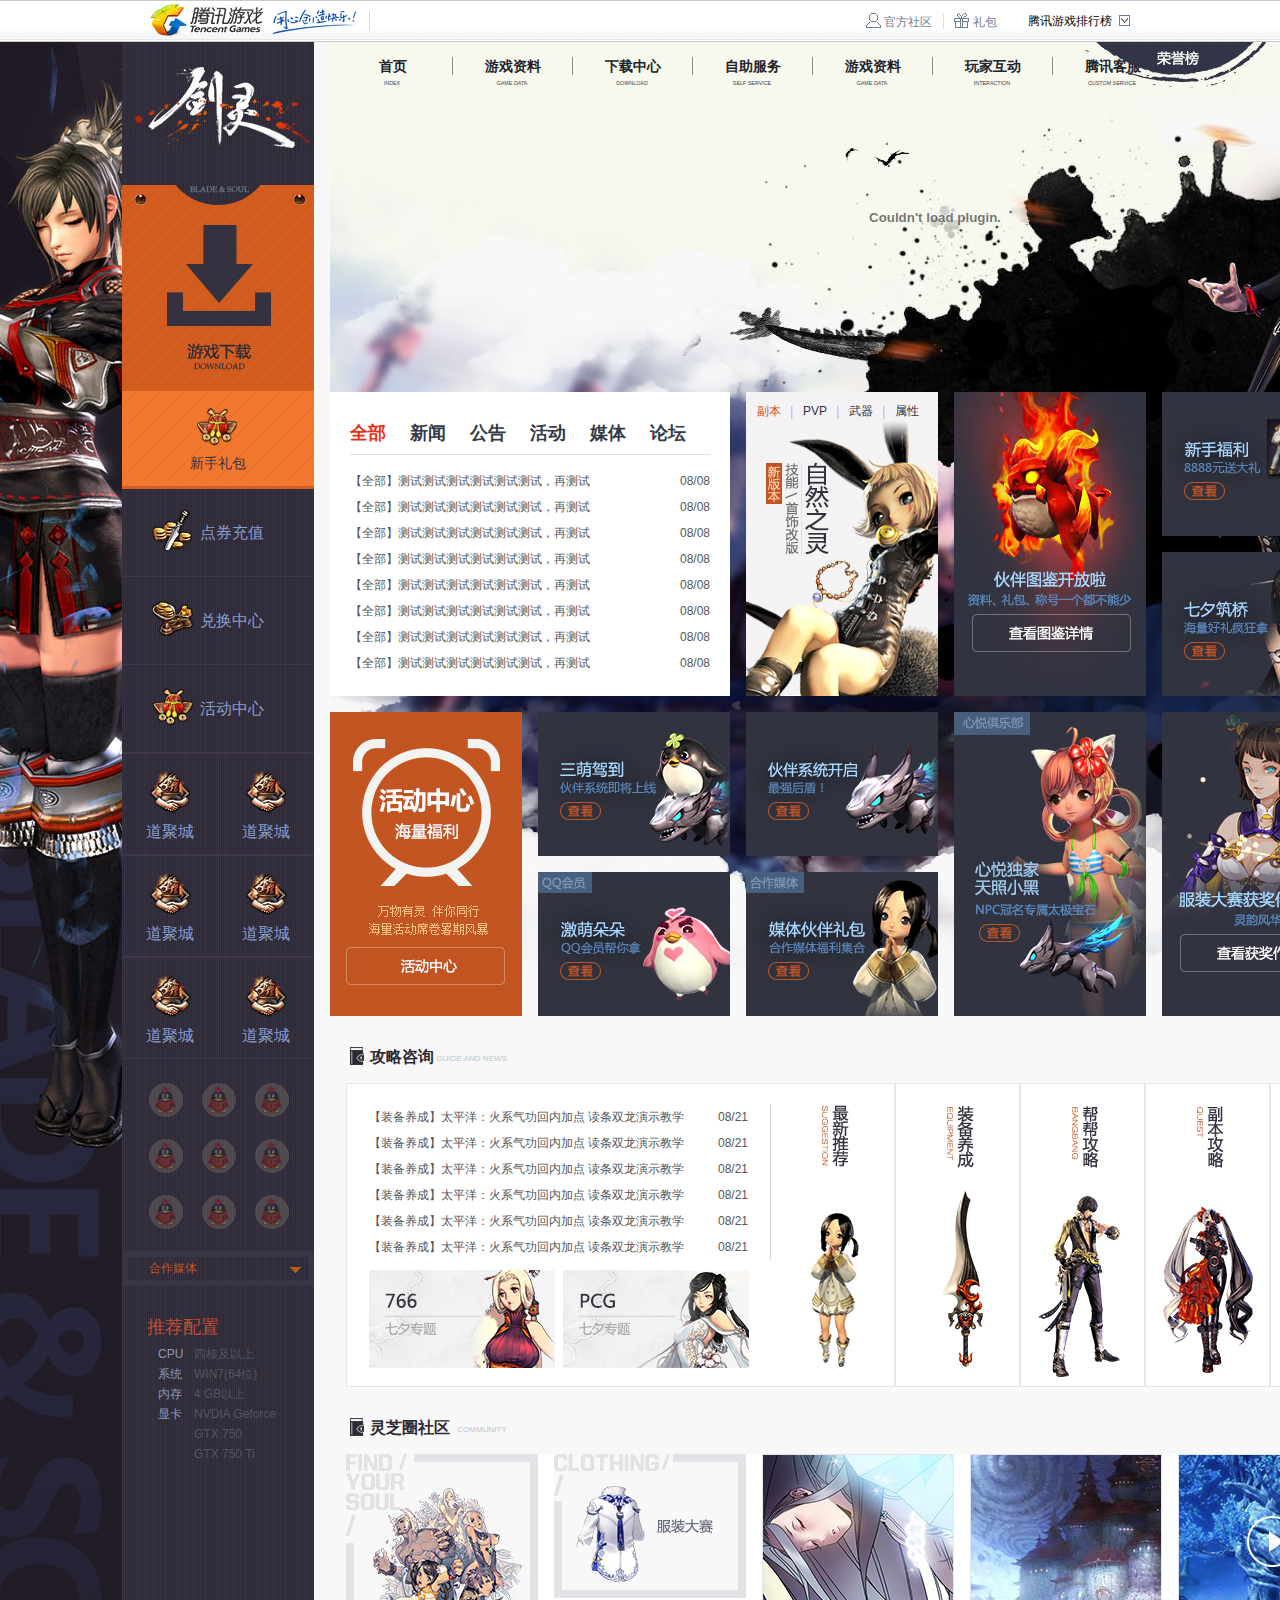
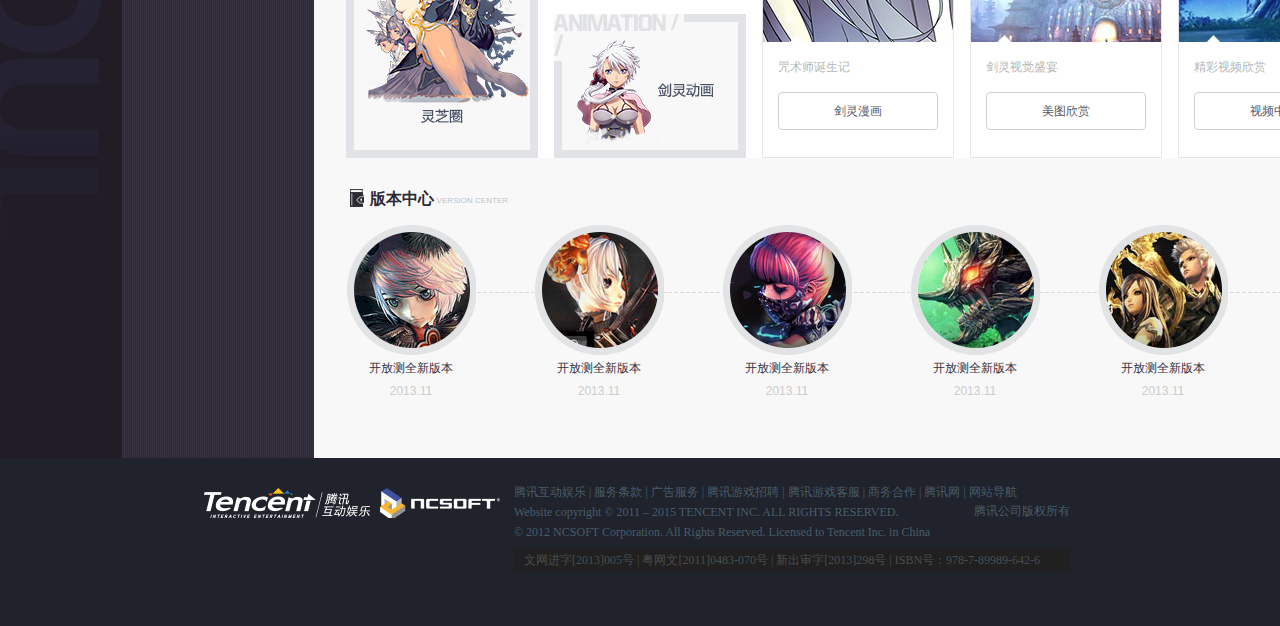
<file: websites/blade-soul/index.html>
<!DOCTYPE html>
<html lang="en">
<head>
	<meta charset="UTF-8">
	<title>剑灵</title>
	<link rel="stylesheet" type="text/css" href="css/base.css" />
	<link rel="stylesheet" type="text/css" href="css/main.css" />
	<script type="text/javascript" src="js/script.js"></script>
</head>
<body>
	<div class="header">
		<div class="top_wrap">
			<div class="top_tit clearfix">
				<h2>
					<a href="javascript:;">
					</a>
				</h2>
				<div class="top_rank">
					<a href="javascript:;">腾讯游戏排行榜</a><span></span>
				</div>
				<div class="top_gift clearfix">
					<a href="javascript:;" class="forum">官方社区</a>
					<a href="javascript:;" class="gift">礼包</a>
				</div>
			</div>
		</div>
	</div>

	<div class="main clearfix">
		<div class="rongyu">
			<a href="javascript:;"></a>
		</div>
		<!-- main left -->
		<div class="left_wrap">
			<div class="left_nav">
				<h1>
					<a href="javascript:;">剑灵</a>
				</h1>
				<a href="javascript:;" class="download">
					<i class="top_margin"></i>
					<i class="down_bg"></i>
				</a>
				<a href="javascript:;" class="libao">
					<i class="libao_bg"></i>
					<i class="libao_text">新手礼包</i>
					<i class="libao_bot"></i>
				</a>
				<ul class="service1 clearfix">
					<li>
						<a href="javascript:;">点券充值<i></i></a>
					</li>
					<li>
						<a href="javascript:;">兑换中心<i class="icon2"></i></a>
					</li>
					<li>
						<a href="javascript:;">活动中心<i class="icon3"></i></a>
					</li>
				</ul>
				<ul class="service2 clearfix"> 
					<li>
						<a href="javascript">道聚城<i></i></a>
					</li>
					<li>
						<a href="javascript">道聚城<i></i></a>
					</li>
					<li>
						<a href="javascript">道聚城<i></i></a>
					</li>
					<li>
						<a href="javascript">道聚城<i></i></a>
					</li>
					<li>
						<a href="javascript">道聚城<i></i></a>
					</li>
					<li>
						<a href="javascript">道聚城<i></i></a>
					</li>
				</ul>
				<ul class="iconser clearfix">
					<li>
						<a href="javascript:;"></a>
					</li>
					<li>
						<a href="javascript:;"></a>
					</li>
					<li>
						<a href="javascript:;"></a>
					</li>
					<li>
						<a href="javascript:;"></a>
					</li>
					<li>
						<a href="javascript:;"></a>
					</li>
					<li>
						<a href="javascript:;"></a>
					</li>
					<li>
						<a href="javascript:;"></a>
					</li>
					<li>
						<a href="javascript:;"></a>
					</li>
					<li>
						<a href="javascript:;"></a>
					</li>
				</ul>
				<div class="hezuo">
					合作媒体<i></i>
				</div>
				<div class="peizhi">
					<h4>推荐配置</h4>
					<p class="clearfix">
						<span>CPU</span>
						<i>四核及以上</i>
					</p>
					<p class="clearfix">
						<span>系统</span>
						<i>WIN7(64位)</i>
					</p>
					<p class="clearfix">
						<span>内存</span>
						<i>4 GB以上</i>
					</p>
					<p class="clearfix">
						<span>显卡</span>
						<i>NVDIA Geforce<br />
						   GTX 750<br />
						   GTX 750 Ti
						</i>
					</p>
				</div>
			</div>
		</div>
		<!-- main right -->
		<div class="right">
			<!-- main right nav -->
			<div class="main_nav">
				<div class="container clearfix">
					<dl>
						<dt>
							<a class="main_tit" href="javascript:;">首页</a>
							<span class="sub_tit" >INDEX</span>
						</dt>
					</dl>
					<dl>
					<dt>
						<a class="main_tit" href="javascript:;">游戏资料</a>
						<span class="sub_tit" >GAME DATA</span>
					</dt>
						<dd>
							<a href="javascript:;" >游戏特色</a>
							<a href="javascript:;" >职业介绍</a>
							<a href="javascript:;" >新手指南</a>
							<a href="javascript:;" >帮帮攻略</a>
							<a href="javascript:;" >副本攻略</a>
						</dd>
					</dl>
					<dl>
					<dt>
						<a class="main_tit" href="javascript:;">下载中心</a>
						<span class="sub_tit" >DOWNLOAD</span>
					</dt>
					<dd><a href="javascript:;" >下载客户端</a></dd>
						<dd><a href="javascript:;" >南天国体验服</a></dd>
					</dl>
					<dl>
					<dt>
						<a class="main_tit" href="javascript:;">自助服务</a>
						<span class="sub_tit" >SELF SERVICE</span>
					</dt>
						<dd>
							<a href="javascript:;" >安全模式</a>
							<a href="javascript:;" >Q游助手</a>
							<a href="javascript:;" >封停查询</a>
							<a href="javascript:;" >被盗找回</a>
						</dd>
					</dl>
					<dl>
					<dt>
						<a class="main_tit" href="javascript:;">游戏资料</a>
						<span class="sub_tit" >GAME DATA</span>
					</dt>
						<dd>
							<a href="javascript:;" >游戏特色</a>
							<a href="javascript:;" >职业介绍</a>
							<a href="javascript:;" >新手指南</a>
							<a href="javascript:;" >帮帮攻略</a>
							<a href="javascript:;" >副本攻略</a>
						</dd>
					</dl>
					<dl>
					<dt>
						<a class="main_tit" href="javascript:;">玩家互动</a>
						<span class="sub_tit" >INTERACTION</a>
					</dt>
						<dd>
							<a href="javascript:;" >洪门论坛</a>
							<a href="javascript:;" >灵芝圈社区</a>
							<a href="javascript:;" >剑灵微博</a>
							<a href="javascript:;" >门派排行</a>
							<a href="javascript:;" >比武场排行</a>
						</dd>
					</dl>
					<dl>
					<dt>
						<a class="main_tit" href="javascript:;">腾讯客服</a>
						<span class="sub_tit" >CUSTOM SERVICE</a>
					</dt>
						<dd>
							<a href="javascript:;" >在线客服</a>
							<a href="javascript:;" >客服专区</a>
							<a href="javascript:;" >用户协议</a>
							<a href="javascript:;" >玩家条例</a>
						</dd>
					</dl>
				</div>
			</div>
			<!-- main right flash -->
			<embed id="flash" name="swfcontent_swf_embed" src="img/main0813.swf" width="1046" height="350" base="" wmode="transparent" allowfullscreen="true" allowscriptaccess="always" quality="high" flashvars="" type="application/x-shockwave-flash" pluginspage="http://www.macromedia.com/go/getflashplayer" />
			<!-- main right bot -->
			<div class="right_bot clearfix">
				<!-- right bot left_cards -->
				<div class="left_cards">
					<div class="btn clearfix">
						<span class="selected"></span>
						<span></span>
						<span></span>
						<span></span>
						<span></span>
						<span></span>
					</div>
					<ul class="clearfix">
						<li class="list">
							<a href="javascript:;">
								<img src="img/1439778997994138510.jpg" />
							</a>
						</li>
						<li class="list">
							<a href="javascript:;">
								<img src="img/1439504087871629187.jpg" />
							</a>
						</li>
						<li class="list">
							<a href="javascript:;">
								<img src="img/1439428454035815543.jpg" />
							</a>
						</li>
						<li class="list">
							<a href="javascript:;">
								<img src="img/1439426846610791511.jpg" />
							</a>
						</li>
						<li class="list">
							<a href="javascript:;">
								<img src="img/1437612603511795255.jpg" />
							</a>
						</li>
						<li class="list">
							<a href="javascript:;">
								<img src="img/1437444920013290952.jpg" />
							</a>
						</li>
					</ul>
				</div>
				<!-- right bot right_box -->
				<div class="right_box clearfix">
					<!-- right box right_news -->
					<div class="right_news">
						<h2 class="clearfix">
							<span class="selected">全部</span>
							<span>新闻</span>
							<span>公告</span>
							<span>活动</span>
							<span>媒体</span>
							<span>论坛</span>
						</h2>
						<ul>
							<li class="list">
								<ul class="clearfix">
									<li class="clearfix">
										<a href="javascript:;">【全部】测试测试测试测试测试测试，再测试</a><i>08/08</i>
									</li>
									<li class="clearfix">
										<a href="javascript:;">【全部】测试测试测试测试测试测试，再测试</a><i>08/08</i>
									</li>
									<li class="clearfix">
										<a href="javascript:;">【全部】测试测试测试测试测试测试，再测试</a><i>08/08</i>
									</li>
									<li class="clearfix">
										<a href="javascript:;">【全部】测试测试测试测试测试测试，再测试</a><i>08/08</i>
									</li>
									<li class="clearfix">
										<a href="javascript:;">【全部】测试测试测试测试测试测试，再测试</a><i>08/08</i>
									</li>
									<li class="clearfix">
										<a href="javascript:;">【全部】测试测试测试测试测试测试，再测试</a><i>08/08</i>
									</li>
									<li class="clearfix">
										<a href="javascript:;">【全部】测试测试测试测试测试测试，再测试</a><i>08/08</i>
									</li>
									<li class="clearfix">
										<a href="javascript:;">【全部】测试测试测试测试测试测试，再测试</a><i>08/08</i>
									</li>
								</ul>
							</li>
							<li class="list">
								<ul class="clearfix">
									<li class="clearfix">
										<a href="javascript:;">【新闻】测试测试测试测试测试测试，再测试</a><i>08/09</i>
									</li>
									<li class="clearfix">
										<a href="javascript:;">【新闻】测试测试测试测试测试测试，再测试</a><i>08/09</i>
									</li>
									<li class="clearfix">
										<a href="javascript:;">【新闻】测试测试测试测试测试测试，再测试</a><i>08/09</i>
									</li>
									<li class="clearfix">
										<a href="javascript:;">【新闻】测试测试测试测试测试测试，再测试</a><i>08/09</i>
									</li>
									<li class="clearfix">
										<a href="javascript:;">【新闻】测试测试测试测试测试测试，再测试</a><i>08/09</i>
									</li>
									<li class="clearfix">
										<a href="javascript:;">【新闻】测试测试测试测试测试测试，再测试</a><i>08/09</i>
									</li>
									<li class="clearfix">
										<a href="javascript:;">【新闻】测试测试测试测试测试测试，再测试</a><i>08/09</i>
									</li>
									<li class="clearfix">
										<a href="javascript:;">【新闻】测试测试测试测试测试测试，再测试</a><i>08/09</i>
									</li>
								</ul>
							</li>
							<li class="list">
								<ul class="clearfix">
									<li class="clearfix">
										<a href="javascript:;">【公告】测试测试测试测试测试测试，再测试</a><i>08/10</i>
									</li>
									<li class="clearfix">
										<a href="javascript:;">【公告】测试测试测试测试测试测试，再测试</a><i>08/10</i>
									</li>
									<li class="clearfix">
										<a href="javascript:;">【公告】测试测试测试测试测试测试，再测试</a><i>08/10</i>
									</li>
									<li class="clearfix">
										<a href="javascript:;">【公告】测试测试测试测试测试测试，再测试</a><i>08/10</i>
									</li>
									<li class="clearfix">
										<a href="javascript:;">【公告】测试测试测试测试测试测试，再测试</a><i>08/10</i>
									</li>
									<li class="clearfix">
										<a href="javascript:;">【公告】测试测试测试测试测试测试，再测试</a><i>08/10</i>
									</li>
									<li class="clearfix">
										<a href="javascript:;">【公告】测试测试测试测试测试测试，再测试</a><i>08/10</i>
									</li>
									<li class="clearfix">
										<a href="javascript:;">【公告】测试测试测试测试测试测试，再测试</a><i>08/10</i>
									</li>
								</ul>
							</li>
							<li class="list">
								<ul class="clearfix">
									<li class="clearfix">
										<a href="javascript:;">【活动】测试测试测试测试测试测试，再测试</a><i>08/11</i>
									</li>
									<li class="clearfix">
										<a href="javascript:;">【活动】测试测试测试测试测试测试，再测试</a><i>08/11</i>
									</li>
									<li class="clearfix">
										<a href="javascript:;">【活动】测试测试测试测试测试测试，再测试</a><i>08/11</i>
									</li>
									<li class="clearfix">
										<a href="javascript:;">【活动】测试测试测试测试测试测试，再测试</a><i>08/11</i>
									</li>
									<li class="clearfix">
										<a href="javascript:;">【活动】测试测试测试测试测试测试，再测试</a><i>08/11</i>
									</li>
									<li class="clearfix">
										<a href="javascript:;">【活动】测试测试测试测试测试测试，再测试</a><i>08/11</i>
									</li>
									<li class="clearfix">
										<a href="javascript:;">【活动】测试测试测试测试测试测试，再测试</a><i>08/11</i>
									</li>
									<li class="clearfix">
										<a href="javascript:;">【活动】测试测试测试测试测试测试，再测试</a><i>08/11</i>
									</li>
								</ul>
							</li>
							<li class="list">
								<ul class="clearfix">
									<li class="clearfix">
										<a href="javascript:;">【娱乐】测试测试测试测试测试测试，再测试</a><i>08/12</i>
									</li>
									<li class="clearfix">
										<a href="javascript:;">【娱乐】测试测试测试测试测试测试，再测试</a><i>08/12</i>
									</li>
									<li class="clearfix">
										<a href="javascript:;">【娱乐】测试测试测试测试测试测试，再测试</a><i>08/12</i>
									</li>
									<li class="clearfix">
										<a href="javascript:;">【娱乐】测试测试测试测试测试测试，再测试</a><i>08/12</i>
									</li>
									<li class="clearfix">
										<a href="javascript:;">【娱乐】测试测试测试测试测试测试，再测试</a><i>08/12</i>
									</li>
									<li class="clearfix">
										<a href="javascript:;">【娱乐】测试测试测试测试测试测试，再测试</a><i>08/12</i>
									</li>
									<li class="clearfix">
										<a href="javascript:;">【娱乐】测试测试测试测试测试测试，再测试</a><i>08/12</i>
									</li>
									<li class="clearfix">
										<a href="javascript:;">【娱乐】测试测试测试测试测试测试，再测试</a><i>08/12</i>
									</li>
								</ul>
							</li>
							<li class="list">
								<ul class="clearfix">
									<li class="clearfix">
										<a href="javascript:;">【论坛】测试测试测试测试测试测试，再测试</a><i>08/13</i>
									</li>
									<li class="clearfix">
										<a href="javascript:;">【论坛】测试测试测试测试测试测试，再测试</a><i>08/13</i>
									</li>
									<li class="clearfix">
										<a href="javascript:;">【论坛】测试测试测试测试测试测试，再测试</a><i>08/13</i>
									</li>
									<li class="clearfix">
										<a href="javascript:;">【论坛】测试测试测试测试测试测试，再测试</a><i>08/13</i>
									</li>
									<li class="clearfix">
										<a href="javascript:;">【论坛】测试测试测试测试测试测试，再测试</a><i>08/13</i>
									</li>
									<li class="clearfix">
										<a href="javascript:;">【论坛】测试测试测试测试测试测试，再测试</a><i>08/13</i>
									</li>
									<li class="clearfix">
										<a href="javascript:;">【论坛】测试测试测试测试测试测试，再测试</a><i>08/13</i>
									</li>
									<li class="clearfix">
										<a href="javascript:;">【论坛】测试测试测试测试测试测试，再测试</a><i>08/13</i>
									</li>
								</ul>
							</li>
						</ul>
					</div>
					<!-- right box right_pvp  -->
					<div class="right_pvp">
						<div class="btn clearfix">
							<span class="selected">副本</span><i></i>
							<span>PVP</span><i></i>
							<span>武器</span><i></i>
							<span>属性</span>
						</div>
						<ul class="clearfix">
							<li class="list">
								<a href="javascript:;">
									<img src="img/1435110160345765478.jpg" />
								</a>
							</li>
							<li class="list">
								<a href="javascript:;">
									<img src="img/1435110228315618486.jpg" />
								</a>
							</li>
							<li class="list">
								<a href="javascript:;">
									<img src="img/1435110270385539373.jpg" />
								</a>
							</li>
							<li class="list">
								<a href="javascript:;">
									<img src="img/1435863200169968564.jpg" />
								</a>
							</li>
						</ul>
					</div>
					<!-- right box blackbox1 -->
					<a href="javascript:;" class="blackbox"> 
						<img src="img/1439430062486294094.jpg" />
					</a>
					<!-- right box blackbox2 -->
					<ul class="blackbox">
						<li>
							<a href="javascript:;">
								<img src="img/1435634039644860166.jpg" />
							</a>
						</li>
						<li>
							<a href="javascript:;">
								<img src="img/1440024723351420866.jpg" />
							</a>
						</li>
					</ul>
					<a href="javascript:;" class="blackbox"> 
						<img src="img/ecenter.jpg" />
					</a>
					<ul class="blackbox">
						<li>
							<a href="javascript:;">
								<img src="img/1438042863777045235.jpg" />
							</a>
						</li>
						<li>
							<a href="javascript:;">
								<img src="img/1440035966480791404.jpg" />
							</a>
						</li>
					</ul>
					<ul class="blackbox">
						<li>
							<a href="javascript:;">
								<img src="img/1438911096313272064.jpg" />
							</a>
						</li>
						<li>
							<a href="javascript:;">
								<img src="img/1439861487997914842.jpg" />
							</a>
						</li>
					</ul>
					<a href="javascript:;" class="blackbox"> 
						<img src="img/1439430247131524351.jpg" />
					</a>
					<a href="javascript:;" class="blackbox"> 
						<img src="img/1439344882755056538.jpg" />
					</a>
				</div>
				<!-- right bot right_info -->
				<div class="right_info">
					<h2><a href="javascript:;">攻略咨询</a><i>GUIDE AND NEWS</i></h2>
					<div class="info_cont clearfix">
						<div class="info_news clearfix">
							<p class="clearfix">
								<a href="javascript">【装备养成】太平洋：火系气功回内加点 读条双龙演示教学</a>
								<i>08/21</i>
							</p>
							<p class="clearfix">
								<a href="javascript">【装备养成】太平洋：火系气功回内加点 读条双龙演示教学</a>
								<i>08/21</i>
							</p>
							<p class="clearfix">
								<a href="javascript">【装备养成】太平洋：火系气功回内加点 读条双龙演示教学</a>
								<i>08/21</i>
							</p>
							<p class="clearfix">
								<a href="javascript">【装备养成】太平洋：火系气功回内加点 读条双龙演示教学</a>
								<i>08/21</i>
							</p>
							<p class="clearfix">
								<a href="javascript">【装备养成】太平洋：火系气功回内加点 读条双龙演示教学</a>
								<i>08/21</i>
							</p>
							<p class="clearfix">
								<a href="javascript">【装备养成】太平洋：火系气功回内加点 读条双龙演示教学</a>
								<i>08/21</i>
							</p>
							<a class="info_img" href="javascript:;">
								<img src="img/1440034616468198505.jpg" />
							</a>
							<a class="info_img" href="javascript:;">
								<img src="img/1440034699365322179.jpg" />
							</a>
						</div>
						<ul class="info_pic clearfix">
							<li>
								<a href="javascript:;">
									<img src="img/gpic_1.png" />
								</a>
							</li>
							<li>
								<a href="javascript:;">
									<img src="img/gpic_2.png" />
								</a>
							</li>
							<li>
								<a href="javascript:;">
									<img src="img/gpic_3.png" />
								</a>
							</li>
							<li>
								<a href="javascript:;">
									<img src="img/gpic_4.png" />
								</a>
							</li>
							<li>
								<a href="javascript:;">
									<img src="img/gpic_5.png" />
								</a>
							</li>
							<li>
								<a href="javascript:;">
									<img src="img/gpic_6.png" />
								</a>
							</li>
							<li>
								<a href="javascript:;">
									<img src="img/gpic_7.png" />
								</a>
							</li>
							<li>
								<a href="javascript:;">
									<img src="img/gpic_8.png" />
								</a>
							</li>
						</ul>
					</div>
				</div>
				<div class="right_info another">
					<h2><a href="javascript:;">灵芝圈社区</a><i>COMMUNITY</i></h2>
					<div class="info_cont clearfix">
						<div class="playbtn">
							<a href="javascript:;">
								<img src="img/1435104385485000516.jpg" />
							</a>
						</div>
						<div class="animate">
							<a href="javascript:;">
								<img src="img/1435194547230061514.jpg" />
							</a>
							<div class="clearfix">
								<a href="javascript:;">
									<img src="img/1435194565591271868.jpg" />
								</a>
								<a href="javascript:;">
									<img src="img/1435194583316977406.jpg" />
								</a>
							</div>
						</div>
						<ul class="comic clearfix">
							<li>
								<a class="comic_img" href="javascript:;">
									<img src="img/commulnk_1.jpg" />
								</a>
								<p>咒术师诞生记</p>
								<a class="comic_name" href="javascript:;">剑灵漫画</a>
							</li>
							<li>
								<a class="comic_img" href="javascript:;">
									<img src="img/commulnk_2.jpg" />
								</a>
								<p>剑灵视觉盛宴</p>
								<a class="comic_name" href="javascript:;">美图欣赏</a>
							</li>
							<li>
								<a class="comic_img" href="javascript:;">
									<img src="img/commulnk_3.jpg" />
								</a>
								<p>精彩视频欣赏</p>
								<a class="comic_name" href="javascript:;">视频中心</a>
							</li>
						</ul>
					</div>
				</div>
				<div class="right_info version">
					<h2><a href="javascript:;">版本中心</a><i>VERSION CENTER</i></h2>
					<div class="player">
						<i class="bgline"></i>
						<ul class="clearfix">
							<li>
								<a href="javascript:;">
									<img src="img/vpic_1.jpg" />
								</a>
								<i class="shalter"></i>
								<p>开放测全新版本</p>
								<span>2013.11</span>
							</li>
							<li>
								<a href="javascript:;">
									<img src="img/vpic_2.jpg" />
								</a>
								<i class="shalter"></i>
								<p>开放测全新版本</p>
								<span>2013.11</span>
							</li>
							<li>
								<a href="javascript:;">
									<img src="img/vpic_3.jpg" />
								</a>
								<i class="shalter"></i>
								<p>开放测全新版本</p>
								<span>2013.11</span>
							</li>
							<li>
								<a href="javascript:;">
									<img src="img/vpic_4.jpg" />
								</a>
								<i class="shalter"></i>
								<p>开放测全新版本</p>
								<span>2013.11</span>
							</li>
							<li>
								<a href="javascript:;">
									<img src="img/vpic_5.jpg" />
								</a>
								<i class="shalter"></i>
								<p>开放测全新版本</p>
								<span>2013.11</span>
							</li>
							<li>
								<a href="javascript:;">
									<img src="img/vpic_6.jpg" />
								</a>
								<i class="shalter"></i>
								<p>开放测全新版本</p>
								<span>2013.11</span>
							</li>
							<li>
								<a href="javascript:;">
									<img src="img/vpic_7.jpg" />
								</a>
								<i class="shalter"></i>
								<p>开放测全新版本</p>
								<span>2013.11</span>
							</li>
							<li>
								<a href="javascript:;">
									<img src="img/vpic_8.jpg" />
								</a>
								<i class="shalter"></i>
								<p>开放测全新版本</p>
								<span>2013.11</span>
							</li>
						</ul>
					</div>
				</div>
			</div>
		</div>
	</div>

	<div class="footer clearfix">
		<div class="logo1">
			<a href="javascript:;"></a>
		</div>
		<div class="logo2">
			<a href="javascript:;"></a>
		</div>
		<div class="footer_text">
            <p>
                <a href="javascript:;">腾讯互动娱乐</a><span class="foot-split">|</span><a href="javascript:;">服务条款</a><span class="foot-split">|</span><a href="javascript:;">广告服务</a><span class="foot-split">|</span><a href="javascript:;">腾讯游戏招聘</a><span class="foot-split">|</span><a href="javascript:;">腾讯游戏客服</a><span class="foot-split">|</span><a href="javascript:;">商务合作</a><span class="foot-split">|</span><a href="javascript:;">腾讯网</a><span class="foot-split">|</span><a href="javascript:;">网站导航</a>
            </p>
            <p class="clearfix">
	            <a href="javascript:;" class="copyright">腾讯公司版权所有</a>Website copyright © 2011 – 2015 TENCENT INC. ALL RIGHTS RESERVED.
            </p>
            <p>© 2012 NCSOFT Corporation. All Rights Reserved. Licensed to Tencent Inc. in China</p>
            <p class="license">文网进字[2013]005号<span class="foot-split">|</span><em><a href="javascript:;">粤网文[2011]0483-070号</a></em><span class="foot-split">|</span>新出审字[2013]298号<span class="foot-split">|</span>ISBN号：978-7-89989-642-6</p>
        </div>
	</div>
</body>
</html>
</file>
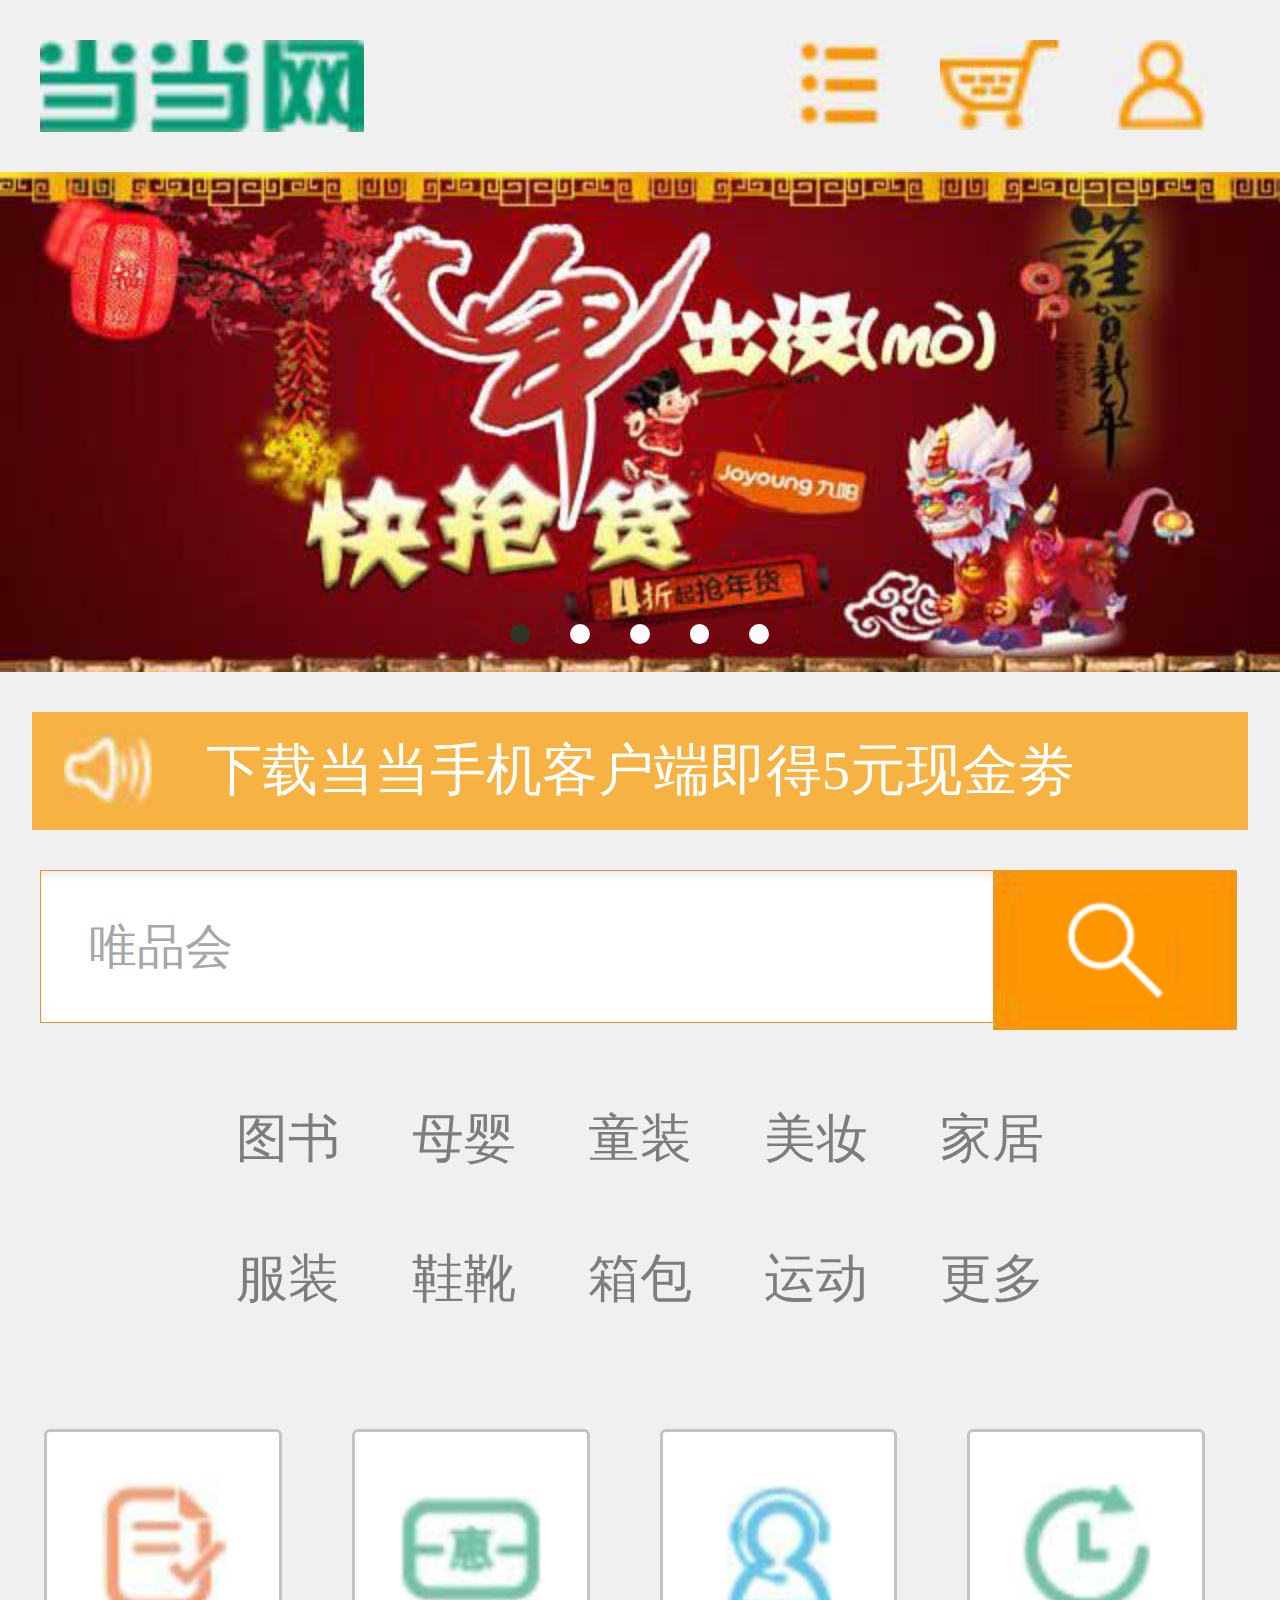
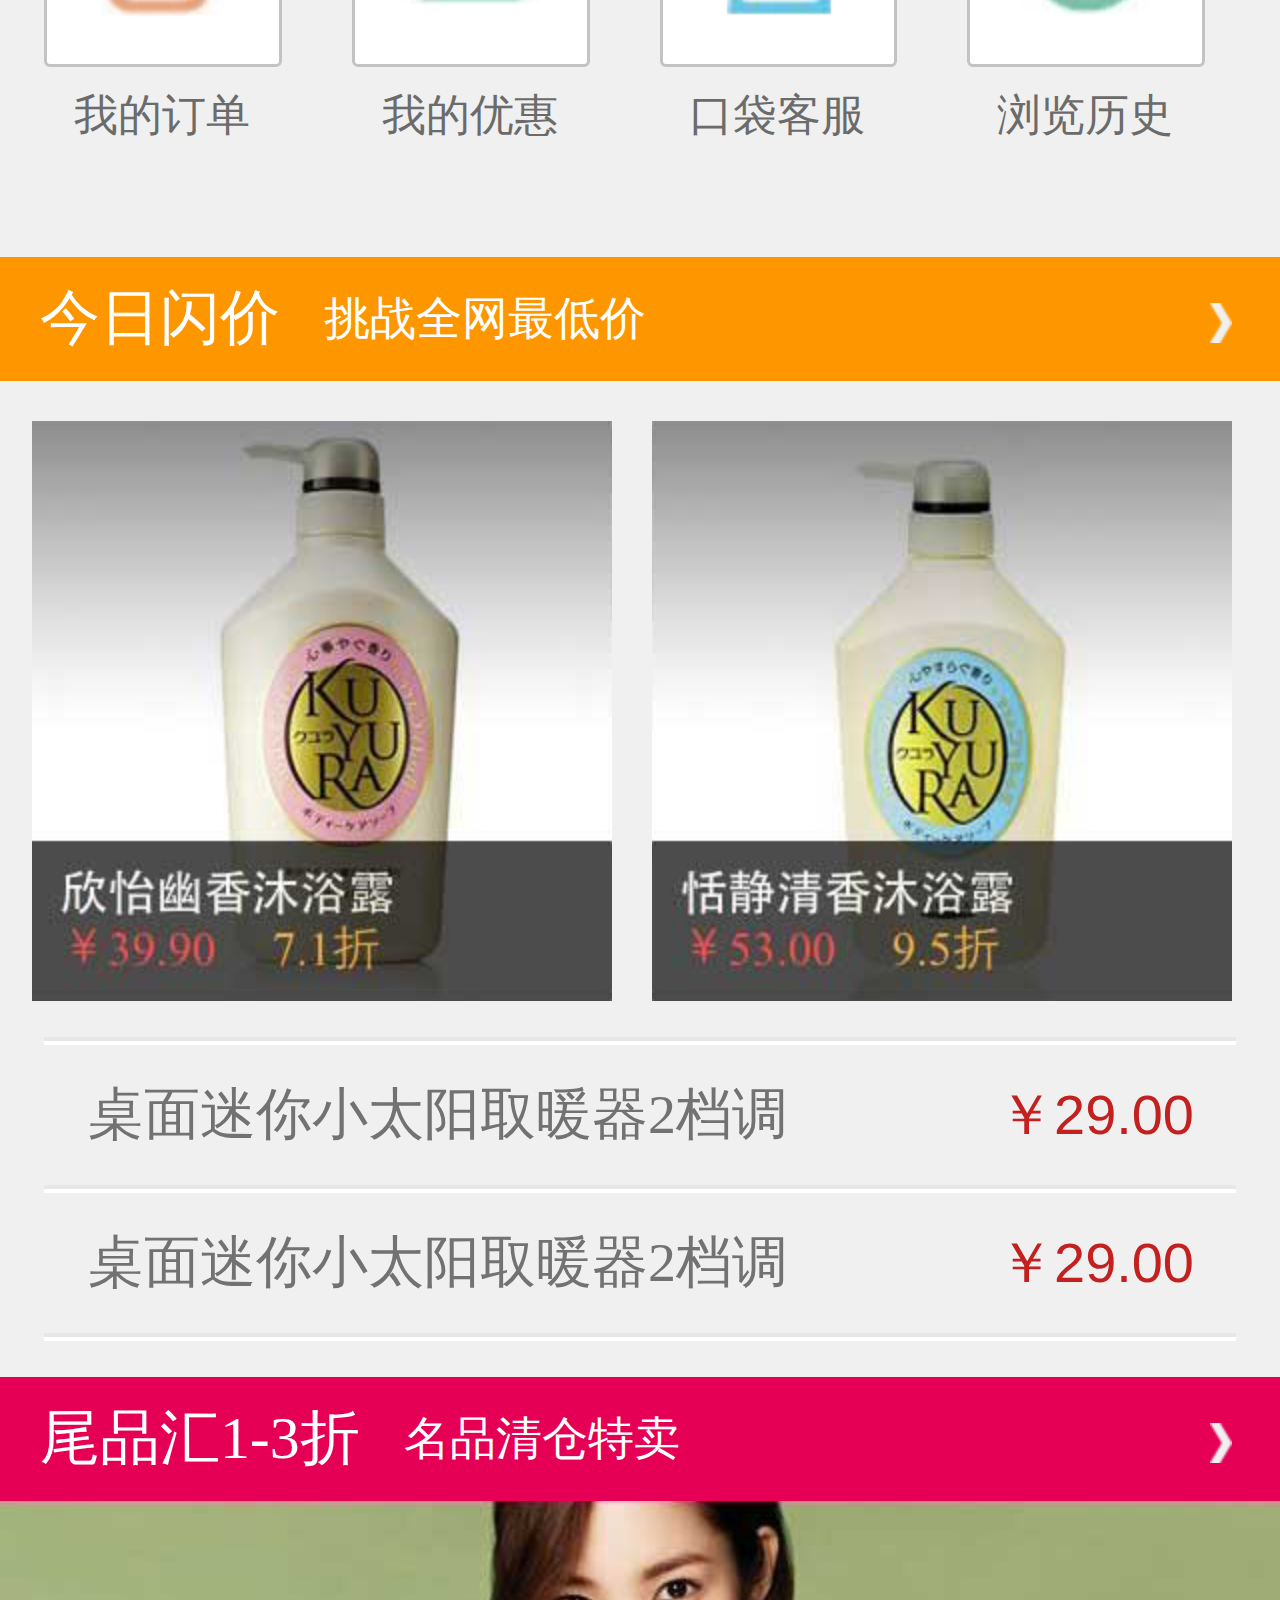
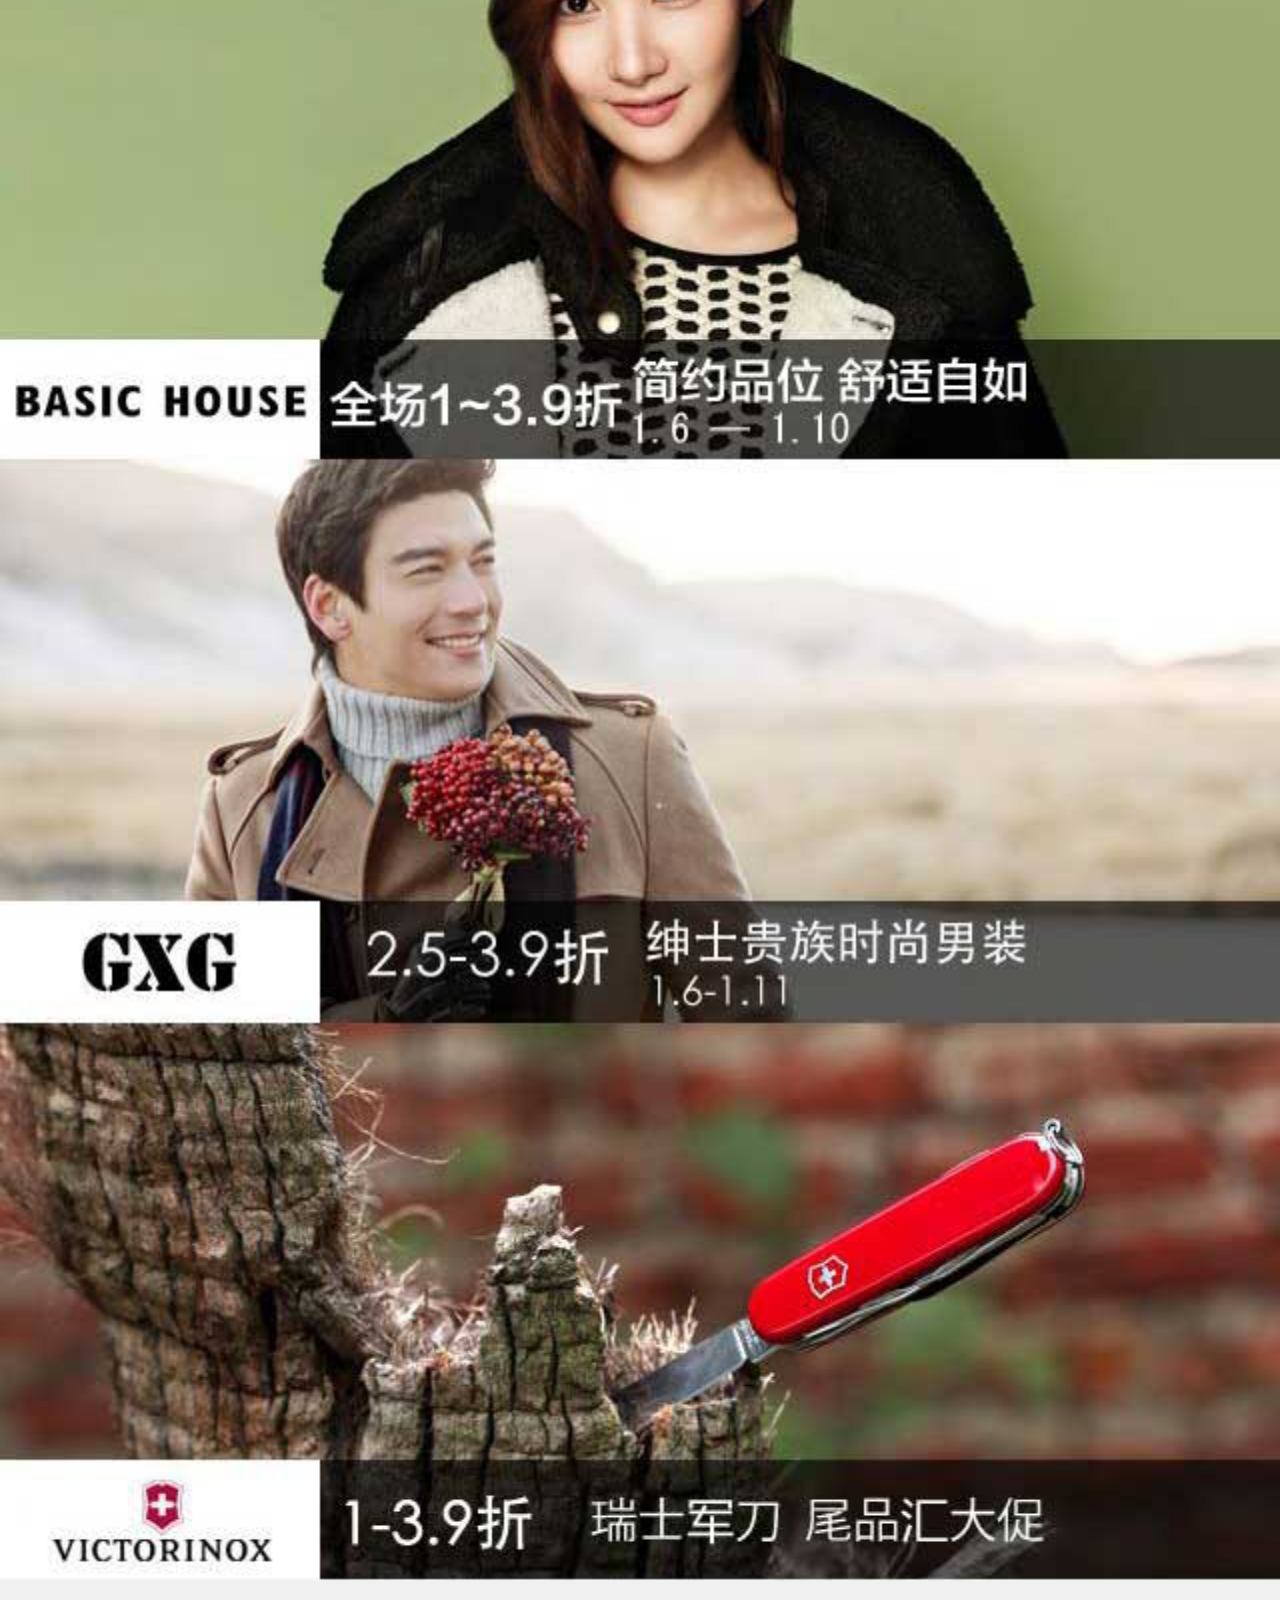
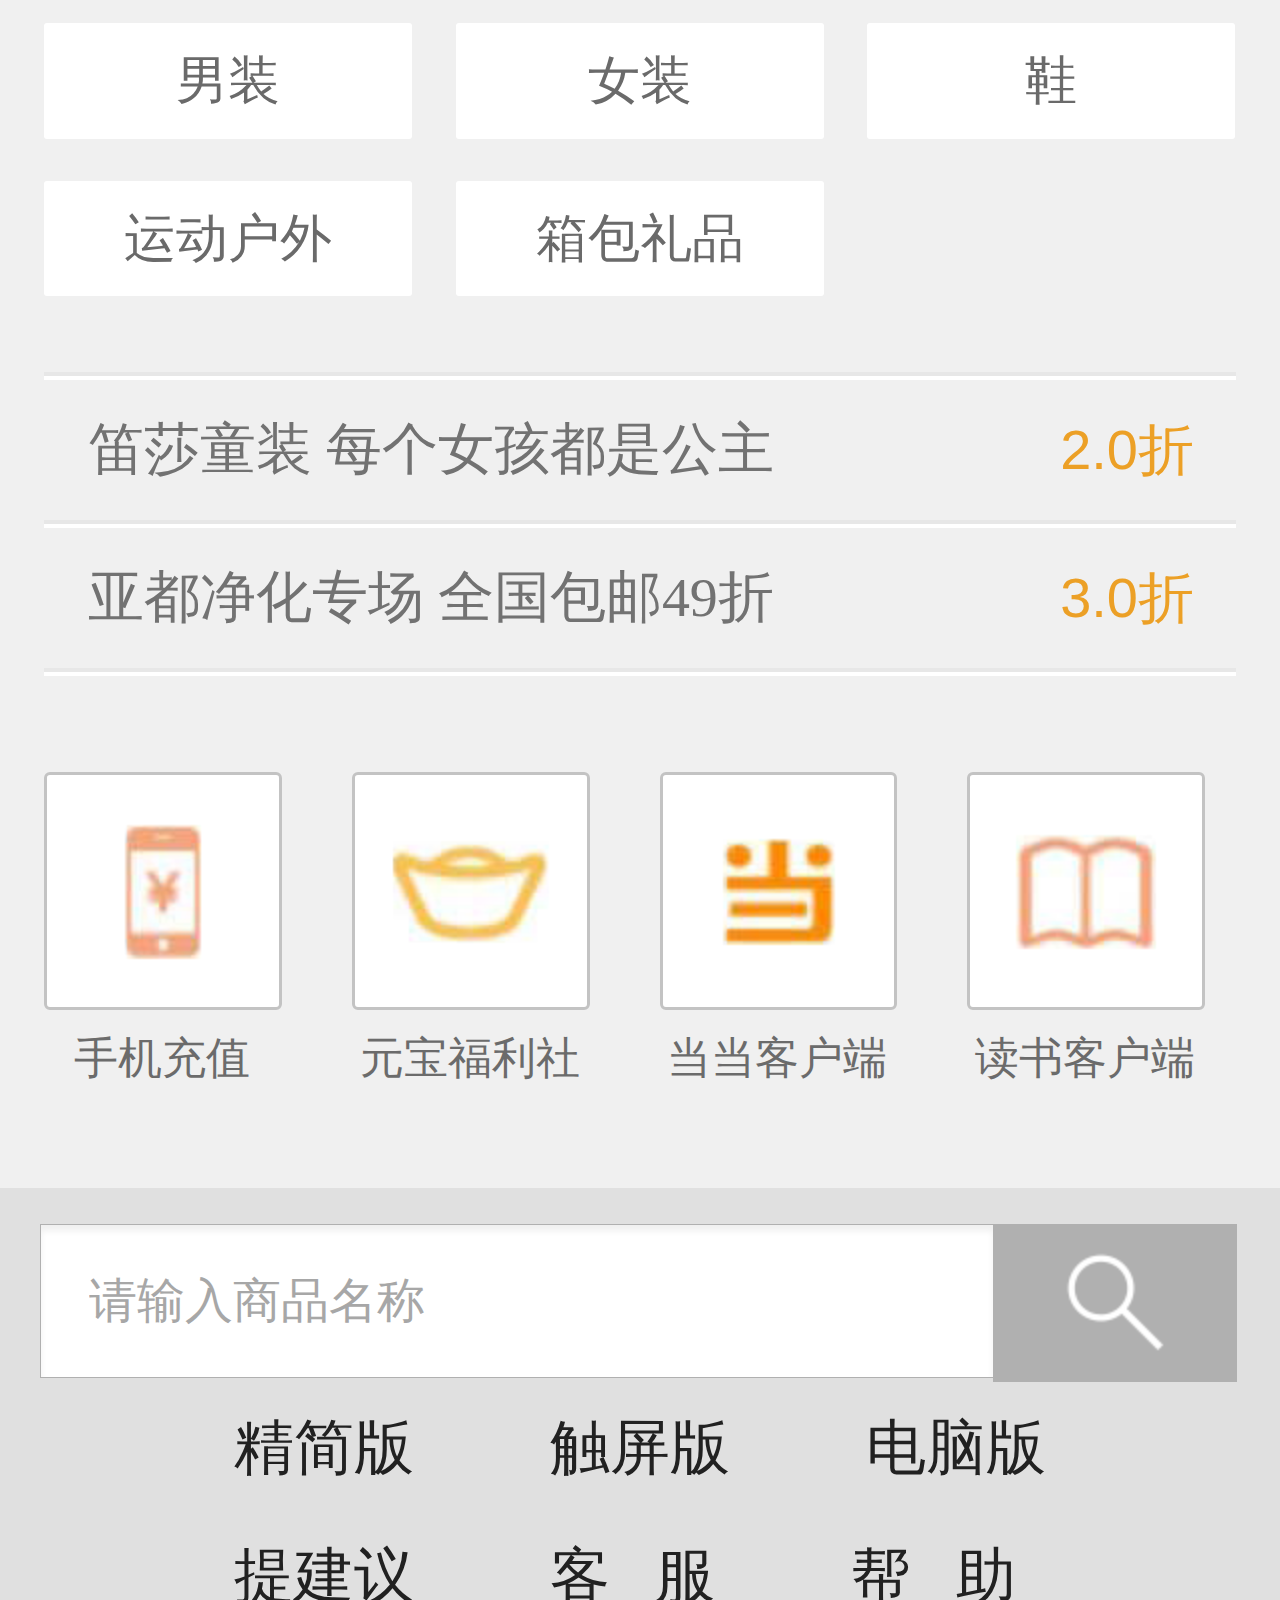
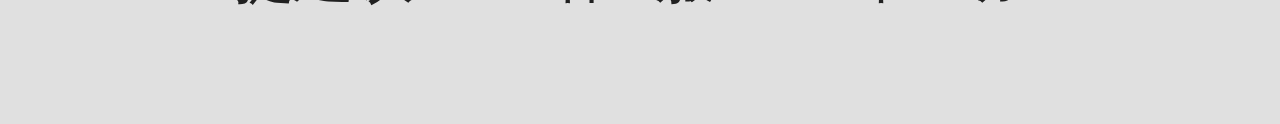
<file: websites/dangdang/index.html>
<!DOCTYPE html>
<html lang="en">
<head>
	<meta charset="UTF-8">
	<meta name="viewport" content="width=device-width,user-scalable=no,initial-scale=1.0" />
	<title>当当网</title>
	<link rel="stylesheet" href="css/base.css" />
	<link rel="stylesheet" href="css/main.css" />
</head>
<body>
	<header class="header clearfix">
		<h1 class="logo fl">
			<a href="javascript:;">当当网</a>
		</h1>
		<section class="header_list fr">
			<a href="javascript:;" class="menu"></a>
			<a href="javascript:;" class="shop"></a>
			<a href="javascript:;" class="pre"></a>
		</section>
	</header>
	<section class="banner" id="banner">
		<ul>
			<li><a href="javascript:;"></a></li>
			<li><a href="javascript:;"></a></li>
			<li><a href="javascript:;"></a></li>
			<li><a href="javascript:;"></a></li>
			<li><a href="javascript:;"></a></li>
		</ul>
		<ol class="b_btn" id="b_btn">
			<li class="on"></li>
			<li></li>
			<li></li>
			<li></li>
			<li></li>
		</ol>
	</section>
	<section class="ad">
		<p>下载当当手机客户端即得5元现金劵</p>
		<span class="rad"></span>
	</section>
	<section class="search_box clearfix">
		<input type="text" value="唯品会" class="search_txt fl"/>
		<a href="javascript:;" class="search_btn fl">
		</a>
	</section>
	<section class="two_nav">
		<a href="javascript:;">图书</a>
		<a href="javascript:;">母婴</a>
		<a href="javascript:;">童装</a>
		<a href="javascript:;">美妆</a>
		<a href="javascript:;">家居</a>
		<a href="javascript:;">服装</a>
		<a href="javascript:;">鞋靴</a>
		<a href="javascript:;">箱包</a>
		<a href="javascript:;">运动</a>
		<a href="javascript:;">更多</a>
	</section>
	<section class="my_shop">
		<ul>
			<li>
				<a href="javascript:;" class="my_order"></a>
				<p>我的订单</p>
			</li>
			<li>
				<a href="javascript:;" class="my_offer"></a>
				<p>我的优惠</p>
			</li>
			<li>
				<a href="javascript:;" class="my_pocket"></a>
				<p>口袋客服</p>
			</li>
			<li>
				<a href="javascript:;" class="history"></a>
				<p>浏览历史</p>
			</li>
		</ul>
	</section>
	<section class="today_price clearfix">
		<span class="t_tit fl">今日闪价</span>
		<span class="t_two_tit fl">挑战全网最低价</span>
		<span class="arrow_r fr"></span>
	</section>
	<section class="product_ct">
		<ul class="product">
			<li>
				<img src="img/pro_01.png" />
			</li>
			<li>
				<img src="img/pro_02.png" />
			</li>
		</ul>
		<ul class="p_dest">
			<li class="p_dest_mini clearfix">
				<p class="mini_font fl">桌面迷你小太阳取暖器2档调</p>
				<p class="mini_price fr">￥29.00</p>
			</li>
			<li class="p_dest_lock clearfix">
				<p class="mini_font fl">桌面迷你小太阳取暖器2档调</p>
				<p class="mini_price fr">￥29.00</p>
			</li>
		</ul>
	</section>
	<section class="tail_tit clearfix">
		<span class="t_tit fl">尾品汇1-3折</span>
		<span class="t_two_tit fl">名品清仓特卖</span>
		<span class="arrow_r fr"></span>
	</section>
	<section class="tail_ct">
		<ul>
			<li><img src="img/pro_img_01.png"></li>
			<li><img src="img/pro_img_02.png"></li>
			<li><img src="img/pro_img_03.png"></li>
		</ul>
	</section>
	<section class="clothing_ct">
		<a href="javascript:;">男装</a>
		<a href="javascript:;">女装</a>
		<a href="javascript:;">鞋</a>
		<a href="javascript:;">运动户外</a>
		<a href="javascript:;">箱包礼品</a>
	</section>
	<section class="product_ct">
		<ul class="p_dest">
			<li class="p_dest_mini clearfix">
				<p class="mini_font fl">笛莎童装 每个女孩都是公主</p>
				<p class="mini_price discount fr">2.0折</p>
			</li>
			<li class="p_dest_lock clearfix">
				<p class="mini_font fl">亚都净化专场 全国包邮49折</p>
				<p class="mini_price discount fr">3.0折</p>
			</li>
		</ul>
	</section>
	<section class="my_shop par_top">
		<ul>
			<li>
				<a href="javascript:;" class="phone"></a>
				<p>手机充值</p>
			</li>
			<li>
				<a href="javascript:;" class="acer"></a>
				<p>元宝福利社</p>
			</li>
			<li>
				<a href="javascript:;" class="dd"></a>
				<p>当当客户端</p>
			</li>
			<li>
				<a href="javascript:;" class="read"></a>
				<p>读书客户端</p>
			</li>
		</ul>
	</section>
	<section class="search_box search_height clearfix">
		<input type="text" value="请输入商品名称" class="search_txt txt_color fl"/>
		<a href="javascript:;" class="search_btn search_color fl">
		</a>
		<ul class="type">     
			<li>精简版</li>
			<li>触屏版</li>
			<li>电脑版</li>
			<li>提建议</li>
			<li>客&nbsp;&nbsp;&nbsp;服</li>
			<li>帮&nbsp;&nbsp;&nbsp;助</li>
		</ul>
	</section>
	<script src="js/main.js"></script>
</body>
</html>
</file>
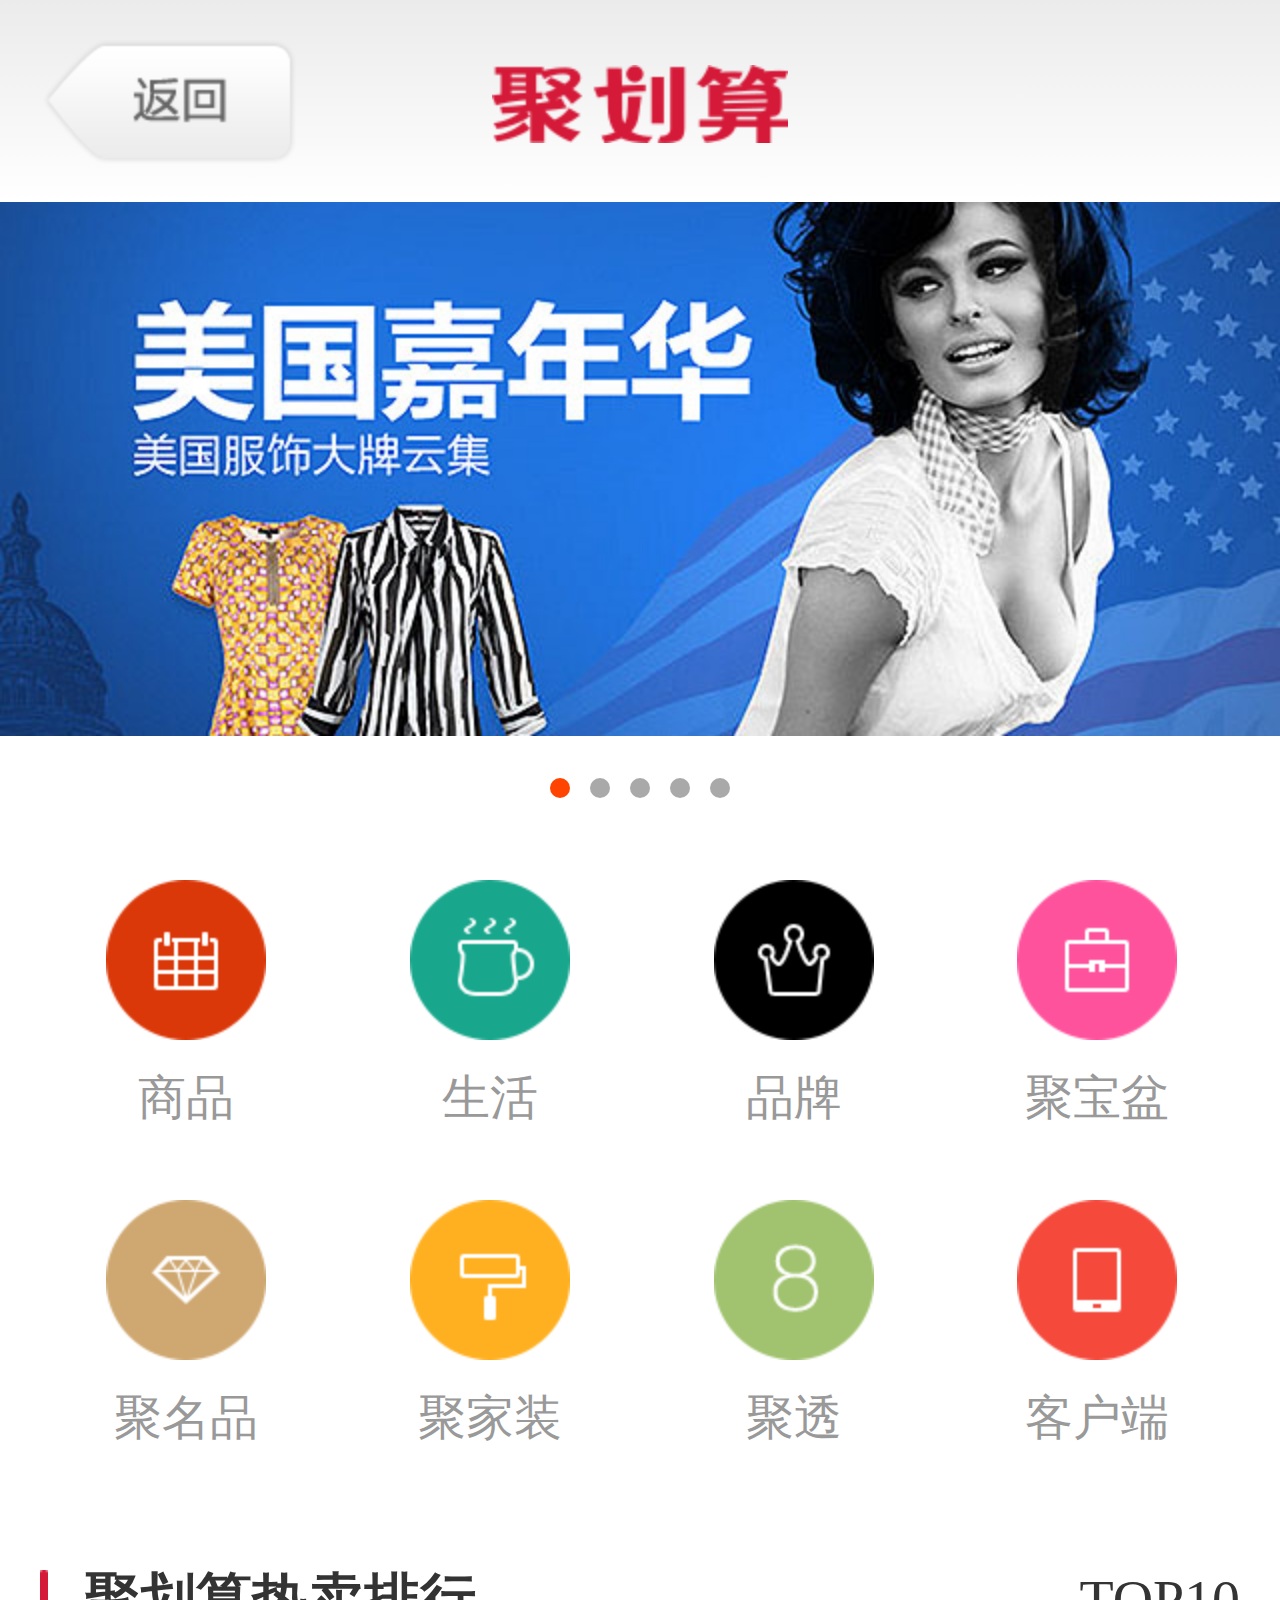
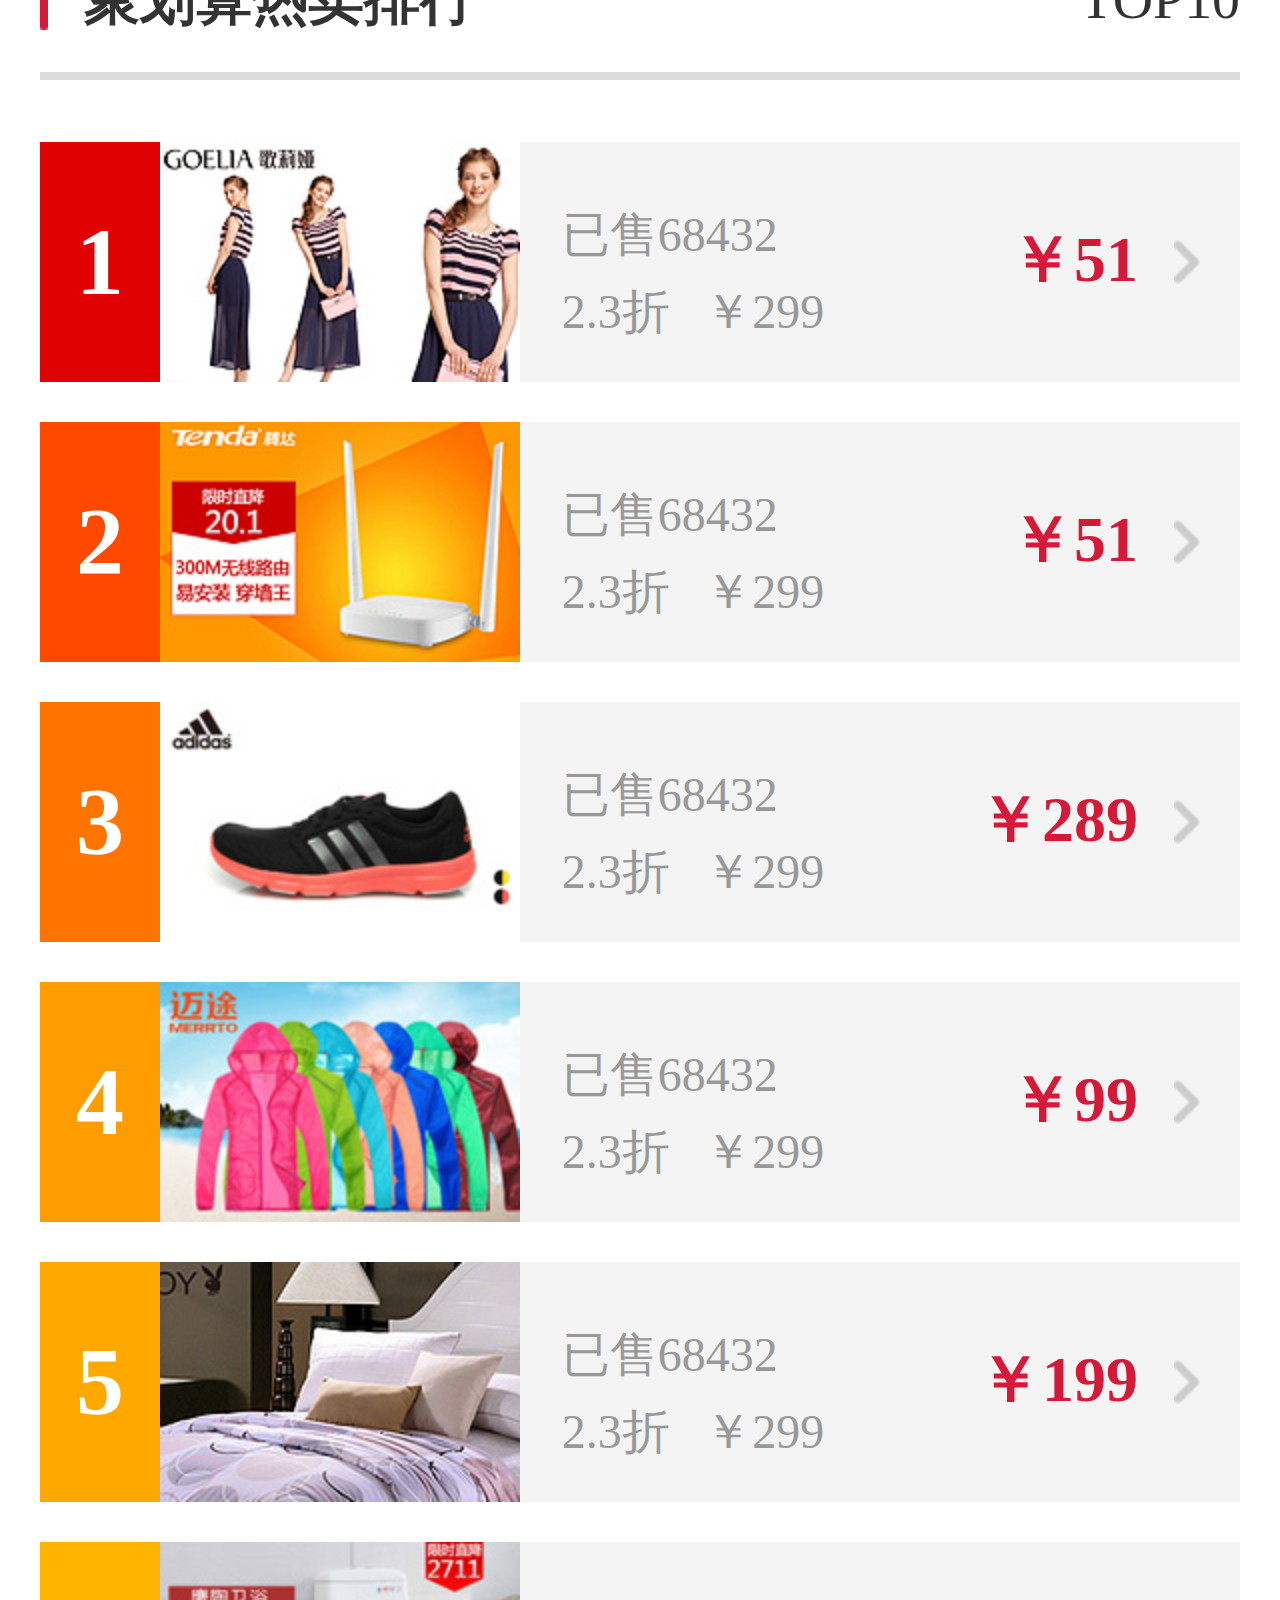
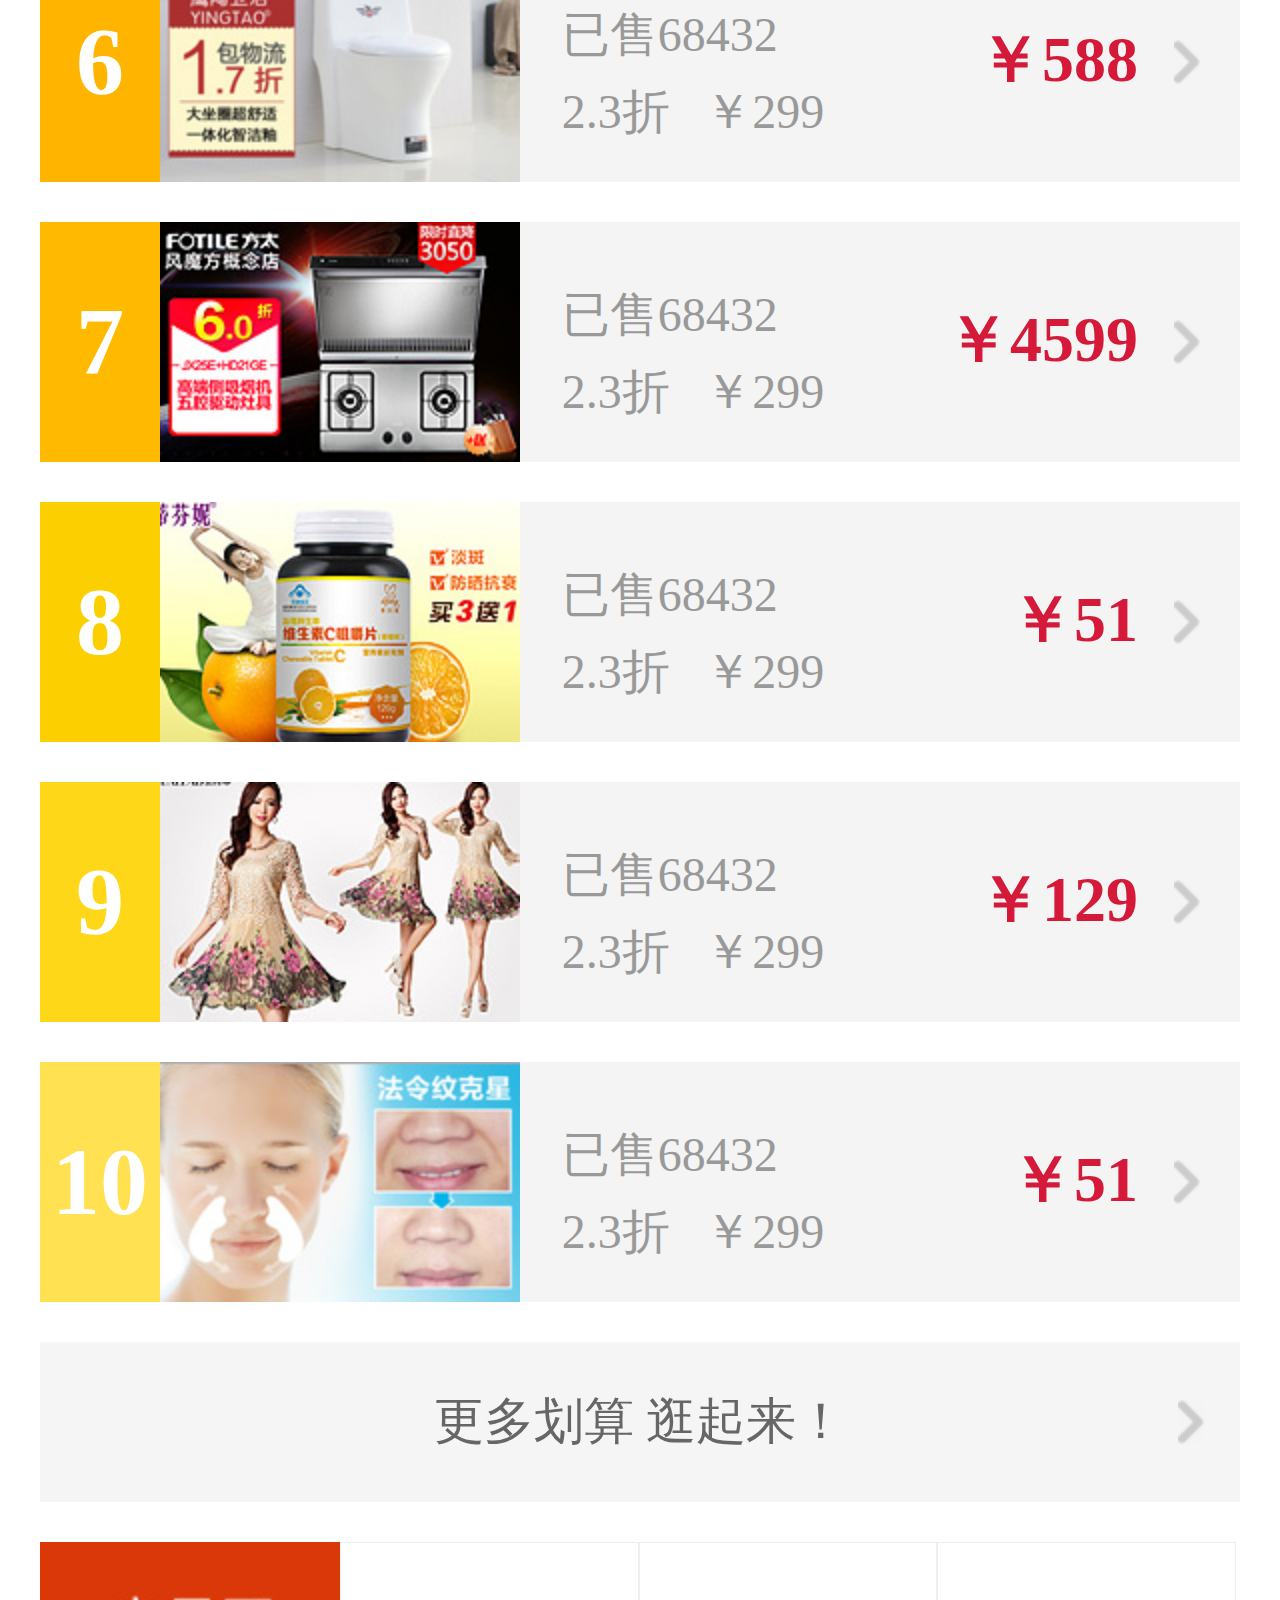
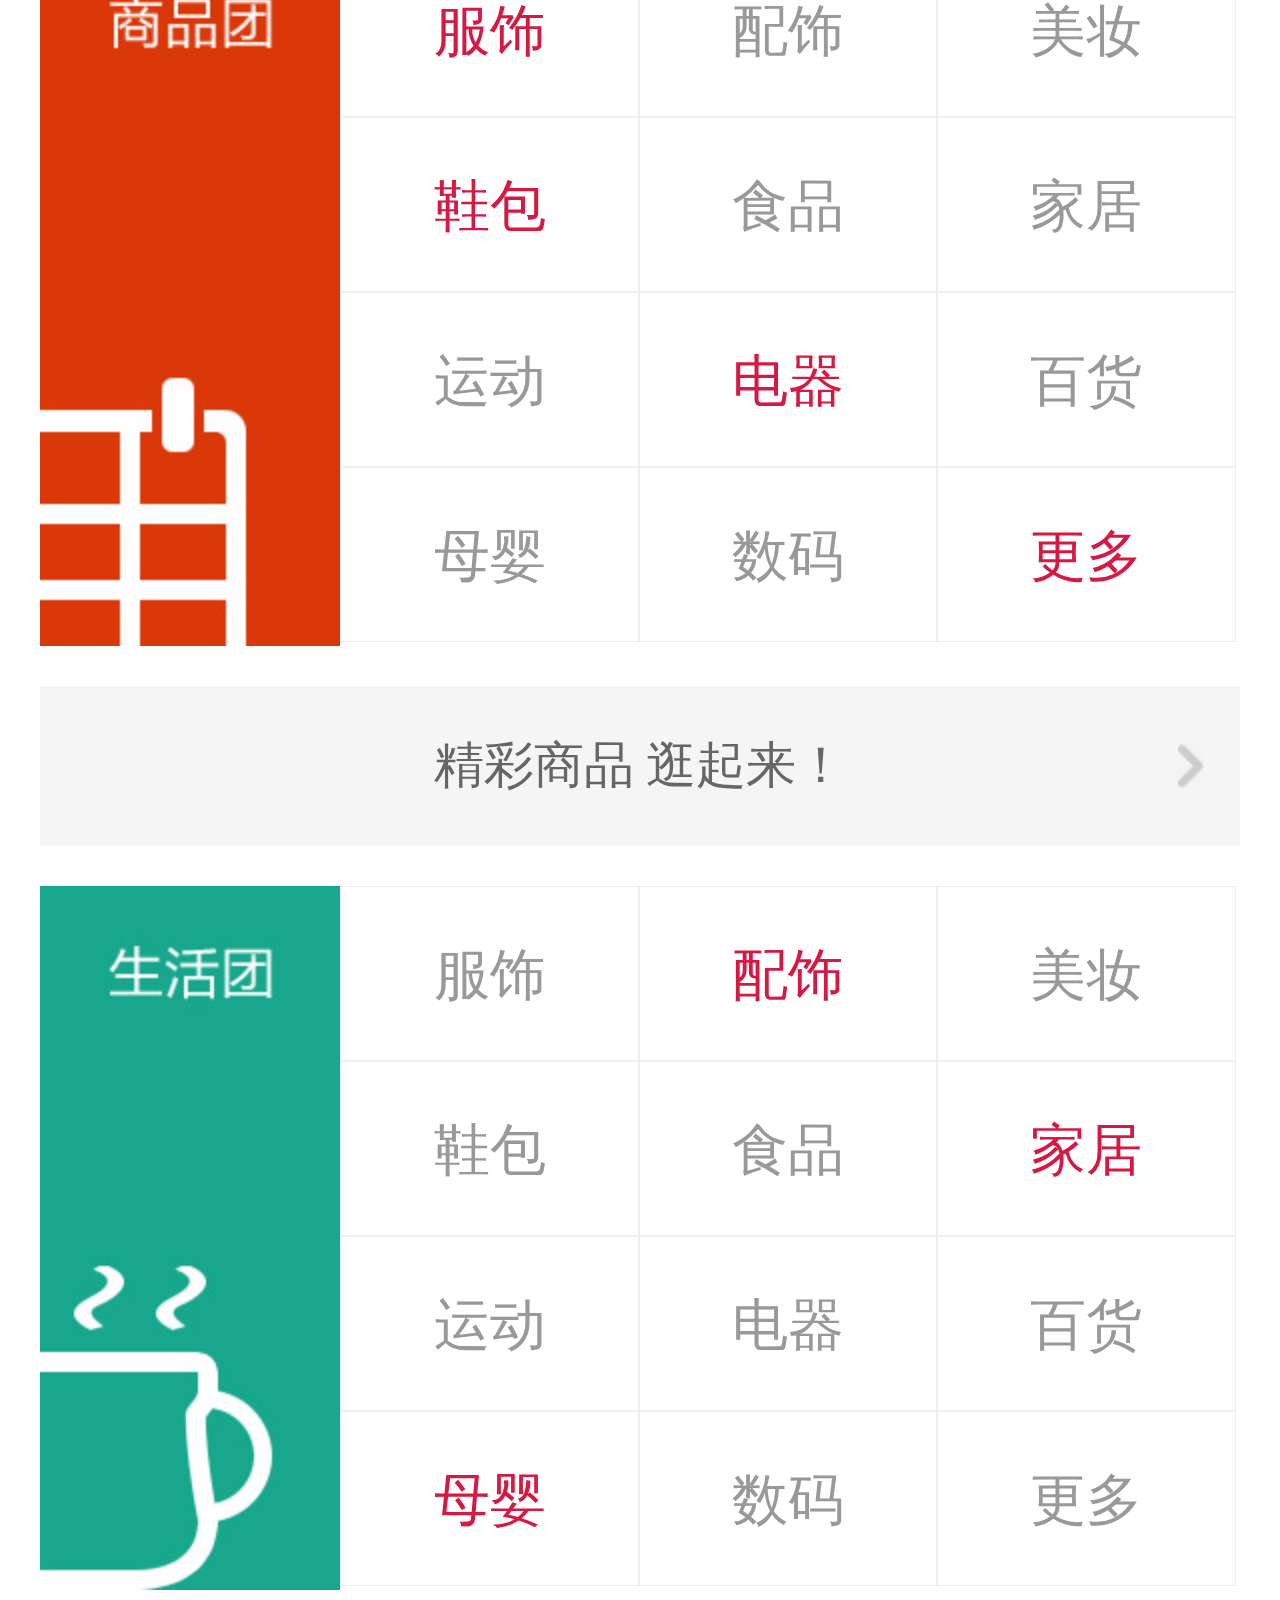
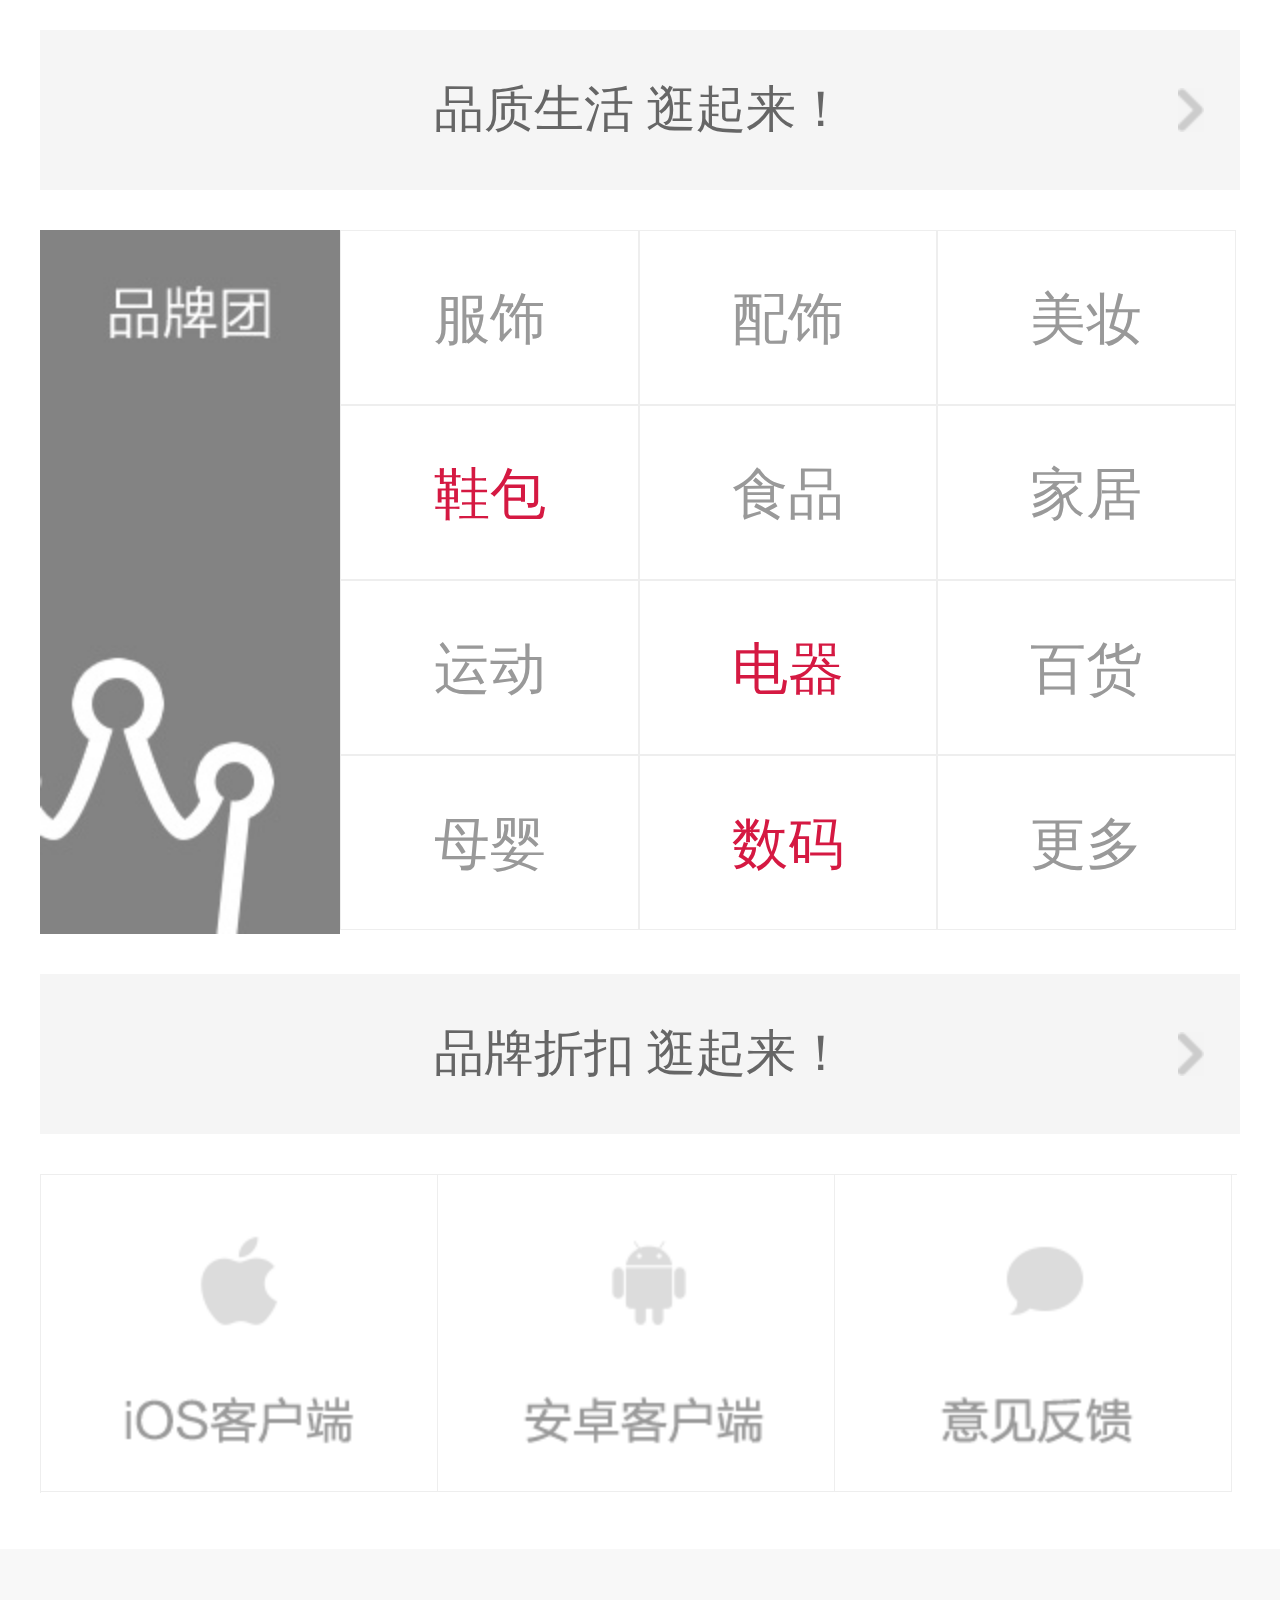
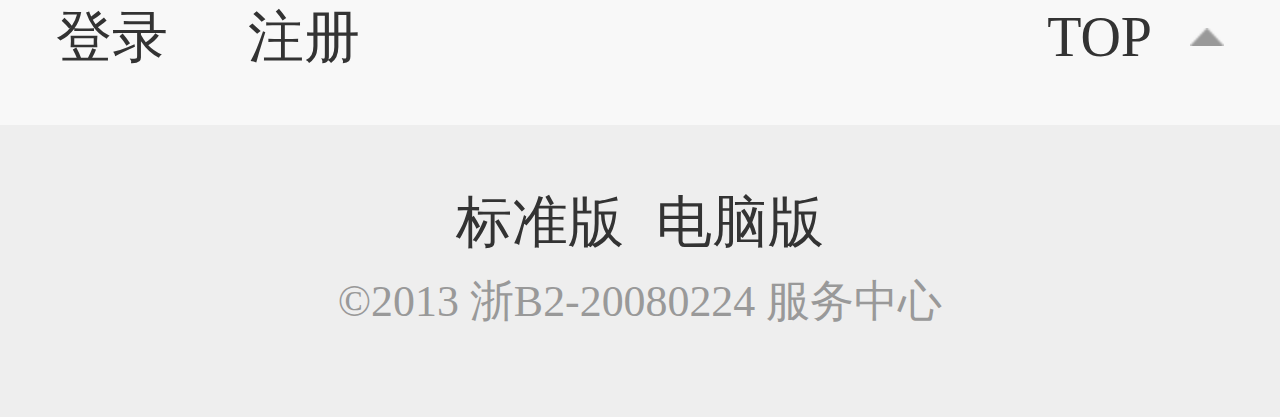
<file: websites/juhuasuan/index.html>
<!DOCTYPE html>
<html lang="en">
<head>
	<meta charset="UTF-8">
	<meta name="viewport" content="width=device-width,user-scalable=no,initial-scale=1.0"/>
	<title>聚划算</title>
	<link rel="stylesheet" href="css/style.css" />
	<script src="js/main.js"></script>
</head>
<body>
	<header>
		<a href="javascript:;" class="btn_back"></a>
		<img src="img/logo.png" class="logo"/> 
	</header>
	<section class="banner">
		<ul class="cleaerfix">
			<li><img src="img/scroll1.jpg" /></li>
			<li><img src="img/scroll1.jpg" /></li>
			<li><img src="img/scroll1.jpg" /></li>
			<li><img src="img/scroll1.jpg" /></li>
			<li><img src="img/scroll1.jpg" /></li>
		</ul>
		<ol class="clearfix">
			<li class="on"></li>
			<li></li>
			<li></li>
			<li></li>
			<li></li>
		</ol>
	</section>
	<section class="icons">
		<ul class="icons_top clearfix">
			<li class="icon1">
				<a href="javascript:;"><span>商品</span></a>
			</li>
			<li class="icon2">
				<a href="javascript:;"><span>生活</span></a>
			</li>
			<li class="icon3">
				<a href="javascript:;"><span>品牌</span></a>
			</li>
			<li class="icon4">
				<a href="javascript:;"><span>聚宝盆</span></a>
			</li>
			<li class="icon5">
				<a href="javascript:;"><span>聚名品</span></a>
			</li>
			<li class="icon6">
				<a href="javascript:;"><span>聚家装</span></a>
			</li>
			<li class="icon7">
				<a href="javascript:;"><span>聚透</span></a>
			</li>
			<li class="icon8">
				<a href="javascript:;"><span>客户端</span></a>
			</li>
		</ul>
	</section>
	<section class="rate">
		<div class="rate_tit clearfix">
			<h3><a href="javascript:;">聚划算热卖排行</a></h3>
			<span>TOP10</span>
		</div>
		<div class="rate_cont">
			<ul class="rate_list">
				<li class="list1">
					<a href="javascript:;" class="clearfix">
						<span class="num">1</span>
						<img src="img/rate1.jpg" />
						<div class="info clearfix">
							<div class="info_main">
								<span class="sold">已售68432</span>
								<p class="clearfix">
									<span class="sale">2.3折</span>
									<span class="price_old">￥299</span>
								</p>
							</div>
							<span class="price_now">￥51</span>
						</div>
					</a>
				</li>
				<li class="list2">
					<a href="javascript:;" class="clearfix">
						<span class="num">2</span>
						<img src="img/rate2.jpg" />
						<div class="info clearfix">
							<div class="info_main">
								<span class="sold">已售68432</span>
								<p class="clearfix">
									<span class="sale">2.3折</span>
									<span class="price_old">￥299</span>
								</p>
							</div>
							<span class="price_now">￥51</span>
						</div>
					</a>
				</li>
				<li class="list3">
					<a href="javascript:;" class="clearfix">
						<span class="num">3</span>
						<img src="img/rate3.jpg" />
						<div class="info clearfix">
							<div class="info_main">
								<span class="sold">已售68432</span>
								<p class="clearfix">
									<span class="sale">2.3折</span>
									<span class="price_old">￥299</span>
								</p>
							</div>
							<span class="price_now">￥289</span>
						</div>
					</a>
				</li>
				<li class="list4">
					<a href="javascript:;" class="clearfix">
						<span class="num">4</span>
						<img src="img/rate4.jpg" />
						<div class="info clearfix">
							<div class="info_main">
								<span class="sold">已售68432</span>
								<p class="clearfix">
									<span class="sale">2.3折</span>
									<span class="price_old">￥299</span>
								</p>
							</div>
							<span class="price_now">￥99</span>
						</div>
					</a>
				</li>
				<li class="list5">
					<a href="javascript:;" class="clearfix">
						<span class="num">5</span>
						<img src="img/rate5.jpg" />
						<div class="info clearfix">
							<div class="info_main">
								<span class="sold">已售68432</span>
								<p class="clearfix">
									<span class="sale">2.3折</span>
									<span class="price_old">￥299</span>
								</p>
							</div>
							<span class="price_now">￥199</span>
						</div>
					</a>
				</li>
				<li class="list6">
					<a href="javascript:;" class="clearfix">
						<span class="num">6</span>
						<img src="img/rate6.jpg" />
						<div class="info clearfix">
							<div class="info_main">
								<span class="sold">已售68432</span>
								<p class="clearfix">
									<span class="sale">2.3折</span>
									<span class="price_old">￥299</span>
								</p>
							</div>
							<span class="price_now">￥588</span>
						</div>
					</a>
				</li>
				<li class="list7">
					<a href="javascript:;" class="clearfix">
						<span class="num">7</span>
						<img src="img/rate7.jpg" />
						<div class="info clearfix">
							<div class="info_main">
								<span class="sold">已售68432</span>
								<p class="clearfix">
									<span class="sale">2.3折</span>
									<span class="price_old">￥299</span>
								</p>
							</div>
							<span class="price_now">￥4599</span>
						</div>
					</a>
				</li>
				<li class="list8">
					<a href="javascript:;" class="clearfix">
						<span class="num">8</span>
						<img src="img/rate8.jpg" />
						<div class="info clearfix">
							<div class="info_main">
								<span class="sold">已售68432</span>
								<p class="clearfix">
									<span class="sale">2.3折</span>
									<span class="price_old">￥299</span>
								</p>
							</div>
							<span class="price_now">￥51</span>
						</div>
					</a>
				</li>
				<li class="list9">
					<a href="javascript:;" class="clearfix">
						<span class="num">9</span>
						<img src="img/rate9.jpg" />
						<div class="info clearfix">
							<div class="info_main">
								<span class="sold">已售68432</span>
								<p class="clearfix">
									<span class="sale">2.3折</span>
									<span class="price_old">￥299</span>
								</p>
							</div>
							<span class="price_now">￥129</span>
						</div>
					</a>
				</li>
				<li class="list10">
					<a href="javascript:;" class="clearfix">
						<span class="num">10</span>
						<img src="img/rate10.jpg" />
						<div class="info clearfix">
							<div class="info_main">
								<span class="sold">已售68432</span>
								<p class="clearfix">
									<span class="sale">2.3折</span>
									<span class="price_old">￥299</span>
								</p>
							</div>
							<span class="price_now">￥51</span>
						</div>
					</a>
				</li>
			</ul>
		</div>
	</section>
	<a href="javascript:;" class="more">更多划算 逛起来！</a>
	<section class="detail goods clearfix">
		<div class="detail_left">
			<a href="javascript:;">
				<img src="img/left1.jpg" />
			</a>
		</div>
		<div class="detail_right">
			<ul class="clearfix">
				<li><a class="red" href="javascript:;">服饰</a></li>
				<li><a href="javascript:;">配饰</a></li>
				<li><a href="javascript:;">美妆</a></li>
				<li><a class="red" href="javascript:;">鞋包</a></li>
				<li><a href="javascript:;">食品</a></li>
				<li><a href="javascript:;">家居</a></li>
				<li><a href="javascript:;">运动</a></li>
				<li><a class="red" href="javascript:;">电器</a></li>
				<li><a href="javascript:;">百货</a></li>
				<li><a href="javascript:;">母婴</a></li>
				<li><a href="javascript:;">数码</a></li>
				<li><a class="red" href="javascript:;">更多</a></li>
			</ul>
		</div>
	</section>
	<a href="javascript:;" class="more">精彩商品 逛起来！</a>
	<section class="detail goods clearfix">
		<div class="detail_left">
			<a href="javascript:;">
				<img src="img/left2.jpg" />
			</a>
		</div>
		<div class="detail_right">
			<ul class="clearfix">
				<li><a href="javascript:;">服饰</a></li>
				<li><a class="red" href="javascript:;">配饰</a></li>
				<li><a href="javascript:;">美妆</a></li>
				<li><a href="javascript:;">鞋包</a></li>
				<li><a href="javascript:;">食品</a></li>
				<li><a class="red" href="javascript:;">家居</a></li>
				<li><a href="javascript:;">运动</a></li>
				<li><a href="javascript:;">电器</a></li>
				<li><a href="javascript:;">百货</a></li>
				<li><a class="red" href="javascript:;">母婴</a></li>
				<li><a href="javascript:;">数码</a></li>
				<li><a href="javascript:;">更多</a></li>
			</ul>
		</div>
	</section>
	<a href="javascript:;" class="more">品质生活 逛起来！</a>
	<section class="detail goods clearfix">
		<div class="detail_left">
			<a href="javascript:;">
				<img src="img/left3.jpg" />
			</a>
		</div>
		<div class="detail_right">
			<ul class="clearfix">
				<li><a href="javascript:;">服饰</a></li>
				<li><a href="javascript:;">配饰</a></li>
				<li><a href="javascript:;">美妆</a></li>
				<li><a class="red" href="javascript:;">鞋包</a></li>
				<li><a href="javascript:;">食品</a></li>
				<li><a href="javascript:;">家居</a></li>
				<li><a href="javascript:;">运动</a></li>
				<li><a class="red" href="javascript:;">电器</a></li>
				<li><a href="javascript:;">百货</a></li>
				<li><a href="javascript:;">母婴</a></li>
				<li><a class="red" href="javascript:;">数码</a></li>
				<li><a href="javascript:;">更多</a></li>
			</ul>
		</div>
	</section>
	<a href="javascript:;" class="more">品牌折扣 逛起来！</a>
	<section class="download">
		<ul>
			<li>
				<a href="javascript:;">
					<img src="img/apple.png" />
				</a>
			</li>
			<li>
				<a href="javascript:;">
					<img src="img/andriod.png" />
				</a>
			</li>
			<li>
				<a href="javascript:;">
					<img src="img/message.png" />
				</a>
			</li>
		</ul>
	</section>
	<section class="login_box">
		<a class="login" href="javascript:;">登录</a>
		<a class="regist" href="javascript:;">注册</a>
		<a class="top" href="javascript:;">TOP</a>
	</section>
	<footer>
		<p class="switch">
			<a href="javascript:;">标准版</a>
			<a href="javascript:;">电脑版</a>
		</p>
		<p class="copyright">©2013 浙B2-20080224   服务中心</p>
	</footer>
</body>
</html>
</file>
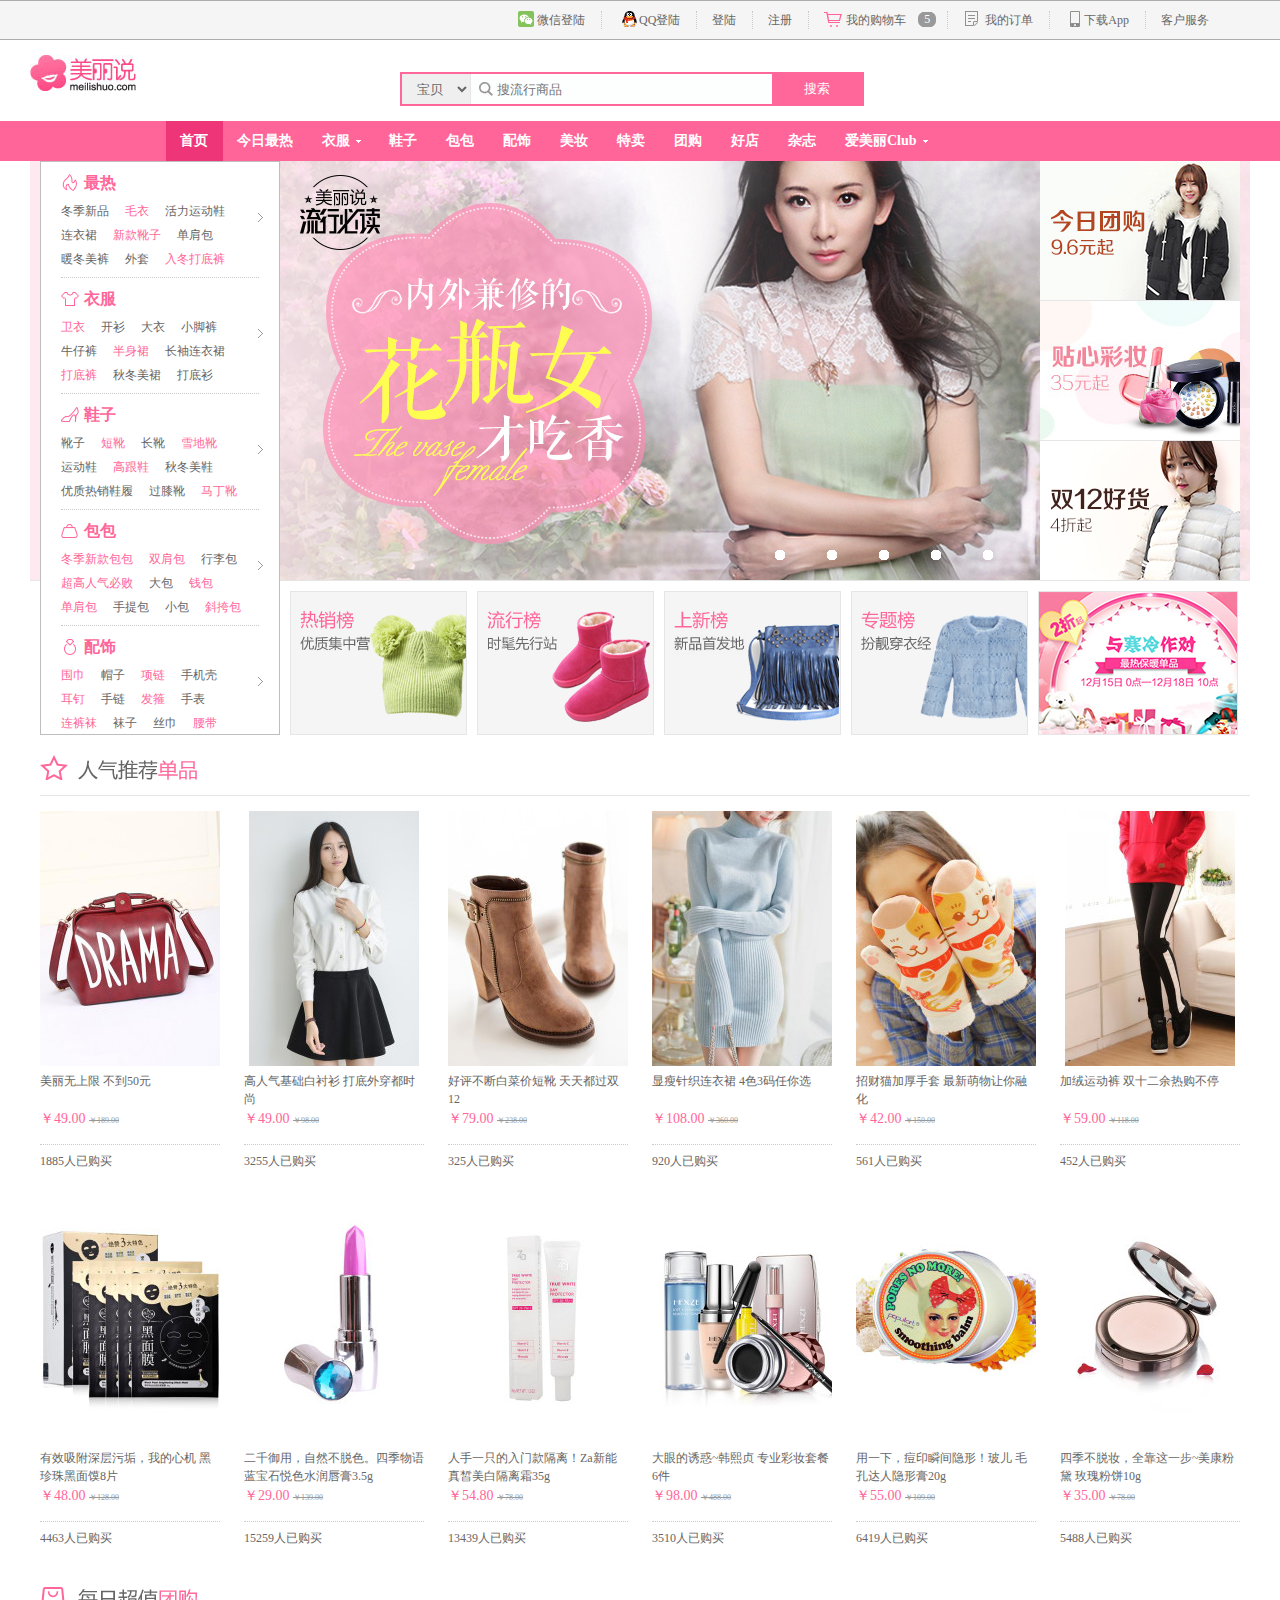
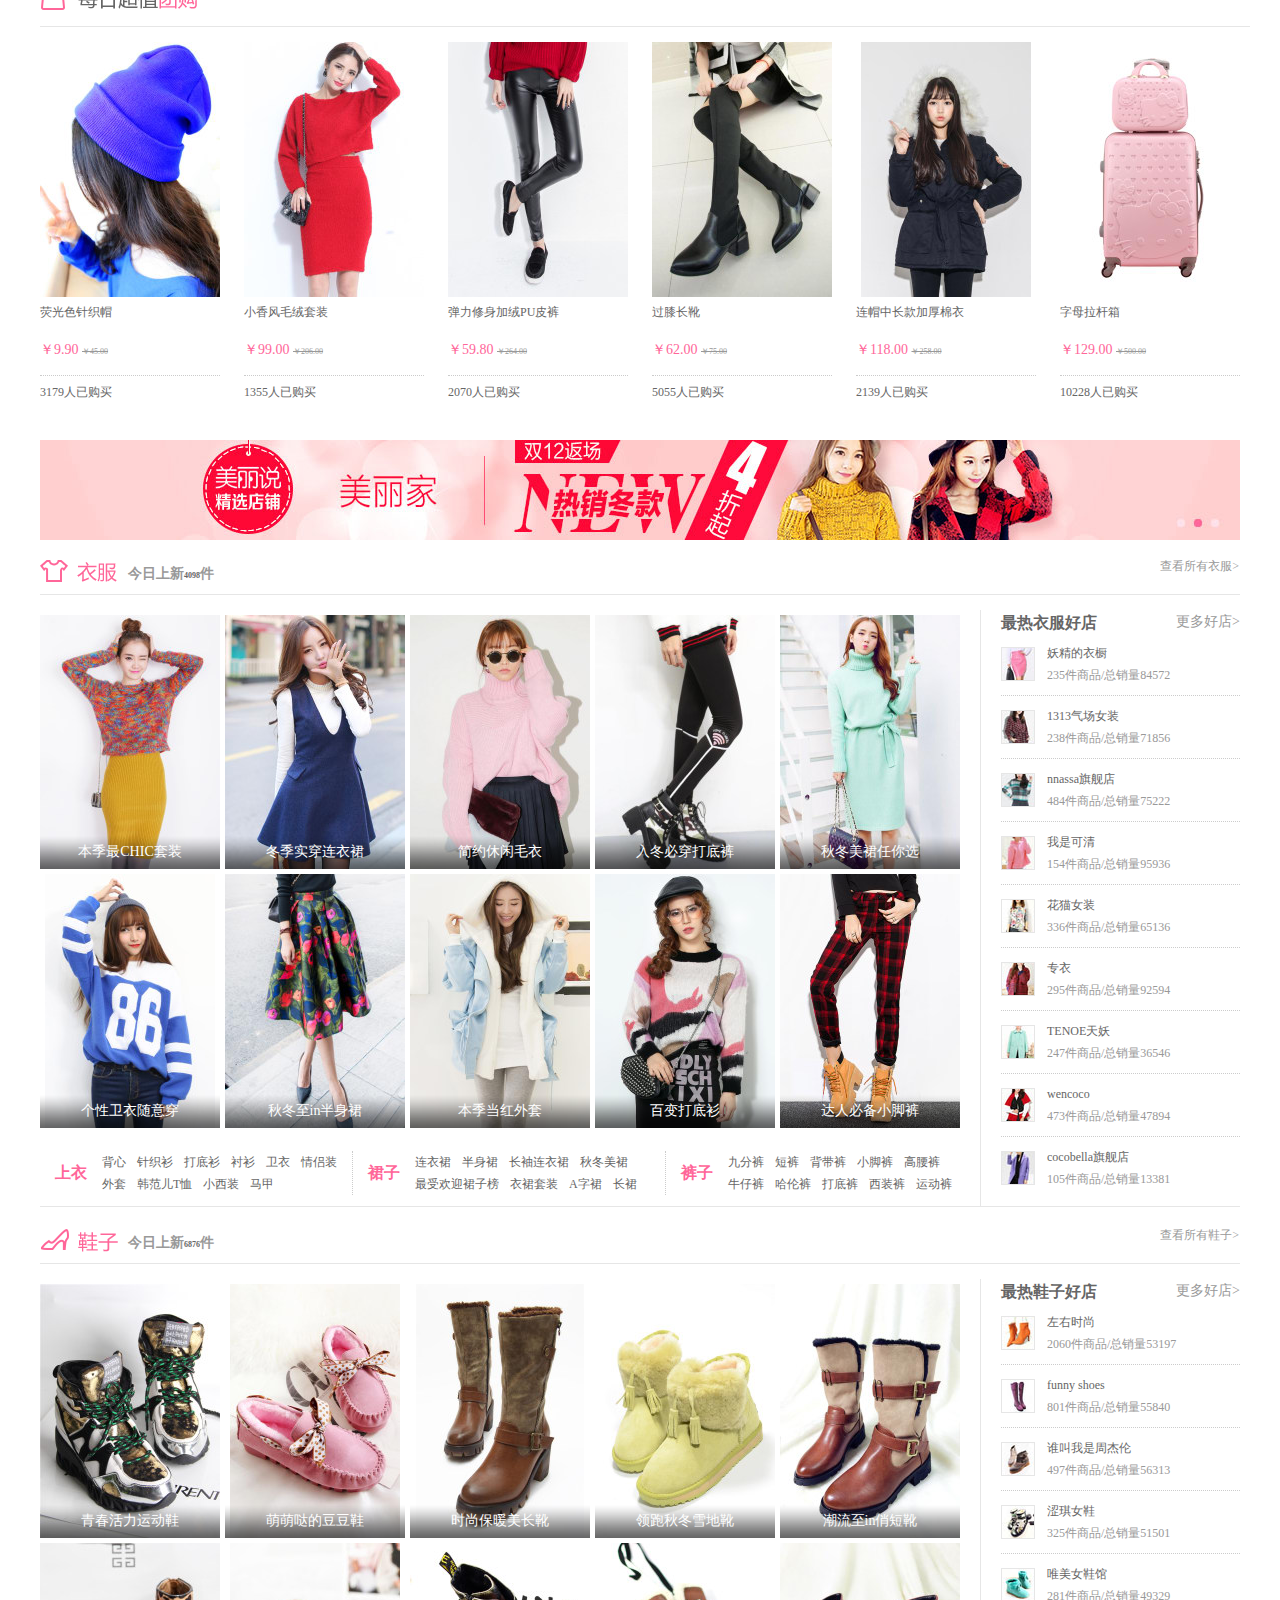
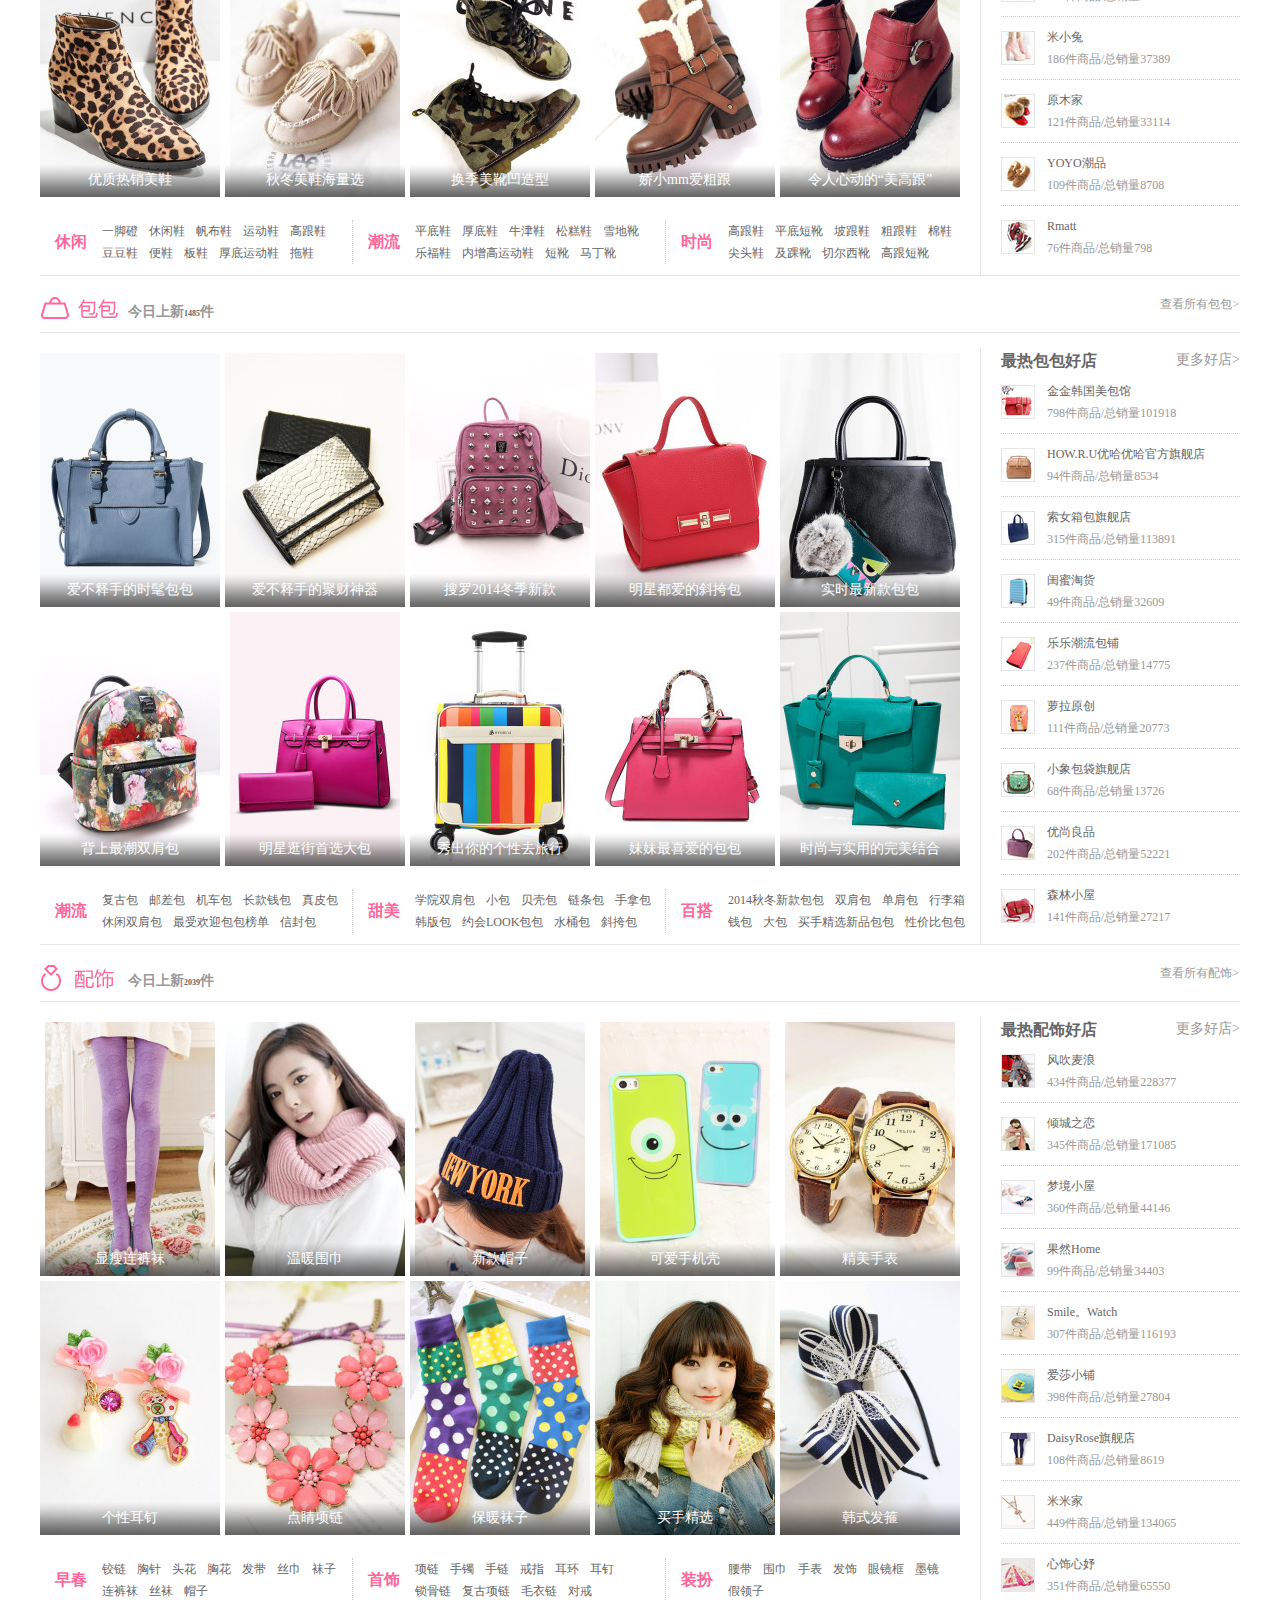
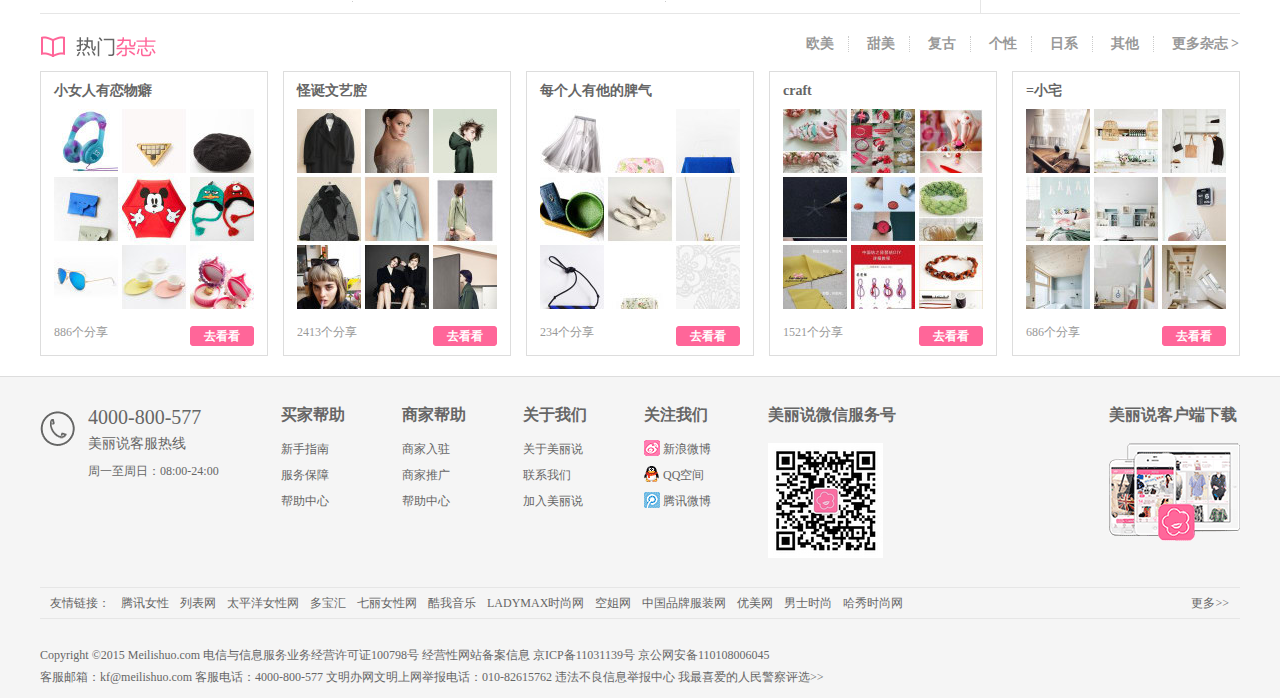
<file: websites/meilishuo/index.html>
<!DOCTYPE html>
<html lang="en">
<head>
	<meta charset="UTF-8">
	<title>美丽说</title>
	<link rel="stylesheet" type="text/css" href="css/base.css">
	<link rel="stylesheet" type="text/css" href="css/meilishuo.css">
</head>
<body>
	<div class="top_bg"></div>
	<div class="header clearfix">
		<div class="topNav_container">
			<ul class="nav_top"> 
				<li class="wechat">
					<a href="#">微信登陆</a>
				</li>
				<li class="qq">
					<a href="#">QQ登陆</a>
				</li>
				<li>
					<a href="#">登陆</a>
				</li>
				<li>
					<a href="#">注册</a>
				</li>
				<li class="shoppingCar">
					<a href="#">我的购物车</a>
					<div class="num">
						5
						<span class="door_l"></span>
						<span class="door_r"></span>
					</div>
				</li>
				<li class="file">
					<a href="#">我的订单</a>
				</li>
				<li class="phone">
					<a href="#">下载App</a>
				</li>
				<li class="last">
					<a href="#">客户服务</a>
				</li>
			</ul>
		</div>
		<h1 class="clearfix">
			<p>美丽说</p>
			<a class="logo" href="#">
				<img src="img2/logo.jpg" />
			</a>
			<div class="search">
				<form class="clearfix" action="" method="get">
					<select>
						<option selected>&nbsp;&nbsp;&nbsp;宝贝</option>
						<option>&nbsp;&nbsp;&nbsp;妈妈</option>
						<option>&nbsp;&nbsp;&nbsp;美妆</option>
					</select>
					<input class="searching" type="text" name="keyword" placeholder="搜流行商品" />
					<input type="submit" class="btn_s" value="搜索" />
				</form>
			</div>
		</h1>
		<div class="navBottom_container">
			<ul class="nav_bottom">
				<li>
					<a class="first" href="#">首页</a>
				</li>
				<li>
					<a href="#">今日最热</a>
				</li>
				<li class="pull">
					<a href="#">衣服</a>
					<i></i>
				</li>
				<li>
					<a href="#">鞋子</a>
				</li>
				<li>
					<a href="#">包包</a>
				</li>
				<li>
					<a href="#">配饰</a>
				</li>
				<li>
					<a href="#">美妆</a>
				</li>
				<li>
					<a href="#">特卖</a>
				</li>
				<li>
					<a href="#">团购</a>
				</li>
				<li>
					<a href="#">好店</a>
				</li>
				<li>
					<a href="#">杂志</a>
				</li>
				<li class="pull">
					<a href="#">爱美丽Club</a>
					<i></i>
				</li>
			</ul>
		</div>
	</div>
	<!-- top_bg header end -->
	<div class="main">
		<div class="main_show clearfix">
			<ul class="show_left">
				<li class="left_sel">
					<div class="left_sel_container clearfix">
						<h4 class="hot">最热</h4>
						<p>
							<a href="#">冬季新品</a>
							<a href="#" class="red">毛衣</a>
							<a href="#">活力运动鞋</a>
						</p>
						<p>
							<a href="#">连衣裙</a>
							<a href="#" class="red">新款靴子</a>
							<a href="#">单肩包</a>
						</p>
						<p>
							<a href="#">暖冬美裤</a>
							<a href="#">外套</a>
							<a href="#" class="red">入冬打底裤</a>
						</p>
						<i></i>
					</div>
					<ul class="hidden">
						<li>
							<h6>本季最in风尚</h6>
							<p>
								<a href="#">冬季新品</a>
								<a href="#">毛衣</a>
								<a href="#">连衣裙</a>
								<a href="#">时髦牛仔裤</a>
								<a href="#">卫衣</a>
							</p>
							<p>
								<a href="#">超人气套装</a>
								<a href="#">新款靴子</a>
								<a href="#">单肩包</a>
								<a href="#">暖冬美裤</a>
								<a href="#">活力运动鞋</a>
							</p>
							<p>
								<a href="#">唯美蕾丝</a>
								<a href="#">外套</a>
							</p>
						</li>
						<li>
							<h6>最受欢迎大集合</h6>
							<p>
								<a href="#">至in太空棉</a>
								<a href="#">入冬打底裤</a>
								<a href="#">甜美复古风</a>
								<a href="#">梦幻连衣裙</a>
							</p>
							<p>
								<a href="#">秀恩爱必备</a>
								<a href="#">吸睛透视</a>
								<a href="#">秀美肩利器</a>
								<a href="#">甜美小单鞋</a>
							</p>
						</li>
						<li>
							<h6>百变风格</h6>
							<p>
								<a href="#">萌妹的衣橱</a>
								<a href="#">窈窕淑女</a>
								<a href="#">甜美佳人</a>
								<a href="#">韩系style</a>
							</p>
							<p>
								<a href="#">魅惑恨天高</a>
								<a href="#">趣味不规则</a>
								<a href="#">美丽性感</a>
								<a href="#">优雅名媛</a>
							</p>
							<p>
								<a href="#">炫酷欧美风</a>
							</p>
						</li>
					</ul>
				</li>
				<li class="left_sel clearfix">
					<div class="left_sel_container clearfix">
						<h4 class="goods">衣服</h4>
						<p>
							<a href="#" class="red">卫衣</a>
							<a href="#">开衫</a>
							<a href="#">大衣</a>
							<a href="#">小脚裤</a>
						</p>
						<p>
							<a href="#">牛仔裤</a>
							<a href="#" class="red">半身裙</a>
							<a href="#">长袖连衣裙</a>
						</p>
						<p>
							<a href="#" class="red">打底裤</a>
							<a href="#">秋冬美裙</a>
							<a href="#">打底衫</a>
						</p>
						<i></i>
					</div>
					<ul class="hidden">
						<li>
							<h6>本季最in风尚</h6>
							<p>
								<a href="#">冬季新品</a>
								<a href="#">毛衣</a>
								<a href="#">连衣裙</a>
								<a href="#">时髦牛仔裤</a>
								<a href="#">卫衣</a>
							</p>
							<p>
								<a href="#">超人气套装</a>
								<a href="#">新款靴子</a>
								<a href="#">单肩包</a>
								<a href="#">暖冬美裤</a>
								<a href="#">活力运动鞋</a>
							</p>
							<p>
								<a href="#">唯美蕾丝</a>
								<a href="#">外套</a>
							</p>
						</li>
						<li>
							<h6>最受欢迎大集合</h6>
							<p>
								<a href="#">至in太空棉</a>
								<a href="#">入冬打底裤</a>
								<a href="#">甜美复古风</a>
								<a href="#">梦幻连衣裙</a>
							</p>
							<p>
								<a href="#">秀恩爱必备</a>
								<a href="#">吸睛透视</a>
								<a href="#">秀美肩利器</a>
								<a href="#">甜美小单鞋</a>
							</p>
						</li>
						<li>
							<h6>百变风格</h6>
							<p>
								<a href="#">萌妹的衣橱</a>
								<a href="#">窈窕淑女</a>
								<a href="#">甜美佳人</a>
								<a href="#">韩系style</a>
							</p>
							<p>
								<a href="#">魅惑恨天高</a>
								<a href="#">趣味不规则</a>
								<a href="#">美丽性感</a>
								<a href="#">优雅名媛</a>
							</p>
							<p>
								<a href="#">炫酷欧美风</a>
							</p>
						</li>
					</ul>
				</li>
				<li class="left_sel clearfix">
					<div class="left_sel_container clearfix">
						<h4 class="shoe">鞋子</h4>
						<p>
							<a href="#">靴子</a>
							<a href="#" class="red">短靴</a>
							<a href="#">长靴</a>
							<a href="#" class="red">雪地靴</a>
						</p>
						<p>
							<a href="#">运动鞋</a>
							<a href="#" class="red">高跟鞋</a>
							<a href="#">秋冬美鞋</a>
						</p>
						<p>
							<a href="#">优质热销鞋履</a>
							<a href="#">过膝靴</a>
							<a href="#" class="red">马丁靴</a>
						</p>
						<i></i>
					</div>
					<ul class="hidden">
						<li>
							<h6>本季最in风尚</h6>
							<p>
								<a href="#">冬季新品</a>
								<a href="#">毛衣</a>
								<a href="#">连衣裙</a>
								<a href="#">时髦牛仔裤</a>
								<a href="#">卫衣</a>
							</p>
							<p>
								<a href="#">超人气套装</a>
								<a href="#">新款靴子</a>
								<a href="#">单肩包</a>
								<a href="#">暖冬美裤</a>
								<a href="#">活力运动鞋</a>
							</p>
							<p>
								<a href="#">唯美蕾丝</a>
								<a href="#">外套</a>
							</p>
						</li>
						<li>
							<h6>最受欢迎大集合</h6>
							<p>
								<a href="#">至in太空棉</a>
								<a href="#">入冬打底裤</a>
								<a href="#">甜美复古风</a>
								<a href="#">梦幻连衣裙</a>
							</p>
							<p>
								<a href="#">秀恩爱必备</a>
								<a href="#">吸睛透视</a>
								<a href="#">秀美肩利器</a>
								<a href="#">甜美小单鞋</a>
							</p>
						</li>
						<li>
							<h6>百变风格</h6>
							<p>
								<a href="#">萌妹的衣橱</a>
								<a href="#">窈窕淑女</a>
								<a href="#">甜美佳人</a>
								<a href="#">韩系style</a>
							</p>
							<p>
								<a href="#">魅惑恨天高</a>
								<a href="#">趣味不规则</a>
								<a href="#">美丽性感</a>
								<a href="#">优雅名媛</a>
							</p>
							<p>
								<a href="#">炫酷欧美风</a>
							</p>
						</li>
					</ul>
				</li>
				<li class="left_sel clearfix">
					<div class="left_sel_container clearfix">
						<h4 class="bag">包包</h4>
						<p>
							<a href="#" class="red">冬季新款包包</a>
							<a href="#" class="red">双肩包</a>
							<a href="#">行李包</a>
						</p>
						<p>
							<a href="#" class="red"潮包>超高人气必败</a>
							<a href="#">大包</a>
							<a href="#" class="red">钱包</a>
						</p>
						<p>
							<a href="#" class="red">单肩包</a>
							<a href="#">手提包</a>
							<a href="#">小包</a>
							<a href="#" class="red">斜挎包</a>
						</p>
						<i></i>
					</div>
					<ul class="hidden">
						<li>
							<h6>本季最in风尚</h6>
							<p>
								<a href="#">冬季新品</a>
								<a href="#">毛衣</a>
								<a href="#">连衣裙</a>
								<a href="#">时髦牛仔裤</a>
								<a href="#">卫衣</a>
							</p>
							<p>
								<a href="#">超人气套装</a>
								<a href="#">新款靴子</a>
								<a href="#">单肩包</a>
								<a href="#">暖冬美裤</a>
								<a href="#">活力运动鞋</a>
							</p>
							<p>
								<a href="#">唯美蕾丝</a>
								<a href="#">外套</a>
							</p>
						</li>
						<li>
							<h6>最受欢迎大集合</h6>
							<p>
								<a href="#">至in太空棉</a>
								<a href="#">入冬打底裤</a>
								<a href="#">甜美复古风</a>
								<a href="#">梦幻连衣裙</a>
							</p>
							<p>
								<a href="#">秀恩爱必备</a>
								<a href="#">吸睛透视</a>
								<a href="#">秀美肩利器</a>
								<a href="#">甜美小单鞋</a>
							</p>
						</li>
						<li>
							<h6>百变风格</h6>
							<p>
								<a href="#">萌妹的衣橱</a>
								<a href="#">窈窕淑女</a>
								<a href="#">甜美佳人</a>
								<a href="#">韩系style</a>
							</p>
							<p>
								<a href="#">魅惑恨天高</a>
								<a href="#">趣味不规则</a>
								<a href="#">美丽性感</a>
								<a href="#">优雅名媛</a>
							</p>
							<p>
								<a href="#">炫酷欧美风</a>
							</p>
						</li>
					</ul>
				</li>
				<li class="left_sel last clearfix">
					<div class="left_sel_container clearfix">
						<h4 class="diamond">配饰</h4>
						<p>
							<a href="#" class="red">围巾</a>
							<a href="#">帽子</a>
							<a href="#" class="red">项链</a>
							<a href="#">手机壳</a>
						</p>
						<p>
							<a href="#" class="red">耳钉</a>
							<a href="#">手链</a>
							<a href="#" class="red">发箍</a>
							<a href="#">手表</a>
						</p>
						<p>
							<a href="#" class="red">连裤袜</a>
							<a href="#">袜子</a>
							<a href="#">丝巾</a>
							<a href="#" class="red">腰带</a>
						</p>
						<i></i>
					</div>
					<ul class="hidden">
						<li>
							<h6>本季最in风尚</h6>
							<p>
								<a href="#">冬季新品</a>
								<a href="#">毛衣</a>
								<a href="#">连衣裙</a>
								<a href="#">时髦牛仔裤</a>
								<a href="#">卫衣</a>
							</p>
							<p>
								<a href="#">超人气套装</a>
								<a href="#">新款靴子</a>
								<a href="#">单肩包</a>
								<a href="#">暖冬美裤</a>
								<a href="#">活力运动鞋</a>
							</p>
							<p>
								<a href="#">唯美蕾丝</a>
								<a href="#">外套</a>
							</p>
						</li>
						<li>
							<h6>最受欢迎大集合</h6>
							<p>
								<a href="#">至in太空棉</a>
								<a href="#">入冬打底裤</a>
								<a href="#">甜美复古风</a>
								<a href="#">梦幻连衣裙</a>
							</p>
							<p>
								<a href="#">秀恩爱必备</a>
								<a href="#">吸睛透视</a>
								<a href="#">秀美肩利器</a>
								<a href="#">甜美小单鞋</a>
							</p>
						</li>
						<li>
							<h6>百变风格</h6>
							<p>
								<a href="#">萌妹的衣橱</a>
								<a href="#">窈窕淑女</a>
								<a href="#">甜美佳人</a>
								<a href="#">韩系style</a>
							</p>
							<p>
								<a href="#">魅惑恨天高</a>
								<a href="#">趣味不规则</a>
								<a href="#">美丽性感</a>
								<a href="#">优雅名媛</a>
							</p>
							<p>
								<a href="#">炫酷欧美风</a>
							</p>
						</li>
					</ul>
				</li>
			</ul>
			
			<div class="show_right">
				<div class="right_top clearfix">
					<div class="scroll">
						<a href="#">
							<img src="img2/60a7aa26a36bc094eefbfe44a067_2000_420.ch.jpg" />
						</a>
						<div class="point_container">
							<a href="#" class="point"></a>
							<a href="#" class="point"></a>
							<a href="#" class="point"></a>
							<a href="#" class="point"></a>
							<a href="#" class="point"></a>
						</div>
					</div>
					<ul class="m_top_r">
						<li>
							<a href="#">
								<img src="img2/5f8663325e2869e65bf2722db221_200_139.cg.jpg" />
							</a>
						</li>
						<li>
							<a href="#">
								<img src="img2/c8ef6839d95786830ebf46c5d7b6_200_139.cf.jpg" />
							</a>
						</li>
						<li>
							<a href="#">
								<img src="img2/63ca018fb1b5a17a64118d45df5a_200_139.cf.jpg" />
							</a>
						</li>
					</ul>
				</div>
				<ul class="right_bottom clearfix">
					<li>
						<a href="#">
							<img src="img2/e4563da0edb81d3d0e558306a5e8_175_142.cg.jpg" />
						</a>
					</li>
					<li>
						<a href="#">
							<img src="img2/f878a1fea7aa29e493bdaad44324_175_142.cf.jpg" />
						</a>
					</li>
					<li>
						<a href="#">
							<img src="img2/134808f537c26dcdb9faf67662b6_175_142.cg.jpg" />
						</a>
					</li>
					<li>
						<a href="#">
							<img src="img2/7a2b7f45d813c0ccbe840e086c87_175_142.cf.jpg" />
						</a>
					</li>
					<li class="last">
						<a href="#">
							<img src="img2/98495ea9f28135426810ac6c263b_198_142.ch.jpg" />
						</a>
					</li>
				</ul>
			</div>
		</div>
		<!-- main_show end -->
		<div class="main_hot">
			<h2><a href="#"></a></h2>
			<ul class="listContainer clearfix">
				<li>
					<a class="pic" href="#">
						<img src="img2/267778da94332bcf9572ededaddc_640_900.cf.jpg_d3639f8a_s2_180_255.jpg" />
					</a>
					<p class="name"><a href="#">美丽无上限 不到50元</a></p>
					<p class="price">
						￥49.00
						<span>￥189.00</span>
					</p>
					<p class="buyNow">1885人已购买</p>
				</li>
				<li>
					<a class="pic" href="#">
						<img src="img2/675d4d54bc96d9b6892336bc6d6f_650_975.cc.jpg_37369464_s2_180_255.jpg" />
					</a>
					<p class="name"><a href="#">高人气基础白衬衫 打底外穿都时尚</a></p>
					<p class="price">
						￥49.00
						<span>￥98.00</span>
					</p>
					<p class="buyNow">3255人已购买</p>
				</li>
				<li>
					<a class="pic" href="#">
						<img src="img2/8a6098460645ded183aa1a6d9077_640_900.cf.jpg_ab011515_s2_180_255.jpg" />
					</a>
					<p class="name"><a href="#">好评不断白菜价短靴 天天都过双12</a></p>
					<p class="price">
						￥79.00
						<span>￥238.00</span>
					</p>
					<p class="buyNow">325人已购买</p>
				</li>
				<li>
					<a class="pic" href="#">
						<img src="img2/f031452afdfc8488b04bdc06d649_640_900.cg.jpg_c289ef4d_s2_180_255.jpg" />
					</a>
					<p class="name"><a href="#">显瘦针织连衣裙 4色3码任你选</a></p>
					<p class="price">
						￥108.00
						<span>￥360.00</span>
					</p>
					<p class="buyNow">920人已购买</p>
				</li>
				<li>
					<a class="pic" href="#">
						<img src="img2/2f7f7de25e1a2d8f34b3d98299fa_640_900.cc.jpg_0e8a693f_s2_180_255.jpg" />
					</a>
					<p class="name"><a href="#">招财猫加厚手套 最新萌物让你融化</a></p>
					<p class="price">
						￥42.00
						<span>￥150.00</span>
					</p>
					<p class="buyNow">561人已购买</p>
				</li>
				<li>
					<a class="pic" href="#">
						<img src="img2/522931625b5df7051f90c157b36c_640_960.cg.jpg_f8771cbf_s2_180_255.jpg" />
					</a>
					<p class="name"><a href="#">加绒运动裤 双十二余热购不停</a></p>
					<p class="price">
						￥59.00
						<span>￥118.00</span>
					</p>
					<p class="buyNow">452人已购买</p>
				</li>
				<!-- listContainer line1 end -->
				<li>
					<a class="pic" href="#">
						<img src="img2/7dc62984bdb80bdb0aa665812f55_640_900.c8.jpg_c0c5c696_s2_180_255.jpg" />
					</a>
					<p class="name"><a href="#">有效吸附深层污垢，我的心机 黑珍珠黑面馍8片</a></p>
					<p class="price">
						￥48.00
						<span>￥128.00</span>
					</p>
					<p class="buyNow">4463人已购买</p>
				</li>
				<li>
					<a class="pic" href="#">
						<img src="img2/7b52f050ad604f8eecc682aaec32_640_900.c6.jpg_4a2267ea_s2_180_255.jpg" />
					</a>
					<p class="name"><a href="#">二千御用，自然不脱色。四季物语蓝宝石悦色水润唇膏3.5g</a></p>
					<p class="price">
						￥29.00
						<span>￥139.00</span>
					</p>
					<p class="buyNow">15259人已购买</p>
				</li>
				<li>
					<a class="pic" href="#">
						<img src="img2/c95fb4423a3bb24b94a87b281544_640_832.cf.jpg_21edab6f_s2_180_255.jpg" />
					</a>
					<p class="name"><a href="#">人手一只的入门款隔离！Za新能真皙美白隔离霜35g</a></p>
					<p class="price">
						￥54.80
						<span>￥78.00</span>
					</p>
					<p class="buyNow">13439人已购买</p>
				</li>
				<li>
					<a class="pic" href="#">
						<img src="img2/e73ca368bee3a640c89e82c6e7c8_640_900.c8.jpg_aa2c3c34_s2_180_255.jpg" />
					</a>
					<p class="name"><a href="#">大眼的诱惑~韩熙贞 专业彩妆套餐6件</a></p>
					<p class="price">
						￥98.00
						<span>￥488.00</span>
					</p>
					<p class="buyNow">3510人已购买</p>
				</li>
				<li>
					<a class="pic" href="#">
						<img src="img2/8f189f9cfbbd144f9a229819ff17_640_900.cc.jpg_29725157_s2_180_255.jpg" />
					</a>
					<p class="name"><a href="#">用一下，痘印瞬间隐形！玻儿 毛孔达人隐形膏20g</a></p>
					<p class="price">
						￥55.00
						<span>￥109.00</span>
					</p>
					<p class="buyNow">6419人已购买</p>
				</li>
				<li>
					<a class="pic" href="#">
						<img src="img2/c9aff7dc940bb716c66fddd0cc01_640_832.cf.jpg_f4023743_s2_180_255.jpg" />
					</a>
					<p class="name"><a href="#">四季不脱妆，全靠这一步~美康粉黛 玫瑰粉饼10g</a></p>
					<p class="price">
						￥35.00
						<span>￥78.00</span>
					</p>
					<p class="buyNow">5488人已购买</p>
				</li>
			</ul>
			<!-- listContainer line2 end -->
		</div>
		<!-- main_hot end -->
		<div class="main_day">
			<h2><a href="#"></a></h2>
			<ul class="listContainer clearfix">
				<li>
					<a class="pic" href="#">
						<img src="img2/ffaf5416e4ecb51f79413b20fd4e_640_832.cc.jpg_04e0a2b5_s2_180_255.jpg" />
					</a>
					<p class="name"><a href="#">荧光色针织帽</a></p>
					<p class="price">
						￥9.90
						<span>￥45.00</span>
					</p>
					<p class="buyNow">3179人已购买</p>
				</li>
				<li>
					<a class="pic" href="#">
						<img src="img2/ff591cdb463fd28af5af2fef6001_640_900.ch.jpg_ae011f38_s2_180_255.jpg" />
					</a>
					<p class="name"><a href="#">小香风毛绒套装</a></p>
					<p class="price">
						￥99.00
						<span>￥206.00</span>
					</p>
					<p class="buyNow">1355人已购买</p>
				</li>
				<li>
					<a class="pic" href="#">
						<img src="img2/bf38eea4d89c4483b46afca76e97_640_900.ch.jpg_01e9db14_s2_180_255.jpg" />
					</a>
					<p class="name"><a href="#">弹力修身加绒PU皮裤</a></p>
					<p class="price">
						￥59.80
						<span>￥264.00</span>
					</p>
					<p class="buyNow">2070人已购买</p>
				</li>
				<li>
					<a class="pic" href="#">
						<img src="img2/0ee115d65a61831c540e5630c3d2_640_842.cg.jpg_7b7865d4_s2_180_255.jpg" />
					</a>
					<p class="name"><a href="#">过膝长靴</a></p>
					<p class="price">
						￥62.00
						<span>￥75.00</span>
					</p>
					<p class="buyNow">5055人已购买</p>
				</li>
				<li>
					<a class="pic" href="#">
						<img src="img2/f70cf473e26bf57d33f28ee04cfe_640_960.cg.jpg_28bebea1_s2_180_255.jpg" />
					</a>
					<p class="name"><a href="#">连帽中长款加厚棉衣</a></p>
					<p class="price">
						￥118.00
						<span>￥258.00</span>
					</p>
					<p class="buyNow">2139人已购买</p>
				</li>
				<li>
					<a class="pic" href="#">
						<img src="img2/bfe6da839a60eac1e20bb4f79b5f_640_900.ch.jpg_ee608ff2_s2_180_255.jpg" />
					</a>
					<p class="name"><a href="#">字母拉杆箱</a></p>
					<p class="price">
						￥129.00
						<span>￥500.00</span>
					</p>
					<p class="buyNow">10228人已购买</p>
				</li>
			</ul>
		</div>
		<!-- main_day end -->
		<div class="mid_ad">
			<a href="#">
				<img src="img2/mid_ad.jpg" />
			</a>
		</div>
		<!-- mid_ad end -->
		<div class="main_goods">
			<div class="h_container">
				<h2 class="clearfix">
					<a href="#"></a>
					<p>今日上新<b>4098</b>件</p>
				</h2>
				<a class="all" href="#">查看所有衣服&gt;</a>
			</div>
			<!-- h_container end -->
			<div class="goods_container clearfix">
				<div class="goods_left">
					<ul class="clearfix c_l_t">
						<li>
							<a href="#">
								<img src="img2/5c2dbdcd82fcfb396e692b67eca4_1900_2660.cg.jpg_ebe3f1d5_s2_180_255.jpg" />
							</a>
							<a class="name" href="#">本季最CHIC套装</a>
						</li>
						<li>
							<a href="#">
								<img src="img2/3c6fca87a553f63306f30e80c3bb_640_900.cf.jpg_96bc3895_s2_180_255.jpg" />
							</a>
							<a class="name" href="#">冬季实穿连衣裙</a>
						</li>
						<li>
							<a href="#">
								<img src="img2/5580b1f22ab0f476a48910f26e66_640_900.cg.jpg_17afab7e_s2_180_255.jpg" />
							</a>
							<a class="name" href="#">简约休闲毛衣</a>
						</li>
						<li>
							<a href="#">
								<img src="img2/da92c7b5790bef01145a5435d1e0_445_628.cf.jpg_176ae555_s2_180_255.jpg" />
							</a>
							<a class="name" href="#">入冬必穿打底裤</a>
						</li>
						<li>
							<a href="#">
								<img src="img2/605e8673b7f79df6cd1fcaa483bd_502_709.ch.jpg_da623016_s2_180_255.jpg" />
							</a>
							<a class="name" href="#">秋冬美裙任你选</a>
						</li>
						<li>
							<a href="#">
								<img src="img2/9c52c46ef5d38bfbae3d17955881_640_960.cf.jpg_24a91126_s2_180_255.jpg" />
							</a>
							<a class="name" href="#">个性卫衣随意穿</a>
						</li>
						<li>
							<a href="#">
								<img src="img2/890b90be0dc39883466701c10893_1216_1715.cg.jpg_be1cb02b_s2_180_255.jpg" />
							</a>
							<a class="name" href="#">秋冬至in半身裙</a>
						</li>
						<li>
							<a href="#">
								<img src="img2/ffd169a276c793a7990ece46e71b_640_832.ch.jpg_8597ae33_s2_180_255.jpg" />
							</a>
							<a class="name" href="#">本季当红外套</a>
						</li>
						<li>
							<a href="#">
								<img src="img2/1583b77dfe31af933eeff13da4bf_640_900.ch.jpg_d2948eed_s2_180_255.jpg" />
							</a>
							<a class="name" href="#">百变打底衫</a>
						</li>
						<li>
							<a href="#">
								<img src="img2/fdf308da705c2d7e3f9134c0fb60_640_900.ch.jpg_ea113416_s2_180_255.jpg" />
							</a>
							<a class="name" href="#">达人必备小脚裤</a>
						</li>
					</ul>
					<ul class="c_l_b">
						<li class="clearfix">
							<h5>上衣</h5>
							<p class="clearfix">
								<a href="#">背心</a>
								<a href="#">针织衫</a>
								<a href="#">打底衫</a>
								<a href="#">衬衫</a>
								<a href="#">卫衣</a>
								<a href="#">情侣装</a>
								<a href="#">外套</a>
								<a href="#">韩范儿T恤</a>
								<a href="#">小西装</a>
								<a href="#">马甲</a>
							</p>
						</li>
						<li class="clearfix">
							<h5>裙子</h5>
							<p class="clearfix">
								<a href="#">连衣裙</a>
								<a href="#">半身裙</a>
								<a href="#">长袖连衣裙</a>
								<a href="#">秋冬美裙</a>
								<a href="#">最受欢迎裙子榜</a>
								<a href="#">衣裙套装</a>
								<a href="#">A字裙</a>
								<a href="#">长裙</a>
							</p>
						</li>
						<li class="last clearfix">
							<h5>裤子</h5>
							<p class="clearfix">
								<a href="#">九分裤</a>
								<a href="#">短裤</a>
								<a href="#">背带裤</a>
								<a href="#">小脚裤</a>
								<a href="#">高腰裤</a>
								<a href="#">牛仔裤</a>
								<a href="#">哈伦裤</a>
								<a href="#">打底裤</a>
								<a href="#">西装裤</a>
								<a href="#">运动裤</a>
							</p>
						</li>
					</ul>
				</div>
				<!-- goods_left end -->
				<div class="goods_right clearfix">
					<h5>
						最热衣服好店
						<a href="#">更多好店&gt;</a>
					</h5>
					<ul class="right_list clearfix">
						<li>
							<a class="img" href="#">
								<img src="img2/right_1.jpg" />
							</a>
							<div>
								<a href="#" class="name">妖精的衣橱</a>
								<p class="num">235件商品/总销量84572</p>
							</div>
						</li>
						<li>
							<a class="img" href="#">
								<img src="img2/right_2.jpg" />
							</a>
							<div>
								<a href="#" class="name">1313气场女装</a>
								<p class="num">238件商品/总销量71856</p>
							</div>
						</li>
						<li>
							<a class="img" href="#">
								<img src="img2/right_3.jpg" />
							</a>
							<div>
								<a href="#" class="name">nnassa旗舰店</a>
								<p class="num">484件商品/总销量75222</p>
							</div>
						</li>
						<li>
							<a class="img" href="#">
								<img src="img2/right_4.jpg" />
							</a>
							<div>
								<a href="#" class="name">我是可清</a>
								<p class="num">154件商品/总销量95936</p>
							</div>
						</li>
						<li>
							<a class="img" href="#">
								<img src="img2/right_5.jpg" />
							</a>
							<div>
								<a href="#" class="name">花猫女装</a>
								<p class="num">336件商品/总销量65136</p>
							</div>
						</li>
						<li>
							<a class="img" href="#">
								<img src="img2/right_6.jpg" />
							</a>
							<div>
								<a href="#" class="name">专衣</a>
								<p class="num">295件商品/总销量92594</p>
							</div>
						</li>
						<li>
							<a class="img" href="#">
								<img src="img2/right_7.jpg" />
							</a>
							<div>
								<a href="#" class="name">TENOE天妖</a>
								<p class="num">247件商品/总销量36546</p>
							</div>
						</li>
						<li>
							<a class="img" href="#">
								<img src="img2/right_8.jpg" />
							</a>
							<div>
								<a href="#" class="name">wencoco</a>
								<p class="num">473件商品/总销量47894</p>
							</div>
						</li>
						<li class="last">
							<a class="img" href="#">
								<img src="img2/right_9.jpg" />
							</a>
							<div>
								<a href="#" class="name">cocobella旗舰店</a>
								<p class="num">105件商品/总销量13381</p>
							</div>
						</li>
					</ul>
				</div>
				<!-- goods_right end -->
			</div>
		</div>
		<!-- main_goods end -->
		<div class="main_goods shoes">
			<div class="h_container">
				<h2 class="clearfix">
					<a href="#"></a>
					<p>今日上新<b>6876</b>件</p>
				</h2>
				<a class="all" href="#">查看所有鞋子&gt;</a>
			</div>
			<!-- h_container end -->
			<div class="goods_container clearfix">
				<div class="goods_left">
					<ul class="clearfix c_l_t">
						<li>
							<a href="#">
								<img src="img2/a0551a3ae3fbb1c7023dfcc8c4fa_640_900.cg.jpg_39c9e2b8_s2_180_255.jpg" />
							</a>
							<a class="name" href="#">青春活力运动鞋</a>
						</li>
						<li>
							<a href="#">
								<img src="img2/ed0f7873c7a37b45d74eb5099eb3_640_960.cg.jpg_1d23e04d_s2_180_255.jpg" />
							</a>
							<a class="name" href="#">萌萌哒的豆豆鞋</a>
						</li>
						<li>
							<a href="#">
								<img src="img2/8fbaf4428e309073e20067b9b286_640_970.ch.jpg_96dd5903_s2_180_255.jpg" />
							</a>
							<a class="name" href="#">时尚保暖美长靴</a>
						</li>
						<li>
							<a href="#">
								<img src="img2/7417473c0ff95e16ccc511652ad5_640_900.cc.jpg_0091c1a0_s2_180_255.jpg" />
							</a>
							<a class="name" href="#">领跑秋冬雪地靴</a>
						</li>
						<li>
							<a href="#">
								<img src="img2/799618c485f69b58a78f5ddf350a_640_900.cg.jpg_f5becd2e_s2_180_255.jpg" />
							</a>
							<a class="name" href="#">潮流至in俏短靴</a>
						</li>
						<li>
							<a href="#">
								<img src="img2/ee5e00fd4055ef4dcb33d8047371_640_832.ch.jpg_6a3f3fb9_s2_180_255.jpg" />
							</a>
							<a class="name" href="#">优质热销美鞋</a>
						</li>
						<li>
							<a href="#">
								<img src="img2/e4879a37946dca6e59c5426522a9_640_960.ch.jpg_b4669978_s2_180_255.jpg" />
							</a>
							<a class="name" href="#">秋冬美鞋海量选</a>
						</li>
						<li>
							<a href="#">
								<img src="img2/2bb5a55edafe8bf25fd9d49a9c40_714_1000.ch.jpg_23b89cb3_s2_180_255.jpg" />
							</a>
							<a class="name" href="#">换季美靴凹造型</a>
						</li>
						<li>
							<a href="#">
								<img src="img2/becad60780be065f9dfe25a80ac5_640_900.cg.jpg_97b3e1c8_s2_180_255.jpg" />
							</a>
							<a class="name" href="#">娇小mm爱粗跟</a>
						</li>
						<li>
							<a href="#">
								<img src="img2/04c683edaa29159503c397c6a4d0_640_900.cc.jpg_48d0c85c_s2_180_255.jpg" />
							</a>
							<a class="name" href="#">令人心动的“美高跟”</a>
						</li>
					</ul>
					<ul class="c_l_b">
						<li class="clearfix">
							<h5>休闲</h5>
							<p class="clearfix">
								<a href="#">一脚磴</a>
								<a href="#">休闲鞋</a>
								<a href="#">帆布鞋</a>
								<a href="#">运动鞋</a>
								<a href="#">高跟鞋</a>
								<a href="#">豆豆鞋</a>
								<a href="#">便鞋</a>
								<a href="#">板鞋</a>
								<a href="#">厚底运动鞋</a>
								<a href="#">拖鞋</a>
							</p>
						</li>
						<li class="clearfix">
							<h5>潮流</h5>
							<p class="clearfix">
								<a href="#">平底鞋</a>
								<a href="#">厚底鞋</a>
								<a href="#">牛津鞋</a>
								<a href="#">松糕鞋</a>
								<a href="#">雪地靴</a>
								<a href="#">乐福鞋</a>
								<a href="#">内增高运动鞋</a>
								<a href="#">短靴</a>
								<a href="#">马丁靴</a>
							</p>
						</li>
						<li class="last clearfix">
							<h5>时尚</h5>
							<p class="clearfix">
								<a href="#">高跟鞋</a>
								<a href="#">平底短靴</a>
								<a href="#">坡跟鞋</a>
								<a href="#">粗跟鞋</a>
								<a href="#">棉鞋</a>
								<a href="#">尖头鞋</a>
								<a href="#">及踝靴</a>
								<a href="#">切尔西靴</a>
								<a href="#">高跟短靴</a>
							</p>
						</li>
					</ul>
				</div>
				<!-- goods_left end -->
				<div class="goods_right clearfix">
					<h5>
						最热鞋子好店
						<a href="#">更多好店&gt;</a>
					</h5>
					<ul class="right_list clearfix">
						<li>
							<a class="img" href="#">
								<img src="img2/shoe_1.jpg" />
							</a>
							<div>
								<a href="#" class="name">左右时尚</a>
								<p class="num">2060件商品/总销量53197</p>
							</div>
						</li>
						<li>
							<a class="img" href="#">
								<img src="img2/shoe_2.jpg" />
							</a>
							<div>
								<a href="#" class="name">funny shoes</a>
								<p class="num">801件商品/总销量55840</p>
							</div>
						</li>
						<li>
							<a class="img" href="#">
								<img src="img2/shoe_3.jpg" />
							</a>
							<div>
								<a href="#" class="name">谁叫我是周杰伦</a>
								<p class="num">497件商品/总销量56313</p>
							</div>
						</li>
						<li>
							<a class="img" href="#">
								<img src="img2/shoe_4.jpg" />
							</a>
							<div>
								<a href="#" class="name">涩琪女鞋</a>
								<p class="num">325件商品/总销量51501</p>
							</div>
						</li>
						<li>
							<a class="img" href="#">
								<img src="img2/shoe_5.jpg" />
							</a>
							<div>
								<a href="#" class="name">唯美女鞋馆</a>
								<p class="num">281件商品/总销量49329</p>
							</div>
						</li>
						<li>
							<a class="img" href="#">
								<img src="img2/shoe_6.jpg" />
							</a>
							<div>
								<a href="#" class="name">米小兔</a>
								<p class="num">186件商品/总销量37389</p>
							</div>
						</li>
						<li>
							<a class="img" href="#">
								<img src="img2/shoe_7.jpg" />
							</a>
							<div>
								<a href="#" class="name">原木家</a>
								<p class="num">121件商品/总销量33114</p>
							</div>
						</li>
						<li>
							<a class="img" href="#">
								<img src="img2/shoe_8.jpg" />
							</a>
							<div>
								<a href="#" class="name">YOYO潮品</a>
								<p class="num">109件商品/总销量8708</p>
							</div>
						</li>
						<li class="last">
							<a class="img" href="#">
								<img src="img2/shoe_9.jpg" />
							</a>
							<div>
								<a href="#" class="name">Rmatt</a>
								<p class="num">76件商品/总销量798</p>
							</div>
						</li>
					</ul>
				</div>
				<!-- goods_right end -->
			</div>
		</div>
		<!-- main_goods shoes end -->
		<div class="main_goods bag">
			<div class="h_container">
				<h2 class="clearfix">
					<a href="#"></a>
					<p>今日上新<b>1485</b>件</p>
				</h2>
				<a class="all" href="#">查看所有包包&gt;</a>
			</div>
			<!-- h_container end -->
			<div class="goods_container clearfix">
				<div class="goods_left">
					<ul class="clearfix c_l_t">
						<li>
							<a href="#">
								<img src="img2/37f28d3f1569ccee51b54d688b41_640_832.cc.jpg_7aee466e_s2_180_255.jpg" />
							</a>
							<a class="name" href="#">爱不释手的时髦包包</a>
						</li>
						<li>
							<a href="#">
								<img src="img2/0c31f8935c1e8311cf083a124e78_640_832.cg.jpg_84c346e4_s2_180_255.jpg" />
							</a>
							<a class="name" href="#">爱不释手的聚财神器</a>
						</li>
						<li>
							<a href="#">
								<img src="img2/8372c56c4fa7bf471931bf269449_640_900.cf.jpg_ff089cb6_s2_180_255.jpg" />
							</a>
							<a class="name" href="#">搜罗2014冬季新款</a>
						</li>
						<li>
							<a href="#">
								<img src="img2/dfc41ade15038776c22176fc079b_640_900.cc.jpg_70957322_s2_180_255.jpg" />
							</a>
							<a class="name" href="#">明星都爱的斜挎包</a>
						</li>
						<li>
							<a href="#">
								<img src="img2/77090c057128180681938fa7959b_640_832.cf.jpg_4524279d_s2_180_255.jpg" />
							</a>
							<a class="name" href="#">实时最新款包包</a>
						</li>
						<li>
							<a href="#">
								<img src="img2/384b42f88751f71a6be02425ef2d_640_900.cc.jpg_18e10ed9_s2_180_255.jpg" />
							</a>
							<a class="name" href="#">背上最潮双肩包</a>
						</li>
						<li>
							<a href="#">
								<img src="img2/f740e6be572ceed4d0fe466705c4_1000_1500.cg.jpg_2179acea_s2_180_255.jpg" />
							</a>
							<a class="name" href="#">明星逛街首选大包</a>
						</li>
						<li>
							<a href="#">
								<img src="img2/dcf235c9af48627b2e540776d1bf_640_832.cg.jpg_a9cb84f9_s2_180_255.jpg" />
							</a>
							<a class="name" href="#">秀出你的个性去旅行</a>
						</li>
						<li>
							<a href="#">
								<img src="img2/39085c4e0ab90293095a4e858e4f_640_832.cc.jpg_0d67eb72_s2_180_255.jpg" />
							</a>
							<a class="name" href="#">妹妹最喜爱的包包</a>
						</li>
						<li>
							<a href="#">
								<img src="img2/85a8b7c432346c7c1ae3ae92ae67_640_900.cf.jpg_33c090eb_s2_180_255.jpg" />
							</a>
							<a class="name" href="#">时尚与实用的完美结合</a>
						</li>
					</ul>
					<ul class="c_l_b">
						<li class="clearfix">
							<h5>潮流</h5>
							<p class="clearfix">
								<a href="#">复古包</a>
								<a href="#">邮差包</a>
								<a href="#">机车包</a>
								<a href="#">长款钱包</a>
								<a href="#">真皮包</a>
								<a href="#">休闲双肩包</a>
								<a href="#">最受欢迎包包榜单</a>
								<a href="#">信封包</a>
							</p>
						</li>
						<li class="clearfix">
							<h5>甜美</h5>
							<p class="clearfix">
								<a href="#">学院双肩包</a>
								<a href="#">小包</a>
								<a href="#">贝壳包</a>
								<a href="#">链条包</a>
								<a href="#">手拿包</a>
								<a href="#">韩版包</a>
								<a href="#">约会LOOK包包</a>
								<a href="#">水桶包</a>
								<a href="#">斜挎包</a>
							</p>
						</li>
						<li class="last clearfix">
							<h5>百搭</h5>
							<p class="clearfix">
								<a href="#">2014秋冬新款包包</a>
								<a href="#">双肩包</a>
								<a href="#">单肩包</a>
								<a href="#">行李箱</a>
								<a href="#">钱包</a>
								<a href="#">大包</a>
								<a href="#">买手精选新品包包</a>
								<a href="#">性价比包包</a>
							</p>
						</li>
					</ul>
				</div>
				<!-- goods_left end -->
				<div class="goods_right clearfix">
					<h5>
						最热包包好店
						<a href="#">更多好店&gt;</a>
					</h5>
					<ul class="right_list clearfix">
						<li>
							<a class="img" href="#">
								<img src="img2/bag_1.jpg" />
							</a>
							<div>
								<a href="#" class="name">金金韩国美包馆</a>
								<p class="num">798件商品/总销量101918</p>
							</div>
						</li>
						<li>
							<a class="img" href="#">
								<img src="img2/bag_2.jpg" />
							</a>
							<div>
								<a href="#" class="name">HOW.R.U优哈优哈官方旗舰店</a>
								<p class="num">94件商品/总销量8534</p>
							</div>
						</li>
						<li>
							<a class="img" href="#">
								<img src="img2/bag_3.jpg" />
							</a>
							<div>
								<a href="#" class="name">索女箱包旗舰店</a>
								<p class="num">315件商品/总销量113891</p>
							</div>
						</li>
						<li>
							<a class="img" href="#">
								<img src="img2/bag_4.jpg" />
							</a>
							<div>
								<a href="#" class="name">闺蜜淘货</a>
								<p class="num">49件商品/总销量32609</p>
							</div>
						</li>
						<li>
							<a class="img" href="#">
								<img src="img2/bag_5.jpg" />
							</a>
							<div>
								<a href="#" class="name">乐乐潮流包铺</a>
								<p class="num">237件商品/总销量14775</p>
							</div>
						</li>
						<li>
							<a class="img" href="#">
								<img src="img2/bag_6.jpg" />
							</a>
							<div>
								<a href="#" class="name">萝拉原创</a>
								<p class="num">111件商品/总销量20773</p>
							</div>
						</li>
						<li>
							<a class="img" href="#">
								<img src="img2/bag_7.jpg" />
							</a>
							<div>
								<a href="#" class="name">小象包袋旗舰店</a>
								<p class="num">68件商品/总销量13726</p>
							</div>
						</li>
						<li>
							<a class="img" href="#">
								<img src="img2/bag_8.jpg" />
							</a>
							<div>
								<a href="#" class="name">优尚良品</a>
								<p class="num">202件商品/总销量52221</p>
							</div>
						</li>
						<li class="last">
							<a class="img" href="#">
								<img src="img2/bag_9.jpg" />
							</a>
							<div>
								<a href="#" class="name">森林小屋</a>
								<p class="num">141件商品/总销量27217</p>
							</div>
						</li>
					</ul>
				</div>
				<!-- goods_right end -->
			</div>
		</div>
		<!-- main_goods bag end -->
		<div class="main_goods diamond">
			<div class="h_container">
				<h2 class="clearfix">
					<a href="#"></a>
					<p>今日上新<b>2039</b>件</p>
				</h2>
				<a class="all" href="#">查看所有配饰&gt;</a>
			</div>
			<!-- h_container end -->
			<div class="goods_container clearfix">
				<div class="goods_left">
					<ul class="clearfix c_l_t">
						<li>
							<a href="#">
								<img src="img2/32391cd6921d19e56fce0bab16bf_450_675.cf.jpg_b4e02733_s2_180_255.jpg" />
							</a>
							<a class="name" href="#">显瘦连裤袜</a>
						</li>
						<li>
							<a href="#">
								<img src="img2/a9151181e514bc8f5d6ff949ab0f_640_832.cc.jpg_91918575_s2_180_255.jpg" />
							</a>
							<a class="name" href="#">温暖围巾</a>
						</li>
						<li>
							<a href="#">
								<img src="img2/ad787e6dcec6f34d098a98bf0360_640_960.cg.jpg_f2af1ba2_s2_180_255.jpg" />
							</a>
							<a class="name" href="#">新款帽子</a>
						</li>
						<li>
							<a href="#">
								<img src="img2/a10eb14fe85e3e6440e592938c63_640_960.cc.jpg_27552d71_s2_180_255.jpg" />
							</a>
							<a class="name" href="#">可爱手机壳</a>
						</li>
						<li>
							<a href="#">
								<img src="img2/8a1ec75f3fcb9d3fa8b92dc9c22f_640_960.cc.jpg_6ac6c122_s2_180_255.jpg" />
							</a>
							<a class="name" href="#">精美手表</a>
						</li>
						<li>
							<a href="#">
								<img src="img2/5c296c112b55410ab1163969f238_640_900.c8.jpg_27870047_s2_180_255.jpg" />
							</a>
							<a class="name" href="#">个性耳钉</a>
						</li>
						<li>
							<a href="#">
								<img src="img2/302bd8733a24db7a431e13424a71_450_600.cc.jpg_204a1e4e_s2_180_255.jpg" />
							</a>
							<a class="name" href="#">点睛项链</a>
						</li>
						<li>
							<a href="#">
								<img src="img2/764b419a0edb64864088a2aac47c_640_832.cc.jpg_731ea054_s2_180_255.jpg" />
							</a>
							<a class="name" href="#">保暖袜子</a>
						</li>
						<li>
							<a href="#">
								<img src="img2/b91ee0320dbd23f738898e0cc044_640_832.cc.jpg_47b3a67f_s2_180_255.jpg" />
							</a>
							<a class="name" href="#">买手精选</a>
						</li>
						<li>
							<a href="#">
								<img src="img2/56b35f50c4b03cf5bbf629dc7b4a_640_900.ch.jpg_479f10f7_s2_180_255.jpg" />
							</a>
							<a class="name" href="#">韩式发箍</a>
						</li>
					</ul>
					<ul class="c_l_b">
						<li class="clearfix">
							<h5>早春</h5>
							<p class="clearfix">
								<a href="#">铰链</a>
								<a href="#">胸针</a>
								<a href="#">头花</a>
								<a href="#">胸花</a>
								<a href="#">发带</a>
								<a href="#">丝巾</a>
								<a href="#">袜子</a>
								<a href="#">连裤袜</a>
								<a href="#">丝袜</a>
								<a href="#">帽子</a>
							</p>
						</li>
						<li class="clearfix">
							<h5>首饰</h5>
							<p class="clearfix">
								<a href="#">项链</a>
								<a href="#">手镯</a>
								<a href="#">手链</a>
								<a href="#">戒指</a>
								<a href="#">耳环</a>
								<a href="#">耳钉</a>
								<a href="#">锁骨链</a>
								<a href="#">复古项链</a>
								<a href="#">毛衣链</a>
								<a href="#">对戒</a>
							</p>
						</li>
						<li class="last clearfix">
							<h5>装扮</h5>
							<p class="clearfix">
								<a href="#">腰带</a>
								<a href="#">围巾</a>
								<a href="#">手表</a>
								<a href="#">发饰</a>
								<a href="#">眼镜框</a>
								<a href="#">墨镜</a>
								<a href="#">假领子</a>
							</p>
						</li>
					</ul>
				</div>
				<!-- goods_left end -->
				<div class="goods_right clearfix">
					<h5>
						最热配饰好店
						<a href="#">更多好店&gt;</a>
					</h5>
					<ul class="right_list clearfix">
						<li>
							<a class="img" href="#">
								<img src="img2/dia_1.jpg" />
							</a>
							<div>
								<a href="#" class="name">风吹麦浪</a>
								<p class="num">434件商品/总销量228377</p>
							</div>
						</li>
						<li>
							<a class="img" href="#">
								<img src="img2/dia_2.jpg" />
							</a>
							<div>
								<a href="#" class="name">倾城之恋</a>
								<p class="num">345件商品/总销量171085</p>
							</div>
						</li>
						<li>
							<a class="img" href="#">
								<img src="img2/dia_3.jpg" />
							</a>
							<div>
								<a href="#" class="name">梦境小屋</a>
								<p class="num">360件商品/总销量44146</p>
							</div>
						</li>
						<li>
							<a class="img" href="#">
								<img src="img2/dia_4.jpg" />
							</a>
							<div>
								<a href="#" class="name">果然Home</a>
								<p class="num">99件商品/总销量34403</p>
							</div>
						</li>
						<li>
							<a class="img" href="#">
								<img src="img2/dia_5.jpg" />
							</a>
							<div>
								<a href="#" class="name">Smile。Watch</a>
								<p class="num">307件商品/总销量116193</p>
							</div>
						</li>
						<li>
							<a class="img" href="#">
								<img src="img2/dia_6.jpg" />
							</a>
							<div>
								<a href="#" class="name">爱莎小铺</a>
								<p class="num">398件商品/总销量27804</p>
							</div>
						</li>
						<li>
							<a class="img" href="#">
								<img src="img2/dia_7.jpg" />
							</a>
							<div>
								<a href="#" class="name">DaisyRose旗舰店</a>
								<p class="num">108件商品/总销量8619</p>
							</div>
						</li>
						<li>
							<a class="img" href="#">
								<img src="img2/dia_8.jpg" />
							</a>
							<div>
								<a href="#" class="name">米米家</a>
								<p class="num">449件商品/总销量134065</p>
							</div>
						</li>
						<li class="last">
							<a class="img" href="#">
								<img src="img2/dia_9.jpg" />
							</a>
							<div>
								<a href="#" class="name">心饰心妤</a>
								<p class="num">351件商品/总销量65550</p>
							</div>
						</li>
					</ul>
				</div>
				<!-- goods_right end -->
			</div>
		</div>
		<!-- main_goods diamond end -->
		<div class="main_bottom">
			<h2 class="clearfix">
				<a class="tit" href="#"></a>
				<ul class="mag_nav clearfix">
					<li>
						<a href="#">欧美</a>
					</li>
					<li>
						<a href="#">甜美</a>
					</li>
					<li>
						<a href="#">复古</a>
					</li>
					<li>
						<a href="#">个性</a>
					</li>
					<li>
						<a href="#">日系</a>
					</li>
					<li>
						<a href="#">其他</a>
					</li>
					<li class="last">
						<a href="#">更多杂志&nbsp;&gt;</a>
					</li>
				</ul>
			</h2>
			<ul class="magazine clearfix">
				<li>
					<a href="#" class="name">小女人有恋物癖</a>
					<a href="#" class="pic">
						<img src="img2/eee2323884768bd34eab636cfe24.c6.jpg" />
					</a>
					<p class="clearfix">
						<span class="share">886个分享</span>
						<a href="#" class="look">去看看</a>
					</p>
				</li>
				<li>
					<a href="#" class="name">怪诞文艺腔</a>
					<a href="#" class="pic">
						<img src="img2/67484b551f362023f68030aa52f7.cf.jpg" />
					</a>
					<p class="clearfix">
						<span class="share">2413个分享</span>
						<a href="#" class="look">去看看</a>
					</p>
				</li>
				<li>
					<a href="#" class="name">每个人有他的脾气</a>
					<a href="#" class="pic">
						<img src="img2/1be246650a2fc47ad295dcb43477.cc.jpg" />
					</a>
					<p class="clearfix">
						<span class="share">234个分享</span>
						<a href="#" class="look">去看看</a>
					</p>
				</li>
				<li>
					<a href="#" class="name">craft</a>
					<a href="#" class="pic">
						<img src="img2/b2600b15bf399503fd22b04506b1.ch.jpg" />
					</a>
					<p class="clearfix">
						<span class="share">1521个分享</span>
						<a href="#" class="look">去看看</a>
					</p>
				</li>
				<li>
					<a href="#" class="name">=小宅</a>
					<a href="#" class="pic">
						<img src="img2/45a17d8f352a772efe5a0708c94e.cg.jpg" />
					</a>
					<p class="clearfix">
						<span class="share">686个分享</span>
						<a href="#" class="look">去看看</a>
					</p>
				</li>
			</ul>
		</div>
	</div>
	<!-- main end -->
	<div class="footer">
		<div class="f_top clearfix">
			<div class="h_l">
				<p class="tel">4000-800-577</p>
				<p class="hotline">美丽说客服热线</p>
				<p class="time">周一至周日：08:00-24:00</p>
				<span></span>
			</div>
			<div class="infomation clearfix">
				<dl>
					<dt>买家帮助</dt>
					<dd><a href="#">新手指南</a></dd>
					<dd><a href="#">服务保障</a></dd>
					<dd><a href="#">帮助中心</a></dd>
				</dl>
				<dl>
					<dt>商家帮助</dt>
					<dd><a href="#">商家入驻</a></dd>
					<dd><a href="#">商家推广</a></dd>
					<dd><a href="#">帮助中心</a></dd>
				</dl>
				<dl>
					<dt>关于我们</dt>
					<dd><a href="#">关于美丽说</a></dd>
					<dd><a href="#">联系我们</a></dd>
					<dd><a href="#">加入美丽说</a></dd>
				</dl>
				<dl class="last">
					<dt>关注我们</dt>
					<dd><i class="weibo"></i><a href="#">新浪微博</a></dd>
					<dd><i class="qq"></i><a href="#">QQ空间</a></dd>
					<dd><i class="tecent"></i><a href="#">腾讯微博</a></dd>
				</dl>
			</div>
			<div class="wechat">
				<h6>美丽说微信服务号</h6>
				<img src="img2/qrcode-new.jpg" />
			</div>
			<div class="download">
				<h6>美丽说客户端下载</h6>
				<a href="#">
				</a>
			</div>
		</div>
		<!-- top end -->
		<ul class="f_mid clearfix">
			<li>友情链接：</li>
			<li>
				<a href="#">腾讯女性</a>
			</li>
			<li>
				<a href="#">列表网</a>
			</li>
			<li>
				<a href="#">太平洋女性网</a>
			</li>
			<li>
				<a href="#">多宝汇</a>
			</li>
			<li>
				<a href="#">七丽女性网</a>
			</li>
			<li>
				<a href="#">酷我音乐</a>
			</li>
			<li>
				<a href="#">LADYMAX时尚网</a>
			</li>
			<li>
				<a href="#">空姐网</a>
			</li>
			<li>
				<a href="#">中国品牌服装网</a>
			</li>
			<li>
				<a href="#">优美网</a>
			</li>
			<li>
				<a href="#">男士时尚</a>
			</li>
			<li>
				<a href="#">哈秀时尚网</a>
			</li>
			<li class="right">
				<a href="#">更多&gt;&gt;</a>
			</li>
		</ul>
		<!-- mid end -->
		<div class="f_bottom">
			<p>Copyright ©2015 Meilishuo.com  电信与信息服务业务经营许可证100798号 经营性网站备案信息  京ICP备11031139号  京公网安备110108006045 </p>
			<p>客服邮箱：kf@meilishuo.com  客服电话：4000-800-577  文明办网文明上网举报电话：010-82615762  违法不良信息举报中心 我最喜爱的人民警察评选>></p>
		</div>
	</div>
	<!-- footer end -->
</body>
</html>
</file>
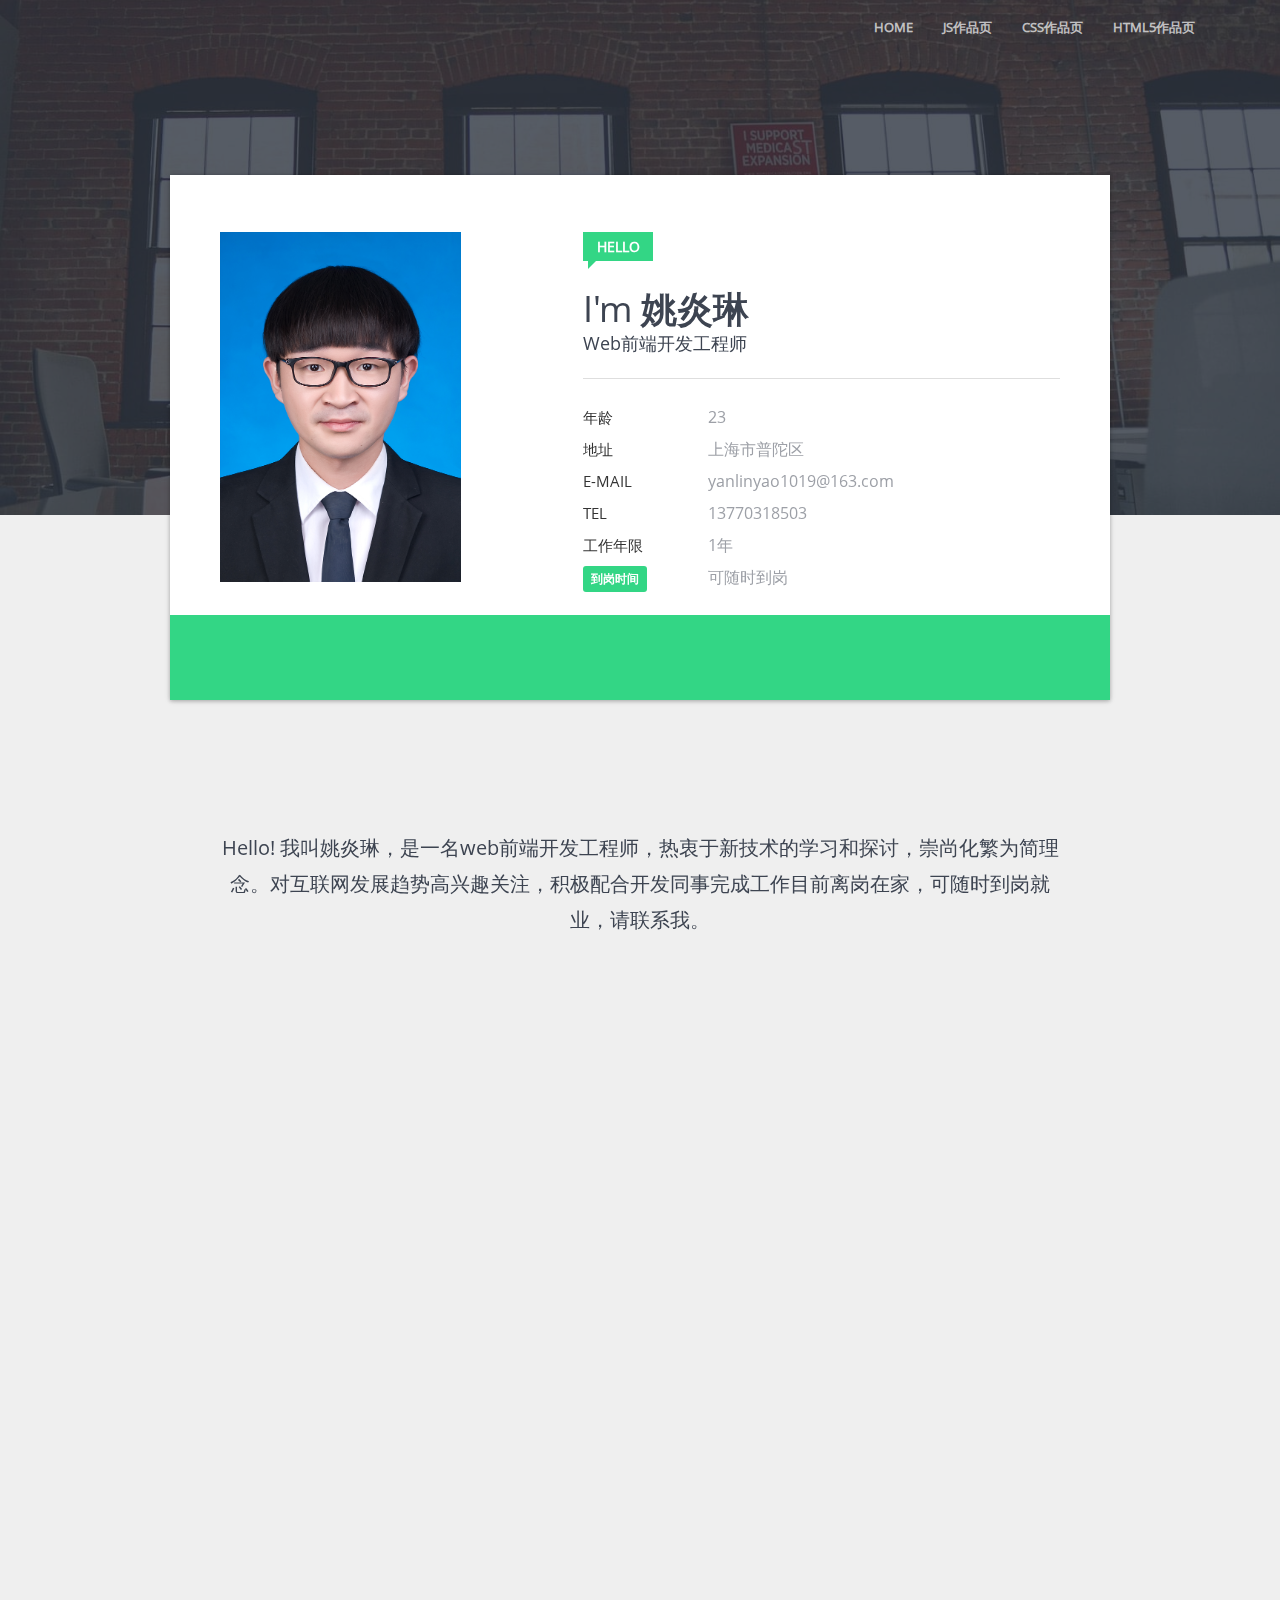
<file: credit.html>
<!DOCTYPE html>
<html lang="en">
<head>
	<meta charset="UTF-8">
	<title>姚炎琳</title>
	<link rel="stylesheet" href="css/credit.css" />
	<script src="js/common.js"></script>
	<script src="js/credit.js"></script>
</head>
<body>
	<header>
		<div class="nav-wrap clearfix">
			<ul class="nav clearfix">
				<li><a href="index.html">HOME</a><span class="sub-bar"></span></li>
				<li><a href="myworks-js.html">JS作品页</a><span class="sub-bar"></li>
				<li><a href="myworks-css.html">CSS作品页</a><span class="sub-bar"></li>
				<li><a href="myworks-h5.html">HTML5作品页</a><span class="sub-bar"></li>
			</ul>
		</div>
	</header>
	<section class="content">
		<div class="card animate-up objs clearfix">
			<div class="face">
				<img src="img/my.png" />
			</div>
			<div class="info">
				<div class="hello">HELLO</div>
				<h1 class="name"><span>I'm</span> 姚炎琳</h1>
				<h2 class="job">Web前端开发工程师</h2>
				<dl class="profile clearfix">
					<dt>年龄</dt>
					<dd>23</dd>
					<dt>地址</dt>
					<dd>上海市普陀区</dd>
					<dt>E-mail</dt>
					<dd><a href="wrw567@126.com">yanlinyao1019@163.com</a></dd>
					<dt>Tel</dt>
					<dd><a href="tel:+12562548456">13770318503</a></dd>
					<dt>工作年限</dt>
					<dd>1年</dd>
					<dt class="profile-vacation"><span>到岗时间</span></dt>
					<dd>可随时到岗</dd>
				</dl>
			</div>
			<div class="social-bar">
				<ul class="social clearfix">

				</ul>
			</div>
		</div>
		<div class="profile-text animate-up objs">
			<p>Hello! 我叫姚炎琳，是一名web前端开发工程师，热衷于新技术的学习和探讨，崇尚化繁为简理念。对互联网发展趋势高兴趣关注，积极配合开发同事完成工作目前离岗在家，可随时到岗就业，请联系我。</p>
		</div>
		<div class="profile-btn animate-up objs">
			<a href="姚炎琳-南京邮电大学.doc">下载简历</a>
		</div>
	</section>
	<section class="skills animate-up objs">
		<h2>Proffessional Skills</h2>
		<div class="skills-box">
			<ul class="clearfix">
				<li>
					<em class="skill-name">Javascript</em>
					<span class="percent">80%</span>
					<span class="bar-wrap">
						<i class="skill-bar objs animate-width javascript"></i>
					</span>
				</li>
				<li>
					<em class="skill-name">jQuery</em>
					<span class="percent">80%</span>
					<span class="bar-wrap">
						<i class="skill-bar objs animate-width jquery"></i>
					</span>
				</li>
				<li>
					<em class="skill-name">CSS&HTML</em>
					<span class="percent">90%</span>
					<span class="bar-wrap">
						<i class="skill-bar objs animate-width css"></i>
					</span>
				</li>
				<li>
					<em class="skill-name">CSS3&HTML5</em>
					<span class="percent">85%</span>
					<span class="bar-wrap">
						<i class="skill-bar objs animate-width css3"></i>
					</span>
				</li>
				<li>
					<em class="skill-name">Ajax</em>
					<span class="percent">90%</span>
					<span class="bar-wrap">
						<i class="skill-bar objs animate-width ajax"></i>
					</span>
				</li>
				<li>
					<em class="skill-name">JSONP</em>
					<span class="percent">90%</span>
					<span class="bar-wrap">
						<i class="skill-bar objs animate-width jsonp"></i>
					</span>
				</li>
			</ul>
		</div>
	</section>
	<!-- 这里写 -->
	<section class="works chief animate-up objs">
		<h2>Education</h2>
		<div class="timeline">
			<!-- 中间线 -->
			<div class="timeline-bar"></div>
			<!--气泡-->
			<div class="timeline-box left animate-right objs" style="left:0;top:0;">
				<span class="dot"></span>
				<div class="timeline-box-inner">
					<span class="arrow"><i></i></span>
					<div class="date">2011-2015</div>
					<h3>全日制大学本科</h3>
					<h4>南京邮电大学</h4>
				</div>
			</div>
			<div class="timeline-box right animate-left objs" style="right:0;top:70px;">
				<span class="dot"></span>
				<div class="timeline-box-inner">
					<span class="arrow"><i></i></span>
					<div class="date">2016.03</div>
					<h3>web前端网络课程</h3>
					<h4>网易云课堂前端微专业</h4>
				</div>
			</div>
            <div class="timeline-box left animate-right objs" style="left:0;top:200px;">
				<span class="dot"></span>
				<div class="timeline-box-inner">
					<span class="arrow"><i></i></span>
					<div class="date">2016.06</div>
					<h3>HTML5 & CSS3&JavaScript</h3>
					<h4>智能社</h4>
				</div>
			</div>
			
		</div>
	</section>
</body>
</html>
</file>
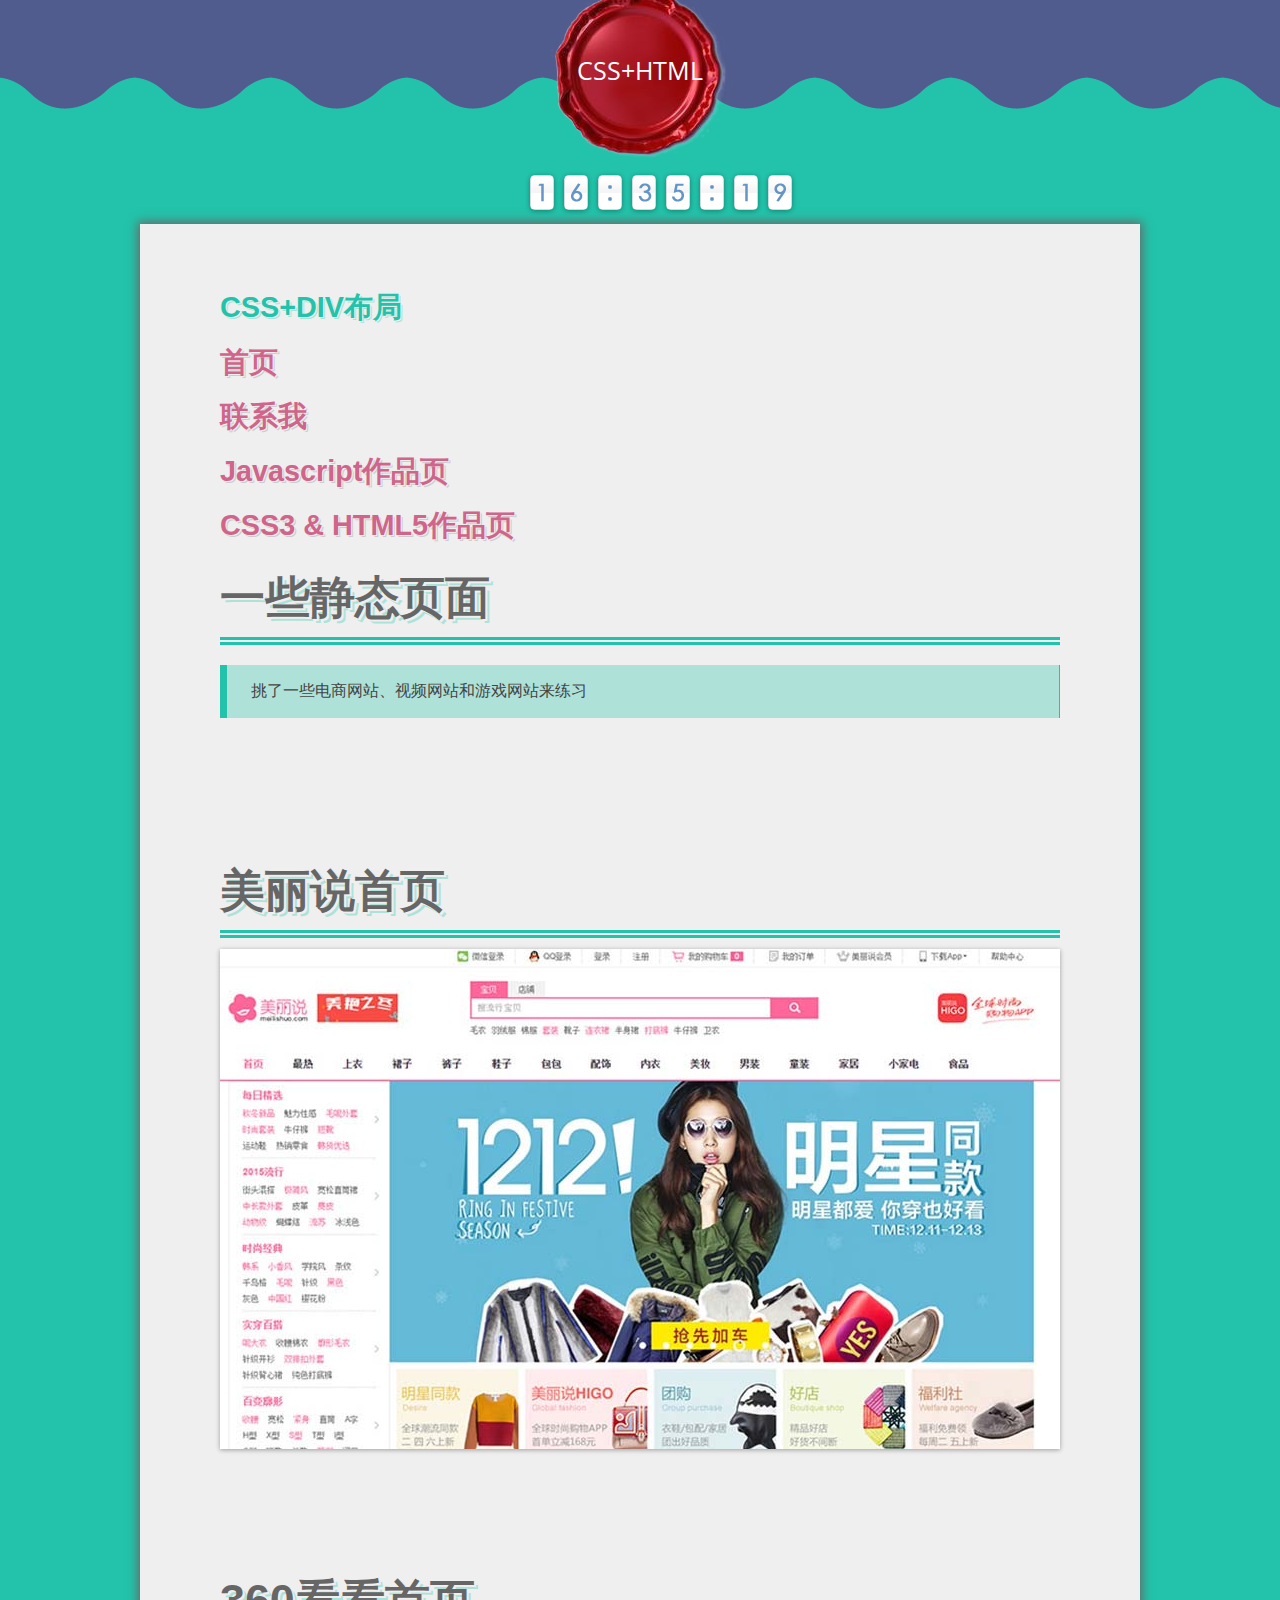
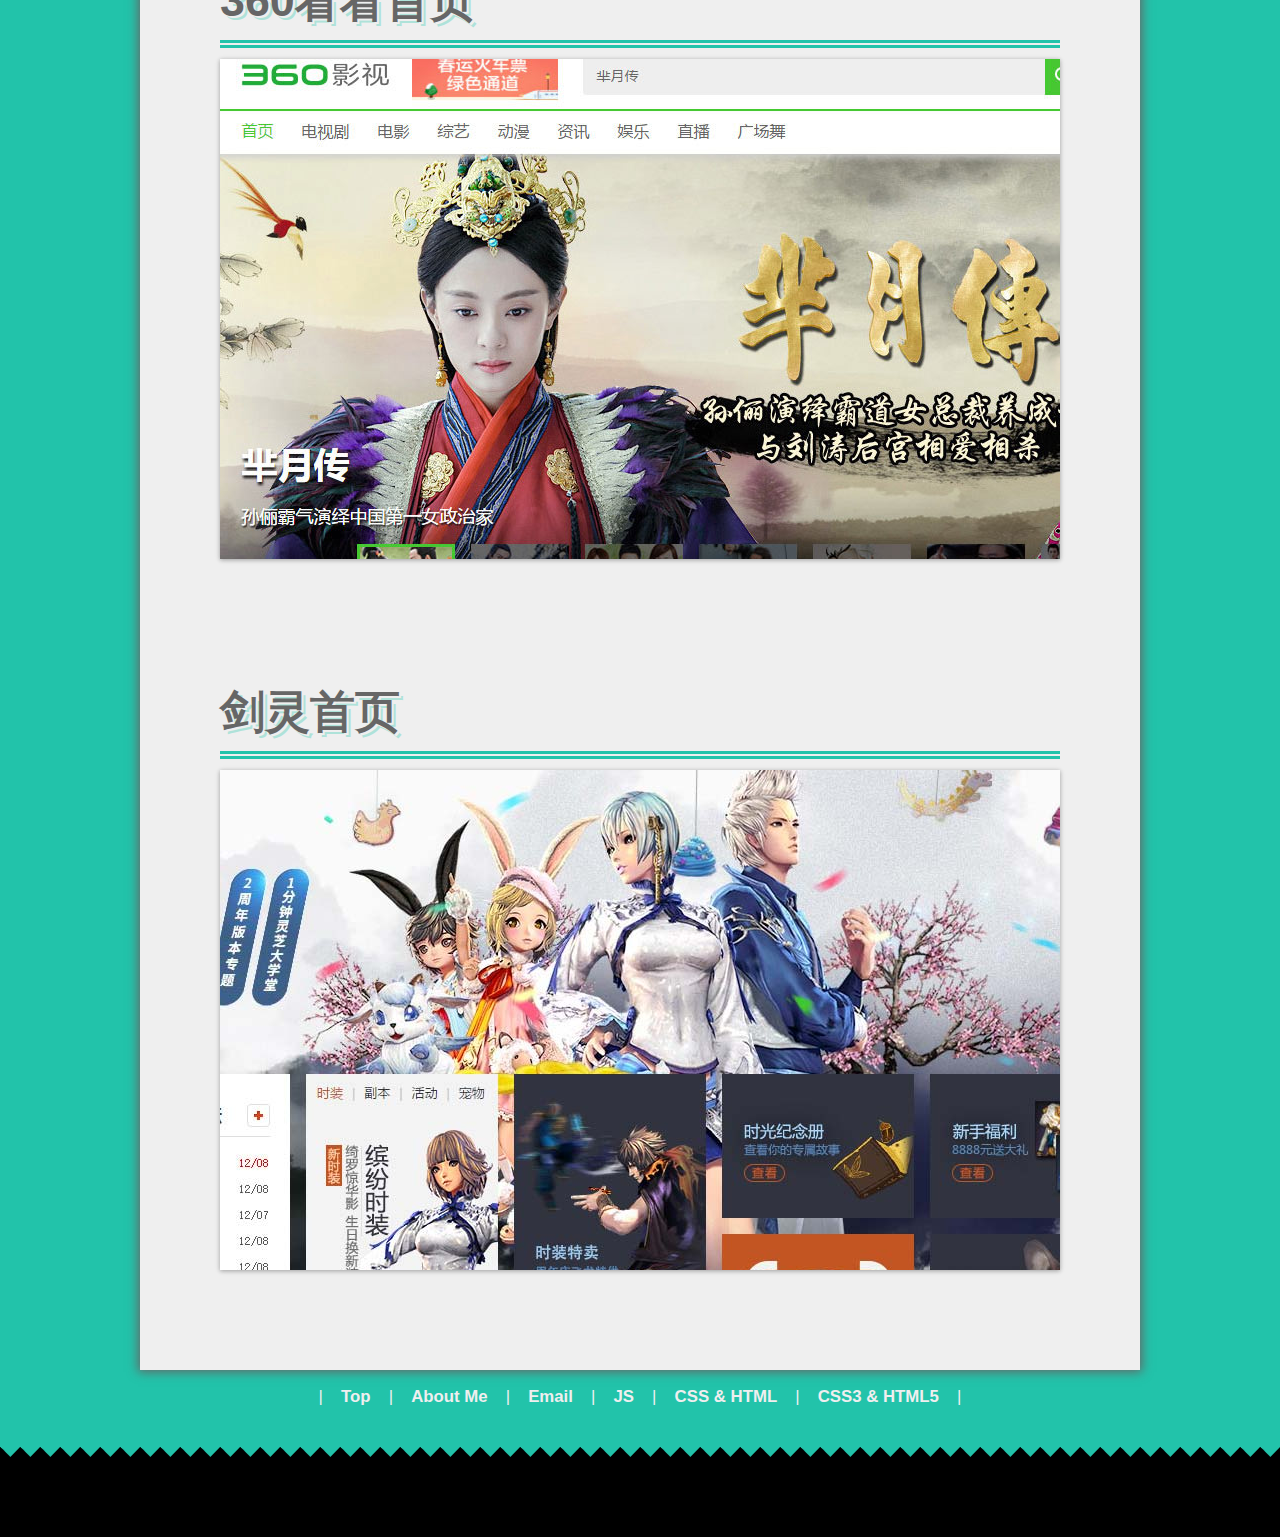
<file: myworks-css.html>
<!DOCTYPE html>
<html lang="en">
<head>
	<meta charset="UTF-8">
	<title>姚炎琳</title>
	<link rel="stylesheet" href="css/myworks.css" />
	<script src="js/common.js"></script>
	<script src="js/move.js"></script>
	<script>
	'use strict';
	window.onload = function(){
		var oClock = document.querySelector('#clock');
		var aImg = oClock.getElementsByTagName('img');
		function tick(){
			var oDate = new Date();
			var h = oDate.getHours();
			var m = oDate.getMinutes();
			var s = oDate.getSeconds();
			var str = toDou(h)+toDou(m)+toDou(s);
			for(var i=0;i<aImg.length;i++){
				//aImg[i].style.top=-35*str.charAt(i)+'px';
				startMove(aImg[i],{top:-35*str.charAt(i)},{time:300});
			}
		}
		tick();
		setInterval(tick,1000);
	};
	</script>
</head>
<body>
	<header>
		<ul id="clock">
			<li><img src="img/num.png" /></li>
			<li><img src="img/num.png" /></li>
		    <li class="dotdot"></li>
			<li><img src="img/num.png" /></li>
			<li><img src="img/num.png" /></li>
		    <li class="dotdot"></li>
			<li><img src="img/num.png" /></li>
			<li><img src="img/num.png" /></li>
		</ul>
		<div class="nav">
			<ul>
				<li><a href="index.html"></a></li>
				<li><a href="index.html"></a></li>
				<li><a href="index.html"></a></li>
			</ul>
		</div>
		<div class="point">CSS+HTML</div>
		<div class="hd-bot"></div>
	</header>
	<div class="content">
		<div class="container page cn">
			<section class="main-tit">
				<h2 class="subtitle">CSS+DIV布局</h2>
				<h2 class="subtitle"><a href="index.html">首页</a></h2>
				<h2 class="subtitle"><a href="credit.html">联系我</a></h2>
				<h2 class="subtitle"><a href="myworks-js.html">Javascript作品页</a></h2>
				<h2 class="subtitle"><a href="myworks-h5.html">CSS3 & HTML5作品页</a></h2>
				<div class="pageTitle">一些静态页面</div>
				<blockquote><p>挑了一些电商网站、视频网站和游戏网站来练习</p></blockquote>
			</section>
			<!-- css -->
			<section class="main-tit">
				<div class="pageTitle">美丽说首页</div>
				<div class="web-bg">
					<a href="websites/meilishuo/index.html" target="_blank"><img src="img/meilishuo.jpg" /></a>
				</div>
			</section>
			<section class="main-tit">
				<div class="pageTitle">360看看首页</div>
				<div class="web-bg">
					<a href="websites/360kan/index.html" target="_blank"><img src="img/360.jpg" /></a>
				</div>
			</section>
			<section class="main-tit">
				<div class="pageTitle">剑灵首页</div>
				<div class="web-bg">
					<a href="websites/blade-soul/index.html" target="_blank"><img src="img/jianling.jpg" /></a>
				</div>
			</section>
		</div>
	</div>
	<div id="footer-nav">
        | <a href="#" class="toptop">Top</a> | 
        <a href="credit.html">About Me</a> |
        <a href="yanlinyao1019@163.com" target="_blank">Email</a> |
        <a href="myworks-js.html">JS</a> |
        <a href="myworks-css.html">CSS & HTML</a> | 
        <a href="myworks-h5.html">CSS3 & HTML5</a> |
    </div>
	<footer>
		<div id="footerImg"></div>
	</footer>
	<div id="scrollTop" >
		<span class="level2"></span>
		<span class="level3"></span>
		<span class="level4"></span>
	</div>
</body>
</html>
</file>
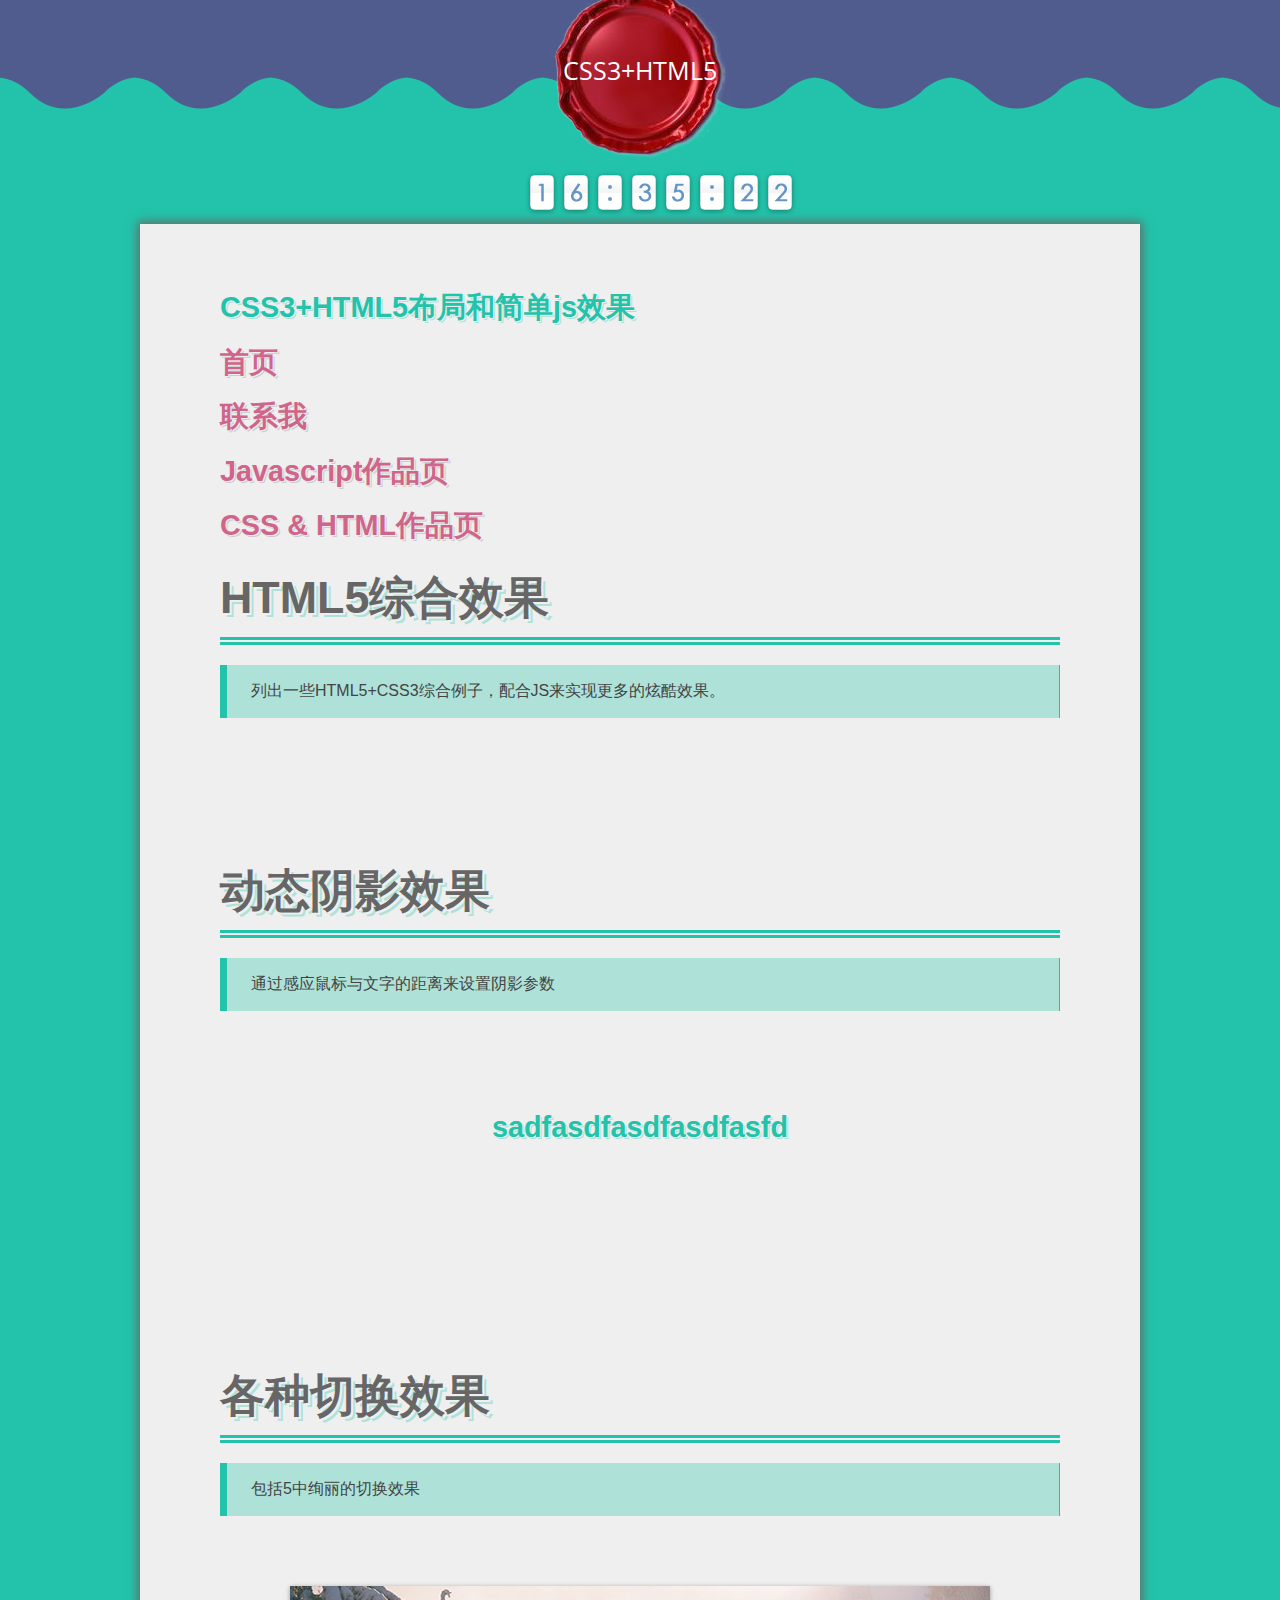
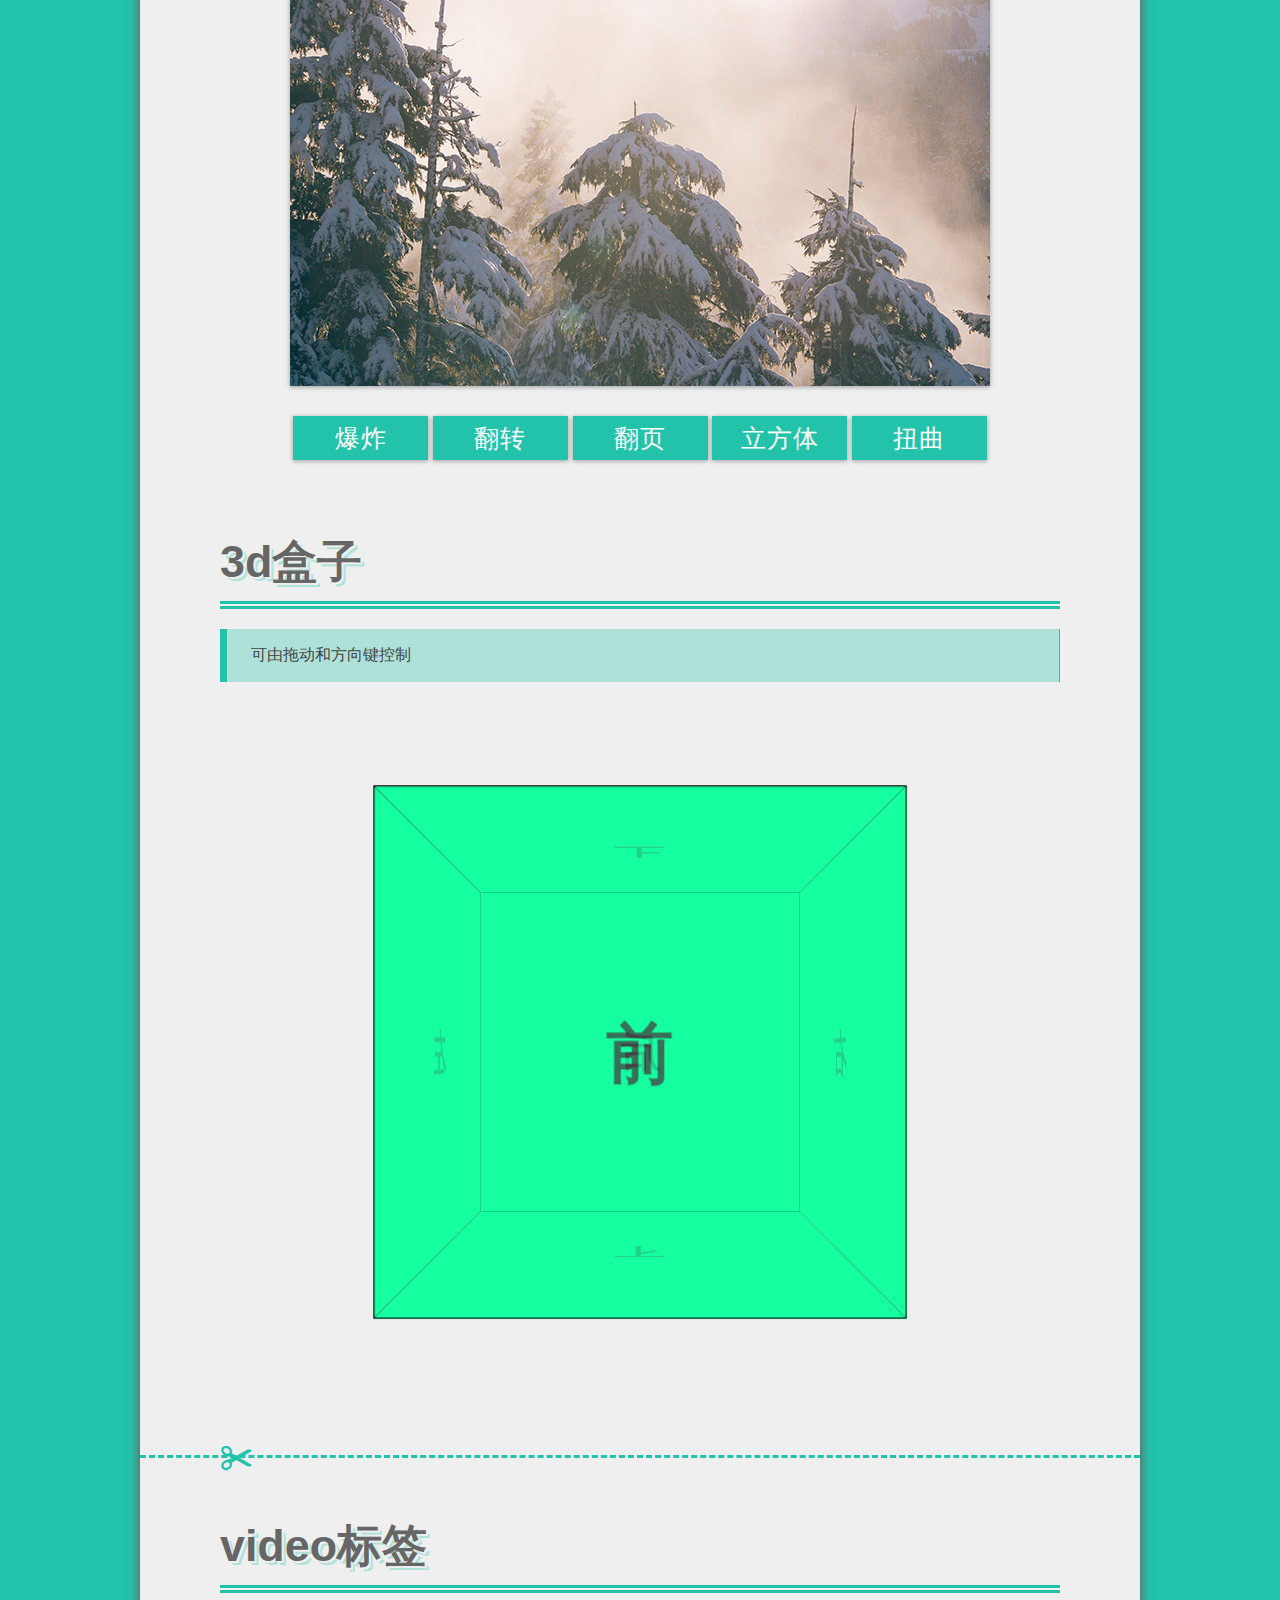
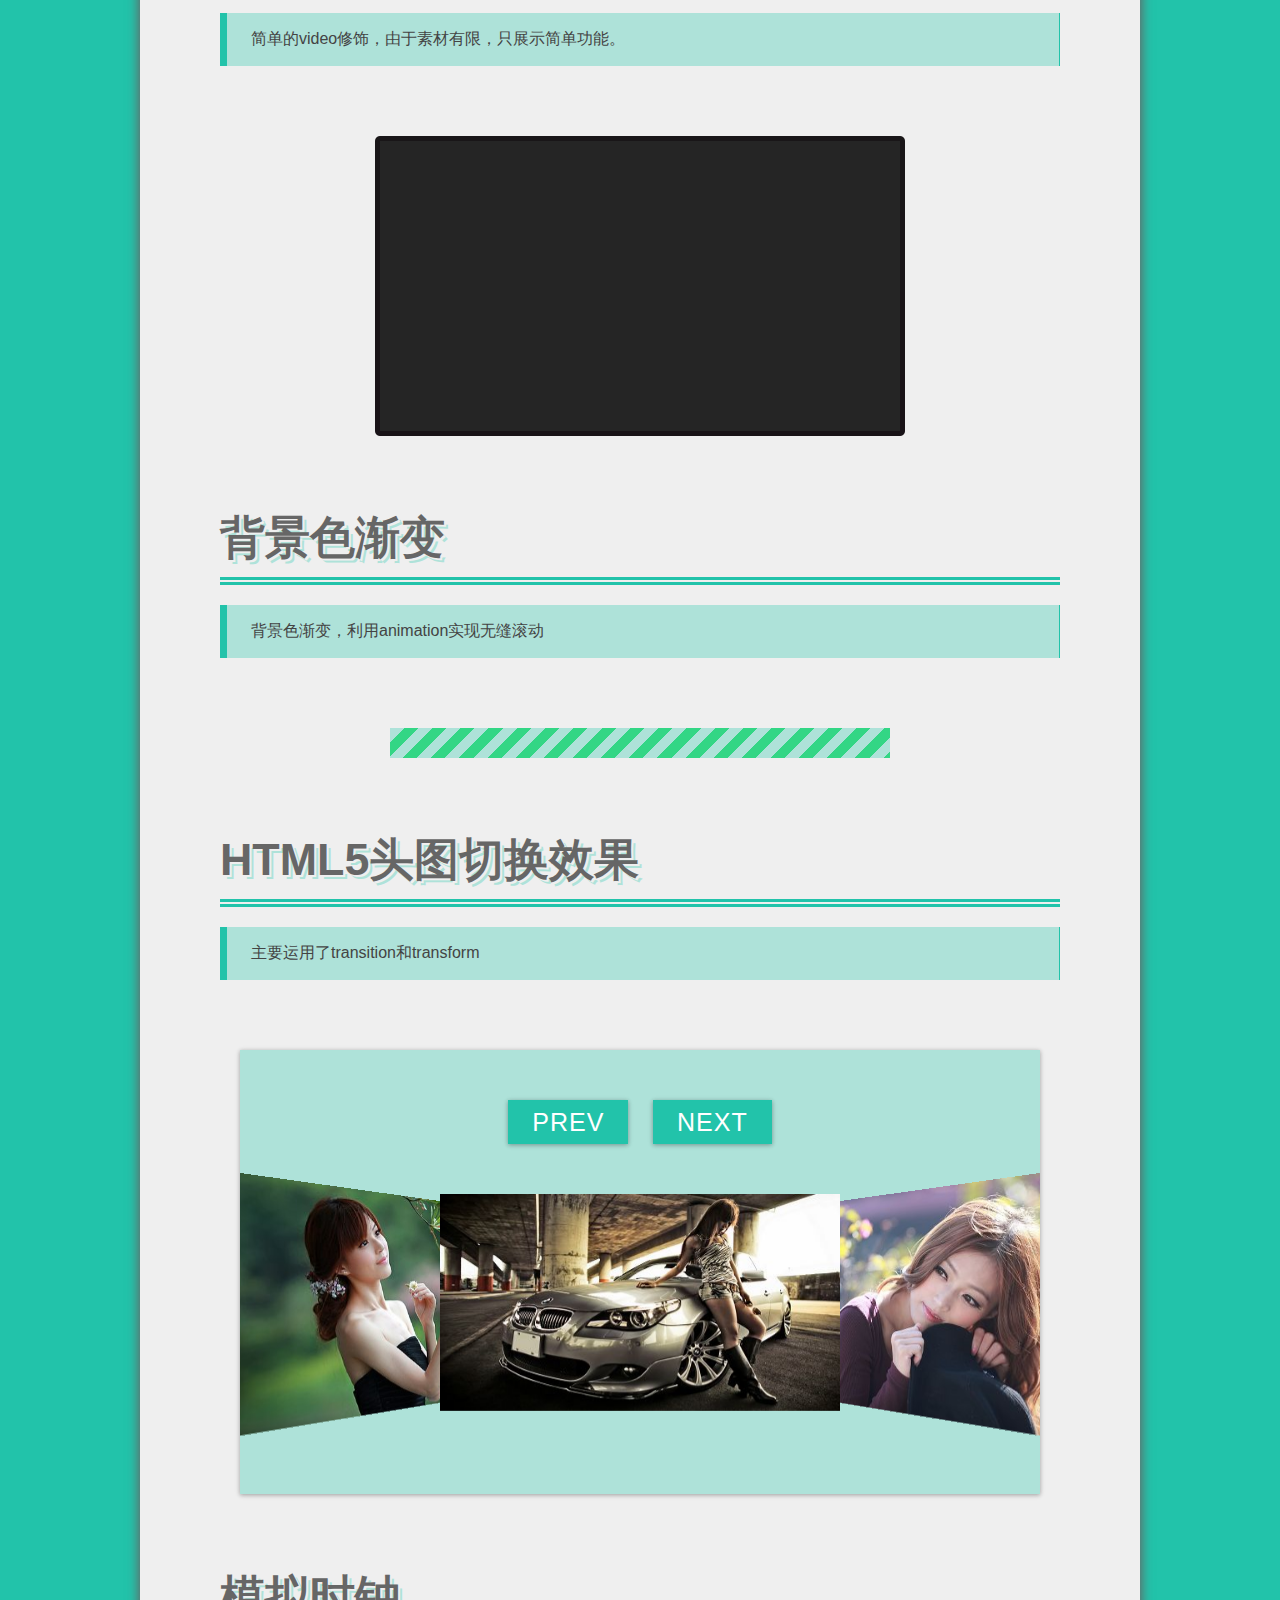
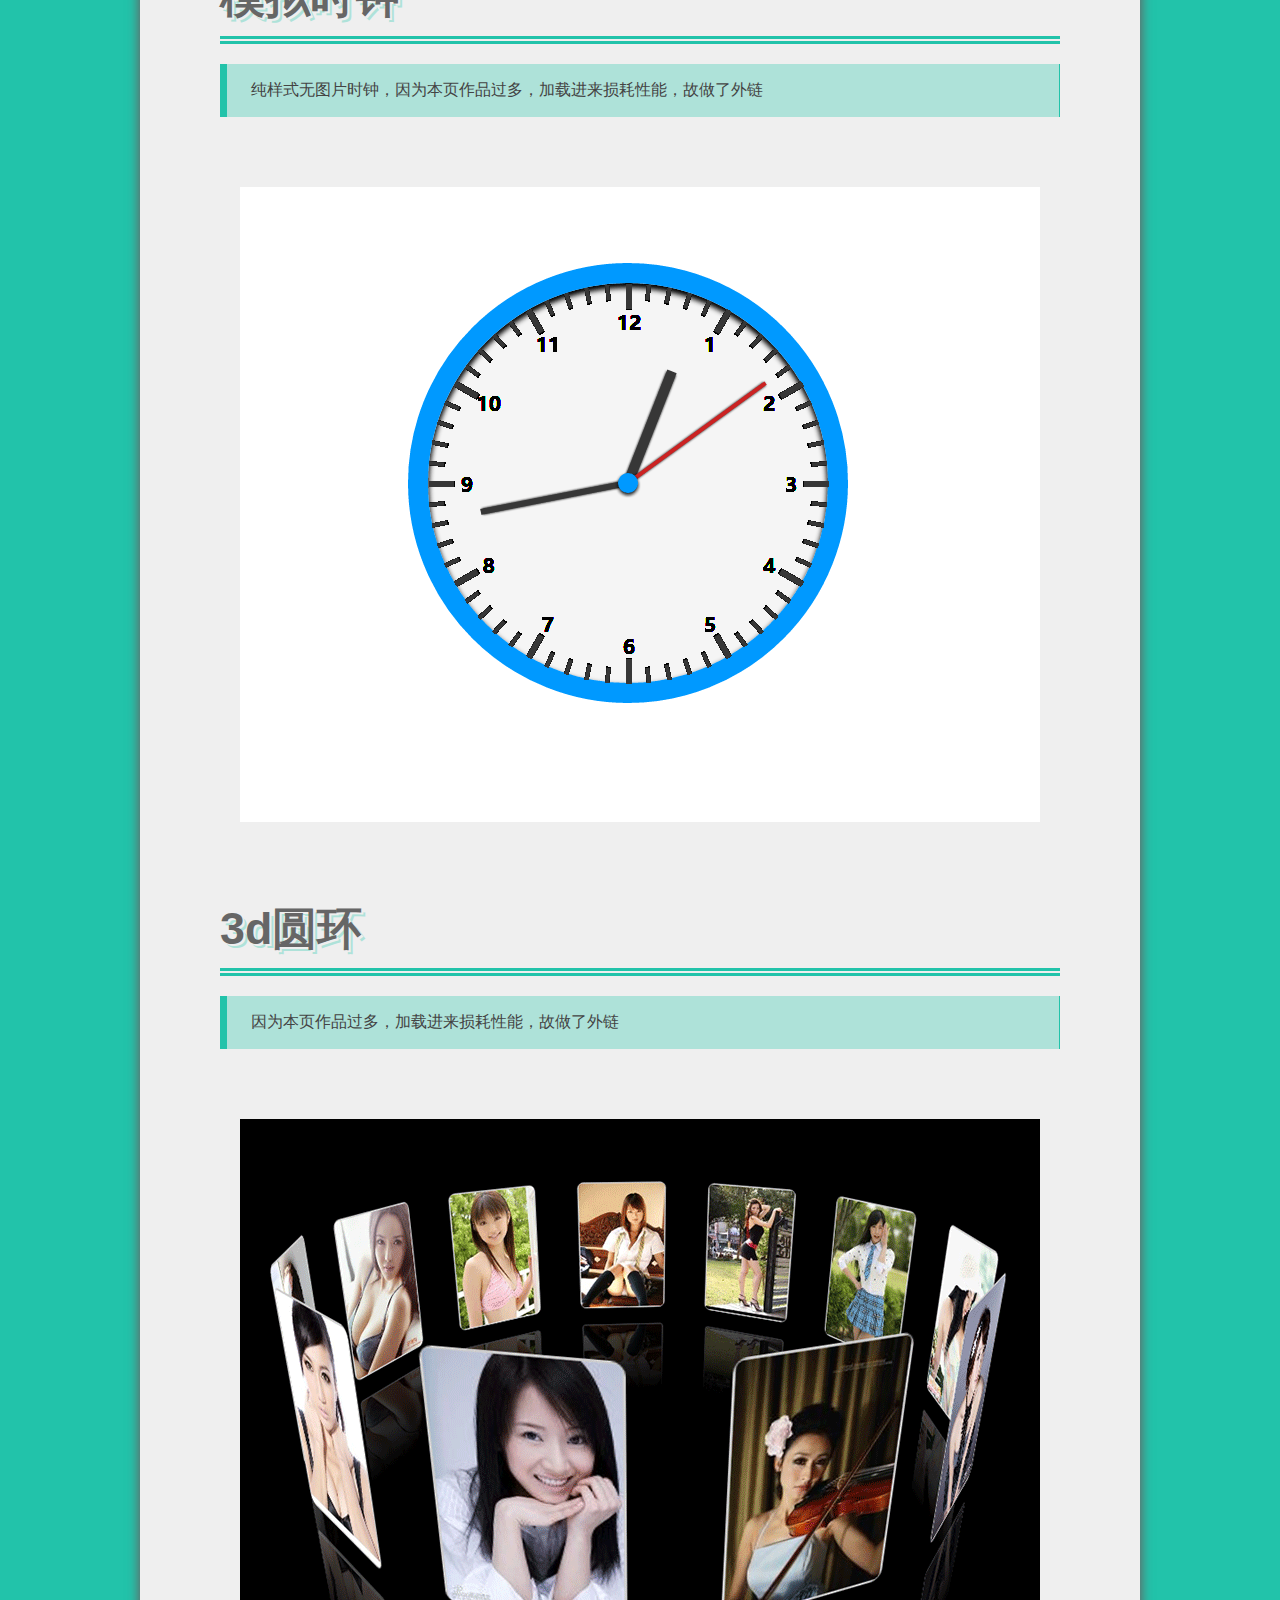
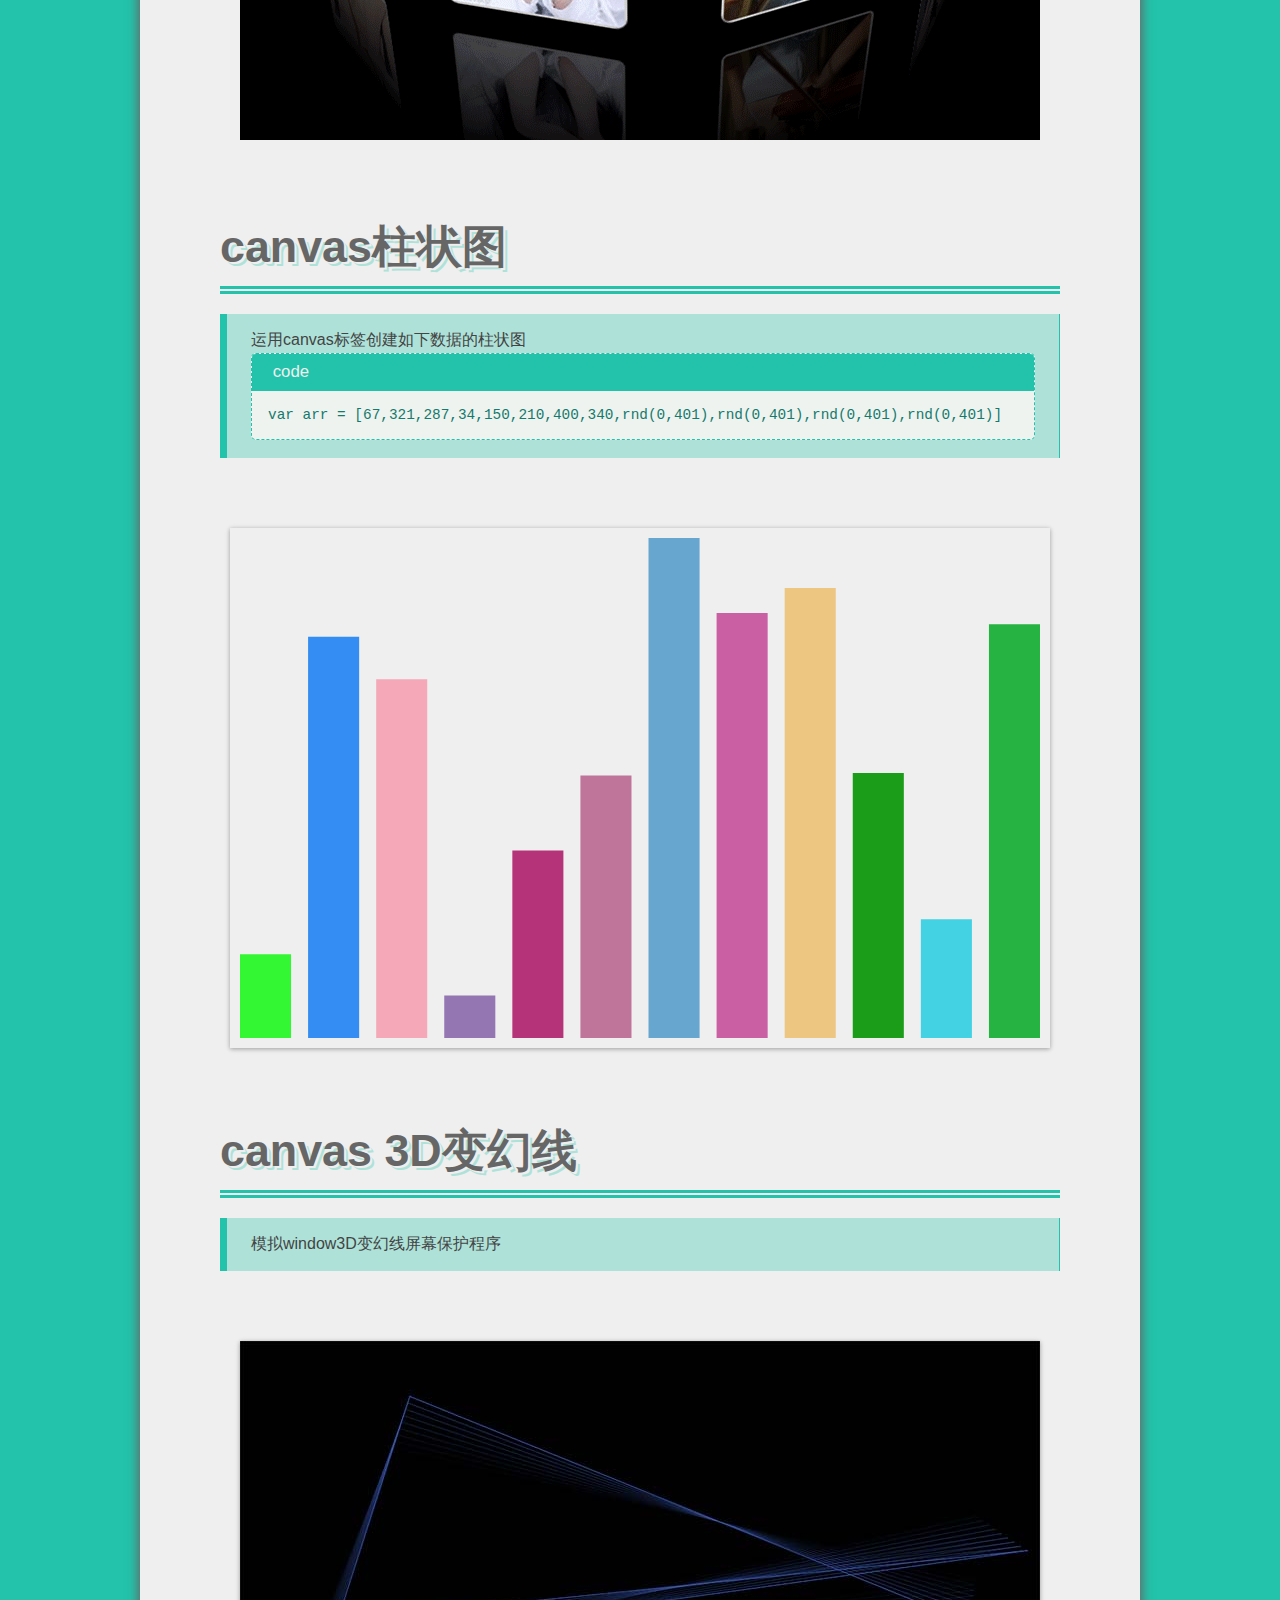
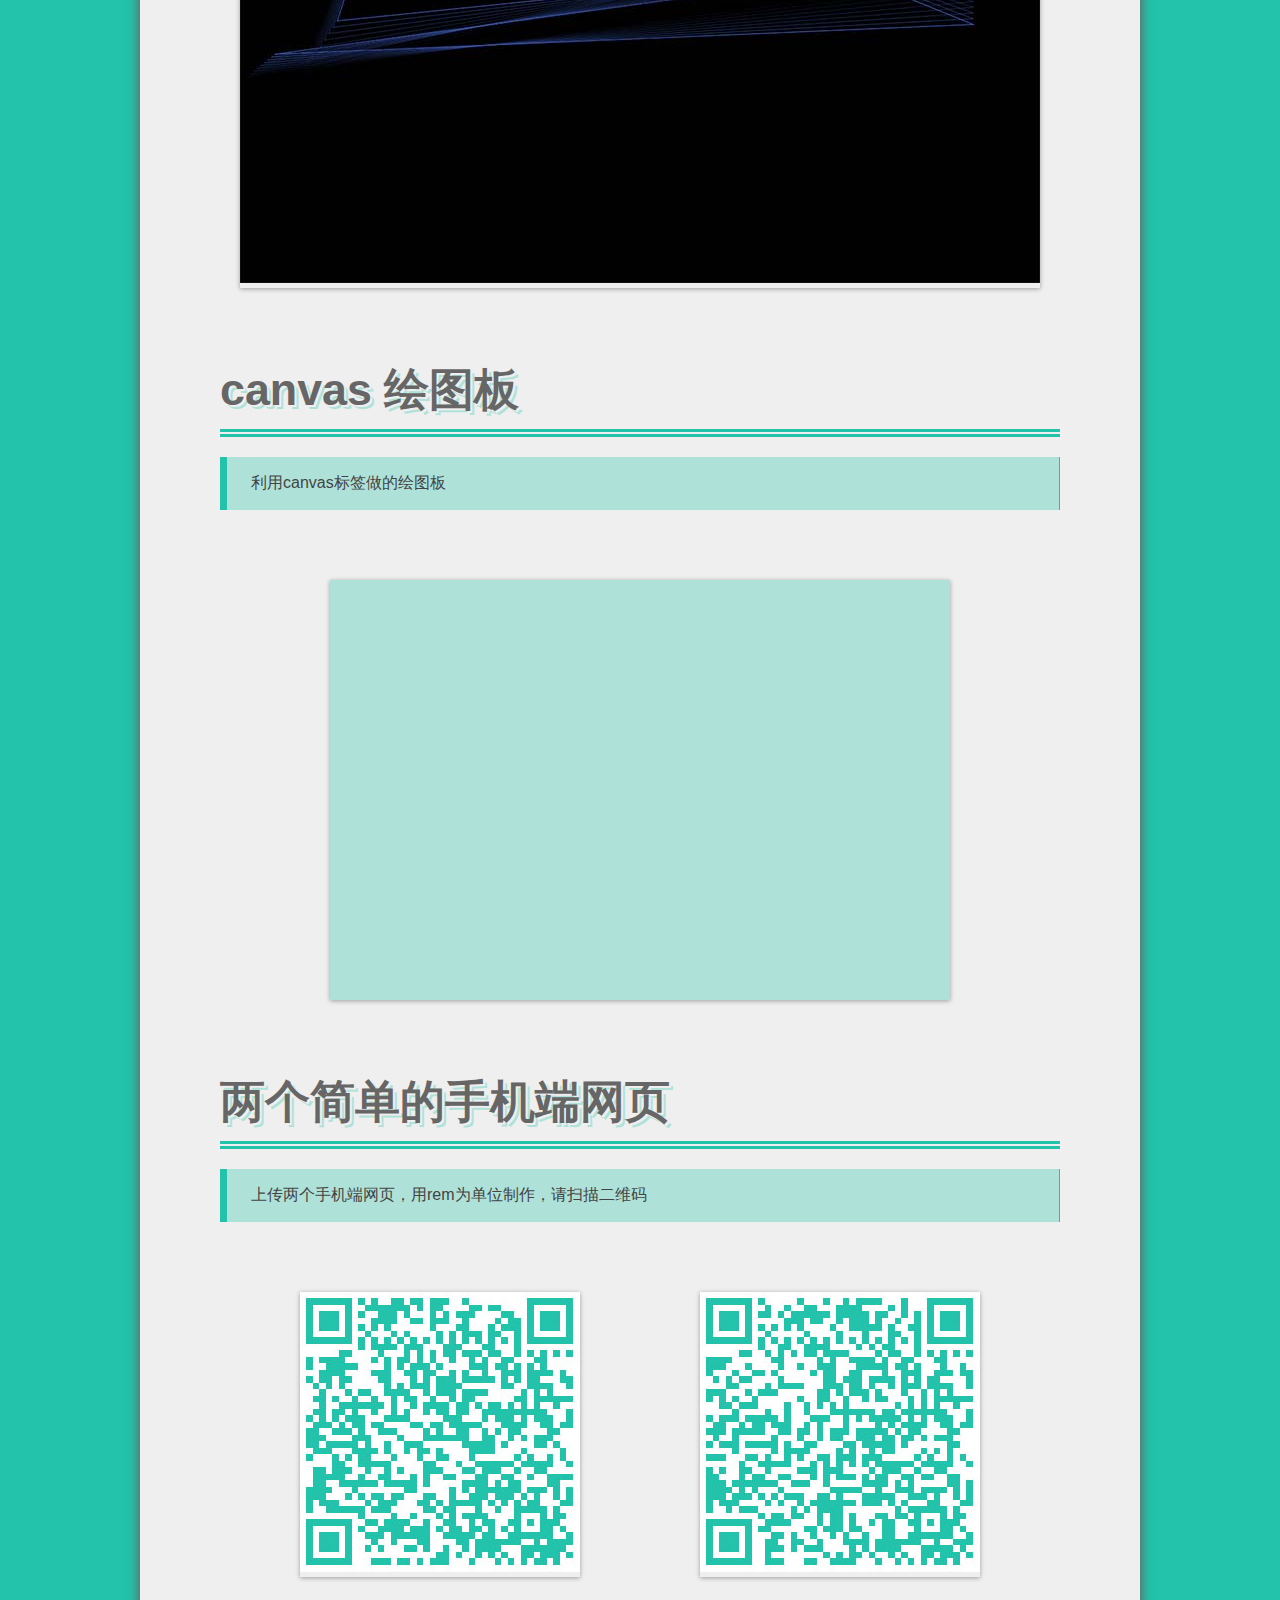
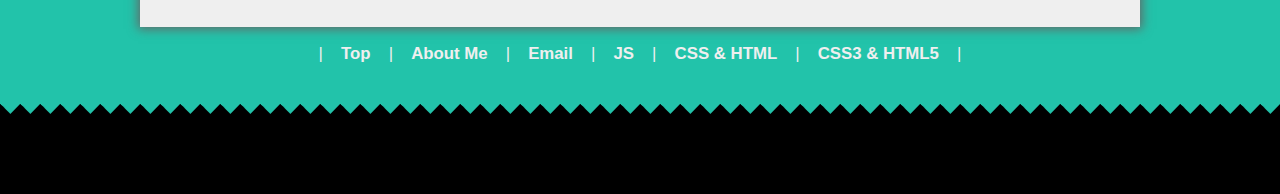
<file: myworks-h5.html>
<!DOCTYPE html>
<html lang="en">
<head>
	<meta charset="UTF-8">
	<title>姚炎琳</title>
	<link rel="stylesheet" href="css/myworks.css" />
	<script src="js/common.js"></script>
	<script src="js/move.js"></script>
	<script src="js/h5.js"></script>
</head>
<body>
	<header>
		<ul id="clock">
			<li><img src="img/num.png" /></li>
			<li><img src="img/num.png" /></li>
		    <li class="dotdot"></li>
			<li><img src="img/num.png" /></li>
			<li><img src="img/num.png" /></li>
		    <li class="dotdot"></li>
			<li><img src="img/num.png" /></li>
			<li><img src="img/num.png" /></li>
		</ul>
		<div class="nav">
			<ul>
				<li><a href="index.html"></a></li>
				<li><a href="index.html"></a></li>
				<li><a href="index.html"></a></li>
			</ul>
		</div>
		<div class="point">CSS3+HTML5</div>
		<div class="hd-bot"></div>
	</header>
	<div class="content">
		<div class="container page cn">
			<section class="main-tit">
				<h2 class="subtitle">CSS3+HTML5布局和简单js效果</h2>
				<h2 class="subtitle"><a href="index.html">首页</a></h2>
				<h2 class="subtitle"><a href="credit.html">联系我</a></h2>
				<h2 class="subtitle"><a href="myworks-js.html">Javascript作品页</a></h2>
				<h2 class="subtitle"><a href="myworks-css.html">CSS & HTML作品页</a></h2>
				<div class="pageTitle">HTML5综合效果</div>
				<blockquote><p>列出一些HTML5+CSS3综合例子，配合JS来实现更多的炫酷效果。</p></blockquote>
			</section>
			<!-- css -->
			<section class="main-tit">
				<div class="pageTitle">动态阴影效果</div>
				<blockquote><p>通过感应鼠标与文字的距离来设置阴影参数</p></blockquote>
				<span id="s1"><h2 class="subtitle">sadfasdfasdfasdfasfd</h2></span>
			</section>
			<section class="main-tit">
				<div class="pageTitle">各种切换效果</div>
				<blockquote><p>包括5中绚丽的切换效果</p></blockquote>
			</section>
			<section id="boom">
				<!-- 切换start -->
				<div id="boom-box">
				</div>
				<div id="boom-box2">
				<button class=" ripple-button c-button" type="button">
				  <div class="c-ripple js-ripple">
				    <span class="c-ripple__circle"></span>
				  </div>
				  爆炸
				</button>
				<button class=" ripple-button c-button" type="button">
				  <div class="c-ripple js-ripple">
				    <span class="c-ripple__circle"></span>
				  </div>
				  翻转
				</button>
				<button class=" ripple-button c-button" type="button">
				  <div class="c-ripple js-ripple">
				    <span class="c-ripple__circle"></span>
				  </div>
				  翻页
				</button>
				<button class=" ripple-button c-button" type="button">
				  <div class="c-ripple js-ripple">
				    <span class="c-ripple__circle"></span>
				  </div>
				  立方体
				</button>
				<button class=" ripple-button c-button" type="button">
				  <div class="c-ripple js-ripple">
				    <span class="c-ripple__circle"></span>
				  </div>
				  扭曲
				</button>
					<!-- <input type="button" value="爆炸" class="boom"/>
					<input type="button" value="翻转" class="flip"/>
					<input type="button" value="翻页" class="turn"/>
					<input type="button" value="立方体" class="cube"/>
					<input type="button" value="扭曲" class="bar"/> -->
				</div>
				<!-- 切换end -->
			</section>
			<section class="main-tit">
				<div class="pageTitle">3d盒子</div>
				<blockquote><p>可由拖动和方向键控制</p></blockquote>
			</section>
			<section id="box3d">
				<div class="box">
			        <span class="front">前</span>
			        <span class="back">后</span>
			        <span class="left">左</span>
			        <span class="right">右</span>
			        <span class="top">上</span>
			        <span class="bottom">下</span>
			    </div>
			</section>
			<section class="main-tit">
				<div class="scissors"></div>
				<div class="pageTitle">video标签</div>
				<blockquote><p>简单的video修饰，由于素材有限，只展示简单功能。</p></blockquote>
			</section>
			<section id="video5">
				<div class="box">
			        <video id="video" width="520" height="290" src="http://images.sohu.com/ytv/SH/Coke/64036020120714021103.mp4">
			            您的浏览器不支持video
			        </video>
			        <div id="controls">
			            <input type="button" class="playBtn" />
			            <input type="button" class="pauseBtn" />
			            <div id="barBox">
			                <div id="bar"><span class="timeline"></span><span class="slide"></span></div>
			                <em>00:00/00:00</em>
			            </div>
			        </div>
	   			</div>
			</section>
			<section class="main-tit">
				<div class="pageTitle">背景色渐变</div>
				<blockquote><p>背景色渐变，利用animation实现无缝滚动</p></blockquote>
			</section>
			<section id="gra">
				<div class="box">
			        <span id="bar"></span>
			    </div>
			</section>
			<!-- 图片切换 -->
			<section class="main-tit">
				<div class="pageTitle">HTML5头图切换效果</div>
				<blockquote><p>主要运用了transition和transform</p></blockquote>
			</section>
			<section id="switch">
				<button class="c-button" type="button">
				  <div class="c-ripple js-ripple">
				    <span class="c-ripple__circle"></span>
				  </div>
				  PREV
				</button>
				<button class="c-button" type="button">
				  <div class="c-ripple js-ripple">
				    <span class="c-ripple__circle"></span>
				  </div>
				  NEXT
				</button>
				<ul>
					<li class="l2"><img src="img/switch/1.jpg" /></li>
					<li class="l1"><img src="img/switch/2.jpg" /></li>
					<li class="cur"><img src="img/switch/3.jpg" /></li>
					<li class="r1"><img src="img/switch/4.jpg" /></li>
					<li class="r2"><img src="img/switch/5.jpg" /></li>
					<li><img src="img/switch/6.jpg" /></li>
					<li><img src="img/switch/7.jpg" /></li>
					<li><img src="img/switch/8.jpg" /></li>
					<li><img src="img/switch/9.jpg" /></li>
					<li><img src="img/switch/10.jpg" /></li>
					<li><img src="img/switch/11.jpg" /></li>
					<li><img src="img/switch/12.jpg" /></li>
				</ul>
			</section>
			<!-- 时钟 -->
			<section class="main-tit">
				<div class="pageTitle">模拟时钟</div>
				<blockquote><p>纯样式无图片时钟，因为本页作品过多，加载进来损耗性能，故做了外链</p></blockquote>
			</section>
			<section id="divclock">
				<a href="frame/clock.html" target="_blank">
					<img src="img/showclock.png" />
				</a>
			</section>
			
			<section class="main-tit">
				<div class="pageTitle">3d圆环</div>
				<blockquote><p>因为本页作品过多，加载进来损耗性能，故做了外链</p></blockquote>
			</section>
			<section id="divclock">
				<a href="frame/circle-3D.html" target="_blank">
					<img src="img/circle.png" />
				</a>
			</section>
			<section class="main-tit">
				<div class="pageTitle">canvas柱状图</div>
				<blockquote><p>运用canvas标签创建如下数据的柱状图<pre><code>var arr = [67,321,287,34,150,210,400,340,rnd(0,401),rnd(0,401),rnd(0,401),rnd(0,401)]</code></pre></p></blockquote>
			</section>
			<section id="can1">
				<canvas id="c1" width="800" height="500"></canvas>
			</section>
			<section class="main-tit">
				<div class="pageTitle">canvas 3D变幻线</div>
				<blockquote><p>模拟window3D变幻线屏幕保护程序</p></blockquote>
			</section>
			<section id="can2">
				<a href="frame/screenProtector.html" target="_blank">
					<img src="img/sp.jpg" />
				</a>
			</section>
			<section class="main-tit">
				<div class="pageTitle">canvas 绘图板</div>
				<blockquote><p>利用canvas标签做的绘图板</p></blockquote>
			</section>
			<section id="can3">
				<canvas id="c3" width="600" height="400"></canvas>
			</section>
			<section class="main-tit">
				<div class="pageTitle">两个简单的手机端网页</div>
				<blockquote><p>上传两个手机端网页，用rem为单位制作，请扫描二维码</p></blockquote>
			</section>
			<section id="app" name="app">
				<ul class="clearfix">
					<li class="first"><img src="img/juhuasuan.jpg" /></li>
					<li class="second"><img src="img/dangdang.jpg" /></li>
				</ul>
			</section>
		</div>
	</div>
	<div id="footer-nav">
        | <a href="#" class="toptop">Top</a> |
        <a href="credit.html">About Me</a> |
        <a href="yanlinyao1019@163.com" target="_blank">Email</a> |
        <a href="myworks-js.html">JS</a> |
        <a href="myworks-css.html">CSS & HTML</a> |
        <a href="myworks-h5.html">CSS3 & HTML5</a> |
    </div>
	<footer>
		<div id="footerImg"></div>
	</footer>
	<div id="scrollTop" >
		<span class="level2"></span>
		<span class="level3"></span>
		<span class="level4"></span>
	</div>
</body>
</html>
</file>
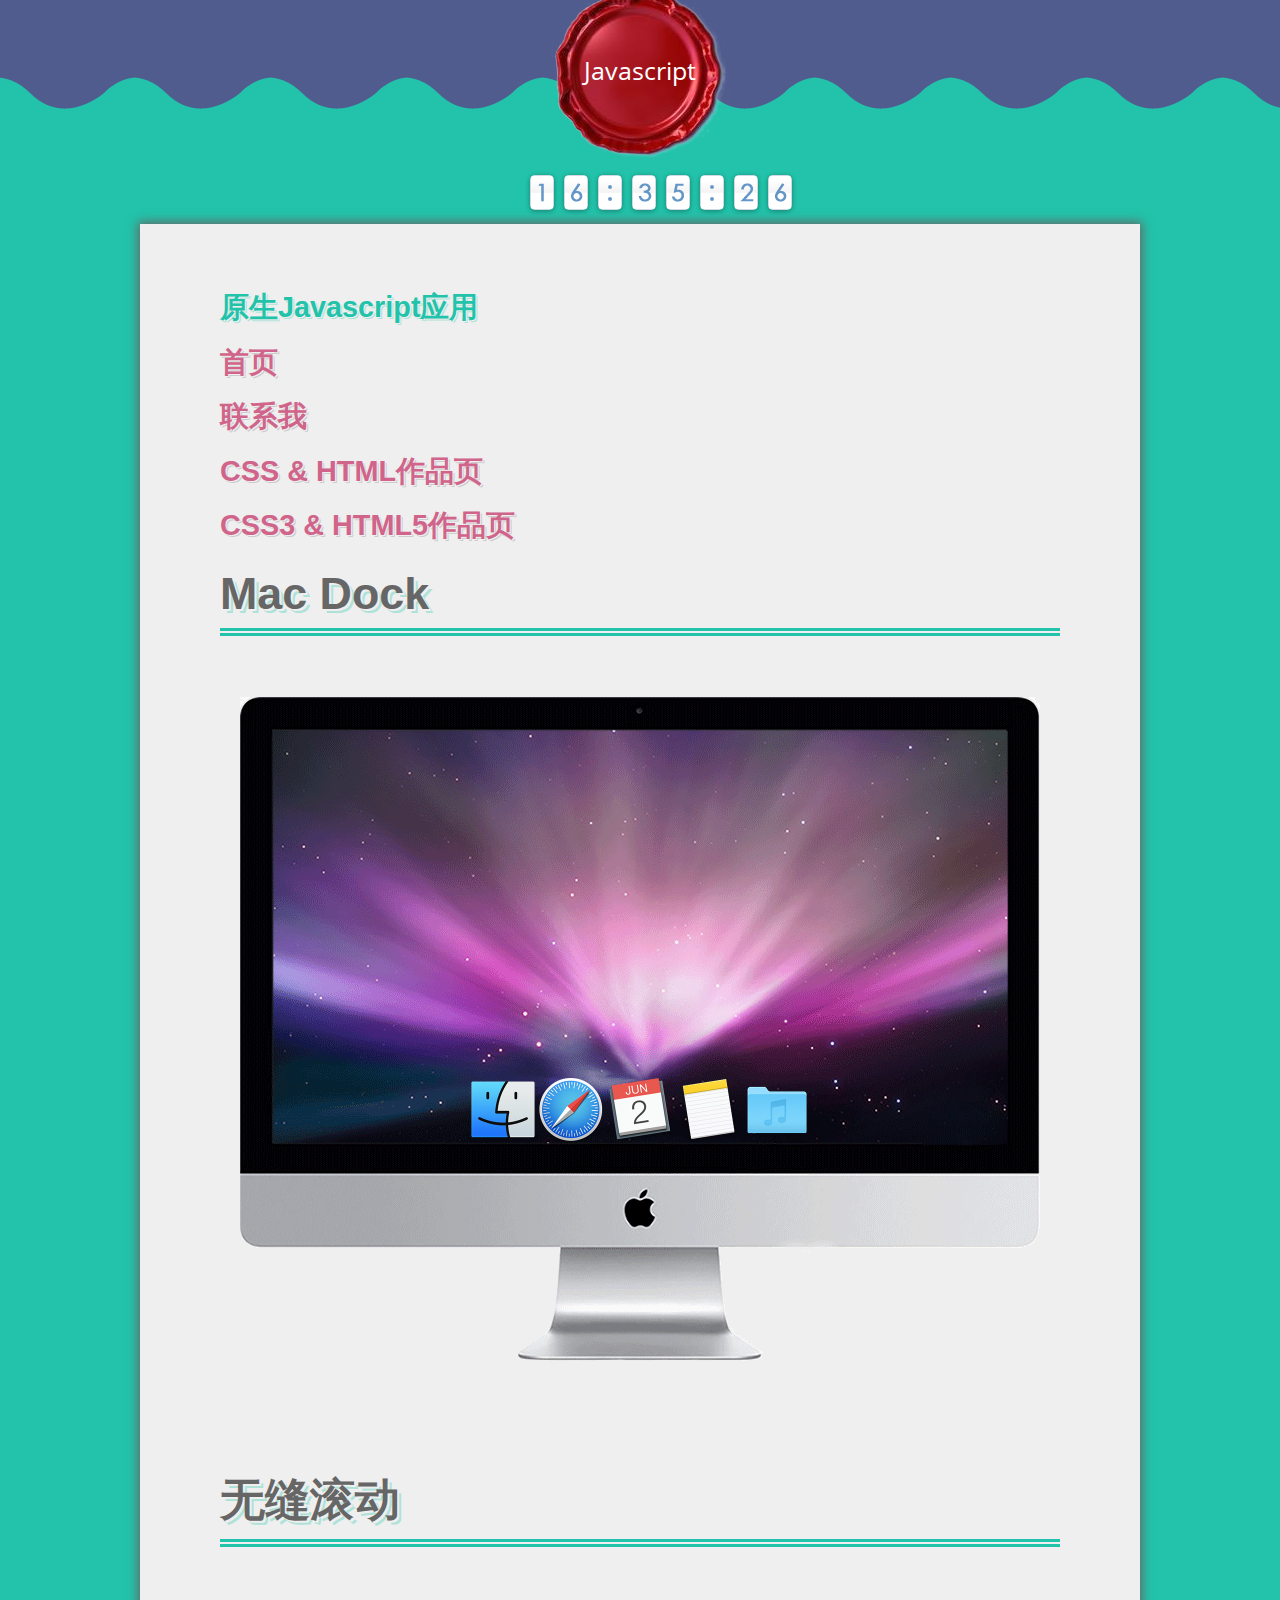
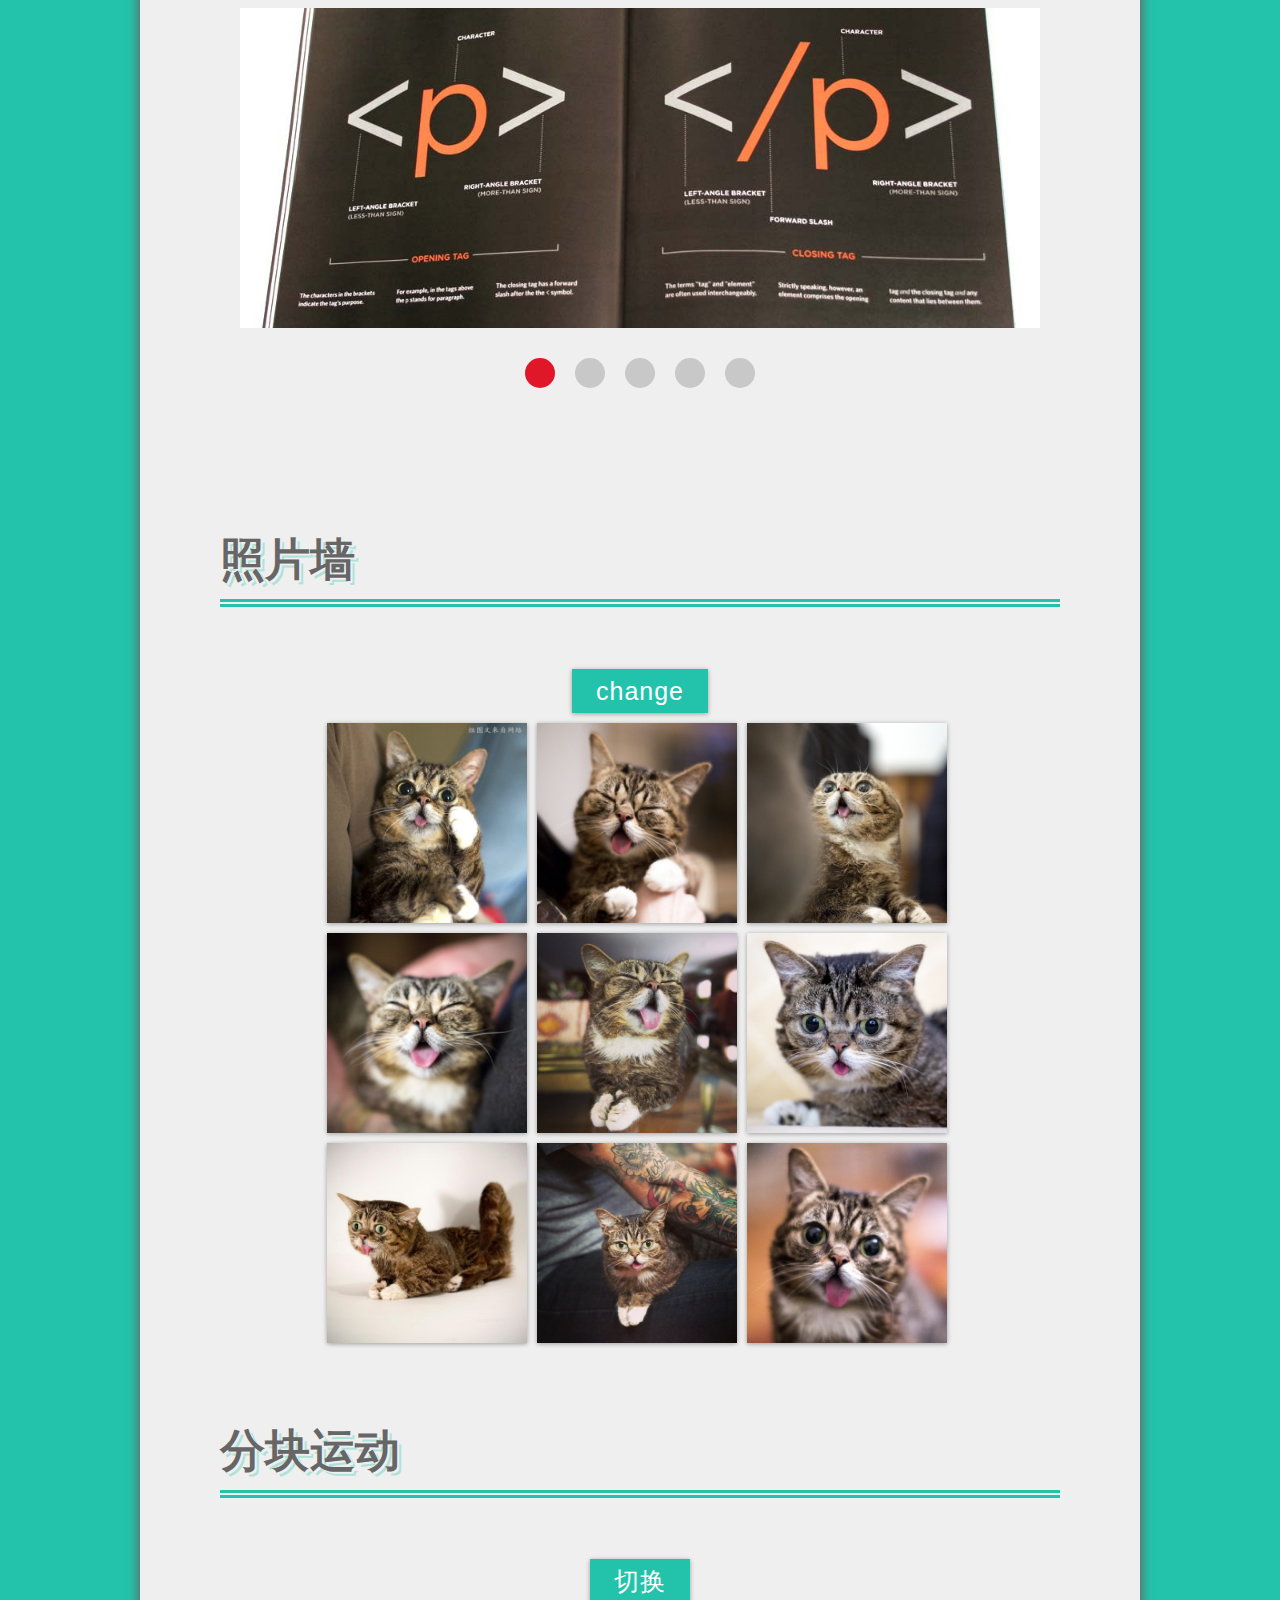
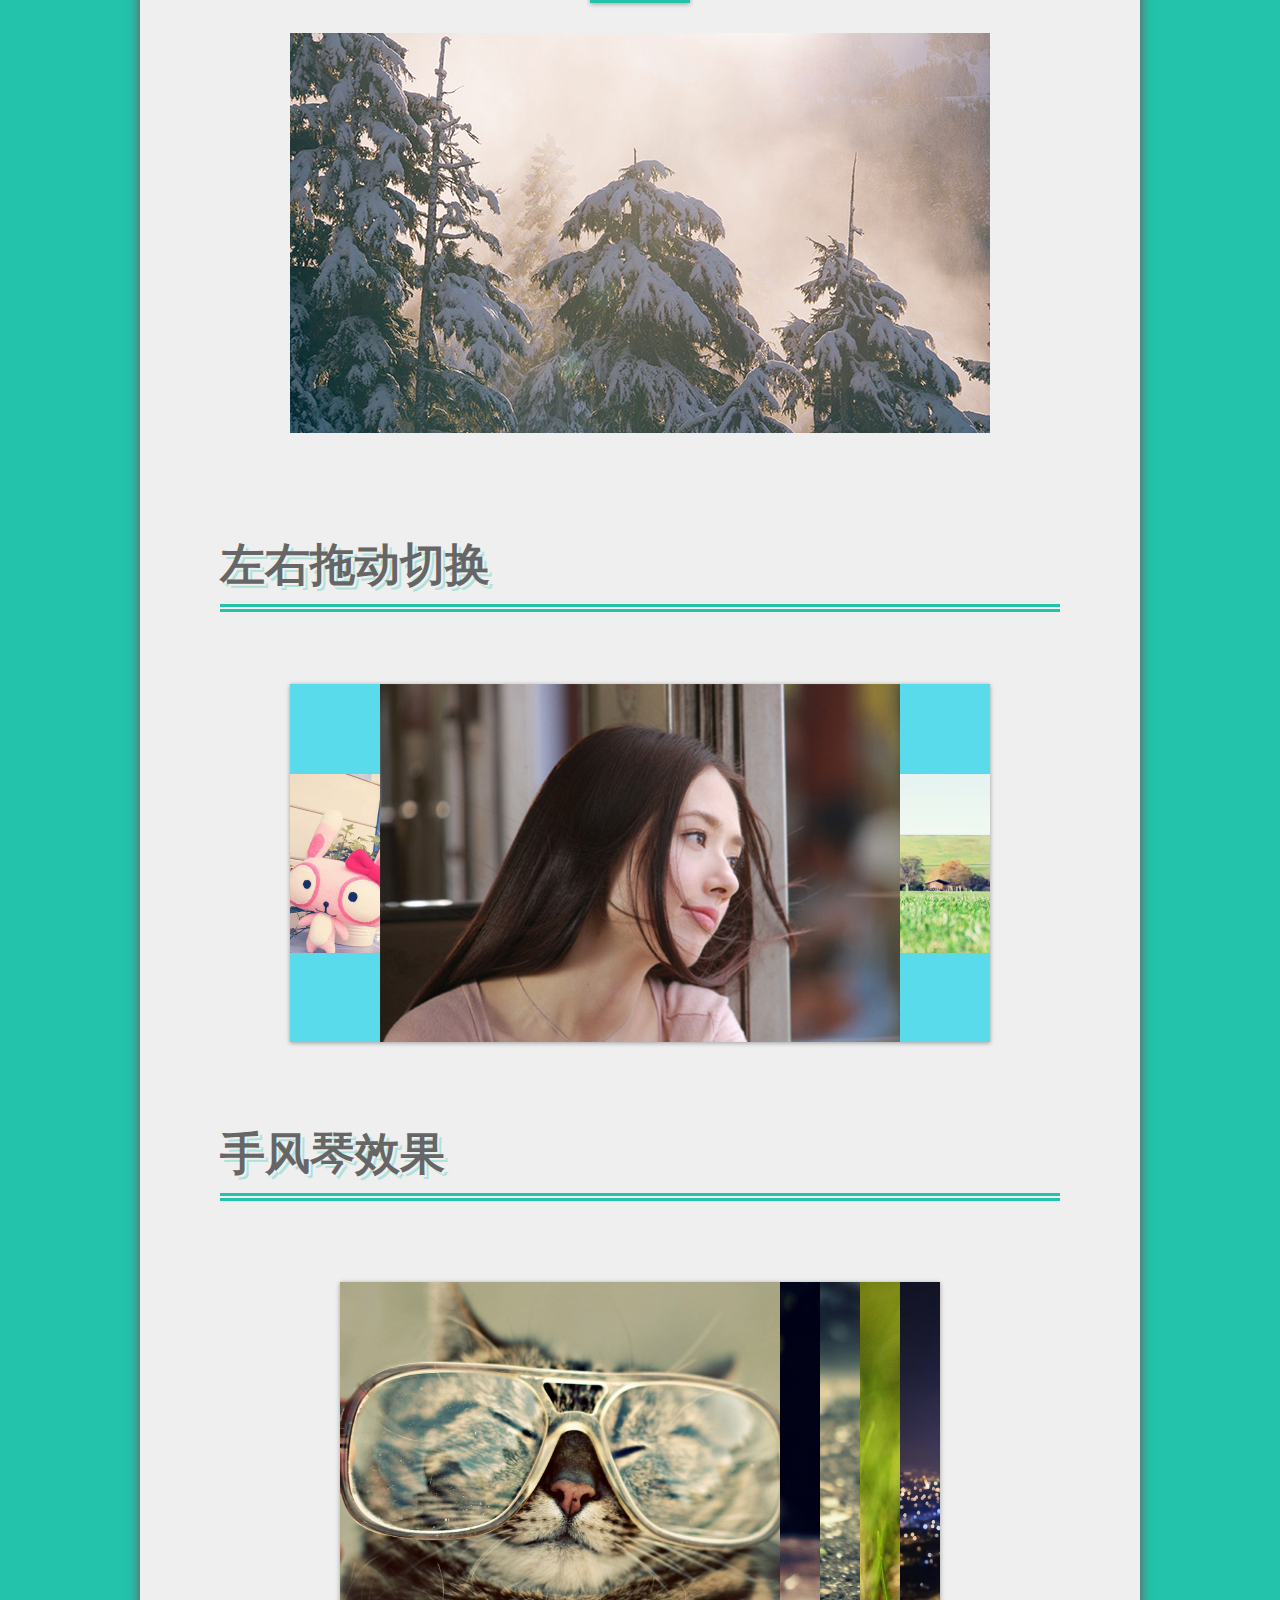
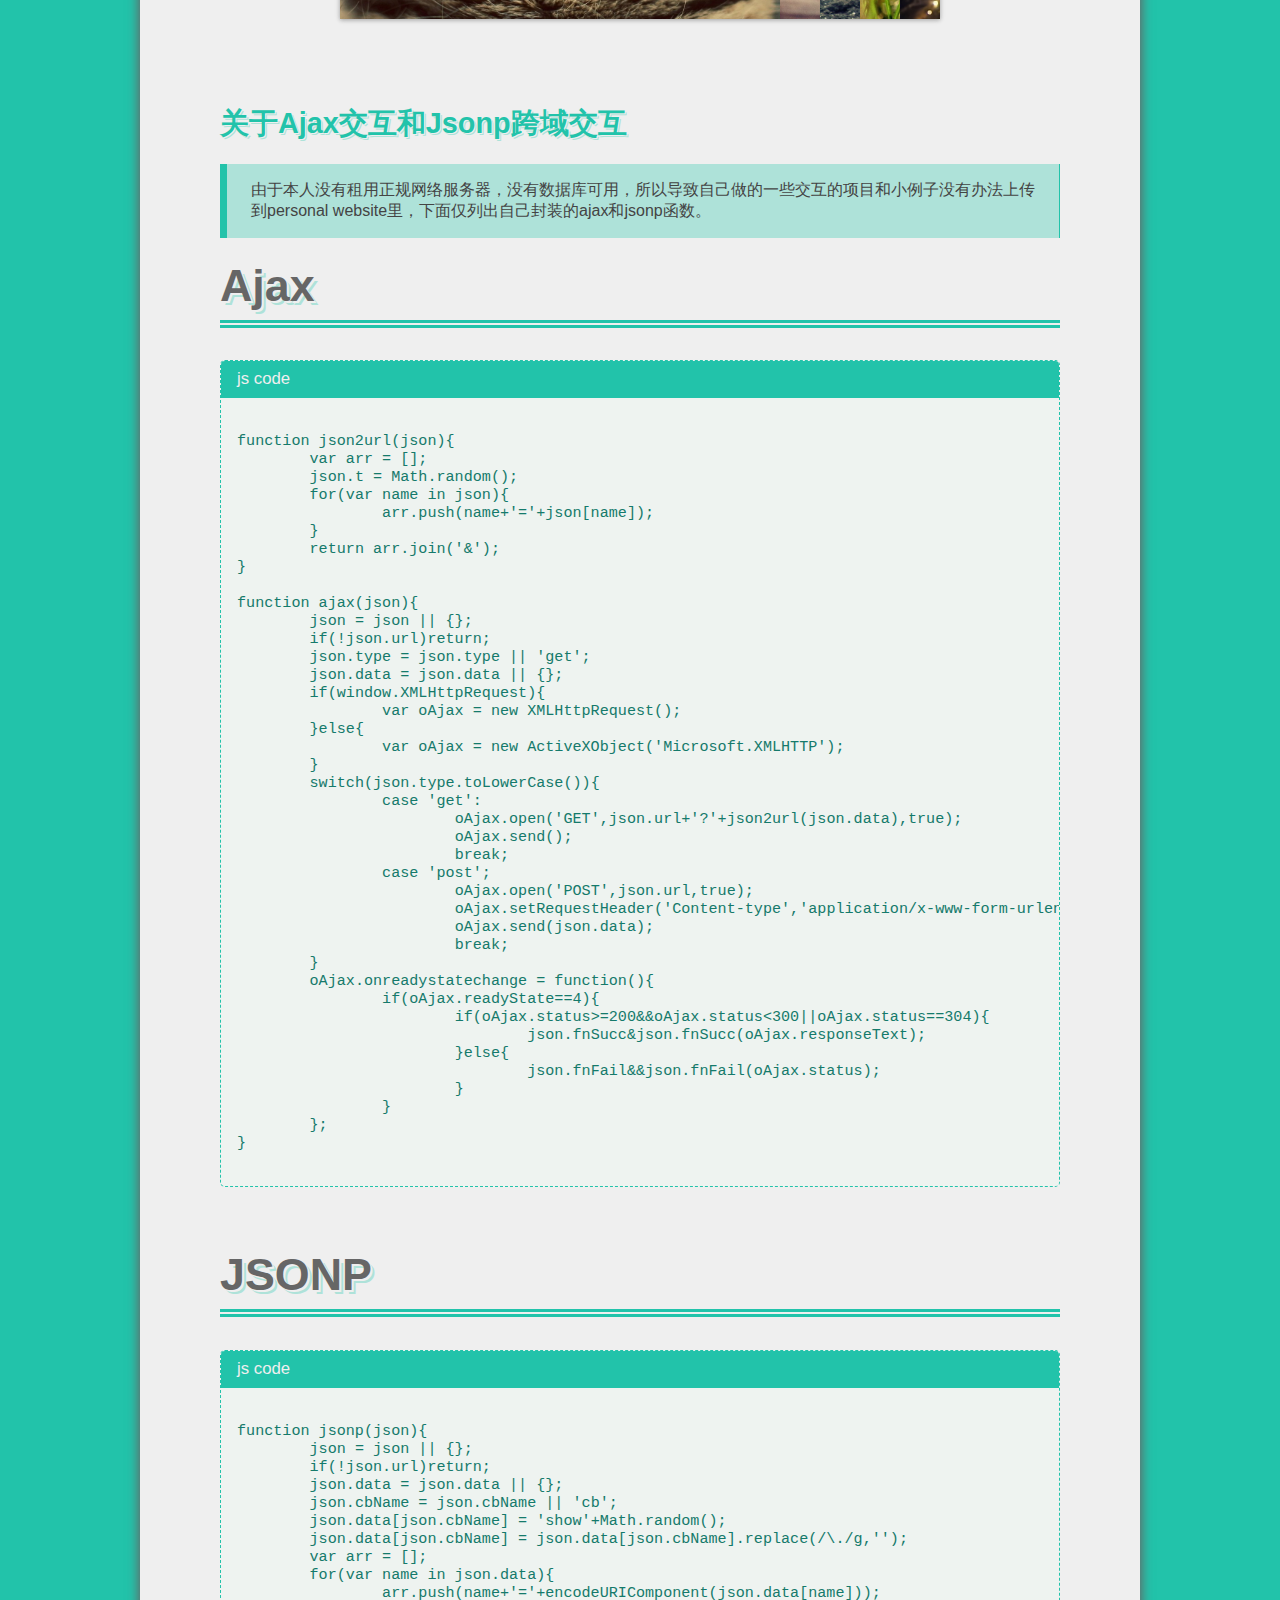
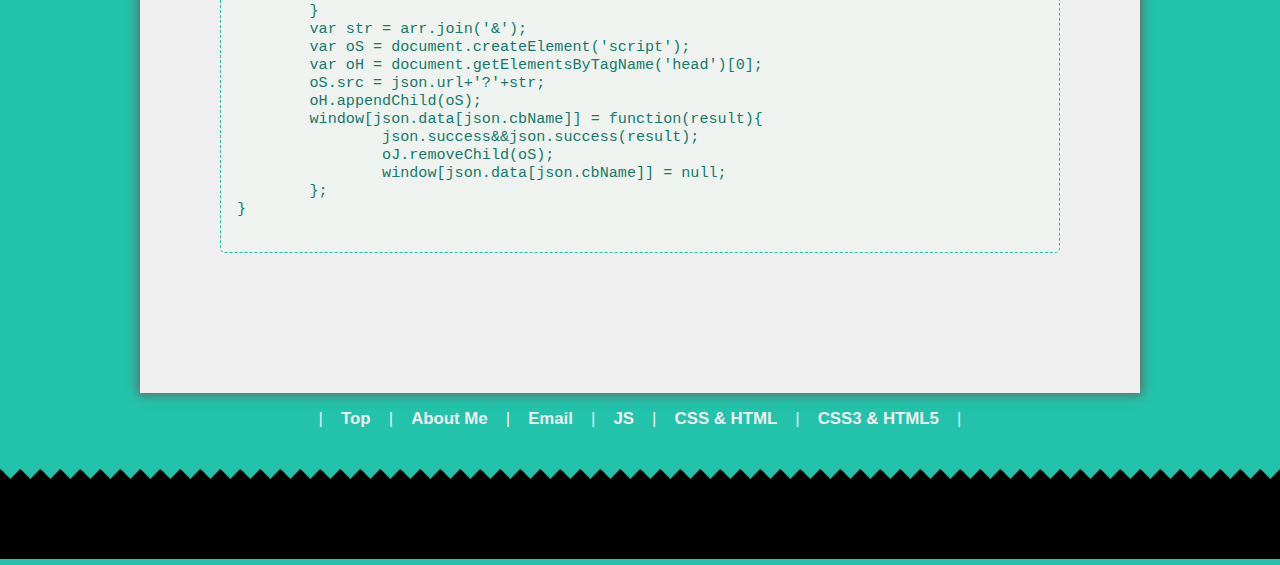
<file: myworks-js.html>
<!DOCTYPE html>
<html lang="en">
<head>
	<meta charset="UTF-8">
	<title>姚炎琳</title>
	<link rel="stylesheet" href="css/myworks.css" />
	<script src="js/common.js"></script>
	<script src="js/move.js"></script>
	<script src="js/myworks.js"></script>
</head>
<body>
	<header>
		<ul id="clock">
			<li><img src="img/num.png" /></li>
			<li><img src="img/num.png" /></li>
		    <li class="dotdot"></li>
			<li><img src="img/num.png" /></li>
			<li><img src="img/num.png" /></li>
		    <li class="dotdot"></li>
			<li><img src="img/num.png" /></li>
			<li><img src="img/num.png" /></li>
		</ul>
		<div class="nav">
			<ul>
				<li><a href="index.html"></a></li>
				<li><a href="index.html"></a></li>
				<li><a href="index.html"></a></li>
			</ul>
		</div>
		<div class="point">Javascript</div>
		<div class="hd-bot"></div>
	</header>
	<div class="content">
		<div class="container page cn">
			<!-- Mac Dock -->
			<section class="main-tit">
				<h2 class="subtitle">原生Javascript应用</h2>
				<h2 class="subtitle"><a href="index.html">首页</a></h2>
				<h2 class="subtitle"><a href="credit.html">联系我</a></h2>
				<h2 class="subtitle"><a href="myworks-css.html">CSS & HTML作品页</a></h2>
				<h2 class="subtitle"><a href="myworks-h5.html">CSS3 & HTML5作品页</a></h2>
				<div class="pageTitle">Mac Dock</div>
			</section>
			<section id="dock">
				<div id="dock-box">
					<img src="img/dock/1.png" width="64" />
					<img src="img/dock/2.png" width="64" />
					<img src="img/dock/3.png" width="64" />
					<img src="img/dock/4.png" width="64" />
					<img src="img/dock/5.png" width="64" />
				</div>
			</section>
			<section class="main-tit">
				<div class="pageTitle">无缝滚动</div>
			</section>
			<!-- 无缝滚动 -->
			<section id="scroll1">
				<ul>
			    	<li><img src="img/z1.jpg" /></li>
			    	<li><img src="img/z2.jpg" /></li>
			    	<li><img src="img/z3.jpg" /></li>
			    	<li><img src="img/z4.jpg" /></li>
			    </ul>
			    <ol>
			    	<li class="on">0</li>
			    	<li>1</li>
			    	<li>2</li>
			    	<li>3</li>
			    	<li>4</li>
			    </ol>
				<a href="javascript:;" class="prev"><</a>
			    <a href="javascript:;" class="next">></a>
			</section>
			<!-- 照片墙 -->
			<section class="main-tit">
				<div class="pageTitle">照片墙</div>
			</section>
			<section id="picwall">
				<button class="c-button" type="button">
				  <div class="c-ripple js-ripple">
				    <span class="c-ripple__circle"></span>
				  </div>
				  change
				</button>
				<ul>
					<li><img src="img/cat/1.jpg" /></li>
					<li><img src="img/cat/2.jpg" /></li>
					<li><img src="img/cat/3.jpg" /></li>
					<li><img src="img/cat/4.jpg" /></li>
					<li><img src="img/cat/5.jpg" /></li>
					<li><img src="img/cat/6.jpg" /></li>
					<li><img src="img/cat/7.jpg" /></li>
					<li><img src="img/cat/8.jpg" /></li>
					<li><img src="img/cat/9.jpg" /></li>
				</ul>
			</section>
			<!-- 分块运动 -->
			<section class="main-tit">
				<div class="pageTitle">分块运动</div>
			</section>
			<section class="splitblock">
				<button class="c-button" type="button" id="btn1">
				  <div class="c-ripple js-ripple">
				    <span class="c-ripple__circle"></span>
				  </div>
				  切换
				</button>
				<div class="box">
				</div>
			</section>
			<!-- show-bar -->
			<section class="main-tit">
				<div class="pageTitle">左右拖动切换</div>
			</section>
			<section id="showbar">
				<ul>
			    	<li><img src="img/showbar/1.jpg" /></li>
			    	<li><img src="img/showbar/2.jpg" /></li>
			    	<li><img src="img/showbar/3.jpg" /></li>
			    	<li><img src="img/showbar/4.jpg" /></li>
			    	<li><img src="img/showbar/5.jpg" /></li>
			    	<li><img src="img/showbar/6.jpg" /></li>
			    	<li><img src="img/showbar/7.jpg" /></li>
			    	<li><img src="img/showbar/8.jpg" /></li>
			    </ul>   
			</section>
			<!-- 手风琴 -->
			<section class="main-tit">
				<div class="pageTitle">手风琴效果</div>
			</section>
			<section id="accordion">
				<ul>
			    	<li><img src="img/accordion/1.jpg" width="600"></li>
			        <li><img src="img/accordion/2.jpg" width="600"></li>
			        <li><img src="img/accordion/3.jpg" width="600"></li>
			        <li><img src="img/accordion/4.jpg" width="600"></li>
			        <li><img src="img/accordion/5.jpg" width="600"></li>
			    </ul>
			</section>
			<section class="main-tit">
				<h2 class="subtitle">关于Ajax交互和Jsonp跨域交互</h2>
				<blockquote><p>由于本人没有租用正规网络服务器，没有数据库可用，所以导致自己做的一些交互的项目和小例子没有办法上传到personal website里，下面仅列出自己封装的ajax和jsonp函数。</p></blockquote>
				<div class="pageTitle">Ajax</div>
				<div class="highlight">
					<pre>
						<code class="language-js" data-lang="js">
function json2url(json){
	var arr = [];
	json.t = Math.random();
	for(var name in json){
		arr.push(name+'='+json[name]);
	}
	return arr.join('&');
}

function ajax(json){
	json = json || {};
	if(!json.url)return;
	json.type = json.type || 'get';
	json.data = json.data || {};
	if(window.XMLHttpRequest){
		var oAjax = new XMLHttpRequest();
	}else{
		var oAjax = new ActiveXObject('Microsoft.XMLHTTP');
	}
	switch(json.type.toLowerCase()){
		case 'get':
			oAjax.open('GET',json.url+'?'+json2url(json.data),true);
			oAjax.send();
			break;
		case 'post';
			oAjax.open('POST',json.url,true);
			oAjax.setRequestHeader('Content-type','application/x-www-form-urlencoded');
			oAjax.send(json.data);
			break;
	}
	oAjax.onreadystatechange = function(){
		if(oAjax.readyState==4){
			if(oAjax.status>=200&&oAjax.status<300||oAjax.status==304){
				json.fnSucc&json.fnSucc(oAjax.responseText);
			}else{
				json.fnFail&&json.fnFail(oAjax.status);
			}
		}
	};
}
						</code>
					</pre>
				</div>
				<div class="pageTitle">JSONP</div>
				<div class="highlight">
					<pre>
						<code class="language-js" data-lang="js">
function jsonp(json){
	json = json || {};
	if(!json.url)return;
	json.data = json.data || {};
	json.cbName = json.cbName || 'cb';
	json.data[json.cbName] = 'show'+Math.random();
	json.data[json.cbName] = json.data[json.cbName].replace(/\./g,'');
	var arr = [];
	for(var name in json.data){
		arr.push(name+'='+encodeURIComponent(json.data[name]));
	}
	var str = arr.join('&');
	var oS = document.createElement('script');
	var oH = document.getElementsByTagName('head')[0];
	oS.src = json.url+'?'+str;
	oH.appendChild(oS);
	window[json.data[json.cbName]] = function(result){
		json.success&&json.success(result);
		oJ.removeChild(oS);
		window[json.data[json.cbName]] = null;
	};
}
						</code>
					</pre>
				</div>
			</section>
		</div>
	</div>
	<div id="footer-nav">
        | <a href="#" class="toptop">Top</a> | 
        <a href="credit.html">About Me</a> |
        <a href="yanlinyao1019@163.com" target="_blank">Email</a> |
        <a href="myworks-js.html">JS</a> |
        <a href="myworks-css.html">CSS & HTML</a> | 
        <a href="myworks-h5.html">CSS3 & HTML5</a> |
    </div>
	<footer>
		<div id="footerImg"></div>
	</footer>
	<div id="scrollTop" >
		<span class="level2"></span>
		<span class="level3"></span>
		<span class="level4"></span>
	</div>
</body>
</html>
</file>
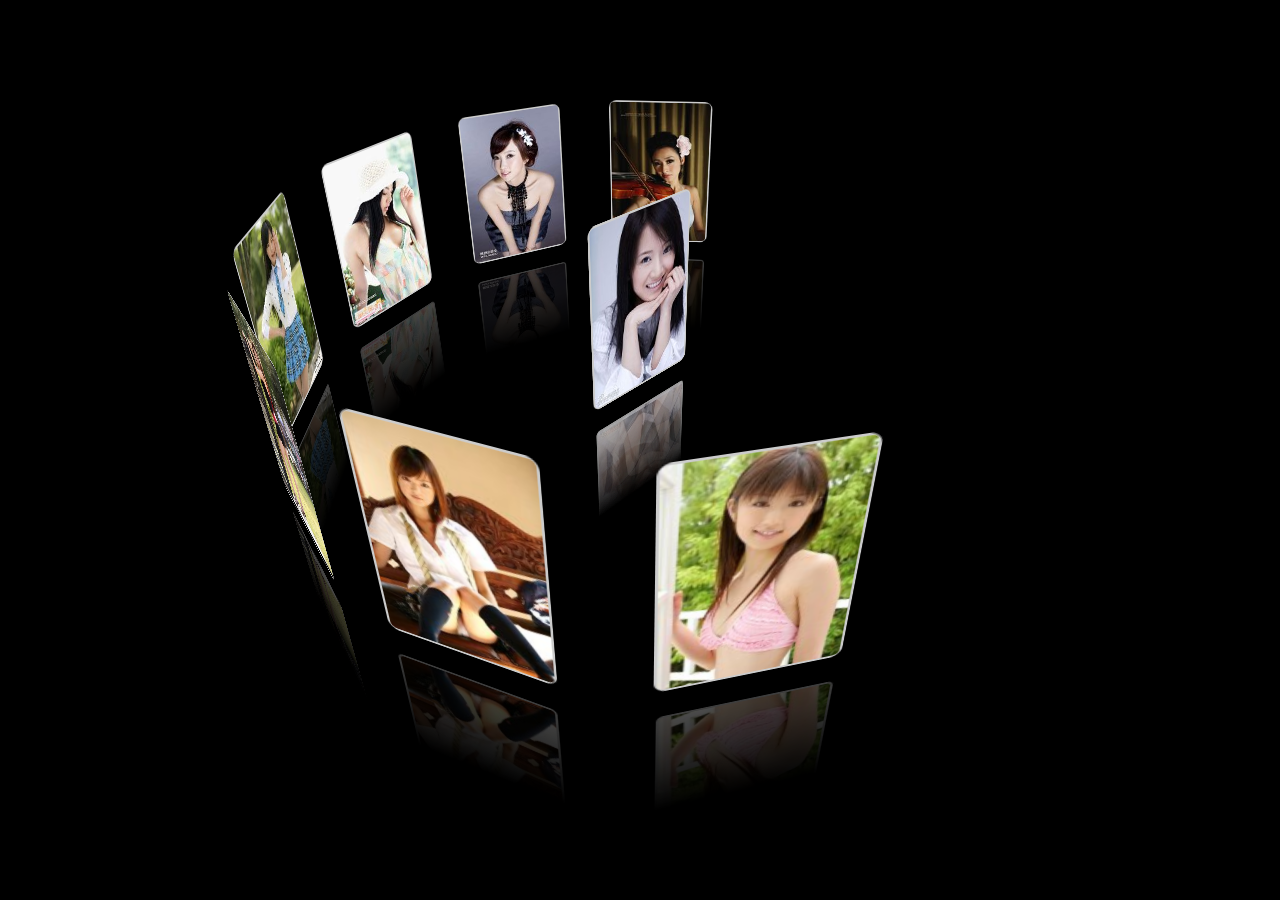
<file: frame/circle-3D.html>
<!DOCTYPE html>
<html lang="en">
<head>
	<meta charset="UTF-8">
	<title>circle-3D</title>
	<style>
	* {
		margin: 0;
		padding: 0;
		list-style: none;
	}
	body {
		background: #000;
	}
	ul {
		width: 133px;
		height: 200px;
		margin: 200px auto;
		position: relative;
		left: 0;
		top: 0;
		-webkit-transform-style: preserve-3d;
		-moz-transform-style: preserve-3d;
		-ms-transform-style: preserve-3d;
		transform-style: preserve-3d;
		-webkit-transform: perspective(800px) rotateX(-30deg) rotateY(45deg);
		-ms-transform: perspective(800px) rotateX(-30deg) rotateY(45deg);
		-o-transform: perspective(800px) rotateX(-30deg) rotateY(45deg);
		transform: perspective(800px) rotateX(-30deg) rotateY(45deg);
	}
	li {
		position: absolute;
		left: 0;
		top: 0;
		box-sizing: border-box;
		border: 2px solid #ccc;
		border-radius: 10px;
	}
	li img {
		border-radius: 5px;
		display: block;
	}
	li div span {
		content: '';
		display: block;
		position: absolute;
		left: 0;
		top: 230px;
		width: 133px;
		height: 200px;
		background: #fff;
		-webkit-transform: scale(1,-1);
		-ms-transform: scale(1,-1);
		-o-transform: scale(1,-1);
		transform: scale(1,-1);
		-webkit-mask: -webkit-linear-gradient(rgba(0,0,0,0) 40%,rgba(0,0,0,1));
		mask: -moz-linear-gradient(rgba(0,0,0,0) 40%,rgba(0,0,0,1));
		opacity: 0.3;
		border-radius: 5px;
		display: block;
		box-sizing: border-box;
		border: 2px solid #ccc;
	}
	</style>
	<script>
	'use strict';
	window.onload = function(){
		var oUl = document.body.children[0];
		var aLi = oUl.children;
		var aImg = oUl.getElementsByTagName('img');
		var aSpan = oUl.getElementsByTagName('span');
		for(var i=0;i<aLi.length;i++){
			aLi[i].style.WebkitTransition = '1s all ease';
			aLi[i].style.MozTransition = '1s all ease';
			aLi[i].style.msTransition = '1s all ease';
			aLi[i].style.transition = '1s all ease';
			(function(index){
				aSpan[i].style.background = 'url(img/'+(i+1)+'.jpg)';
				setTimeout(function(){
					aLi[index].style.WebkitTransform = 'rotateY('+index*360/aLi.length+'deg) translateZ(350px)';
					aLi[index].style.MozTransform = 'rotateY('+index*360/aLi.length+'deg) translateZ(350px)';
					aLi[index].style.msTransform = 'rotateY('+index*360/aLi.length+'deg) translateZ(350px)';
					aLi[index].style.transform = 'rotateY('+index*360/aLi.length+'deg) translateZ(350px)';
				},100*(aLi.length-index));
			})(i);
		}
		var degX = -30;
		var degY = 45;
		var left = false;
		var right = false;
		var top = false;
		var bottom = false;
		var iSpeedX = -30;
		var iSpeedY = 45;
		var lastX = -30;
		var lastY = 45;
		var timer = null;
		setInterval(function(){
			if(left){
				degY -= 3;
				oUl.style.WebkitTransform = 'perspective(800px) rotateX('+degX+'deg) rotateY('+degY+'deg)';
				oUl.style.MozTransform = 'perspective(800px) rotateX('+degX+'deg) rotateY('+degY+'deg)';
				oUl.style.msTransform = 'perspective(800px) rotateX('+degX+'deg) rotateY('+degY+'deg)';
				oUl.style.transform = 'perspective(800px) rotateX('+degX+'deg) rotateY('+degY+'deg)';
			}
			if(right){				
				degY += 3;
				oUl.style.WebkitTransform = 'perspective(800px) rotateX('+degX+'deg) rotateY('+degY+'deg)';
				oUl.style.MozTransform = 'perspective(800px) rotateX('+degX+'deg) rotateY('+degY+'deg)';
				oUl.style.msTransform = 'perspective(800px) rotateX('+degX+'deg) rotateY('+degY+'deg)';
				oUl.style.transform = 'perspective(800px) rotateX('+degX+'deg) rotateY('+degY+'deg)';
			}
			if(top){
				degX += 3;
				oUl.style.WebkitTransform = 'perspective(800px) rotateX('+degX+'deg) rotateY('+degY+'deg)';
				oUl.style.MozTransform = 'perspective(800px) rotateX('+degX+'deg) rotateY('+degY+'deg)';
				oUl.style.msTransform = 'perspective(800px) rotateX('+degX+'deg) rotateY('+degY+'deg)';
				oUl.style.transform = 'perspective(800px) rotateX('+degX+'deg) rotateY('+degY+'deg)';
			}
			if(bottom){
				degX -= 3;
				oUl.style.WebkitTransform = 'perspective(800px) rotateX('+degX+'deg) rotateY('+degY+'deg)';
				oUl.style.MozTransform = 'perspective(800px) rotateX('+degX+'deg) rotateY('+degY+'deg)';
				oUl.style.msTransform = 'perspective(800px) rotateX('+degX+'deg) rotateY('+degY+'deg)';
				oUl.style.transform = 'perspective(800px) rotateX('+degX+'deg) rotateY('+degY+'deg)';
			}
		},30);
		document.onkeydown = function(ev){
			if(ev.keyCode==37){
				left = true;
			}
			if(ev.keyCode==38){
				top = true;
			}
			if(ev.keyCode==39){
				right = true;
			}
			if(ev.keyCode==40){
				bottom = true;
			}
		};
		document.onkeyup = function(ev){
			if(ev.keyCode==37){
				left = false;
			}
			if(ev.keyCode==38){
				top = false;
			}
			if(ev.keyCode==39){
				right = false;
			}
			if(ev.keyCode==40){
				bottom = false;
			}
		};
		document.onmousedown = function(ev){
			iSpeedX = degX;
			iSpeedY = degY;
			lastX = degX;
			lastY = degY;
			console.log(iSpeedX+'---'+iSpeedY);
			clearInterval(timer);
			var oldX = ev.clientX/5-degY;
			var oldY = ev.clientY/5+degX;
			document.onmousemove = function(ev){
				var disX = ev.clientX/5-oldX;
				var disY = ev.clientY/5-oldY;
				degX = (-disY);
				degY = disX;
				oUl.style.WebkitTransform = 'perspective(800px) rotateX('+degX+'deg) rotateY('+degY+'deg)';
				oUl.style.MozTransform = 'perspective(800px) rotateX('+degX+'deg) rotateY('+degY+'deg)';
				oUl.style.msTransform = 'perspective(800px) rotateX('+degX+'deg) rotateY('+degY+'deg)';
				oUl.style.transform = 'perspective(800px) rotateX('+degX+'deg) rotateY('+degY+'deg)';
				iSpeedX = (degX-lastX)*2;
				iSpeedY = (degY-lastY)*2;
				lastX = degX;
				lastY = degY;
			};
			document.onmouseup = function(){
				console.log(iSpeedX+'---'+iSpeedY);
				document.onmousemove = null;
				document.onmouseup = null;
				clearInterval(timer);
				timer = setInterval(function(){
					degX += iSpeedX;
					degY += iSpeedY;
					iSpeedX *= 0.95;
					iSpeedY *= 0.95;
					if(Math.abs(iSpeedX)<1){
						iSpeedX=0;
					}
					if(Math.abs(iSpeedY)<1){
						iSpeedY=0;
					}
					if(iSpeedX==0&&iSpeedY==0){
						clearInterval(timer);
					}
					oUl.style.WebkitTransform = 'perspective(800px) rotateX('+degX+'deg) rotateY('+degY+'deg)';
					oUl.style.MozTransform = 'perspective(800px) rotateX('+degX+'deg) rotateY('+degY+'deg)';
					oUl.style.msTransform = 'perspective(800px) rotateX('+degX+'deg) rotateY('+degY+'deg)';
					oUl.style.transform = 'perspective(800px) rotateX('+degX+'deg) rotateY('+degY+'deg)';
				},30);
			};
			return false;
		};
	};
	</script>
</head>
<body>
	<ul>
		<li><div><img src="img/1.jpg" /><span></span></div></li>
		<li><div><img src="img/2.jpg" /><span></span></div></li>
		<li><div><img src="img/3.jpg" /><span></span></div></li>
		<li><div><img src="img/4.jpg" /><span></span></div></li>
		<li><div><img src="img/5.jpg" /><span></span></div></li>
		<li><div><img src="img/6.jpg" /><span></span></div></li>
		<li><div><img src="img/7.jpg" /><span></span></div></li>
		<li><div><img src="img/8.jpg" /><span></span></div></li>
		<li><div><img src="img/9.jpg" /><span></span></div></li>
		<li><div><img src="img/10.jpg" /><span></span></div></li>
		<li><div><img src="img/11.jpg" /><span></span></div></li>
	</ul>
</body>
</html>
</file>
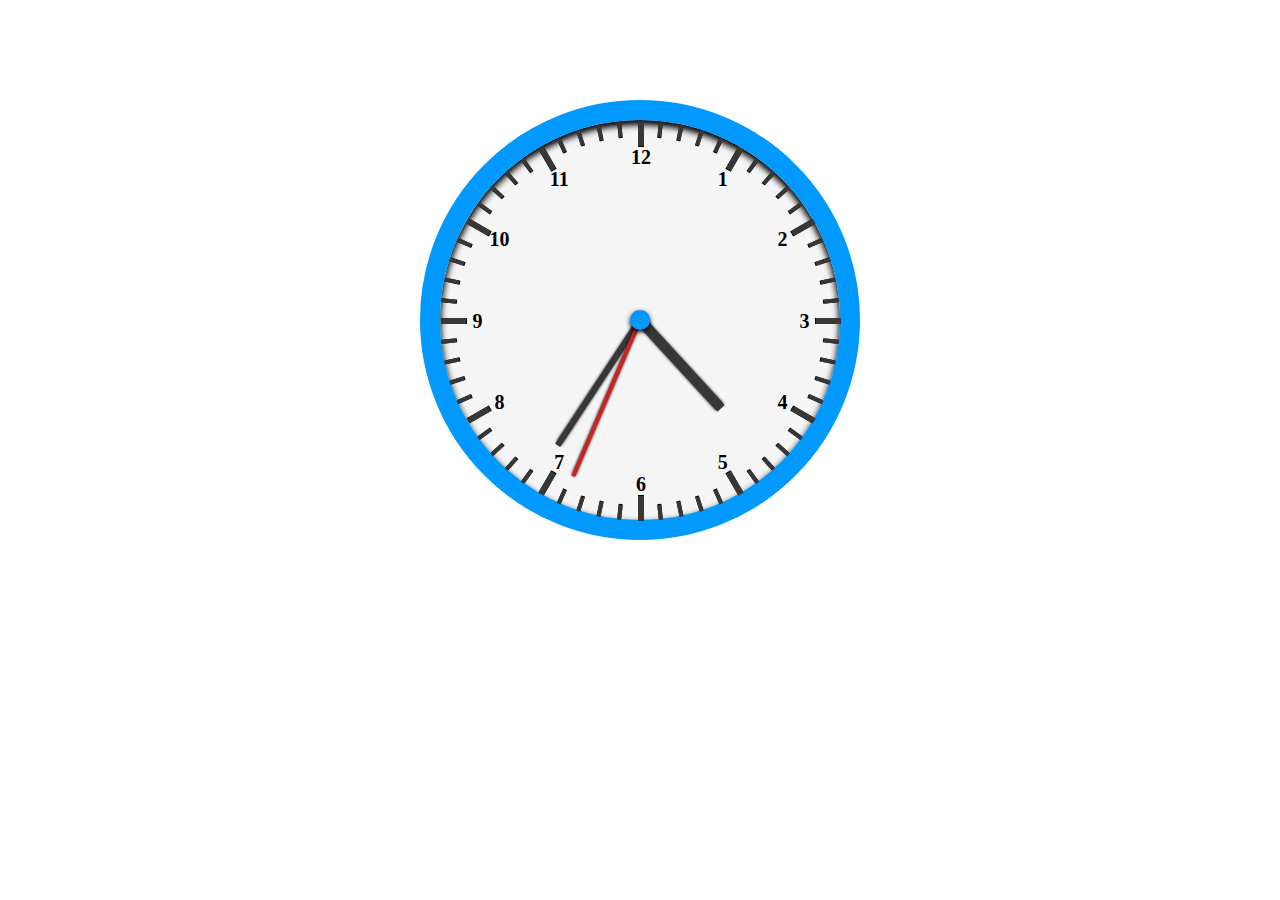
<file: frame/clock.html>
<!DOCTYPE html>
<html lang="en">
<head>
	<meta charset="UTF-8">
	<title>时钟</title>
	<style>
	#box {
		width: 400px;
		height: 400px;
		border: 20px solid #09f;
		border-radius: 50%;
		box-shadow: inset 0 4px 6px 1px #000;
		position: relative;
		margin: 100px auto;
		background: #F5F5F5;
	}
	#box .cir {
		width: 20px;
		height: 20px;
		border-radius: 50%;
		background: #09f;
		position: absolute;
		left: 50%;
		top: 50%;
		margin-left: -10px;
		margin-top: -10px;
		box-shadow: 0 2px 5px #000;
	}
	#box .hour {
		width: 10px;
		height: 120px;
		background: #373737;
		position: absolute;
		left: 50%;
		margin-left: -5px;
		top: 80px;
		box-shadow: 0 2px 3px #000;
		-webkit-transform-origin: center 120px;
		-moz-transform-origin: center 120px;
		-ms-transform-origin: center 120px;
		transform-origin: center 120px;
	}
	#box .min {
		width: 6px;
		height: 150px;
		background: #373737;
		position: absolute;
		left: 50%;
		margin-left: -3px;
		top: 50px;
		box-shadow: 0 2px 3px #000;
		-webkit-transform-origin: center 150px;
		-moz-transform-origin: center 150px;
		-ms-transform-origin: center 150px;
		transform-origin: center 150px;
	}
	#box .sec {
		width: 4px;
		height: 170px;
		background: #CB2222;
		position: absolute;
		left: 50%;
		margin-left: -2px;
		top: 30px;
		box-shadow: 0 1px 3px #000;
		-webkit-transform-origin: center 170px;
		-moz-transform-origin: center 170px;
		-ms-transform-origin: center 170px;
		transform-origin: center 170px;
		z-index: 10px;
	}
	.ruler {
		width: 4px;
		height: 15px;
		background: #373737;
		position: absolute;
		left: 50%;
		top: 1px;
		margin-left: -2px;
		box-shadow: 0 1px 0 black;
		-webkit-transform-origin: center 200px;
		-moz-transform-origin: center 200px;
		-ms-transform-origin: center 200px;
		transform-origin: center 200px;
	}
	strong {
		position: absolute;
		top: 25px;
		font-size: 20px;
		font-family: 'Microsoft Yahei';
		width: 30px;
		text-align: center;
		left: 50%;
		margin-left: -15px;
	}
	</style>
	<script>
	'use strict';
	window.onload = function(){
		var oBox = document.querySelector('#box');
		var oHour = oBox.children[0];
		var oMin = oBox.children[1];
		var oSec = oBox.children[2];
		for(var i=0;i<60;i++){
			var oS = document.createElement('span');
			oS.className = 'ruler';
			oBox.appendChild(oS);
			oS.style.WebkitTransform = 'rotate('+i*6+'deg)';
			oS.style.MozTransform = 'rotate('+i*6+'deg)';
			oS.style.transform = 'rotate('+i*6+'deg)';
			if(i%5==0){
				oS.style.height = '25px';
				oS.style.width = '6px';
				var oNum = document.createElement('strong');
				oNum.innerHTML = i/5;
				if(i==0)oNum.innerHTML = 12;
				oS.appendChild(oNum);
				oNum.style.WebkitTransform = 'rotate('+i*-6+'deg)';
				oNum.style.MozTransform = 'rotate('+i*-6+'deg)';
				oNum.style.transform = 'rotate('+i*-6+'deg)';
			}
		}
		tick();
		function tick(){
			var oDate = new Date();
			oHour.style.WebkitTransform = 'rotate('+(oDate.getHours()+oDate.getMinutes()/60)*360/12+'deg)';
			oMin.style.WebkitTransform = 'rotate('+(oDate.getMinutes()+oDate.getSeconds()/60)*360/60+'deg)';
			oSec.style.WebkitTransform = 'rotate('+(oDate.getSeconds())*360/60+'deg)';
			oHour.style.MozkitTransform = 'rotate('+(oDate.getHours()+oDate.getMinutes()/60)*360/12+'deg)';
			oMin.style.MozkitTransform = 'rotate('+(oDate.getMinutes()+oDate.getSeconds()/60)*360/60+'deg)';
			oSec.style.MozkitTransform = 'rotate('+(oDate.getSeconds())*360/60+'deg)';
			oHour.style.msTransform = 'rotate('+(oDate.getHours()+oDate.getMinutes()/60)*360/12+'deg)';
			oMin.style.msTransform = 'rotate('+(oDate.getMinutes()+oDate.getSeconds()/60)*360/60+'deg)';
			oSec.style.msTransform = 'rotate('+(oDate.getSeconds())*360/60+'deg)';
			oHour.style.transform = 'rotate('+(oDate.getHours()+oDate.getMinutes()/60)*360/12+'deg)';
			oMin.style.transform = 'rotate('+(oDate.getMinutes()+oDate.getSeconds()/60)*360/60+'deg)';
			oSec.style.transform = 'rotate('+(oDate.getSeconds()+oDate.getMilliseconds()/1000)*360/60+'deg)';
		}
		setInterval(tick,10);
	};
	</script>
</head>
<body>
	<div id="box">
		<div class="hour"></div>
		<div class="min"></div>
		<div class="sec"></div>
		<div class="cir"></div>
	</div>
</body>
</html>
</file>
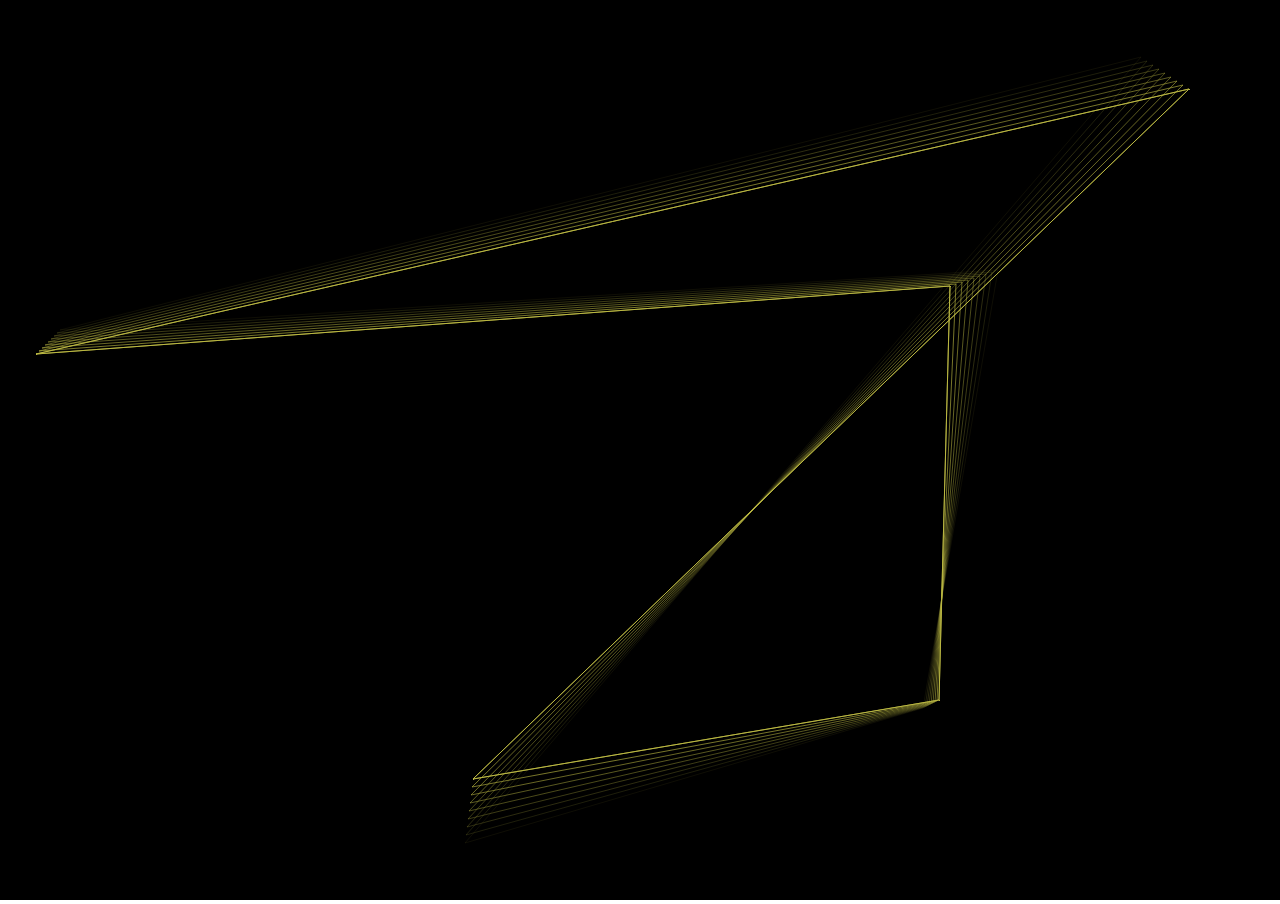
<file: frame/screenProtector.html>
<!DOCTYPE html>
<html lang="en">
<head>
	<meta charset="UTF-8">
	<title>screenProtector</title>
	<style>
	* {
		margin: 0;
		padding: 0;
	}
	body {
		overflow: hidden;
	}
	canvas {
		background: #000;
	}
	</style>
	<script>
	'use strict';
	function rnd(n,m){
		return parseInt(n+Math.random()*(m-n));
	}
	window.onload = function(){
		var oC = document.getElementById('c1');
		var gc = oC.getContext('2d');
		var winW = document.documentElement.clientWidth;
		var winH = document.documentElement.clientHeight;
		oC.width = winW;
		oC.height = winH;
		var N = 5;
		var len = 10;
		var oldPos = [];
		var r = rnd(0,256);
		var color = {
			r: rnd(0,256),
			g: rnd(0,256),
			b: rnd(0,256)
		};
		var timerR = null;
		var timerG = null;
		var timerB = null;
		moveR(color.r);
		moveG(color.g);
		moveB(color.b);
		//创建随机点
		var aPoint = [];
		for(var i=0;i<N;i++){
			aPoint.push({
				x: rnd(0,winW),
				y: rnd(0,winH),
				speedX: rnd(-10,10),
				speedY: rnd(-10,10)
			});
		}
		setInterval(function(){
			//console.log(color.r+','+color.g+','+color.b);
			gc.clearRect(0,0,winW,winH);
			var arr = [];
			for(var i=0;i<N;i++){
				aPoint[i].x += aPoint[i].speedX;
				aPoint[i].y += aPoint[i].speedY;
				if(aPoint[i].x<0||aPoint[i].x>winW){
					aPoint[i].speedX *= -1;
				}
				if(aPoint[i].y<0||aPoint[i].y>winH){
					aPoint[i].speedY *= -1;
				}
				drawPoint(aPoint[i]);
				arr.push({
					x: aPoint[i].x,
					y: aPoint[i].y
				});
			}
			//存旧点
			oldPos.push(arr);
			while(oldPos.length>len)oldPos.shift();
			//画主线
			gc.beginPath();
			gc.strokeStyle = 'rgb('+color.r+','+color.g+','+color.b+')';
			gc.moveTo(aPoint[0].x,aPoint[0].y);
			for(var i=1;i<N;i++){
				gc.lineTo(aPoint[i].x,aPoint[i].y);
			}
			gc.closePath();
			gc.stroke();
			//画旧线
			for(var i=0;i<oldPos.length;i++){
				gc.beginPath();
				var opacity = i/oldPos.length*0.8;
				gc.strokeStyle = 'rgba('+color.r+','+color.g+','+color.b+','+opacity+')';
				gc.moveTo(oldPos[i][0].x,oldPos[0].y);
				for(var j=0;j<N;j++){
					gc.lineTo(oldPos[i][j].x,oldPos[i][j].y);
				}
				gc.closePath();
				gc.stroke();
			}
		},16);
		function drawPoint(point){
			gc.beginPath();
			gc.fillStyle = 'rgb('+color.r+','+color.g+','+color.b+')';
			gc.fillRect(point.x,point.y,1,1);
			gc.closePath();
		}
		//测试颜色
		function moveR(start){
			//console.log('start---'+start);
			clearInterval(timerR);
			var iTarget = rnd(0,256);
			//console.log('iTarget---'+iTarget);
			var dis = iTarget-start;
			//console.log('dis---'+dis);
			var n = 0;
			//console.log('n---'+n);
			var cur = dis/Math.abs(dis);
			while(isNaN(cur)){
				cur = dis/Math.abs(dis);
			}
			//console.log('cur---'+cur);
			timerR = setInterval(function(){
				n++;
				start += cur;
				color.r = start;
				if(start==255){
					cur *= -1;
				}
				if(start==0){
					cur *= -1;
				}
				if(n==Math.abs(dis)){
					//alert(1);
					clearInterval(timerR);
					moveR(start);
				}
			},100);
		}
		function moveG(start){
			//console.log('start---'+start);
			clearInterval(timerG);
			var iTarget = rnd(0,256);
			//console.log('iTarget---'+iTarget);
			var dis = iTarget-start;
			//console.log('dis---'+dis);
			var n = 0;
			//console.log('n---'+n);
			var cur = dis/Math.abs(dis);
			while(isNaN(cur)){
				cur = dis/Math.abs(dis);
			}
			//console.log('cur---'+cur);
			timerG = setInterval(function(){
				n++;
				start += cur;
				color.g = start;
				if(start==255){
					cur *= -1;
				}
				if(start==0){
					cur *= -1;
				}
				if(n==Math.abs(dis)){
					//alert(1);
					clearInterval(timerG);
					moveG(start);
				}
			},100);
		}
		function moveB(start){
			//console.log('start---'+start);
			clearInterval(timerB);
			var iTarget = rnd(0,256);
			//console.log('iTarget---'+iTarget);
			var dis = iTarget-start;
			//console.log('dis---'+dis);
			var n = 0;
			//console.log('n---'+n);
			var cur = dis/Math.abs(dis);
			while(isNaN(cur)){
				cur = dis/Math.abs(dis);
			}
			//console.log('cur---'+cur);
			timerB = setInterval(function(){
				n++;
				start += cur;
				color.b = start;
				if(start==255){
					cur *= -1;
				}
				if(start==0){
					cur *= -1;
				}
				if(n==Math.abs(dis)){
					//alert(1);
					clearInterval(timerB);
					moveB(start);
				}
			},100);
		}
	};
	</script>
</head>
<body>
	<canvas id="c1"></canvas>
</body>
</html>
</file>
<file: css/home.css>
@font-face {
  font-family: Open Sans;
  src: url(../font/cJZKeOuBrn4kERxqtaUH3VtXRa8TVwTICgirnJhmVJw.woff2);
}
@font-face {
  font-family: Raleway-Regular;
  src: url(../font/Raleway-Regular.ttf);
}
* {
  margin: 0;
  padding: 0;
  list-style: none;
  font-family: "Open Sans", 'Microsoft Yahei', sans-serif;
}
.clearfix:after {
  content: '';
  display: block;
  clear: both;
}
a {
  text-decoration: none;
}
body{background:#c0c0c0;}
header .nav_wrap{
  max-width: 1550px;
  margin:0 auto;
  position: relative;
  padding: 7px 55px 7px 0;
}
header .nav{
  float: right;
  height: 40px;
}
header .nav li{
  float: left;
  margin-right: 30px;
}
header .nav a{
  display: block;
  line-height: 40px;
  font-weight: 700;
  color: #fff;
  font-size: 13px;
}
header .nav span{
  width: 0;
  height: 3px;
  display: block;
  background: rgba(255,255,255,0.2);
  -webkit-transition:width 0.15s linear 0s;
  -o-transition:width 0.15s linear 0s;
  transition: width 0.15s linear 0s;
}
header .nav li:hover span{
  width: 100%;
}
header .face{
  text-align: center;
  width: 240px;
  height: 240px;
  overflow: hidden;
  border:10px solid rgba(255,255,255,0.2);
  border-radius: 50%;
  box-shadow: 0 1px 6px rgba(0,0,0,0.12),0 1px 4px rgba(0,0,0,0.24);
  position: absolute;
  left: 50%;
  top: 50%;
  margin-left: -120px;
  margin-top: -280px;

}
header .face img{
  opacity: 0.8;
  width: 100%;
  height: 100%;
}
header h1{
  display: inline-block;
  padding-top: 60px;
  padding-bottom: 20px;
  border-bottom: 2px solid rgba(255,255,255,0.2);
  color: #fff;
  text-align: center;
  opacity: 1;
  transform: scale(1);
  transition: opacity 500ms,transform 500ms ease-in;
  font-weight: 300;
  position: absolute;
  left: 50%;
  top: 55%;
  margin-left: -264px;
  margin-top: -100px;
  letter-spacing: 5px;
}
header h1 span{
  font-size: 45px;
  font-weight: 500;
  -webkit-transition:0.2s all ease;
  -moz-transition: 0.2s all ease;
  -ms-transition: 0.2s all ease;
  -o-transition: 0.2s all ease;
  transition: 0.2s all ease;
  -webkit-transform: translateY(0);
  -moz-transform: translateY(0);
  -ms-transform: translateY(0);
  -o-transform: translateY(0);
  transform: translateY(0);
}
header h1 span:hover {
  -webkit-transform: translateY(-20px);
  -moz-transform: translateY(-20px);
  -ms-transform: translateY(-20px);
  -o-transform: translateY(-20px);
  transform: translateY(-20px);
} 
header .goto{
  position: absolute;
  left: 50%;
  top: 65%;
  margin-left: -80px;
  width: 160px;
  height: 60px;
  text-align: center;
  line-height: 60px;
  color: #fff;
  box-sizing: border-box;
  border:2px solid rgba(255,255,255,0.1);
  background: rgba(255,255,255,0.035);
}
header .goto.left{
  margin-left: -260px;
}
header .goto.right{
  margin-left: 100px;
}
header .goto span{
  width: 0;
  height: 0;
  opacity: 0;
  -webkit-transition: 0.5s all ease;
  -moz-transition: 0.5s all ease;
  -ms-transition: 0.5s all ease;
  -o-transition: 0.5s all ease;
  transition: 0.5s all ease;
}
header .goto .top{
  width: 50px;
  height: 2px;
  background: rgba(255,255,255,0.2);
  position: absolute;
  left: -200px;
  top: -2px;
}
header .goto .bottom {
  position: absolute;
  width: 50px;
  height: 2px;
  background: rgba(255, 255, 255, 0.2);
  right: -200px;
  bottom: -2px;
}
header .goto .left {
  position: absolute;
  width: 2px;
  height: 20px;
  background: rgba(255, 255, 255, 0.2);
  left: -2px;
  bottom: -150px;
}
header .goto .right {
  position: absolute;
  width: 2px;
  height: 20px;
  background: rgba(255, 255, 255, 0.2);
  right: -2px;
  top: -150px;
}
header .goto:hover .top {
  opacity: 1;
  width: 160px;
  left: -2px;
}
header .goto:hover .bottom {
  opacity: 1;
  width: 160px;
  right: -2px;
}
header .goto:hover .left {
  opacity: 1;
  height: 60px;
  bottom: -2px;
}
header .goto:hover .right {
  opacity: 1;
  height: 60px;
  top: -2px;
}
header .goto a{
  display: block;
  width: 100%;
  height: 100%;
  color: #fff;
  font-size: 20px;
  font-weight: 500;
}
.skill{
  widows: 100%;
  height: 600px;
  text-align: center;
  position: relative;
  left: 0;
  top: 0;
}
.skill_title{
  text-shadow: 0 1px 6px rgba(0, 0, 0, 0.12), 0 1px 4px rgba(0, 0, 0, 0.24);
  display: inline-block;
  padding-top: 40px;
  padding-bottom: 20px;
  border-bottom: 2px solid rgba(255,255,255,0.2);
  color: #fff;
  font-size: 45px;
  text-align: center;
  letter-spacing: 5px;
  text-transform: uppercase;
  opacity: 1;
  transform: scale(1);
  transition: opacity 500ms,transform 500ms ease-in;
  font-weight: 300;
}
.skill_info{
  color: #fff;
  margin: 20px 0;
  text-shadow: 0 1px 6px rgba(0, 0, 0, 0.12), 0 1px 4px rgba(0, 0, 0, 0.24);
  font-size: 20px;
}
.skill ul{
  position: absolute;
  left: 50%;
  margin-left: -600px;
  margin-top: 60px;
}
.skill_list{
  width: 360px;
  height: 230px;
  margin:0 20px;
  box-sizing: border-box;
  overflow: hidden;
  background: #162633;
  color: #fff;
  box-shadow: 0 1px 6px rgba(0, 0, 0, 0.12), 0 1px 4px rgba(0, 0, 0, 0.24);
  float: left;
  position: relative;
}
.skill_list img{
  width: 100%;
  position: absolute;
  left: 0;
  top: 0;
}
.skill_list .box{
  width: 100%;
  height: 100%;
  position: absolute;
  left: 0;
  top: 70%;
  background: rgba(0,0,0,0.55);
  -webkit-transition: 0.3s all ease-out;
  -moz-transition: 0.3s all ease-out;
  -ms-transition: 0.3s all ease-out;
  -o-transition: 0.3s all ease-out;
  transition: 0.3s all ease-out;
  color: rgba(255,255,255,0.9);
  padding:10px;
  box-sizing: border-box;
}
.skill_list .box h2{
  margin-top: 10px;
  margin-bottom: 40px;
  text-align: center;
}
.skill_list .box p{
  font-size: 20px;
  line-height: 30px;
  box-sizing: border-box;
  padding: 0 20px;
  text-align: left;
}
.skill_list:hover .box{
  top:0;
}
.skill_show{
  top: 80%;
}
.skill_show li{
  float: left;
  margin-left: 80px;
}
.skill_show li .con{
  width: 102px;
  height: 102px;
  overflow: hidden;
  margin: 0 auto;
  position: relative;
  border: 2px solid #fff;
  border-radius: 50%;
  -webkit-transition: all 0.3s ease-in; 
  -moz-transition: all 0.5s ease-in;
  -ms-transition: all 0.5s ease-in;
  -o-transition: all 0.5s ease-in;
  transition: all 0.5s ease-in;
}
.skill_show li .con .box{
  width: 100px;
  height: 100px;
  position: relative;
  border:1px dashed #424242;
  border-radius: 50px;
  -webkit-border-radius:50px; 
  -moz-border-radius:50px; 
  -ms-border-radius:50px; 
  -o-border-radius:50px; 
  margin:0 auto;
  -webkit-transition: all 0.3s ease-in; 
  -moz-transition: all 0.3s ease-in;
  -ms-transition: all 0.3s ease-in;
  -o-transition: all 0.3s ease-in;
  transition: all 0.3s ease-in;
}
.skill_show li .con .box .circle{
  width: 46px;
  height: 46px;
  background: #424242;
  text-align: center;
  border-radius: 50%;
  margin: 0 auto;
  position: absolute;
  top: 50%;
  left: 50%;
  margin-left: -23px;
  margin-top: -23px;
}
.skill_show li .con:hover{
  border: 2px solid #4d4d4d;
}
.skill_show li .con:hover .box{
  background: #555;
  width: 82px;
  height: 82px;
  margin:9px auto;  
}
.skill_show li .con .yuan a{
  position:absolute; 
  left:50%;
  top:50%; 
  margin:-15px 0 0 -10px;  
  font-family:"iconfont";
  color:#fff;
  -webkit-transition: all 0.3s ease-in; 
  -moz-transition: all 0.3s ease-in;
  -ms-transition: all 0.3s ease-in;
  -o-transition: all 0.3s ease-in;
  transition: all 0.3s ease-in;
}
.skill_show li .con .circle .bb{ 
  font-size:14px; 
  position:absolute; 
  left:50%;
  top:50%; 
  margin:-9px 0 0 -15px; 
  opacity:0;
}
.skill_show li .con .circle .aa{
  position:absolute; 
  left:50%;
  top:50%; 
  margin:-12px 0 0 -10px; 
  font-size:20px;
}
.skill_show li .con .circle a:hover{ text-decoration:none;}
.skill_show li .con:hover .aa{opacity:0;}
.skill_show li .con:hover .bb{ 
  opacity:1; 
  color:#ccc; 
  font-weight:100; 
  font-size:14px;
}
.skill_show li span{ 
  color:#171717; 
  text-align:center; 
  display:block; 
  font-size:14px; 
  line-height:28px;
}
footer{
  margin-top: 200px;
  text-align: center;
}
.motto{
  font-size: 30px;
  color: #fff;
}
footer h2 {
  text-shadow: 0 1px 6px rgba(0, 0, 0, 0.12), 0 1px 4px rgba(0, 0, 0, 0.24);
  display: inline-block;
  padding: 100px 20px 20px;
  margin-top: 30px;
  border-bottom: 5px solid rgba(255, 255, 255, 0.2);
  color: #fff;
  font-size: 45px;
  text-align: center;
  letter-spacing: 5px;
  text-transform: uppercase;
  opacity: 1;
  transform: scale(1);
  transition: opacity 500ms, transform 500ms ease-in;
  font-family: 'Raleway-Regular', 'Microsoft Yahei';
  font-weight: 300;
  margin-bottom: 50px;
  box-sizing: border-box;
}
footer h3 {
  text-shadow: 0 1px 6px rgba(0, 0, 0, 0.12), 0 1px 4px rgba(0, 0, 0, 0.24);
  padding: 20px 20px 20px;
  color: #fff;
  font-size: 45px;
  text-align: center;
  letter-spacing: 5px;
  opacity: 1;
  transform: scale(1);
  transition: opacity 500ms, transform 500ms ease-in;
  font-family: 'Raleway-Regular', 'Microsoft Yahei';
  font-weight: 300;
  margin-bottom: 30px;
  box-sizing: border-box;
}
</file>
<file: websites/360kan/css/base.css>
@charset "utf-8";

*{ padding:0; margin:0; line-height:100%;}
body,h1,h2,h3,h4,h5,h6{ font-size:12px; font-family:Verdana, Geneva, sans-serif 'Microsoft Yahei';}
ul,ol{ list-style:none;}
a{ color:#000; text-decoration:none;}
a img{ border:0;}
i,em{ font-style:normal;}
b,strong{ font-weight:normal;}

.clearfix:after{ display:block; content:''; clear:both;}
.clearfix{ zoom:1;}
img {
	vertical-align: top;
}
input, textarea, keygen, select, button {font-family: 'Microsoft Yahei';}
.fl {
	float: left;
}
.fr {
	float: right;
}
</file>
<file: websites/360kan/css/style.css>
body {
	background: url(../img/t01371c3de215e6bc09.png) repeat-y center 639px #f4f4f4;
}
.top_wrap {
	width: 100%;
	height: 70px;
	border-bottom: 2px solid #fd8d4e;
	position: relative;
	background: #fff;
}
.top_logo {
	width: 1240px;
	height: 70px;
	margin: 0 auto;
}
.logo {
	width: 150px;
	height: 45px;
	float: left;
	margin-top: 14px;
	background: url(../img/logo.png) no-repeat;
}
.logo a {
	display: block;
	height: 45px;
	text-indent: -999em;
}
.top_logo .search {
	float: left;
	margin-left: 191px;
	position: relative;
}
.search_text {
	float: left;
	width: 480px;
	height: 38px;
	background: #eee;
	border-radius: 3px;
	border: none;
	outline: none;
	margin-top: 18px;
	color: #666;
	padding-left: 14px;
	line-height: 38px;
	font-size: 14px;
}
.search_btn {
	float: left;
	width: 38px;
	height: 38px;
	background: url(../img/searchbtn.png) no-repeat;
	margin-top: 18px;
	border: none;
	outline: none;
	position: absolute;
	left: 462px;
	top: 0;
	cursor: pointer;
}
.top_logo .login {
	float: right;
	margin-top: 27px;
}
.top_logo .login li {
	float: left;
	margin-left: 22px;
}
.login li a {
	display: block;
	color: #666;
	background: url(../img/2jqQaSBZn0fqQDY8keeOA9m0QmxzqAOpoJnxHz1DgQCXLcmFAAAAAElFTkSuQmCC.png) no-repeat;
	padding: 5px 0 0 32px;
	height: 21px;
}
.login li .history {
	background-position: 0 -200px;
}
.login li .download {
	background-position: 0 -400px;
}
.login li .account:hover {
	background-position: 0 -100px;
}
.login li .history:hover {
	background-position: 0 -300px;
}
.login li .download:hover {
	background-position: 0 -500px;
}
.nav_wrap {
	width: 100%;
	background: #fff;
	position: relative;
}
.top_nav {
	width: 1240px;
	height: 43px;
	margin: 0 auto;
	position: relative;
	background: #fff;
}
.top_shadow {
	position: absolute;
	width: 100%;
	height: 10px;
	background: url(../img/t0133f4f8766bc154ad.png) repeat-x;
	bottom: -55px;
	left: 0;
	z-index: 2;
}
.nav_main {
	float: left;
}
.nav_main li {
	float: left;
	margin-right: 30px;
}
.nav_main li a {
	color: #666;
	font-size: 16px;
	line-height: 43px;
	display: block;
	float: left;
}
.nav_main li a.point {
	margin-right: 8px;
	padding-right: 13px;
	background: url(../img/dian.png) no-repeat right center;
}
.nav_main li a:hover {
	color: #fd8d4e;
}
.nav_main li .nav_index {
	color: #fd8d4e;
}
.nav_sub {
	float: right;
}
.nav_sub li {
	float: left;
	margin-left: 20px;
}
.nav_sub li a {
	display: block;
	font-size: 14px;
	color: #666;
	line-height: 43px;
}
.nav_sub li a:hover {
	color: #fd8d4e;
}
.header {
	min-width: 1240px;
	height: 600px;
	position: relative;
}
.bottom_shadow {
	position: absolute;
	width: 100%;
	height: 127px;
	left: 0;
	bottom: 0;
	background: url(../img/t01efe71e963c167f56.png) repeat-x;
}
.top_pic {
	width: 100%;
	height: 600px;
	position: absolute;
}
.pin_main {
	position: absolute;
}
.top_pic .list {
	width: 100%;
	height: 600px;
	display: none;
}
.top_pic .list1 {
	background: url(../img/t01437708a2f14f6812.jpg) no-repeat center top;
}
.top_pic .list2 {
	background: url(../img/t013a8cf236412f4fca.jpg) no-repeat center top;
}
.top_pic .list3 {
	background: url(../img/t01993f92a5ae038dfd.jpg) no-repeat center top;
}
.top_pic .list4 {
	background: url(../img/t01d38151a9b884d75a.jpg) no-repeat center top;
}
.top_pic .list5 {
	background: url(../img/t01f425851d6df27820.jpg) no-repeat center top;
}
.top_pic .list6 {
	background: url(../img/t01bbfd6b10d6163ea8.jpg) no-repeat center top;
}
.top_pic .list7 {
	background: url(../img/t01098b7127fc7a8be5.jpg) no-repeat center top;
}
.top_pic .list8 {
	background: url(../img/t01cf66191af3469784.jpg) no-repeat center top;
}
.top_pic .list9 {
	background: url(../img/2Q==.jpg) no-repeat center top;
}
.top_pic .pic_container {
	width: 1240px;
	height: 600px;
	margin: 0 auto;
	position: relative;
}
.pic_container .info {
	position: absolute;
    left: 0;
    bottom: 84px;
}
.pic_container .pic_name {
	color: #fff;
    font-size: 36px;
    font-weight: bold;
    text-shadow: 1px 3px 3px #1b1818;
    margin-bottom: 21px;
}
.pic_container .pic_info {
	color: #fff;
    text-shadow: 1px 2px 1px #1b1818;
    font-size: 18px;
    line-height: 26px;
}
.pic_sel {
	position: absolute;
	width: 1240px;
	height: 68px;
	left: 50%;
	bottom: 10px;
	margin-left: -620px;
}
.pic_sel ul {
	margin-right: -20px;
}
.pic_sel li {
	float: left;
	position: relative;
	width: 120px;
	height: 68px;
	margin-right: 20px;
}
.pic_sel li.active .border {
	width: 114px;
	height: 62px;
	border: 3px solid #fd8d4e;
	opacity: 1;
	background: none;
	filter: alpha(opacity=100);
}
.pic_sel li .border {
	position: absolute;
	opacity: 0.7;
	filter: alpha(opacity=70);
	width: 100%;
	height: 100%;
	left: 0;
	top: 0;
	background: #000;
}
.pic_sel img {
	display: block;
	width: 120px;
	height: 68px;
}
/*main*/
.main {
	width: 1240px;
	margin: 0 auto;
}
.cont {
	margin-top: 40px;
}
.hot .cont_left {
	width: 992px;
}
.cont_tit span {
	height: 32px;
	margin-bottom: 20px;
}
.cont_tit a {
	float: left;
	color: #fd8d4e;
	font-size: 14px;
	font-weight: normal;
	margin: 17px 0 0 20px;
}
.cont_tit a:hover {
	color: #57c556;
}
.hot .cont_tit span {
	width: 125px;
	float: left;
	background: url(../img/fP6CQL5nT5cEeAAAAAElFTkSuQmCC.png) no-repeat;
}
.cont .w380 {
	width: 380px;
	height: 288px;
}
.cont .w380 .col_img {
	width: 380px;
	height: 254px;
	display: block;
}
.cont .w380 .col_img img {
	width: 100%;
	height: 100%;
}
.cont .w180 {
	width: 180px;
	height: 134px;
}
.cont .w180 .col_img {
	width: 180px;
	height: 100px;
	display: block;
}
.cont .w180 img {
	display: block;
	width: 180px;
	height: 100px;
}
.column {
	float: left;
	margin: 0 18px 8px 0;
	background: #fff;
	border-bottom: 1px solid #ebebeb;
}
.column:hover .col_opa {
	opacity: .5;
	filter: alpha(opacity=50);
}
.column:hover .col_play {
	opacity: 1;
	filter: alpha(opacity=100);
}
.col_img {
	position: relative;
}
.col_info {
	position: absolute;
	width: 100%;
	height: 22px;
	background: rgba(0,0,0,.6);
	color: #fff;
	line-height: 22px;
	text-indent: 10px;
	left: 0;
	bottom: 0;
}
.col_name {
	display: inline-block;
	height: 20px;
	padding-top: 14px;
	color: #444444;
	text-indent: 10px;
	font-size: 14px;
}
.col_name:hover {
	color: #fd8d4e;
}
.col_opa {
	position: absolute;
	width: 100%;
	height: 100%;
	background: #000;
	opacity: 0;
	filter: alpha(opacity=0);
	left: 0;
	top: 0;
	transition: 0.5s all ease;
}
.col_play {
	position: absolute;
	width: 60px;
	height: 60px;
	left: 50%;
	top: 50%;
	margin: -30px 0 0 -30px;
	opacity: 0;
	filter: alpha(opacity=0);
	transition: 0.5s all ease;
	background: url(../img/wQYADZgbx0x8pMwAAAAAElFTkSuQmCC.png) no-repeat;
}
.hot .cont_lb {
	position: relative;
	margin-top: 21px;
}
.hot .cont_lb .sub_sug {
	position: absolute;
	width: 576px;
	height: 20px;
	right: 18px;
	top: -30px;
	background: url(../img/t01180514d5d430e497.png) repeat-x left center;
}
.sub_sug i {
	position: absolute;
	width: 90px;
	height: 20px;
	background: url(../img/t018cb102549872f45a.png) no-repeat;
	left: 50%;
	top: 50%;
	margin: -10px 0 0 -45px;
}
.cont .w240x120 .col_img {
	width: 240px;
	height: 120px;
	display: block;
}
.w240x120 img {
	display: block;
	width: 240px;
	height: 120px;
}
.cont .w240x160 .col_img {
	width: 240px;
	height: 160px;
	display: block;
}
.w240x160 img {
	display: block;
	width: 240px;
	height: 160px;
}
.hot .cont_right {
	padding-left: 8px;
	width: 240px;
}
.hot .cont_right .column {
	margin: 0;
}
.cont_right h3 {
	font-size: 24px;
    color: #333;
    height: 52px;
    line-height: 38px;
    font-weight: normal;
}
.hot .cont_right .w240x120 {
	margin-bottom: 9px;
} 
.hot .cont_right .column {
	float: none;
}
.min-col {
	display: block;
	width: 240px;
	height: 65px;
	margin-bottom: 10px;
	background: #fff;
	padding-top: 5px;
}
.hot .min-col img {
	display: block;
	width: 110px;
	height: 60px;
	margin: 0 5px;
	float: left;
}
.hot .min-col span {
	float: left;
    width: 115px;
    height: 60px;
    overflow: hidden;
    color: #333;
    font-size: 12px;
    line-height: 20px;
}
.hot .min-col:hover {
	background: #fd8d4e;
    color: #fff;
}
.hot .min-col:hover span {
	color: #fff;
}
.net .cont_left h3 {
	width: 100%;
}
.net .cont_tit span {
	width: 186px;
	float: left;
	background: url(../img/dyCFWnS7IAAAAASUVORK5CYII=.png) no-repeat;
}
.net .cont_left {
	width: 1000px;
	float: left;
}
.w380x308 {
	width: 380px;
	height: 308px;
	background: #fff;
	position: relative;
}
.column2 .col_img {
	display: block;
	width: 100%;
	height: 246px;
	text-align: center;
}
.column2 img {
	width: 100%;
	height: 100%;
}
.column2 strong {
	color: #ff5d31;
    margin: 0 6px;
    font-size: 16px;
    font-family: \5fae\8f6f\96c5\9ed1;
    font-weight: bold;
}
.column2 .col_name {
	color: #333333;
	text-indent: 0;
	padding-left: 10px;
	line-height: 100%;
}
.column2 .col_name p {
	margin-bottom: 13px;
}
.sub_info {
	display: block;
	color: #999;
	font-size: 12px;
}
.showbox {
	width: 100%;
	height: 100%;
	position: absolute;
	left: 0;
	top: 0;
	transition: 0.5s all ease;
	opacity: 0;
	filter: alpha(opacity=0);
}
.showbox:hover {
	opacity: 1;
	filter: alpha(opacity=100);
}
.showbox .shadowbox {
	position: absolute;
	width: 100%;
	height: 100%;
	background: #000;
	opacity: .6;
	filter: alpha(opacity=60);
}
.sb_bot {
	position: absolute;
	left: 0;
	bottom: 0;
	width: 100%;
	height: 62px;
	background: #87c556;
	font-size: 18px;
    font-weight: bold;
    color: #fff;
    line-height: 62px;
    text-align: center;
}
.sb_bot span {
	display: inline-block;
	padding-left: 40px;
	height: 30px;
	line-height: 30px;
	background: url(../img/wCDeyN1esRVpwAAAABJRU5ErkJggg==.png) no-repeat left center;
}
.show_info {
	position: relative;
}
.show_tit {
	color: #fff;
	font-size: 14px;
	font-weight: normal;
}
.column2 .show_info {
	margin-top: 34px;
	margin-left: 115px;
	padding-right: 20px;
}
.show_info p {
	clear: both;
	color: #c6c6c6;
	margin-bottom: 14px;
	overflow: hidden;
	white-space: nowrap;
	text-overflow: ellipsis;
	font-size: 12px;
}
.show_rank {
	float: left;
	width: 96px;
	height: 16px;
	margin: 17px 0 29px;
	background: url(../img/8C+Rwjo6NgUElm1M6MA9h3opqAcKCasETqOeUYrF0dn5x2cbc1fVNqYjwtgyZlO8QVqosVit4Z02jptVIEVXdzPY6wTrzpQbBBoNNgk0GWxDePzw+Qdhi8Pnl9Y3j3j8+NYpK9gudrX5rCsYf7vRNWMWejG4AAAAASUVORK5CYII=.png) repeat-x;
}
.show_rank span {
	display: block;
	height: 100%;
	background: url(../img/8C+Rwjo6NgUElm1M6MA9h3opqAcKCasETqOeUYrF0dn5x2cbc1fVNqYjwtgyZlO8QVqosVit4Z02jptVIEVXdzPY6wTrzpQbBBoNNgk0GWxDePzw+Qdhi8Pnl9Y3j3j8+NYpK9gudrX5rCsYf7vRNWMWejG4AAAAASUVORK5CYII=.png) 0 -34px repeat-x;
}
.w180x308 {
	width: 180px;
	height: 308px;
	position: relative;
	background: #fff;
}
.column2 {
	float: left;
	margin-right: 18px;
}
.w180x308 .show_info {
	margin-top: 34px;
	margin-left: 20px;
	padding-right: 20px;
}
.slip_top {
	position: relative;
	display: none;
}
.slip_top img {
	display: block;
	width: 240px;
	height: 138px;
}
.slip_top .slip_info {
	height: 24px;
	width: 100%;
	position: absolute;
	left: 0;
	bottom: 0;
}
.slip_top .slip_shadow {
	position: absolute;
	width: 100%;
	height: 100%;
	background: #000;
	opacity: .6;
	filter: alpha(opacity=60);
}
.slip_name {
	position: relative;
	font-size: 14px;
	color: #fff;
	line-height: 24px;
	margin-left: 14px;
}
.slip_num {
	position: relative;
	font-size: 12px;
	color: #fff;
	line-height: 24px;
	margin-right: 22px;
	padding-left: 18px;
	background: url(../img/AAAAABJRU5ErkJggg==.png) no-repeat left center;
}
.slip_bot .slip_name {
	line-height: 34px;
	color: #333;
}
.slip_bot .slip_num {
	line-height: 34px;
	color: #999;
}
.slip.on .slip_top {
	display: block;
	margin-bottom: 10px;
}
.slip.on .slip_bot {
	display: none;
}
.tvPlay .cont_left {
	width: 1000px;
}
.tvPlay .w180x308 {
	border-bottom: 1px solid #ebebeb;
	margin-bottom: 20px;
}
.tvPlay .cont_left h3 {
	width: 100%;
}
.tvPlay .cont_tit span {
	width: 92px;
	float: left;
	background: url(../img/nE7m0mnGqqs4ACDOuaYkkmcKtK+WsBpjDpwutv7QA4B8+ghl13JQQvgAAAABJRU5ErkJggg==.png) no-repeat;
}
.cont .bot_tv{
	height: 43px;
	padding-top: 25px;
}
#slip2 li img {
	height: 120px;
}
.dlist {
	background: #fff;
	padding: 8px 0 8px 20px;
}
.dlist dl dt {
	float: left;
	line-height: 28px;
}
.dlist dl dd {
	float: left;
	line-height: 28px;
	margin-left: 10px;
}
.dlist a {
	color: #333;
}
.dlist a:hover {
	color: #fd8d4e;
}
.morelist {
	margin-top: 10px;
	margin-left: -1px;
}
.morelist li {
	float: left;
}
.listmore {
	overflow: hidden;
	float: left;
}
.morelist a {
	margin: 0;
	padding: 0 15px;
	color: #333;
	line-height: 20px;
	border-left: 1px solid #ccc;
}
.morelist a:hover {
	color: #fd8d4e;
}
.movie .showmore {
	margin-top: 14px;
	color: #333;
}
.movie h3 a:hover {
	color: #fd8d4e;
}
.movie .w180 {
	position: relative;
}
.movie .w180:hover {
	box-shadow: 0 1px 1px #fd8d4e;
}
.movie h3 span {
	font-weight: normal;
	float: left;
	font-size: 24px;
    color: #333;
    height: 52px;
    line-height: 38px;
}
.movie .cont_right {
	float: left;
}
.prewatch {
	position: absolute;
	top: 0;
	left: 0;
	width: 82px;
	height: 20px;
	background: url(../img/acqIFfwQYAO+HjQSa3MNrAAAAAElFTkSuQmCC.png) no-repeat;
}
.hot.comic .w380{
	height: auto;
	padding-bottom: 20px;
}
.hot.comic .w380 img {
	height: 254px;
}
.hot.comic .w380 .sub_name {
	margin-top: 20px;
	margin-bottom: 13px;
}
.hot.comic .w180{
	height: auto;
	padding-bottom: 8px;
	margin-bottom: 18px;
}
.hot.comic .sub_name {
	color: #444;
	margin: 14px 0 10px;
	padding-left: 10px;
}
.hot.comic .sub_info {
	padding-left: 10px;
}
#slip2 img, #slip3 img, #slip4 img {
	height: 120px;
}
.timeline {
	width: 240px;
	height: 332px;
	background: url(../img/line.png) repeat-y 20px top;
}
.time_num li {
	float: left;
	margin-right: 1px;
}
.time_num a {
	display: block;
	width: 32px;
	height: 32px;
	background: #eeeeee;
	color: #333;
	line-height: 32px;
	text-align: center;
}
.time_num a.on {
	width: 40px;
	background: #fd8d4e;
	color: #fff;
}
.cont_right {
	float: left;
}
.time_table {
	margin-top: 20px;
	padding-left: 52px;
	height: 277px;
	overflow-y: scroll;
}
.time_table .table_clock {
	position: relative;
}
.time_table .clock {
	outline: none;
	position: absolute;
	left: -52px;
	top: 0;
	width: 45px;
	height: 18px;
	background: url(../img/time.png) no-repeat 0 0;
	line-height: 18px;
	text-indent: 2px;
	color: #fff;
}
.clock_name {
	display: block;
	font-size: 14px;
	line-height: 24px;
	color: #333;
}
.clock_name:hover {
	color: #fd8d4e;
}
.updatenow {
	color: #999;
}
.table_clock li {
	margin-bottom: 20px;
}
.girls {
	width: 1240px;
	height: 410px;
	overflow: hidden;
}
.girls1 {
	float: left;
	width: 828px;
}
.girls li {
	float: left;
	position: relative;
	border-right: 2px solid #f4f4f4;
	border-bottom: 2px solid #f4f4f4;
}
.girls2 {
	float: left;
}
.girls2 li {
	border: none;
}
.girls .opabox {
	position: absolute;
	width: 100%;
	height: 100%;
	left: 0;
	top: 0;
	background: #000;
	opacity: 0;
	filter: alpha(opacity=0);
	transition: 0.5s all ease;
}
.girls li:hover .opabox {
	opacity: .6;
	filter: alpha(opacity=60);
}
.girls .infobox {
	position: absolute;
	left: 30px;
	top: 35px;
	opacity: 0;
	filter: alpha(opacity=0);
	transition: 0.5s all ease;
}
.girls li:hover .infobox {
	opacity: 1;
	filter: alpha(opacity=100);
}
.girls .infobox p {
	font-size: 20px;
	padding-bottom: 10px;
	color: #fff;
	text-align: left;
	line-height: 30px;
}
.girls .infobox span {
	display: block;
	height: 32px;
    line-height: 32px;
    margin-right: 10px;
    overflow: hidden;
    font-size: 14px;
    color: #fff;
}
.girls2 .infobox {
	top: 180px;
}
.footer_wrap {
	width: 1240px;
	margin: 213px auto 50px;
	text-align: center;
}
.aboutus {
	display: inline-block;
}
.aboutus a {
	float: left;
	color: #666;
}
.aboutus a:hover {
	color: #fd8d4e;
}
.aboutus i {
	float: left;
	color: #666;
	margin: 1px 10px 0;
}
.copyright {
	margin-top: 17px;
	display: inline-block;
}
.copyright p {
	float: left;
}
.copyright a {
	float: left;
	margin: 0 30px;
}
.copyright a:hover {
	color: #fd8d4a;
}

/*#fd8d4e*/
#tab1 a.on {
	color: #fd8d4e;
}
#tab2 a.on {
	color: #fd8d4e;
}
#tab3 a.on {
	color: #fd8d4e;
}
#tab4 a.on {
	color: #fd8d4e;
}
#tab5 a.on {
	color: #fd8d4e;
}
#list1 ul {
	display: none;
}
#list2 ul {
	display: none;
}
#list3 ul {
	display: none;
}
#list4 ul {
	display: none;
}
#list5 .girls {
	display: none;
}
.search_sug {
	position: absolute;
	left: 0;
	top: 55px;
	width: 498px;
	height: 280px;
	border: 1px solid #fd8d4e;
	display: none;
	background: url(../img/searchbg.png) no-repeat top right #fff;
	z-index: 999;
}
.search_sug li {
	margin-top: 12px;
	margin-left: 15px;
}
.search_sug span {
	border-radius: 2px;
	width: 15px;
	height: 15px;
	background: #fe6c0f;
	line-height: 15px;
	text-align: center;
	color: #fff;
	font-weight: bold;
}
.search_sug a {
	color: #747474;
	padding-left: 9px;
	font-size: 12px;
	line-height: 15px;
}
.search_sug a:hover {
	color: #fe6c0f;
}

@media screen and (max-width: 1257px) { 
	.hide { display: none;}
	.main .cont .cont_left { width: 794px;}
	.main .cont { width: 1042px;margin: 0 auto;}
	.girls1 { width: 621px;}
	.pic_sel { margin-left: -550px;width: 1170px;overflow: hidden;}
}
/*差一个cont_right宽度 和cont宽度没减*/
</file>
<file: websites/blade-soul/css/base.css>
@charset "utf-8";

*{ padding:0; margin:0; line-height:100%;}
body,h1,h2,h3,h4,h5,h6{ font-size:12px; font-family:Verdana, Geneva, sans-serif 'Microsoft Yahei';}
ul,ol{ list-style:none;}
a{ color:#000; text-decoration:none;}
a img{ border:0;}
i,em{ font-style:normal;}
b,strong{ font-weight:normal;}

.clearfix:after{ display:block; content:''; clear:both;}
.clearfix{ zoom:1;}
img {
	vertical-align: top;
}
</file>
<file: websites/blade-soul/css/main.css>
.top_wrap{height:42px;background:url(../img/bgtop.gif) repeat-x}.top_tit{margin:0 auto;height:42px;max-width:980px}.top_tit h2{float:left;width:220px;height:100%}.top_tit h2 a{display:block;width:100%;height:100%;background:url(../img/ost-bg.png) no-repeat 0 -39px}.top_rank{float:right;margin-left:20px;color:#464646;line-height:9pt;line-height:42px}.top_rank a{padding-right:6px}.top_rank span{position:relative;top:1px;display:inline-block;width:9pt;height:9pt;background:url(../img/ost-bg.png) no-repeat -149px -133px}.top_gift{float:right}.top_gift a{float:left;margin-top:13px;padding-top:3px;padding-right:11px;padding-left:30px;height:13px;color:#707e91}.top_gift .forum{background:url(../img/ost-bg.png) no-repeat -254px -99pt}.top_gift .gift{background:url(../img/ost-bg.png) no-repeat -60px -99pt}.main{position:relative;overflow:hidden}body{background:#f8f8f8;font:9pt/1.5 'Microsoft Yahei',tahoma,\\5b8b\4f53,sans-serif;font-family:Microsoft Yahei,tahoma,宋体,sans-serif}.left_wrap{position:absolute;top:0;left:0;float:left;margin-bottom:-9999px;padding-bottom:9999px;width:4in;background:url(../img/lside_rp.png) repeat-y}.left_nav{overflow:hidden;padding-left:2in;width:2in;height:1796px;background:url(../img/lside_bg.jpg) no-repeat}.left_nav h1 a{display:block;width:2in;height:143px;text-indent:-999em}.left_nav .download{position:relative;display:block;height:206px;background:url(../img/btn_rp.png) #d25d1e}.left_nav .download .top_margin{position:absolute;top:0;left:0;width:2in;height:20px;background:url(../img/5TqkUz75DZwAAAABJRU5ErkJggi8qICB8eEd2MDB8ZjI4MDcwOWJhYWEwYWI1ZGZkYTZlMjNmZmNlNDdlMzQgKi8=.png) no-repeat 0 0}.left_nav .download .down_bg{position:absolute;top:40px;left:0;width:2in;height:145px;background:url(../img/5TqkUz75DZwAAAABJRU5ErkJggi8qICB8eEd2MDB8ZjI4MDcwOWJhYWEwYWI1ZGZkYTZlMjNmZmNlNDdlMzQgKi8=.png) no-repeat 0 -148px}.left_nav .libao{position:relative;display:block;padding-top:17px;width:2in;height:81px;background:url(../img/btn_rp.png) #f2782f}.left_nav .libao i{display:block}.left_nav .libao_bg{margin-bottom:10px;margin-left:75px;width:40px;height:38px;background:url(../img/5TqkUz75DZwAAAABJRU5ErkJggi8qICB8eEd2MDB8ZjI4MDcwOWJhYWEwYWI1ZGZkYTZlMjNmZmNlNDdlMzQgKi8=.png) no-repeat -105px -311px}.left_nav .libao_text{color:#36313f;text-align:center;font-size:14px}.left_nav .libao_bot{position:absolute;bottom:0;left:0;width:2in;height:3px;background:#d25d1e}.left_nav .service1 a{position:relative;display:block;padding-left:78px;width:114px;height:87px;border-bottom:1px solid #3d3747;color:#899dcd;font-size:1pc;line-height:87px}.left_nav .service1 i{position:absolute;top:20px;left:30px;width:42px;height:42px;background:url(../img/5TqkUz75DZwAAAABJRU5ErkJggi8qICB8eEd2MDB8ZjI4MDcwOWJhYWEwYWI1ZGZkYTZlMjNmZmNlNDdlMzQgKi8=.png) -4px -308px}.left_nav .service1 .icon2{background-position:-54px -308px}.left_nav .service1 .icon3{background-position:-78pt -308px}.left_nav .service2 li{float:left;margin-right:-1px;width:6pc;height:75pt;border-top:1px solid #3d3747;border-right:1px solid #3d3747;border-bottom:1px solid #3d3747}.left_nav .service2 a{position:relative;display:block;padding-top:70px;width:6pc;height:30px;color:#899dcd;text-align:center;font-size:1pc}.left_nav .service2 i{position:absolute;top:17px;left:28px;width:42px;height:42px;background:url(../img/5TqkUz75DZwAAAABJRU5ErkJggi8qICB8eEd2MDB8ZjI4MDcwOWJhYWEwYWI1ZGZkYTZlMjNmZmNlNDdlMzQgKi8=.png) -4px -358px}.iconser{padding-top:24px;padding-left:27px}.iconser li{float:left;margin-right:19px;margin-bottom:22px}.iconser li a{display:block;width:34px;height:34px;border-radius:50%;background:url(../img/5TqkUz75DZwAAAABJRU5ErkJggi8qICB8eEd2MDB8ZjI4MDcwOWJhYWEwYWI1ZGZkYTZlMjNmZmNlNDdlMzQgKi8=.png) 0 -454px #958980;opacity:.3}.hezuo{position:relative;margin-bottom:2pc;width:180px;height:23px;border:6px solid #3a3543;color:#c25521;text-indent:21px;line-height:23px}.hezuo i{position:absolute;top:10px;right:7px;width:11px;height:6px;background:url(../img/5TqkUz75DZwAAAABJRU5ErkJggi8qICB8eEd2MDB8ZjI4MDcwOWJhYWEwYWI1ZGZkYTZlMjNmZmNlNDdlMzQgKi8=.png) -2in 0}.peizhi h4{margin-bottom:8px;padding-left:25px;color:#c24d34;font-weight:400;font-size:18px}.peizhi p{color:#8f97b4;line-height:20px}.peizhi p span{margin-left:36px;width:36px}.peizhi p i,.peizhi p span{float:left;line-height:20px}.peizhi p i{color:#515565}.right{position:relative;margin-left:4in;padding-top:350px;background:url(../img/mainbg.jpg) no-repeat}.main_nav{position:absolute;top:0;left:0;z-index:999;overflow:hidden;margin-bottom:79px;width:100%;height:45px;border-left:3px solid hsla(0,0%,100%,0);transition:height .5s ease-in-out}.main_nav .container{overflow:hidden;margin-left:-1px}.main_nav:hover{height:271px;background:-webkit-linear-gradient(top,#fff,hsla(0,0%,100%,0))}.main_nav dl{float:left;margin-top:15px;width:90pt;height:206px;text-align:center}.main_nav a{display:block;text-align:center}.main_nav .main_tit{border-left:1px solid #8d8a8e;color:#22232a;font-weight:700;font-size:14px;line-height:18px}.main_nav .main_tit:hover{color:#c25521}.main_nav .sub_tit{display:block;color:#3f424e;font-variant:small-caps;font-size:8px;line-height:18px;transform:scale(.67)}.main_nav dd a{display:inline-block;padding:2px 10px;height:19px;color:#2f2f30;line-height:19px}.main_nav dd a:hover{background:#c25521;color:#fff}#flash{position:absolute;top:0;left:82px;z-index:10}.left_cards{position:relative;float:left;overflow:hidden;margin:0 1pc;width:25pc;height:39pc}.left_cards li{float:left}.left_cards span{float:left;margin-right:9px;width:11px;height:1pc;background:url(../img/spoint.gif) no-repeat}.left_cards .btn{position:absolute;bottom:15px;left:23px}.left_cards .selected{width:1pc;background:url(../img/bpoint.gif) no-repeat}.right_box{width:65pc;height:39pc}.right_box,.right_news{float:left;overflow:hidden}.right_news{margin-right:1pc;padding-right:20px;padding-left:20px;width:360px;height:19pc;background:#fff}.right_news h2{margin-bottom:13px;border-bottom:1px solid #dedede}.right_news span{float:left;margin-top:2pc;margin-right:24px;margin-bottom:9pt;color:#333b48;font-size:18px;cursor:pointer}.right_news .selected{color:#e73012}.right_news .list{height:228px;color:#545758}.right_news .list a{float:left;color:#545758;line-height:26px}.right_news .list a:hover{color:#e73012}.right_news .list i{float:right;line-height:26px}.right_pvp{position:relative;float:left;overflow:hidden;margin-right:1pc;width:2in;height:19pc}.right_pvp .btn{position:absolute;top:13px;margin-left:11px}.right_pvp .btn i{float:left;margin:1px 10px 0;width:2px;height:13px;background:url(../img/bor1.gif) no-repeat}.right_pvp span{float:left;color:#31333f}.right_pvp .btn .selected{color:#cb5521}.blackbox{float:left;overflow:hidden;margin-right:1pc;height:19pc}.blackbox,.blackbox li{margin-bottom:1pc;width:2in}.blackbox li{height:9pc}.right_info{clear:both;margin-left:1pc;width:1441px}.right_info h2{padding:33px 0 15px 24px;background:url(../img/book.gif) no-repeat 4px 31px}.right_info h2 a{color:#2d2935;font-size:1pc}.right_info h2 a:hover{color:#c25521}.right_info h2 i{display:inline-block;margin-left:-15px;height:1pc;color:#bfc3cd;font-weight:400;font-size:9pt;transform:scale(.67)}.info_cont{width:1439px;height:302px;border:1px solid #e3e6ed;background:#fff}.info_news{float:left;padding:20px 0 0 22px;width:402px;height:282px}.info_news p{padding-right:22px;border-right:1px solid #d6d6d9;line-height:26px}.info_news p a{float:left;color:#545758;line-height:26px}.info_news p a:hover{color:#e00}.info_news p i{float:right;color:#545758;line-height:26px}.info_news .info_img{float:left;margin:10px 8px 0 0}.info_pic{float:left;overflow:hidden}.info_pic li{float:left;margin-left:-2px;width:125px;height:302px;border-left:2px solid #e3e6ed}.another h2 i{margin-left:-5px}.another .info_cont{overflow:hidden;width:90pc;height:19pc;border:none}.another .playbtn{float:left;margin-right:1pc}.another .playbtn a{width:25pc;height:19pc}.another .animate a{float:left;margin:0 1pc 1pc 0}.another .animate,.comic{float:left}.comic{margin-right:-17px}.comic li{float:left;margin-right:1pc;width:190px;height:302px;border:1px solid #e3e6ed}.comic li p{margin:19px 0 19px 15px;color:#b6b7b7}.comic .comic_name{display:block;margin-left:15px;width:158px;height:36px;border:1px solid #ced0d5;border-radius:4px;color:#5b5763;text-align:center;line-height:36px;transition:all .2s ease-in-out}.comic .comic_name:hover{background:#c25521;color:#fff}.version{height:300px;background:#f8f8f8}.player ul{margin-right:-63px}.player ul li{position:relative;float:left;margin-right:58px;width:130px;height:234px}.player li a{display:block;margin-bottom:7px;width:130px;height:130px}.player .shalter{position:absolute;top:0;left:0;width:130px;height:130px;background:url(../img/5TqkUz75DZwAAAABJRU5ErkJggi8qICB8eEd2MDB8ZjI4MDcwOWJhYWEwYWI1ZGZkYTZlMjNmZmNlNDdlMzQgKi8=.png) no-repeat 0 -660px}.player{position:relative}.bgline{position:absolute;top:4pc;left:0;width:100%;height:8px;background:url(../img/5TqkUz75DZwAAAABJRU5ErkJggi8qICB8eEd2MDB8ZjI4MDcwOWJhYWEwYWI1ZGZkYTZlMjNmZmNlNDdlMzQgKi8=.png) repeat-x 0 -790px}.player li p{margin-bottom:11px;color:#36313f;text-align:center}.player li span{display:block;color:#cccdce;text-align:center}.footer{padding-left:204px;height:168px;background:#20222c}.footer .logo1{width:11pc;background:url(../img/5TqkUz75DZwAAAABJRU5ErkJggi8qICB8eEd2MDB8ZjI4MDcwOWJhYWEwYWI1ZGZkYTZlMjNmZmNlNDdlMzQgKi8=.png) no-repeat 0 -598px}.footer .logo1 a{display:block;width:11pc;height:30px}.footer .logo1,.footer .logo2{float:left;margin-top:30px;height:30px}.footer .logo2{width:134px;background:url(../img/5TqkUz75DZwAAAABJRU5ErkJggi8qICB8eEd2MDB8ZjI4MDcwOWJhYWEwYWI1ZGZkYTZlMjNmZmNlNDdlMzQgKi8=.png) no-repeat 0 -628px}.footer .logo2 a{display:block;width:90pt;height:30px}.footer_text{float:left;margin-top:24px;width:556px}.footer_text p{color:#485d68;font-family:\\5b8b\4f53;line-height:20px}.footer_text a{color:#485d68}.footer_text .copyright{float:right;margin-top:3px}.footer_text .license{margin-top:6px;padding-left:10px;height:24px;background:#202020;color:#4c4c4c;line-height:24px}.footer_text .foot-split{padding:0 3px}em,i{font-style:normal}.license a{color:#4c4c4c}.rongyu{position:absolute;top:0;right:14px;z-index:1000}.rongyu a{display:block;width:181px;height:46px;background:url(../img/5TqkUz75DZwAAAABJRU5ErkJggi8qICB8eEd2MDB8ZjI4MDcwOWJhYWEwYWI1ZGZkYTZlMjNmZmNlNDdlMzQgKi8=.png) no-repeat 0 -552px}@media screen and (max-width:1620px){.left_cards{display:none}.right_info{overflow:hidden;width:1049px}.playbtn{display:none}.left_wrap{margin-left:-70px}.comic{width:39pc}.right{margin-left:330px}}
</file>
<file: websites/dangdang/css/base.css>
@charset "utf-8";
/* CSS Document */

*{ padding:0; margin:0; line-height:100%;}
body{ font-size:12px; color:#000; font-family: 'microsoft yahei'}
ul,ol{ list-style:none;}
a{ color:#000; text-decoration:none;}
h1,h2,h3,h4,h5,h6{ font-size:12px;}
i,em{ font-style:normal;}
b,strong{ font-weight:normal;}
a img{ border:none;}
input,textarea{outline:none;}

.clearfix{zoom:1;}
.fl{ float:left; display: inline;}
.fr{float:right;display: inline;}
.bor_bt{border-bottom:0;}
.bor_rt{border-right:0;}
.bor_lt{border-left:0;}
.bor_top{border-top:0;}
img{vertical-align: top;}
.mt30{ margin-top:30px;}
.por{ position:relative;}
nav:after,
section:after,
.user:after
{
    content:' ';
    clear:both;
    display:block;
}
.clearfix:after{
    display:block;
    content:"";
    clear:both;
}
</file>
<file: websites/dangdang/css/main.css>
html{
	font-size:32px;
}
body{
	background:#f0f0f0;
}
/*header*/
.header{
	width:100%;
	height:1.343rem;
	background:#f0f0f0;
}	
.logo{
	width:2.531rem;
	height:0.718rem;
	padding: 0 0.312rem;
	margin-top: 0.312rem;
}
.logo a{
	width:100%;
	height:100%;
	display: block;;
	background:url(../img/logo.png) no-repeat;
	background-size:100%;
	text-indent:-9999px;
}
.header_list{
	width:3.75rem;
	height:0.718rem;
	padding: 0.312rem 0.156rem 0 0;
}
.header_list a{
	float:left;
	width:0.937rem;
	height:0.718rem;
	margin-right:0.312rem;
}
.menu{
	background:url(../img/mune_icon.png) no-repeat;
	background-size: 100%;
}
.shop{
	background:url(../img/shop_icon.png) no-repeat;
	background-size: 100%;
}
.pre{
	background:url(../img/perse_icon.png) no-repeat;
	background-size: 100%;
}
/*banner*/
.banner{
	width:100%;
	height:3.906rem;
	position:relative;
	overflow:hidden;
}
.banner ul{
	width:51rem;
	height:3.906rem;
	position:absolute;
	left:0;
	top:0;
}
.banner ul li{
	width:10rem;
	height:3.906rem;
	float:left;
}
.banner ul li a{
	width:100%;
	height:100%;
	display:block;
	background:url(../img/banner.png) no-repeat;
	background-size:100%;
}
.b_btn{
	width:2.343rem;
	position:absolute;
	left:50%;
	margin-left:-1.172rem;
	bottom:0.218rem;
}
.b_btn li{
	width:0.156rem;
	height:0.156rem;
	background:#fbfcfe;
	margin:0 0.156rem;
	float:left;
	border-radius:50%;
}
.b_btn li.on{
	background:#2f3527;
}
.ad{
	width:9.5rem;
	height:0.921rem;
	background:#f6b243;
	margin: 0.312rem 0.25rem 0 0.25rem; 
	text-align:center;
	position: relative;
}
.ad p{
	font-size:0.437rem;
	line-height:0.921rem;
	color:#fff;
}
.ad .rad{
	position:absolute;
	display: block;
	left:0.25rem;
	top:0.171rem;
	width:0.687rem;
	height:0.562rem;
	background:url(../img/radiate.png) no-repeat ;
	background-size:100%;
}
.search_box{
	padding:0 0.312rem;
	width:9.375rem;
	height:1.25rem;
	margin-top:0.312rem;
}
.search_txt{
	width:7.062rem;
	height:1.187rem;
	border:1px solid #ec9432;
	border-right:none;
	color:#a7a7a7;
	padding-left:0.375rem;
	font-size:0.375rem;
	box-shadow:inset 0 0.046rem 0.046rem rgb(240,240,240);
}
.search_btn{
	width:1.906rem;
	height:1.25rem;
	background:url(../img/search.png) no-repeat;
	background-size:100%;
}
.two_nav{
	width:6.875rem;
	margin:0 auto;
	padding-top: 0.312rem;
	padding-bottom:0.625rem;
}
.two_nav a{
	float:left;
	font-size:0.406rem;
	color:#7d7d7d;
	padding: 0 0.281rem;
	line-height:1.093rem;
}
.my_shop{
	width:9.875rem;
	margin:0 auto;
	height:2.625rem;
}
.my_shop li{
	width:1.843rem;
	height:1.812rem;
	float:left;
	margin:0 0.281rem;
}
.my_shop li a{
	width:1.812rem;
	height:1.812rem;
	display: block;
	border-radius:0.046rem;
	border:0.031rem solid #c3c3c3;
}
.my_shop li p{
	width:100%;
	line-height:0.75rem;
	font-size:0.343rem;
	color:#6b6b6b;
	text-align:center;
}
.my_order{
	background:url(../img/icon_list_01.png) no-repeat #fff;
	background-size: 100%;
}
.my_offer{
	background:url(../img/icon_list_02.png) no-repeat #fff;
	background-size: 100%;
}
.my_pocket{
	background:url(../img/icon_list_03.png) no-repeat #fff;
	background-size: 100%;
}
.history{
	background:url(../img/icon_list_04.png) no-repeat #fff;
	background-size: 100%;
}
.today_price{
	width:100%;
	height:0.968rem;
	background:#fe9600;
	margin-top:0.718rem;
}
.t_tit{
	font-size:0.468rem;
	color:#fff;
	line-height:;
	height:0.968rem;
	line-height: 0.968rem;
	padding-left:0.312rem;
}
.t_two_tit{
	font-size:0.359rem;
	color:#fff;
	padding-left:0.343rem;
	line-height: 0.968rem;
}
.arrow_r{
	width:0.171rem;
	height:0.312rem;
	background:url(../img/arrow.png) no-repeat;
	background-size:100%;
	margin:0.359rem 0.375rem 0 0;
}
.product_ct{
	width:9.812rem;
	margin:0.312rem auto 0.312rem;
}
.product_ct .product{
	height:4.531rem;
}
.product_ct .product li{
	width:4.531rem;
	height:4.531rem;
	float:left;
	margin:0 0.156rem;
}
.product_ct .product li img{
	width:100%;
	height:100%;
}
.product_ct .p_dest{
	padding:0.312rem 0.25rem 0; 
}
.p_dest_mini{
	box-shadow: inset 0 0.031rem 0 #fff,inset 0 -0.031rem 0 #e7e7e7,0 -0.031rem 0 #e7e7e7;
}
.mini_font{
	color:#727272;
	font-size:0.437rem;
	line-height:1.156rem;
	padding-left:0.343rem;
}
.mini_price{
	font-size:0.437rem;
	font-family: Arial;
	color:#c32020;
	line-height:1.156rem;
	padding-right:0.328rem;
}
.p_dest_lock{
	box-shadow: inset 0 0.031rem 0 #fff,inset 0 -0.031rem 0 #e7e7e7,0 0.031rem 0 #fff;
}
.tail_tit{
	width:100%;
	height:0.968rem;
	background:#e50055;
	margin-top:0.312rem;
}
.tail_ct{
	width:100%;
}
.tail_ct li{
	width:100%;
	height:4.375rem;
}
.tail_ct li img{
	width:100%;
	height:100%;
}
.clothing_ct{
	width:9.656rem;
	margin:0 auto;
}
.clothing_ct a{
	width:2.875rem;
	height:0.906rem;
	float: left;
	margin:0.328rem 0.171rem 0 0.171rem;
	border-radius:3px;
	background:#fff;
	text-align:center;
	line-height:0.906rem;
	font-size:0.406rem;
	color:#6a6a6a;
}
.discount{
	color:#eca026;
}
.phone{
	background: url(../img/icon_list_05.png) no-repeat #fff;
	background-size: 100%;
}
.acer{
	background: url(../img/icon_list_06.png) no-repeat #fff;
	background-size: 100%;
}
.dd{
	background: url(../img/icon_list_07.png) no-repeat #fff;
	background-size: 100%;
}
.read{
	background: url(../img/icon_list_08.png) no-repeat #fff;
	background-size: 100%;
}
.par_top{
	padding: 0.468rem 0 0.312rem 0;
}
.txt_color{
	border-color: #b0b0b0;
}
.search_color{
	background:url(../img/search_gold.png) no-repeat;
	background-size: 100%;
}
.search_height{
	padding-top:0.281rem;
	height:3.906rem;
	background:#e0e0e0;
}
.type{
	width:7.406rem;
	margin: 0 auto;
}
.type li{
	padding: 0 0.531rem;
	float: left;
	font-size: 0.468rem;
	line-height:1rem;
	color:#212121;
}
</file>
<file: websites/juhuasuan/css/style.css>
* {
	margin: 0;
	padding: 0;
	list-style: none;
	font-family: 'Microsoft Yahei';
}
a {
	text-decoration: none;
}
.clearfix:after {
	content: '';
	display: block;
	clear: both;
}
.clearfix {
	zoom: 1;
}
html {
	font-size: 32px;
}
body {
	font-size: 1rem;
}
header {
	text-align: center;
	line-height: 1.578rem;
	width: 10rem;
	height: 1.578rem;
	background: -webkit-linear-gradient(top,#ebebeb,#fff);
}
.btn_back {
	position: absolute;
	left: 0.312rem;
	top: 0.312rem;
	width: 2.031rem;
	height: 1rem;
	background: url(../img/btn_back.png) no-repeat;
	background-size: 100%;
}
.logo {
	width: 2.312rem;
	height: 0.609rem;
}
.banner {
	width: 10rem;
	height: 4.656rem;
	position: relative;
	left: 0;
	padding: 0;
	overflow: hidden;
}
.banner ul {
	width: 51rem;
	height: 4.171rem;
	position: absolute;
	left: 0;
	top: 0;
}
.banner ul li {
	width: 10rem;
	height: 4.171rem;
	float: left;
}
.banner ul li img {
	width: 100%;
}
.banner ol {
	width: 1.562rem;
	height: 0.156rem;
	position: absolute;
	left: 50%;
	margin-left: -0.781rem;
	bottom: 0;
}
.banner ol li {
	width: 0.156rem;
	height: 0.156rem;
	margin: 0 0.078rem;
	background: red;
	float: left;
	border-radius: 50%;
	background: #a9a9a9;
}
.banner ol li.on {
	background: #ff4300;
}
.icons {
	padding-top: 0.641rem;
}
.icons .icons_top {
	box-sizing: border-box;
	padding-left: 0.265rem;
}
.icons_top li {
	width: 1.25rem;
	height: 1.875rem;
	float: left;
	margin: 0 0.562rem 0.625rem;
	position: relative;
	left: 0;
	top: 0;
}
.icons_top li.icon1 {
	background: url(../img/icon1.png) no-repeat 0 0;
	background-size: 1.25rem;
}
.icons_top li.icon2 {
	background: url(../img/icon2.png) no-repeat 0 0;
	background-size: 1.25rem;
}
.icons_top li.icon3 {
	background: url(../img/icon3.png) no-repeat 0 0;
	background-size: 1.25rem;
}
.icons_top li.icon4 {
	background: url(../img/icon4.png) no-repeat 0 0;
	background-size: 1.25rem;
}
.icons_top li.icon5 {
	background: url(../img/icon5.png) no-repeat 0 0;
	background-size: 1.25rem;
}
.icons_top li.icon6 {
	background: url(../img/icon6.png) no-repeat 0 0;
	background-size: 1.25rem;
}
.icons_top li.icon7 {
	background: url(../img/icon7.png) no-repeat 0 0;
	background-size: 1.25rem;
}
.icons_top li.icon8 {
	background: url(../img/icon8.png) no-repeat 0 0;
	background-size: 1.25rem;
}
.icons_top li a {
	display: block;
	width: 100%;
	height: 100%;
	position: absolute;
	left: 0;
	top: 0;
	font-size: 0.375rem;
	text-align: center;
	text-decoration: none;
	color: #999;
	line-height: 100%;
}
.icons_top li a span {
	display: block;
	width: 100%;
	margin-top: 1.515rem;
}
.rate {
	margin-top: 0.390rem;
	box-sizing: border-box;
	padding: 0 0.312rem;
	color: #333;
	font-size: 0.437rem;
}
.rate_tit {
	height: 0.468rem;
	background: url(../img/rate-left.png) no-repeat;
	background-size: 0.0625rem 100%;
	margin-bottom: 0.328rem;
}
.rate_tit h3 {
	float: left;
	height: 100%;
	margin-left: 0.343rem;
}
.rate_tit h3 a {
	color: #333;
	font-size: 0.437rem;
	line-height: 0.468rem;
	display: block;
}
.rate_tit span {
	float: right;
	line-height: 0.468rem;
}
.rate_cont {
	border-top: 0.0625rem solid #dcdcdc;
	padding-top: 0.484rem;
}
.rate_list li {
	margin-bottom: 0.3125rem;
}
.rate_list a {
	display: block;
	height: 1.875rem;
	background: #f4f4f4;
}
.rate_list a .num {
	float: left;
	width: 0.9375rem;
	height: 100%;
	background: #e00202;
	text-align: center;
	font-size: 0.75rem;
	color: #fff;
	line-height: 1.875rem;
	font-weight: bold;
}
.rate_list a img {
	float: left;
	width: 2.812rem;
	height: 100%;
}
.rate_list .info {
	float: left;
	box-sizing: border-box;
	padding: 0.453rem 0 0 0.328rem;
	width: 5.313rem;
	height: 100%;
	background: url(../img/right.png) no-repeat right center;
	background-size: 0.203rem 0.343rem;
}
.rate_list .info span {
	font-size: 0.375rem;
	color: #999;
}
.rate_list .info .info_main {
	float: left;
}
.rate_list .info .price_now {
	float: right;
}
.rate_list .info_main p span {
	float: left;
	margin-top: 0.106rem;
	margin-right: 0.270rem;
}
.rate_list .info .price_now {
	color: #d51938;
	font-weight: bold;
	font-size: 0.5rem;
	margin-top: 0.127rem;
	margin-right: 0.484rem;
}
.rate_list .list2 .num {
	background: #ff4800;
}
.rate_list .list3 .num {
	background: #ff7300;
}
.rate_list .list4 .num {
	background: #ff9d00;
}
.rate_list .list5 .num {
	background: #ffa800;
}
.rate_list .list6 .num {
	background: #ffb400;
}
.rate_list .list7 .num {
	background: #ffba00;
}
.rate_list .list8 .num {
	background: #fcd000;
}
.rate_list .list9 .num {
	background: #ffd719;
}
.rate_list .list10 .num {
	background: #ffe152;
}
.more {
	text-align: center;
	display: block;
	width: 9.375rem;
	height: 1.25rem;
	margin: 0 0 0.3125rem 0.3125rem;
	font-size: 0.390rem;
	color: #666;
	line-height: 1.25rem;
	background: url(../img/right.png) no-repeat 8.890rem center;
	background-color: #f5f5f5;
	background-size: 0.203rem 0.343rem;
}
.detail {
	width: 9.390rem;
	height: 5.5rem;
	margin: 0 0 0.3125rem 0.3125rem;
}
.detail_left {
	float: left;
	width: 2.343rem;
	height: 100%;
}
.detail_left a {
	width: 100%;
	height: 100%;
	display: block;
	overflow: hidden;
}
.detail_left a img {
	width: 100%;
	height: 100%;
	display: block;
}
.detail_right {
	float: left;
	width: 7.046rem;
}
.detail_right ul {
	width: 100%;
}
.detail_right li {
	float: left;
	width: 2.328rem;
	height: 1.352rem;
	border: 0.015rem solid #eee;
	margin-right: -0.015rem;
}
.detail_right li a {
	font-size: 0.437rem;
	color: #999;
	display: block;
	width: 100%;
	height: 100%;
	text-align: center;
	line-height: 1.375rem;
}
.detail li a.red {
	color: #d51942;
}
.download {
	width: 9.343rem;
	height: 2.484rem;
	border-top: 0.015rem solid #eee;
	border-left: 0.015rem solid #eee;
	margin-left: 0.3125rem;
	margin-bottom: 0.4375rem;
}
.download li {
	float: left;
	width: 3.093rem;
	height: 2.468rem;
	border-right: 0.015rem solid #eee;
	border-bottom: 0.015rem solid #eee;
}
.download li a {
	display: block;
	width: 100%;
	height: 100%;
}
.download li a img {
	display: block;
	width: 100%;
	height: 100%;
}
.login_box {
	background: #f8f8f8;
	width: 100%;
	height: 1.375rem;
}
.login_box a.login {
	margin: 0 0.625rem 0 0.4375rem;
}
.login_box a {
	float: left;
	color: #333333;
	font-size: 0.4375rem;
	line-height: 1.375rem;
}
.login_box .top {
	float: right;
	margin-right: 0.4375rem;
	padding-right: 0.5625rem;
	background: url(../img/top.png) no-repeat right center;
	background-size: 0.265rem 0.140rem;
}
footer {
	width: 100%;
	height: 2.281rem;
	background: #eee;
	text-align: center;
}
footer .switch a {
	font-size: 0.4375rem;
	color: #333;
}
footer .copyright {
	font-size: 0.343rem;
	color: #999;
}
</file>
<file: websites/meilishuo/css/base.css>
@charset "utf-8";

*{ padding:0; margin:0; line-height:100%;}
body,h1,h2,h3,h4,h5,h6{ font-size:12px; font-family:Verdana, Geneva, sans-serif '宋体';}
ul,ol{ list-style:none;}
a{ color:#000; text-decoration:none;}
a img{ border:0;}
i,em{ font-style:normal;}
b,strong{ font-weight:normal;}

.clearfix:after{ display:block; content:''; clear:both;}
.clearfix{ zoom:1;}
</file>
<file: websites/meilishuo/css/meilishuo.css>
img {
	vertical-align: top;
}
.header {
	margin: 0 auto;
}
.topNav_container {
	width: 1220px;
	height: 40px;
}
.nav_top {
	height: 38px;
	border-top: 1px solid #acacac;
	border-bottom: 1px solid #acacac;
	background: #f5f5f5;
	float: right;
	margin-bottom: 15px;
}
.top_bg {
	width: 100%;
	height: 38px;
	border-top: 1px solid #acacac;
	border-bottom: 1px solid #acacac;
	background: #f5f5f5;
	position: absolute;
	top: 0;
	left: 0;
	z-index: -1;
}
.nav_top li {
	float: left;
	padding-left: 15px;
	padding-right: 16px;
	border-right: 1px dotted #cbcbcb;
	margin-top: 10px;
	height: 18px;
	line-height: 18px;
}
.nav_top li a {
	color: #666;
}
.nav_top .wechat {
	background: url(../img2/sprites_top.png) no-repeat 0 0 #f5f5f5;
	padding-left: 19px;
}
.nav_top .qq {
	background: url(../img2/sprites_top.png) no-repeat 19px -22px #f5f5f5;
	padding-left: 37px;
}
.nav_top .shoppingCar {
	background: url(../img2/sprites_top.png) no-repeat 	15px -47px #f5f5f5;
	padding-left: 37px;
	padding-right: 41px;
}
.nav_top .file {
	background: url(../img2/sprites_top.png) no-repeat 15px -73px #f5f5f5;
	padding-left: 37px;
}
.nav_top .phone {
	background: url(../img2/sprites_top.png) no-repeat 16px -99px #f5f5f5;
	padding-left: 34px;
}
.nav_top .last {
	padding-right: 11px;
	border-right: 0;
}
.nav_top .shoppingCar {
	position: relative;
}
.nav_top .shoppingCar .num {
	display: inline-block;
	position: absolute;
	top: 1px;
	right: 15px;
	line-height: 15px;
	background: #999;
	padding-left: 2px;
	padding-right: 2px;
	color: #fff;
}
.nav_top .num .door_l {
	width: 4px;
	height: 17px;
	position: absolute;
	background: url(../img2/sprites_top.png) no-repeat 0 -122px #f5f5f5;
	top: -1px;
	left: -4px;
}
.nav_top .num .door_r {
	width: 4px;
	height: 17px;
	position: absolute;
	background: url(../img2/sprites_top.png) no-repeat -16px -122px #f5f5f5;
	top: -1px;
	right: -4px;
}
/*.nav_top end*/
.header h1 {
	width: 1220px;
	margin: 0 auto;
	padding-bottom: 15px;
}
.header .logo {
	float: left;
	margin-top: 15px;
}
.header .search {
	float: right;
	margin-top: 17px;
	margin-right: 386px;
	width: 464px;
	height: 34px;
}
.search input, .search select {
	float: left;
}
.search form {
	border: 2px solid #ff669a;
	width: 460px;
	height: 30px;
}
.search select {
	width: 69px;
	height: 30px;
	border: 0;
	border-right: 1px solid #e6e6e6;
	color: #666666;
	line-height: 30px;
	outline: none;
}
.search .searching {
	padding-left: 26px;
	width: 274px;
	height: 30px;
	border: 0;
	background: url(../img2/mirror.gif) no-repeat 8px 8px #fdfffe;
	outline: none;
}
.search .btn_s {
	float: right;
	width: 90px;
	height: 30px;
	border: 0;
	line-height: 30px;
	color: #fff;
	text-align: center;
	background: #ff679a;
	cursor: pointer;
}
.header h1 p {
	text-indent: -999em;
	position: absolute;
}
/*header h1 end*/
.navBottom_container {
	width: 100%;
	height: 40px;
	background: #ff6599;
}
.nav_bottom {
	width: 1084px;
	height: 40px;
	background: #ff6599;
	padding-left: 136px;
	margin: 0 auto;
}
.nav_bottom li {
	float: left;
}
.nav_bottom li a {
	display: block;
	height: 40px;
	padding: 0 15px 0 14px;
	line-height: 40px;	
	font-size: 14px;
	color: #fff;
	font-weight: bold;
}
.nav_bottom .pull {
	position: relative;
}
.nav_bottom .pull a {
	padding-right: 25px;
}
.nav_bottom .pull i {
	position: absolute;
	width: 5px;
	height: 3px;
	top: 19px;
	right: 14px;
	background: url(../img2/pull.png) no-repeat;
}
.nav_bottom li .first {
	background: #ed3577;
}
.nav_bottom li a:hover {
	background: #ed3577;
}
/*header end*/
.main {
	width: 1200px;
	background: #fff;
	margin: 0 auto;
	padding-left: 10px;
	padding-right: 10px;
	overflow: hidden;
	margin-bottom: 20px;
}
.main .main_show {
	margin-bottom: 20px;
}
.main .main_show .show_left {
	width: 218px;
	height: 572px;
	border: 1px solid #bebebe;
	padding-left: 20px;
	float: left;
	z-index: 1;
	position: relative;
	background: #fff;
}
.main .show_left h4 {
	height: 18px;
	line-height: 18px;
	font-size: 16px;
	color: #ff6699;
	font-weight: bold;
	padding-left: 23px;
	background: url(../img2/sprites_show.png) no-repeat;
	margin-bottom: 7px;
}
.main .show_left .hot {
	background-position: 0 0;
}
.main .show_left .goods {
	background-position: 0 -18px;
}
.main .show_left .shoe {
	background-position: 0 -36px;
}
.main .show_left .bag {
	background-position: 0 -54px;
}
.main .show_left .diamond {
	background-position: 0 -72px;
}
.show_left .left_sel p a {
	line-height: 24px;
	color: #666;
	margin-right: 16px;
	float: left;
}
.show_left .left_sel p .red {
	color: #ff6699;
}
.show_left .left_sel {
	width: 198px;
	position: relative;
	z-index: 1;
}
.main .left_sel:hover .hidden{
	display: block;
}
.main .left_sel:hover .left_sel_container{
	width: 219px;
	background: #fff;
}
.main .last:hover .left_sel_container {
	height: 89px;
}
.main .left_sel:hover i{
	display: none;
}
.left_sel .left_sel_container {
	border-bottom: 1px dotted #cbcbcb;
	padding: 12px 0 6px 0;
	position: relative;
	z-index: 1;
}
.main .show_left .last .left_sel_container {
	border-bottom: 0;
}
.show_left .left_sel i {
	position: absolute;
	width: 5px;
	height: 9px;
	background: url(../img2/show.gif) no-repeat;
	top: 51px;
	right: -4px;
}
/*show_left end*/
.show_right {
	float: left;
}
.show_right .scroll {
	width: 760px;
	height: 419px;
	border-bottom: 1px solid #e6e6e6;
	float: left;
	position: relative;
}
.show_right .scroll img {
	margin-left: -640px;
	margin-top: -1px;
	display: block;
	border-bottom: 1px solid #e6e6e6;
}
.show_right .right_bottom {
	width: 960px;
	height: 154px;
}
.show_right .right_bottom li {
	width: 175px;
	height: 142px;
	border: 1px solid #e6e6e6;
	margin-top: 10px;
	margin-left: 10px;
	float: left;
}
.show_right .right_bottom .last {
	width: 198px;
	height: 142px;
}
.show_right .m_top_r {
	float: left;
	position: relative;
}
.show_right .m_top_r li {
	width: 200px;
	height: 139px;
	border-bottom: 1px solid #e6e6e6;
}
.left_sel {
	position: relative;
}
.left_sel p {
	float: left;
}
.hidden {
	width: 330px;
	height: 303px;
	position: absolute;
	top: 0px;
	right: -388px;
	background: #fff;
	padding-top: 15px;
	padding-left: 36px;
	display: none;
	border: 1px dotted #cbcbcb;
}
.hidden h6 {
	font-size: 14px;
	color: #666;
	margin-bottom: 3px;
}
.hidden a {
	color: #666;
	float: left;
	margin-right: 15px;
	line-height: 24px;
}
.hidden li {
	margin-bottom: 15px;
	float: left;
}
.show_right .point_container {
	position: absolute;
	bottom: 16px;
	right: 26px;

}
.show_right .scroll .point {
	float: left;
	width: 18px;
	height: 18px;
	margin: 0 17px;
	background: url(../img2/sprites_point.png) no-repeat;
}
.show_right .scroll .point:hover {
	background: url(../img2/sprites_point.png) no-repeat 0 -18px;
}
.main .main_show li a:hover {
	color: #ff6699;
}
/*main_show end*/
.main_hot h2 a {
	display: block;
	height: 25px;
	background: url(../img2/wel_ico2.png) no-repeat 0 0;
}
.main_hot h2 {
	margin-bottom: 7px;
}
.listContainer {
	border-top: 1px solid #e6e6e6;
	margin-top: 15px;
	margin-right: -29px;
	padding-bottom: 36px;
}
.listContainer li {
	float: left;
	margin-right: 24px;
	margin-top: 15px;
}
.listContainer .pic {
	width: 180px;
	display: block;
	height: 255px;
	margin-bottom: 6px;
	text-align: center;
}
.listContainer .name {
	line-height: 18px;
	font-size: 12px;
	height: 36px;
	width: 180px;
}
.listContainer .name a {
	color: #666;
}
.listContainer .name a:hover {
	color: #ff6699;
}
.listContainer .price {
	display: block;
	height: 32px;
	border-bottom: 1px dotted #cbcbcb;
	font-size: 14px;
	color: #ff6699;
	margin-bottom: 10px;
	margin-top: 4px;
}
.listContainer .price span {
	font-size: 8px;
	text-decoration: line-through;
	color: #999;
}
.listContainer .buyNow {
	color: #666;
	margin-bottom: 6px;
}
/*main_hot end*/
.main_day h2 a {
	display: block;
	height: 25px;
	background: url(../img2/wel_ico2.png) no-repeat 0 -239px;
}
/*main_day end*/
.mid_ad {
	margin-bottom: 18px;
}
/*mid_ad end*/
.main_goods {
	margin-bottom: 20px;
}
.main_goods h2 a {
	float: left;
	width: 79px;
	height: 26px;
	background: url(../img2/wel_ico2.png) no-repeat 0 -42px;
}
.shoes h2 a {
	background: url(../img2/wel_ico2.png) no-repeat 0 -80px;
}
.main_goods .h_container {
	position: relative;
}
.h_container .all {
	position: absolute;
	top: 2px;
	right: 1px;
	color: #999;
}
.main_goods h2 p {
	float: left;
	padding-left: 9px;
	font-size: 14px;
	color: #999;
	margin-top: 9px;
}
.main_goods h2 p b {
	color: #666;
	font-size: 8px;
	font-weight: bold;
}
.main_goods h2 {
	padding-bottom: 10px;
	border-bottom: 1px solid #e6e6e6;
}
.goods_container {
	height: 596px;
	border-bottom: 1px solid #e6e6e6;
	padding-top: 15px;
}
.goods_left {
	width: 940px;
	height: 100%;
	border-right: 1px solid #e6e6e6;
}
.goods_left li {
	width: 180px;
	height: 254px;
	position: relative;
	overflow: hidden;
	margin-top: 5px;
	margin-right: 5px;
	float: left;
}
.goods_left .last {
	border-right: 0;
}
.goods_left .name {
	position: absolute;
	width: 180px;
	height: 34px;
	left: 0;
	bottom: 0;
	background: url(../img2/bar_bg.png) no-repeat;
	font-size: 14px;
	color: #fff;
	text-align: center;
	line-height: 34px;
}
.goods_left .c_l_t {
	margin-bottom: 18px;
}
.c_l_t li {
	text-align: center;
}
.c_l_b li {
	width: 312px;
	height: 44px;
	border-right: 1px dotted #cccccc;
	margin-right: 0;
}
.c_l_b li h5,.c_l_b li p {
	float: left;
}
.c_l_b li h5 {
	width: 62px;
	color: #ff6699;
	font-size: 16px;
	line-height: 44px;
	text-align: center;
}
.c_l_b li p {
	width: 250px;
}
.c_l_b li p a {
	color: #666666;
	line-height: 22px;
	float: left;
	margin-right: 11px;
}
.c_l_b li p a:hover {
	color: #ed3577;
}
.goods_left {
	float: left;
}
.goods_right {
	float: left;
	width: 239px;
	height: 100%;
	padding-left: 20px;
}
.goods_right h5 {
	font-size: 16px;
	color: #666666;
	padding-top: 5px;
	width: 239px;
	margin-bottom: 2px;
}
.goods_right h5 a {
	font-size: 14px;
	color: #999999;
	font-weight: normal;
	float: right;
}
.right_list li {
	height: 34px;
	padding: 14px 0;
	border-bottom: 1px dotted #cccccc;
}
.right_list .img {
	border: 1px solid #e6e6e6;
	display: block;
	float: left;
	margin-right: 12px;
}
.right_list div {
	float: left;
}
.right_list .name {
	color: #666666;
	margin-bottom: 10px;
	display: block;
}
.right_list .name:hover {
	color: #ed3577;
}
.right_list .num {
	color: #999999;
}
.right_list .last {
	border-bottom: 0;
}
.bag h2 a {
	background: url(../img2/wel_ico2.png) no-repeat 0 -119px;
}
.diamond h2 a {
	background: url(../img2/wel_ico2.png) no-repeat 0 -158px;
}
.goods_right a:hover {
	color: #ed3577;
}
.h_container .all:hover {
	color: #ed3577;
}
/*main_bottom start*/
.main_bottom h2 .tit {
	float: left;
	width: 117px;
	height: 26px;
	background: url(../img2/wel_ico2.png) no-repeat 0 -199px;
	margin-bottom: 11px;
}
.main_bottom h2 .mag_nav {
	float: right;
}
.main_bottom h2 li {
	float: left;
	margin-top: 2px;
}
.main_bottom .mag_nav {
	height: 16px;
}
.main_bottom .mag_nav a {
	font-size: 14px;
	line-height: 16px;
	color: #999999;
	display: block;
	padding-right: 14px;
	padding-left: 18px;
	border-right: 1px dotted #cccccc;
}
.main_bottom .mag_nav a:hover {
	color: #ed3577;
}
.main_bottom .last a {
	padding-right: 1px;
	border-right: none;
}
.main_bottom .magazine {
	height: 285px;
}
.magazine {
	margin-right: -15px;
}
.magazine li {
	width: 200px;
	height: 271px;
	border: 1px solid #dddddd;
	padding-top: 12px;
	padding-left: 13px;
	padding-right: 13px;
	margin-right: 15px;
	float: left;
}
.magazine li .name {
	font-size: 14px;
	color: #666666;
	font-weight: bold;
	margin-bottom: 11px;
	display: block;
}
.magazine li .name:hover {
	color: #ed3577;
}
.magazine .pic {
	margin-bottom: 17px;
	display: block;
}
.magazine .share {
	float: left;
	color: #999;
}
.magazine .look {
	float: right;
	width: 64px;
	height: 20px;
	background: url(../img2/look.png) no-repeat;
	text-align: center;
	line-height: 20px;
	font-weight: bold;
	color: #fff;
}
/*main end*/
.footer {
	background: #f5f5f5;
	border-top: 1px solid #dddddd;
}
.footer .f_top {
	width: 1200px;
	height: 180px;
	padding: 30px 10px 0;
	margin: 0 auto;
}
.f_top .tel {
	font-size: 20px;
	color: #666666;
}
.f_top .hotline {
	font-size: 14px;
	color: #666666;
	display: block;
	margin: 10px 0 14px 0;
}
.f_top .time {
	color: #666666;
}
.f_top .h_l {
	float: left;
	width: 193px;
	padding-left: 48px;
	position: relative;
}
.f_top .h_l span {
	position: absolute;
	width: 35px;
	height: 35px;
	background: url(../img2/mls_global140607.png) no-repeat 0 -114px;
	top: 4px;
	left: 0;
}
.infomation {
	float: left;
}
.infomation dl {
	float: left;
	margin-right: 57px;
}
.infomation dl dt {
	font-size: 16px;
	color: #666666;
	font-weight: bold;
	margin-bottom: 13px;
}
.infomation dd {
	position: relative;
}
.infomation dl dd a {
	font-size: 12px;
	color: #666666;
	line-height: 26px;
}
.infomation dl a:hover {
	color: #ed3577;
}
.f_top .last dd a {
	padding-left: 19px;
}
.f_top dd i {
	position: absolute;
	width: 16px;
	height: 16px;
	background: url(../img2/mls_global140607.png) no-repeat;
	top: 4px;
	left: 0;
}
.f_top dd .weibo {
	background-position: 0 -21px;
}
.f_top dd .qq {
	background-position: -189px -21px;;
}
.f_top dd .tecent {
	background-position: -49px -21px;
}
.f_top .wechat {
	float: left;
}
.f_top h6 {
	font-size: 16px;
	color: #666666;
	margin-bottom: 20px;
}
.f_top .download {
	float: right;
}
.f_top .download a {
	display: block;
	width: 131px;
	height: 98px;
	background: url(../img2/mls_global140607.png) no-repeat 0 -401px;
}
.f_mid {
	width: 1190px;
	margin: 0 auto;
	border-top: 1px solid #e6e6e6;
	border-bottom: 1px solid #e6e6e6;
	height: 30px;
	padding-left: 10px;
	margin-bottom: 15px;
}
.f_mid li {
	float: left;
	margin-right: 11px;
	line-height: 30px;
	color: #666666;
	font-size: 12px;
}
.f_mid .right {
	float: right;
}
.f_mid a {
	color: #666666;
	line-height: 30px;
	font-size: 12px;
}
.f_mid a:hover {
	color: #ed3577;
}
.f_bottom {
	width: 1200px;
	padding: 10px 0; 
	margin: 0 auto;
}
.f_bottom p {
	color: #666666;
	line-height: 22px;
}
</file>
<file: css/credit.css>
::selection {
  background: #33d685;
  color: #FFF;
}
@font-face {
  font-family: Open Sans;
  src: url(../font/cJZKeOuBrn4kERxqtaUH3VtXRa8TVwTICgirnJhmVJw.woff2);
}
@font-face {
  font-family: 'iconfont';
  src: url('../font/iconfont.eot');
  src: url('../font/iconfont.eot?#iefix') format('embedded-opentype'), /* IE6-IE8 */ url('../font/iconfont.woff') format('woff'), /* chrome、firefox */ url('../font/iconfont.ttf') format('truetype'), /* chrome、firefox、opera、Safari, Android, iOS 4.2+*/ url('../font/iconfont.svg#iconfont') format('svg');
  
  /* IE9*/
  /* iOS 4.1- */
}
.iconfont {
  font-family: "iconfont" !important;
  font-size: 16px;
  font-style: normal;
  -webkit-font-smoothing: antialiased;
  -webkit-text-stroke-width: 0.2px;
  -moz-osx-font-smoothing: grayscale;
}
* {
  margin: 0;
  padding: 0;
  list-style: none;
  font-family: "Open Sans", 'Microsoft Yahei', sans-serif;
}
body {
  background: #efefef;
}
a {
  text-decoration: none;
  color: #000;
}
.clearfix:after {
  content: '';
  display: block;
  clear: both;
}
header {
  width: 100%;
  height: 515px;
  background: url(../img/hd-bg.jpg) no-repeat center;
  background-size: cover;
  position: relative;
  left: 0;
  top: 0;
}
header:before {
  content: '';
  position: absolute;
  left: 0;
  top: 0;
  width: 100%;
  height: 100%;
  background-color: rgba(44, 51, 64, 0.8);
}
header .nav-wrap {
  max-width: 1550px;
  margin: 0 auto;
  position: relative;
  left: 0;
  top: 0;
  padding: 7px 55px 7px 0;
}
header .nav {
  float: right;
  height: 40px;
}
header .nav li {
  float: left;
  margin-right: 30px;
}
header .nav a {
  display: block;
  font-family: "Open Sans", 'Microsoft Yahei', sans-serif;
  line-height: 40px;
  font-weight: 700;
  color: rgba(255, 255, 255, 0.7);
  font-size: 13px;
}
header .nav .sub-bar {
  width: 0;
  height: 3px;
  display: block;
  background: #33d685;
  -webkit-transition: width 0.15s linear 0s;
  -o-transition: width 0.15s linear 0s;
  transition: width 0.15s linear 0s;
}
header .nav li:hover .sub-bar {
  width: 100%;
}
.content {
  background: #efefef;
  position: relative;
  left: 0;
  top: 0;
  padding-top: 255px;
  width: 940px;
  margin: 0 auto;
}
.content .card {
  width: 940px;
  height: 525px;
  background: #fff;
  position: absolute;
  left: 50%;
  top: -340px;
  margin-left: -470px;
  box-shadow: 0 1px 6px rgba(0, 0, 0, 0.12), 0 1px 4px rgba(0, 0, 0, 0.24);
}
.card .face {
  width: 300px;
  height: 350px;
  float: left;
  margin: 57px 63px 0 50px;
  overflow: hidden;
  text-align: center;
}
.card .face img {
  display: block;
  height: 100%;
}
.card .info {
  float: left;
  width: 477px;
  height: 300px;
  box-sizing: border-box;
  margin-top: 57px;
}
.card .info .hello {
  width: 70px;
  height: 29px;
  background: #33d685;
  font-size: 14px;
  font-weight: 700;
  font-family: "Open Sans", 'Microsoft Yahei', sans-serif;
  line-height: 29px;
  text-align: center;
  color: #fff;
  position: relative;
  left: 0;
  top: 0;
  margin-bottom: 28px;
}
.card .info .hello:before {
  content: '';
  display: block;
  width: 0;
  height: 0;
  border: 4px solid #33d685;
  border-right: 4px solid transparent;
  border-bottom: 4px solid transparent;
  position: absolute;
  left: 5px;
  top: 100%;
}
.card .info .name {
  font-size: 36px;
  margin-bottom: 5px;
  font-family: "Open Sans", 'Microsoft Yahei', sans-serif;
  color: #3d4451;
  font-weight: bold;
  line-height: 1.1;
}
.card .info .name span {
  font-weight: 300;
  color: #3d4451;
}
.card .info h2 {
  font-size: 18px;
  font-weight: 400;
  line-height: 1.1;
  color: #3d4451;
  padding-bottom: 25px;
  margin-bottom: 25px;
  border-bottom: 1px solid #dedede;
}
.card .profile dt {
  width: 120px;
  float: left;
  color: #333333;
  font-size: 15px;
  font-weight: normal;
  line-height: 26px;
  text-transform: uppercase;
  margin-bottom: 6px;
}
.card .profile dd {
  margin-left: 125px;
  font-size: 16px;
  font-weight: 400;
  line-height: 26px;
  color: #9da0a7;
  margin-bottom: 6px;
  vertical-align: baseline;
}
.card .profile dd a {
  color: #9da0a7;
}
.card .profile dd a:hover {
  text-decoration: underline;
}
.card .profile-vacation span {
  color: #fff;
  font-size: 12px;
  font-weight: 700;
  line-height: 100%;
  text-transform: none;
  padding: 7px 8px;
  display: inline-block;
  -webkit-border-radius: 3px;
  -moz-border-radius: 3px;
  -ms-border-radius: 3px;
  -o-border-radius: 3px;
  border-radius: 3px;
  background-color: #33d685;
}
.card .iconfont {
  margin-right: 10px;
  vertical-align: baseline;
}
.card .social-bar {
  position: absolute;
  left: 0;
  bottom: 0;
  background: #33d685;
  width: 100%;
  height: 85px;
}
.card .social-bar .social {
  width: 375px;
  height: 55px;
  position: absolute;
  left: 50%;
  top: 50%;
  margin-left: -187.5px;
  margin-top: -27.5px;
}
.card .social-bar li {
  float: left;
  width: 45px;
  height: 45px;
  margin: 5px 15px;
  text-align: center;
}
.card .social-bar li a {
  display: block;
  width: 100%;
  height: 100%;
  border-radius: 50%;
  text-indent: 10px;
  -webkit-transition: 250ms all ease;
  -moz-transition: 250ms all ease;
  -ms-transition: 250ms all ease;
  -o-transition: 250ms all ease;
  transition: 250ms all ease;
}
.card .social-bar li a:hover {
  background: rgba(0, 0, 0, 0.1);
}
.card .social-bar li i {
  font-size: 20px;
  line-height: 45px;
  color: #fff;
  text-align: center;
}
.profile-text {
  color: #3d4451;
  font-size: 20px;
  font-weight: 300;
  line-height: 1.8;
  text-align: center;
  margin-top: 60px;
  padding-left: 5%;
  padding-right: 5%;
}
.profile-text .profile-text p {
  margin: 0 0 25px 0;
  word-wrap: normal;
}
.profile-btn {
  margin: 65px auto 0;
  text-align: center;
  width: 235px;
  height: 56px;
  margin-bottom: 54px;
}
.profile-btn a {
  display: block;
  width: 235px;
  height: 56px;
  font-size: 18px;
  font-weight: 700;
  line-height: 56px;
  text-transform: uppercase;
  border: 1px solid #cbcdcf;
  background: transparent;
  box-shadow: none;
  border-radius: 3px;
  transition: all 0.3s ease-out;
  color: #3d4451;
}
.profile-btn a:hover {
  opacity: 0.95;
  box-shadow: 0 5px 11px 0 rgba(0, 0, 0, 0.18), 0 4px 15px 0 rgba(0, 0, 0, 0.15);
}
.skills {
  width: 940px;
  margin: 0 auto;
  text-align: center;
  margin-bottom: 70px;
}
.skills h2 {
  color: #3d4451;
  margin-bottom: 25px;
  font-weight: normal;
  font-size: 36px;
}
.skills .skills-box {
  padding-left: 50px;
  box-sizing: border-box;
  width: 100%;
  height: 245px;
  background: #fff;
  box-shadow: 0 1px 6px rgba(0, 0, 0, 0.12), 0 1px 4px rgba(0, 0, 0, 0.24);
}
.skills .skills-box li {
  float: left;
  width: 405px;
  height: 65px;
  box-sizing: border-box;
  margin-right: 30px;
  position: relative;
  left: 0;
  top: 0;
}
.skills .skills-box li .skill-name {
  font-style: normal;
  color: #3d4451;
  position: absolute;
  left: 5px;
  top: 35px;
}
.skills .skills-box li .percent {
  color: #3d4451;
  position: absolute;
  right: 5px;
  top: 35px;
}
.skills .skills-box li .bar-wrap {
  width: 405px;
  height: 5px;
  background: #d6f7e7;
  position: absolute;
  left: 0;
  bottom: 0;
  border-radius: 5px;
}
.skills .skills-box li .bar-wrap .skill-bar {
  height: 100%;
  background: #33d685;
  position: absolute;
  left: 0;
  top: 0;
  border-radius: 5px;
  -webkit-transition: width 400ms ease-out 100ms;
  -moz-transition: width 400ms ease-out 100ms;
  -ms-transition: width 400ms ease-out 100ms;
  -o-transition: width 400ms ease-out 100ms;
  transition: width 400ms ease-out 100ms;
}
.library {
  width: 940px;
  margin: 0 auto;
  text-align: center;
}
.library h2 {
  color: #3d4451;
  margin-bottom: 25px;
  font-weight: normal;
  font-size: 36px;
}
.lib-box {
  position: relative;
  left: 0;
  top: 0;
  width: 940px;
  height: 265px;
  background: #fff;
  box-shadow: 0 1px 6px rgba(0, 0, 0, 0.12), 0 1px 4px rgba(0, 0, 0, 0.24);
  padding: 40px 50px;
  box-sizing: border-box;
}
.lib-box p {
  margin: 0 0 25px 0;
  color: #3d4451;
  line-height: 24px;
}
.lib-icons {
  position: absolute;
  left: 50%;
  bottom: 47px;
  margin-left: -301px;
  width: 602px;
  height: 72px;
}
.lib-icons li {
  float: left;
  width: 72px;
  height: 72px;
  border: 1px solid #d7dbde;
  border-radius: 5px;
  margin: 0 7px;
  line-height: 72px;
  text-align: center;
  font-size: 30px;
  color: #33d685;
  cursor: pointer;
  box-sizing: border-box;
  position: relative;
  left: 0;
  top: 0;
}
.lib-icons li:hover span {
  margin-top: 10px;
  opacity: 1;
}
.lib-icons li span {
  -webkit-transition: all 0.35s ease-out;
  -moz-transition: all 0.35s ease-out;
  -ms-transition: all 0.35s ease-out;
  -o-transition: all 0.35s ease-out;
  transition: all 0.35s ease-out;
  opacity: 0;
  color: #fff;
  font-size: 11px;
  font-weight: 400;
  line-height: 1;
  background-color: #717171;
  padding: 5px 8px;
  white-space: nowrap;
  position: absolute;
  top: 100%;
  left: 50%;
  margin-left: -33px;
  margin-top: 0;
  border-radius: 3px;
}
.works {
  width: 940px;
  margin: 70px auto 0;
  text-align: center;
}
.works h2 {
  color: #3d4451;
  margin-bottom: 25px;
  font-weight: normal;
  font-size: 36px;
}
.works.chief .timeline {
  height: 570px;
  margin-bottom: 70px;
}
.works.chief .timeline-bar {
  height: 400px;
}
.timeline {
  width: 940px;
  height: 837px;
  box-sizing: border-box;
  margin: 0 auto;
  position: relative;
  left: 0;
  top: 0;
}
.timeline .timeline-bar {
  position: absolute;
  left: 50%;
  top: 80px;
  margin-left: -2px;
  width: 4px;
  height: 575px;
  background: #33d685;
  opacity: 0.2;
}
.timeline-box {
  width: 435px;
  position: absolute;
  border-top: 5px solid #33d685;
  box-shadow: 0 1px 6px rgba(0, 0, 0, 0.12), 0 1px 4px rgba(0, 0, 0, 0.24);
  box-sizing: border-box;
  padding: 20px 2.5%;
  background: #fff;
}
.timeline-box .date {
  font-size: 16px;
  font-weight: 700;
  text-align: center;
  margin-bottom: 15px;
}
.timeline-box p {
  text-align: left;
  color: #757575;
}
.timeline-box h3 {
  font-size: 22px;
  color: #414141;
  font-weight: 400;
  margin-bottom: 20px;
  line-height: 1.1;
}
.timeline-box h4 {
  margin-bottom: 30px;
  color: #878787;
  font-size: 13px;
  font-weight: 400;
  line-height: 1.1;
}
.timeline-box.left .arrow {
  width: 12px;
  height: 41px;
  position: absolute;
  top: 55px;
  right: -12px;
  background: url(../img/arrows.png) no-repeat -18px 0;
}
.timeline-box.left .arrow i {
  border-top: 20px solid transparent;
  border-bottom: 20px solid transparent;
  border-left: 10px solid #fff;
  display: block;
}
.timeline-box.left .dot {
  position: absolute;
  top: 71px;
  right: -39px;
  width: 8px;
  height: 8px;
  border-radius: 50%;
  background: #33d685;
}
.timeline-box.right .arrow {
  width: 12px;
  height: 41px;
  position: absolute;
  top: 55px;
  left: -12px;
  background: url(../img/arrows.png) no-repeat 0 0;
}
.timeline-box.right .arrow i {
  border-top: 20px solid transparent;
  border-bottom: 20px solid transparent;
  border-right: 10px solid #fff;
  display: block;
}
.timeline-box.right .dot {
  position: absolute;
  top: 71px;
  left: -39px;
  width: 8px;
  height: 8px;
  border-radius: 50%;
  background: #33d685;
}
.contact {
  width: 940px;
  margin: 0 auto;
  text-align: center;
}
.contact h2 {
  color: #3d4451;
  margin-bottom: 25px;
  font-weight: normal;
  font-size: 36px;
}
.contact {
  margin-bottom: 70px;
}
.my-info {
  float: left;
  width: 455px;
  height: 488px;
  box-shadow: 0 1px 6px rgba(0, 0, 0, 0.12), 0 1px 4px rgba(0, 0, 0, 0.24);
  background: #fff;
  box-sizing: border-box;
  padding: 40px 50px;
}
.my-info h3 {
  font-size: 24px;
  font-weight: 400;
  margin: 0 0 25px 0;
  line-height: 1.1;
  color: #3d4451;
}
.my-info dl dt {
  width: 100px;
  float: left;
  margin-bottom: 32px;
  text-align: left;
  color: #414141;
  font-weight: 400;
  box-sizing: border-box;
  border-left: 2px solid #33d685;
  line-height: 100%;
  padding-left: 10px;
  position: relative;
  left: 0;
  top: 0;
}
.my-info dl dt i {
  height: 2px;
  width: 355px;
  background: #33d685;
  position: absolute;
  left: 0;
  bottom: -14px;
  opacity: 0;
  -webkit-transition: 0.3s all ease;
  -moz-transition: 0.3s all ease;
  -ms-transition: 0.3s all ease;
  -o-transition: 0.3s all ease;
  transition: 0.3s all ease;
}
.my-info dl dd {
  width: 255px;
  float: left;
  margin-bottom: 32px;
  position: relative;
  left: 0;
  top: 0;
  font-weight: 300;
  text-align: left;
  text-indent: 20px;
  line-height: 100%;
  cursor: pointer;
}
.loca {
  float: right;
  width: 455px;
  height: 488px;
  box-shadow: 0 1px 6px rgba(0, 0, 0, 0.12), 0 1px 4px rgba(0, 0, 0, 0.24);
  background: #fff;
}
#container {
  width: 100%;
  height: 100%;
}
.animate-up {
  opacity: 0;
  visibility: hidden;
  -webkit-transform: translate(0, 100px);
  -moz-transform: translate(0, 100px);
  -ms-transform: translate(0, 100px);
  -o-transform: translate(0, 100px);
  transform: translate(0, 100px);
}
.animate-up.animated {
  opacity: 1;
  visibility: visible;
  -webkit-backface-visibility: hidden;
  -moz-backface-visibility: hidden;
  -ms-backface-visibility: hidden;
  -o-backface-visibility: hidden;
  backface-visibility: hidden;
  -webkit-transform: translate(0, 0);
  -moz-transform: translate(0, 0);
  -ms-transform: translate(0, 0);
  -o-transform: translate(0, 0);
  transform: translate(0, 0);
  -webkit-transition: transform 400ms ease-out 100ms, opacity 400ms ease-out 100ms;
  -moz-transition: transform 400ms ease-out 100ms, opacity 400ms ease-out 100ms;
  -ms-transition: transform 400ms ease-out 100ms, opacity 400ms ease-out 100ms;
  -o-transition: transform 400ms ease-out 100ms, opacity 400ms ease-out 100ms;
  transition: transform 400ms ease-out 100ms, opacity 400ms ease-out 100ms;
}
.animate-right {
  opacity: 0;
  visibility: hidden;
  transform: translate(-100px, 0);
}
.animate-right.animated {
  opacity: 1;
  visibility: visible;
  -webkit-backface-visibility: hidden;
  -moz-backface-visibility: hidden;
  -ms-backface-visibility: hidden;
  -o-backface-visibility: hidden;
  backface-visibility: hidden;
  -webkit-transform: translate(0, 0);
  -moz-transform: translate(0, 0);
  -ms-transform: translate(0, 0);
  -o-transform: translate(0, 0);
  transform: translate(0, 0);
  -webkit-transition: transform 400ms ease-out 100ms, opacity 400ms ease-out 100ms;
  -moz-transition: transform 400ms ease-out 100ms, opacity 400ms ease-out 100ms;
  -ms-transition: transform 400ms ease-out 100ms, opacity 400ms ease-out 100ms;
  -o-transition: transform 400ms ease-out 100ms, opacity 400ms ease-out 100ms;
  transition: transform 400ms ease-out 100ms, opacity 400ms ease-out 100ms;
}
.animate-left {
  opacity: 0;
  visibility: hidden;
  transform: translate(100px, 0);
}
.animate-left.animated {
  opacity: 1;
  visibility: visible;
  -webkit-backface-visibility: hidden;
  -moz-backface-visibility: hidden;
  -ms-backface-visibility: hidden;
  -o-backface-visibility: hidden;
  backface-visibility: hidden;
  -webkit-transform: translate(0, 0);
  -moz-transform: translate(0, 0);
  -ms-transform: translate(0, 0);
  -o-transform: translate(0, 0);
  transform: translate(0, 0);
  -webkit-transition: transform 400ms ease-out 100ms, opacity 400ms ease-out 100ms;
  -moz-transition: transform 400ms ease-out 100ms, opacity 400ms ease-out 100ms;
  -ms-transition: transform 400ms ease-out 100ms, opacity 400ms ease-out 100ms;
  -o-transition: transform 400ms ease-out 100ms, opacity 400ms ease-out 100ms;
  transition: transform 400ms ease-out 100ms, opacity 400ms ease-out 100ms;
}
.javascript.animate-width {
  width: 0%;
}
.javascript.animate-width.animated {
  width: 80%;
}
.jquery.animate-width {
  width: 0%;
}
.jquery.animate-width.animated {
  width: 80%;
}
.css.animate-width {
  width: 0%;
}
.css.animate-width.animated {
  width: 90%;
}
.css3.animate-width {
  width: 0%;
}
.css3.animate-width.animated {
  width: 85%;
}
.ajax.animate-width {
  width: 0%;
}
.ajax.animate-width.animated {
  width: 90%;
}
.jsonp.animate-width {
  width: 0%;
}
.jsonp.animate-width.animated {
  width: 90%;
}
</file>
<file: css/myworks.css>
::selection {
  background-color: #AEE2D9;
}
@font-face {
  font-family: Open Sans;
  src: url(../font/cJZKeOuBrn4kERxqtaUH3VtXRa8TVwTICgirnJhmVJw.woff2);
}
@font-face {
  font-family: Raleway-Regular;
  src: url(../font/Raleway-Regular.ttf);
}
@font-face {
  font-family: 'iconfont';
  src: url('//at.alicdn.com/t/font_1449975420_4663439.eot');
  src: url('//at.alicdn.com/t/font_1449975420_4663439.eot?#iefix') format('embedded-opentype'), /* IE6-IE8 */ url('//at.alicdn.com/t/font_1449975420_4663439.woff') format('woff'), /* chrome、firefox */ url('//at.alicdn.com/t/font_1449975420_4663439.ttf') format('truetype'), /* chrome、firefox、opera、Safari, Android, iOS 4.2+*/ url('//at.alicdn.com/t/font_1449975420_4663439.svg#iconfont') format('svg');
  
  /* IE9*/
  /* iOS 4.1- */
}
.iconfont {
  font-family: "iconfont" !important;
  font-size: 16px;
  font-style: normal;
  -webkit-font-smoothing: antialiased;
  -webkit-text-stroke-width: 0.2px;
  -moz-osx-font-smoothing: grayscale;
}
* {
  margin: 0;
  padding: 0;
  list-style: none;
}
body {
  background-color: #22C3AA;
  color: #333;
  overflow-x: hidden;
  font-family: Lato, "Microsoft YaHei", sans-serif;
  font-weight: 400;
  font-size: 1.05rem;
}
body {
  background: #22C3AA;
}
#scroll1 {
  width: 800px;
  height: 450px;
  position: relative;
  top: 0;
  left: 0;
  margin: 0 auto;
  overflow: hidden;
}
#scroll1 ul {
  position: absolute;
  top: 0;
  left: 0;
}
#scroll1 ul li {
  float: left;
  width: 800px;
  height: 450px;
}
#scroll1 ul li img {
  width: 100%;
}
#scroll1 ol {
  width: 250px;
  position: absolute;
  left: 50%;
  bottom: 60px;
  margin-left: -125px;
}
#scroll1 ol li {
  width: 30px;
  height: 30px;
  background: #c8c8c8;
  border-radius: 50%;
  float: left;
  text-indent: -99999px;
  margin: 10px;
}
#scroll1 ol li.on {
  background: #df1728;
}
#scroll1 a {
  position: absolute;
  top: 50%;
  margin-top: -30px;
  width: 40px;
  height: 60px;
  background: rgba(0, 0, 0, 0.5);
  font-size: 20px;
  text-align: center;
  line-height: 60px;
  color: #fff;
  text-decoration: none;
  display: none;
}
#scroll1 .prev {
  left: 0;
  font-size: 30px;
  border-radius: 0 50% 50% 0;
}
#scroll1 .next {
  right: 0;
  font-size: 30px;
  border-radius: 50% 0 0 50%;
}
#scroll1 a:hover {
  background: #df1728;
}
header {
  height: 70px;
  background: #515c8e;
  margin-bottom: 120px;
}
header .hd-bot {
  width: 100%;
  height: 40px;
  background: url(../img/vect.png) repeat-x;
  position: absolute;
  left: 0;
  top: 70px;
}
header .point {
  width: 200px;
  height: 200px;
  background: url(../img/post.png) no-repeat;
  z-index: 5;
  position: absolute;
  left: 50%;
  top: 0;
  margin-left: -100px;
  margin-top: -30px;
  border-radius: 50%;
  line-height: 200px;
  color: #fff;
  text-align: center;
  font-size: 25px;
  font-family: "Open Sans", 'Microsoft Yahei', sans-serif;
}
header {
  position: relative;
  left: 0;
  top: 0;
}
#clock {
  width: 274px;
  overflow: hidden;
  position: absolute;
  left: 525px;
  top: 170px;
}
#clock li {
  width: 24px;
  height: 35px;
  float: left;
  margin: 5px;
  overflow: hidden;
  position: relative;
  top: 0;
  left: 0;
  font-size: 30px;
  line-height: 35px;
  border-radius: 5px;
  box-shadow: 0 1px 6px rgba(0, 0, 0, 0.12), 0 1px 4px rgba(0, 0, 0, 0.24);
}
#clock img {
  position: absolute;
  top: 0;
  left: 0;
}
.dotdot {
  background: url(../img/dot.png) no-repeat;
}
.content {
  width: 1000px;
  margin: 0 auto;
  margin-top:-50px;
}

.container {
  display: inline-block;
  width: 100%;
  box-sizing: border-box;
  padding-bottom: 50px;
}
h1 {
  width: 300px;
  height: 80px;
  margin: 30px auto;
  font-family: "Open Sans", 'Microsoft Yahei', sans-serif;
  font-size: 30px;
  line-height: 80px;
  box-sizing: border-box;
  padding-left: 60px;
  text-shadow: 0 1px 6px rgba(0, 0, 0, 0.12), 0 1px 4px rgba(0, 0, 0, 0.24);
  color: rgba(0, 0, 0, 0.7);
}
h1.tag1 {
  background: url(../img/tag1.png) no-repeat;
}
h1.tag2 {
  background: url(../img/tag2.png) no-repeat;
}
h1.tag3 {
  background: url(../img/tag3.png) no-repeat;
}
#picwall {
  text-align: center;
  height: 680px;
}
#picwall ul {
  width: 636px;
  margin: 5px auto;
}
#picwall li {
  float: left;
  width: 200px;
  height: 200px;
  margin: 5px;
  box-shadow: 0 1px 6px rgba(0, 0, 0, 0.12), 0 1px 4px rgba(0, 0, 0, 0.24);
}
#picwall li img {
  width: 100%;
}
#picwall li.on {
  border: 2px dashed red;
}
#poke {
  text-align: center;
}
#poke li {
  list-style: none;
  text-align: center;
}
#poke body {
  background: #444;
}
#poke img {
  border: none;
}
#RotatePic {
  width: 900px;
  height: 380px;
  margin: 50px auto 0;
  position: relative;
  background: #000000 url(../img/rotate/bg.jpg);
  overflow: hidden;
}
#RotatePic li {
  width: 250px;
  height: 340px;
  position: absolute;
  text-align: center;
  border-radius: 5px;
}
#RotatePic li span {
  width: 212px;
  height: 90px;
  overflow: hidden;
  position: absolute;
  bottom: 0;
  left: 20px;
  background: url('../img/rotate/shade.png') !important;
  background: none;
  filter: none!important;
  filter: progid:DXImageTransform.Microsoft.AlphaImageLoader(src='../img/rotate/shade.png', sizingMethod='img/rotate');
}
#RotatePic img {
  position: relative;
  top: 0;
  border-radius: 5px;
}
#RotatePic .pic1 {
  top: 20px;
  left: 77px;
  z-index: 1;
}
#RotatePic .pic1 img {
  top: 20px;
}
#RotatePic .pic2 {
  top: 55px;
  left: 336px;
  z-index: 2;
}
#RotatePic .pic3 {
  top: 20px;
  left: 595px;
  z-index: 1;
}
#RotatePic .pic3 img {
  top: 20px;
}
#RotatePic .unactive {
  filter: alpha(opacity=20);
  opacity: 0.2;
}
.splitblock {
  text-align: center;
}
.splitblock .box {
  width: 700px;
  height: 400px;
  background: url(../img/splitblock/0.jpg) no-repeat;
  margin: 30px auto;
  position: relative;
  top: 0;
  left: 0;
}
.splitblock .box span {
  background: url(../img/splitblock/0.jpg) no-repeat;
  opacity: 0;
}
#iphone {
  width: 900px;
  height: 600px;
  background: url(../img/iphone/bg.png) no-repeat;
  position: relative;
  left: 0;
  top: 0;
  margin: 30px auto;
  box-shadow: 0 1px 6px rgba(0, 0, 0, 0.12), 0 1px 4px rgba(0, 0, 0, 0.24);
}
#wrap {
  width: 247px;
  height: 442px;
  position: absolute;
  top: 72px;
  left: 322px;
  overflow: hidden;
}
#iphone ul {
  width: 988px;
  height: 442px;
  cursor: pointer;
  position: absolute;
  top: 0px;
  left: 0px;
}
#iphone li {
  float: left;
  width: 247px;
  height: 442px;
  overflow: hidden;
  background-size: 247px 442px;
}
#showbar {
  width: 700px;
  height: 358px;
  box-shadow: 0 1px 6px rgba(0, 0, 0, 0.12), 0 1px 4px rgba(0, 0, 0, 0.24);
  margin: 10px auto;
  position: relative;
  top: 0;
  left: 0;
  overflow: hidden;
  background: #59DBEB;
}
#showbar ul {
  position: absolute;
  top: 90px;
  left: 0;
}
#showbar ul li {
  float: left;
  position: relative;
  top: 0;
  left: 0;
  width: 260px;
  height: 179px;
}
#shoubar ul li img {
  width: 260px;
  height: 179px;
  box-shadow: 0 1px 6px rgba(0, 0, 0, 0.12), 0 1px 4px rgba(0, 0, 0, 0.24);
}
#eye {
  position: relative;
  left: 0;
  top: 0;
  margin-bottom: 30px;
}
#eye ul {
  width: 800px;
  height: 500px;
  box-shadow: 0 1px 6px rgba(0, 0, 0, 0.12), 0 1px 4px rgba(0, 0, 0, 0.24);
  background: #05090e;
  overflow: hidden;
  margin: 0 auto;
  position: relative;
}
#eye li {
  position: absolute;
  list-style: none;
}
#pic1 {
  top: 210px;
  left: 550px;
}
#pic2 {
  top: 290px;
  left: 430px;
}
#pic3 {
  top: 215px;
  left: 220px;
}
#pic4 {
  top: 150px;
  left: 100px;
}
#pic6 {
  top: 290px;
  left: 80px;
}
#pic7 {
  top: 120px;
  left: 480px;
}
#pic8 {
  top: 60px;
  left: 380px;
}
#pic5 {
  top: -40px;
  left: -50px;
  width: 1422px;
  height: 1000px;
  background: url(../img/eye/bg.jpg) no-repeat;
}
#eye p {
  text-align: center;
  padding: 10px 0;
  color: #FFF;
}
#eye p a {
  color: #FFF;
  text-decoration: none;
}
#eye p a:hover {
  text-decoration: underline;
}
#accordion {
  width: 600px;
  height: 337px;
  margin: 20px auto;
  overflow: hidden;
  box-shadow: 0 1px 6px rgba(0, 0, 0, 0.12), 0 1px 4px rgba(0, 0, 0, 0.24);
}
#accordion ul {
  position: relative;
}
#accordion li {
  position: absolute;
  left: 0;
  top: 0;
  width: 600px;
  height: 337px;
}
.pageBack.rotBottom.rotRight {
  margin-top: -200px;
  margin-bottom: 100px;
  left: 10px;
}
.pageBack.rotRight {
  -webkit-transform: rotate(-5deg);
  -ms-transform: rotate(-5deg);
  transform: rotate(-5deg);
}
.pageBack {
  margin-top: 0;
  width: 100%;
  height: 200px;
  z-index: -10;
  position: relative;
  -webkit-backface-visibility: hidden;
}
.page,
.pageBack {
  background-color: #EFEFEF;
  margin-top: 5em;
  -webkit-box-shadow: 0px 0px 10px 2px #666;
  box-shadow: 0px 0px 10px 2px #666;
  min-height: 200px;
}
.pageBack.rotBottom.rotLeft {
  margin-top: -150px;
  left: -10px;
}
.pageBack.rotLeft {
  -webkit-transform: rotate(5deg);
  -ms-transform: rotate(5deg);
  transform: rotate(5deg);
}
footer {
  margin: 50px auto 0;
  padding: 40px 0;
  background: #000;
  position: relative;
  left: 0;
  top: 0;
}
#footerImg {
  width: 100%;
  height: 10px;
  background: url(../img/footer.png) repeat-x;
  background-repeat: repeat-x;
  position: absolute;
  left: 0;
  top: -10px;
}
#footer-nav {
  text-align: center;
  color: #EFEFEF;
  margin: 1em 0;
}
#footer-nav a,
#footer-nav blockquote a em,
blockquote a #footer-nav em {
  text-shadow: none;
  color: #EFEFEF;
  margin: 0 0.8em;
}
a:visited,
blockquote a em:visited {
  color: #AB466A;
}
a:visited,
blockquote a em:visited {
  color: #AB466A;
}
a,
blockquote a em {
  color: #D0648A;
  font-weight: bold;
  text-decoration: none;
  text-shadow: 1px 1px #EFEFEF,2px 2px #CCC;
  word-wrap: break-word;
  -webkit-transition-duration: 0.5s;
  transition-duration: 0.5s;
}
#footer-nav a:hover:visited,
#footer-nav blockquote a em:hover:visited,
blockquote a #footer-nav em:hover:visited {
  color: #D0648A;
}
#footer-nav a:hover,
#footer-nav blockquote a em:hover,
blockquote a #footer-nav em:hover {
  color: #D0648A;
}
#footer-nav a:visited,
#footer-nav blockquote a em:visited,
blockquote a #footer-nav em:visited {
  color: #EFEFEF;
}
#footer-nav a,
#footer-nav blockquote a em,
blockquote a #footer-nav em {
  text-shadow: none;
  color: #EFEFEF;
  margin: 0 0.8em;
}
a:visited:hover,
blockquote a em:visited:hover {
  color: #666;
}
a:hover,
blockquote a em:hover {
  color: #666;
}
a:visited,
blockquote a em:visited {
  color: #AB466A;
}
#footer-follow {
  margin-bottom: 2rem;
}
#footer-follow {
  margin: 0 auto;
  width: 284px;
  text-align: center;
}
a:visited,
blockquote a em:visited {
  color: #AB466A;
}
.footer-follow-twitter {
  background-position: 0 0;
}
.footer-follow-element {
  width: 32px;
  height: 32px;
  background-image: url(http://7xl1oi.com1.z0.glb.clouddn.com/social.png);
  background-size: 192px 64px;
  -webkit-transition: 1s;
  transition: 1s;
  display: inline-block;
  border-bottom: none;
}
.footer-follow-google {
  background-position: -64px 0;
}
.footer-follow-github {
  background-position: -128px 32px;
}
.footer-follow-so {
  background-position: -160px 32px;
}
.footer-follow-linkedin {
  background-position: -96px 0;
}
.footer-follow-dribbble {
  background-position: -160px 0;
}
.footer-follow-weibo {
  background-position: -128px 0;
}
.footer-follow-douban {
  background-position: -32px 30px;
}
.footer-follow-element:hover {
  background-color: #D0648A;
  -webkit-border-radius: 50%;
  border-radius: 50%;
}
.subtitle {
  color: #22C3AA;
}
h2.subtitle {
  font-size: 1.8rem;
  font-family: Lato, "Microsoft YaHei", sans-serif;
  font-weight: 900;
  margin: 0.5em 0;
  text-shadow: 1px 1px #EFEFEF,2px 2px #AEE2D9;
}
.main-tit {
  padding: 50px 80px;
}
.pageTitle {
  font-family: Lato, "Microsoft YaHei", sans-serif;
  font-size: 2.8rem;
  font-weight: 900;
  margin: 0.5em 0 0.25em 0;
  text-shadow: 2px 2px #EFEFEF,4px 4px #AEE2D9;
  border-bottom-style: double;
  border-bottom-color: #22C3AA;
  border-bottom-width: 8px;
  padding-bottom: 0.2em;
  color: #666;
}
blockquote {
  background-color: #AEE2D9;
  margin: 20px 0;
  padding: 1em 1.5em;
  border-style: solid;
  border-color: #22C3AA;
  border-width: 0px 1px 0px 7px;
  color: #444;
  font-size: 1rem;
}
.scissors {
  padding: 1em 80px 0 80px;
  font-size: 2.2rem;
  margin: 1.5em -80px 0.5em -80px;
  text-shadow: 2px 2px #EFEFEF,4px 4px #AEE2D9;
  border-top: 3px dashed #22C3AA;
  color: #22C3AA;
  position: relative;
  overflow: visible;
}
.scissors:after {
  background-image: url("../img/scissors.png");
  background-repeat: no-repeat;
  display: block;
  content: attr(data-title);
  position: absolute;
  top: -16px;
  height: 32px;
  width: 32px;
}
#dock {
  width: 800px;
  margin: 0 auto;
  height: 700px;
  position: relative;
  left: 0;
  top: 0;
  background: url(../img/mac.png) no-repeat;
}
#dock-box {
  position: absolute;
  left: 50%;
  bottom: 250px;
  width: 100%;
  margin-left: -400px;
  text-align: center;
}
pre > code {
  display: block;
  padding: 0 16px 16px 16px;
  margin: 2px 0;
  background-color: #EEF3F0;
  overflow-x: auto;
  word-wrap: normal;
  white-space: inherit;
  overflow-x: hidden;
}
pre > code:before {
  content: attr(data-lang) " code";
  display: block;
  background-color: #22C3AA;
  margin: 0 -16px 16px -16px;
  padding: 8px 16px;
  color: #EFEFEF;
  font-family: Lato, "Microsoft YaHei", sans-serif;
  font-size: 1.05rem;
  text-shadow: none;
  border-bottom: dashed 1px #22C3AA;
}
code {
  border: dashed 1px #22C3AA;
  color: #157A6B;
  padding: 2px 8px;
  margin: 5px 0;
  font-size: 90%;
  -webkit-border-radius: 5px;
  border-radius: 5px;
  font-family: Consolas, "Courier New", Courier;
  text-shadow: none;
  background-color: #EEF3F0;
  word-wrap: break-word;
  white-space: pre;
}
.hljs-keyword {
  color: #000000;
  font-weight: bold;
}
.hljs-params {
  color: #22C3AA;
}
.hljs-string {
  color: #000000;
  font-weight: bold;
}
.mi {
  color: #009999;
}
.k {
  color: #000000;
  font-weight: bold;
}
.hljs-string {
  color: #D0648A;
}
.hljs-function {
  color: #000000;
  font-weight: bold;
}
.web-bg {
  width: 840px;
  height: 500px;
  margin: 0 auto;
  box-shadow: 0 1px 6px rgba(0, 0, 0, 0.12), 0 1px 4px rgba(0, 0, 0, 0.24);
  overflow: hidden;
}
.o-divider {
  border: 0;
  margin: 20px;
  height: 1px;
  background: #656D78;
}
.c-button {
  -webkit-appearance: none;
  position: relative;
  display: inline-block;
  padding: 12px 24px;
  margin: 0;
  vertical-align: middle;
  overflow: visible;
  color: #fff;
  font: inherit;
  font-size: 14px;
  line-height: 20px;
  font-weight: 400;
  text-align: center;
  letter-spacing: 1px;
  background: transparent;
  border: 0;
  user-select: none;
  box-shadow: 2px 2px 0 0 #383e46;
  transition: all 0.2s ease;
}
.c-button:hover,
.c-button:focus {
  outline: 0;
  text-decoration: none;
}
.c-button:not(:disabled) {
  cursor: pointer;
}
.c-ripple {
  position: absolute;
  top: 0;
  left: 0;
  width: 100%;
  height: 100%;
  overflow: hidden;
  background: transparent;
}
.c-ripple__circle {
  position: absolute;
  top: 50%;
  left: 50%;
  transform: translate(-50%, -50%);
  opacity: 0;
  width: 0;
  height: 0;
  border-radius: 50%;
  background: rgba(255, 255, 255, 0.25);
}
.c-ripple.is-active .c-ripple__circle {
  animation: a-ripple 0.4s ease-in;
}
@keyframes a-ripple {
  0% {
    opacity: 0;
  }
  25% {
    opacity: 1;
  }
  100% {
    width: 200%;
    padding-bottom: 200%;
    opacity: 0;
  }
}
button {
  -webkit-appearance: button;
  cursor: pointer;
  text-transform: none;
  overflow: visible;
  color: inherit;
  font: inherit;
  margin: 0;
  outline: none;
}
.c-button:not(:disabled) {
  cursor: pointer;
}
.c-button {
  background: #22C3AA;
  -webkit-appearance: none;
  position: relative;
  display: inline-block;
  padding: 12px 24px;
  margin: 0;
  vertical-align: middle;
  overflow: visible;
  color: #fff;
  font: inherit;
  font-size: 14px;
  line-height: 20px;
  font-weight: 400;
  text-align: center;
  letter-spacing: 1px;
  border: 0;
  -webkit-user-select: none;
  -moz-user-select: none;
  -ms-user-select: none;
  user-select: none;
  box-shadow: 0 1px 6px rgba(0, 0, 0, 0.12), 0 1px 4px rgba(0, 0, 0, 0.24);
  -webkit-transition: all 0.2s ease;
  transition: all 0.2s ease;
  font-size: 25px;
}
#s1 {
  display: block;
  text-align: center;
  margin: 100px auto;
}
#switch {
  width: 800px;
  overflow: hidden;
  margin: 0 auto;
  box-shadow: 0 1px 6px rgba(0, 0, 0, 0.12), 0 1px 4px rgba(0, 0, 0, 0.24);
  background: #AEE2D9;
  text-align: center;
}
#switch button {
  margin: 50px 10px -50px;
}
#switch ul {
  width: 400px;
  height: 200px;
  margin: 100px auto;
  position: relative;
}
#switch ul li {
  width: 400px;
  height: 200px;
  -webkit-transform: perspective(800px) translateX(0px) rotate(0deg);
  -moz-transform: perspective(800px) translateX(0px) rotate(0deg);
  -ms-transform: perspective(800px) translateX(0px) rotate(0deg);
  -o-transform: perspective(800px) translateX(0px) rotate(0deg);
  transform: perspective(800px) translateX(0px) rotate(0deg);
  opacity: 0;
  position: absolute;
  top: 0;
  left: 0;
  -webkit-transition: 1s all ease;
  -moz-transition: 1s all ease;
  -ms-transition: 1s all ease;
  -o-transition: 1s all ease;
  transition: 1s all ease;
}
#switch ul li img {
  width: 400px;
}
#switch ul li.l2 {
  -webkit-transform: perspective(800px) translateX(-300px) rotateY(60deg);
  -moz-transform: perspective(800px) translateX(-300px) rotateY(60deg);
  -ms-transform: perspective(800px) translateX(-300px) rotateY(60deg);
  -o-transform: perspective(800px) translateX(-300px) rotateY(60deg);
  transform: perspective(800px) translateX(-300px) rotateY(60deg);
  opacity: 0;
  z-index: 1;
}
#switch ul li.l1 {
  -webkit-transform: perspective(800px) translateX(-250px) rotateY(60deg);
  -moz-transform: perspective(800px) translateX(-250px) rotateY(60deg);
  -ms-transform: perspective(800px) translateX(-250px) rotateY(60deg);
  -o-transform: perspective(800px) translateX(-250px) rotateY(60deg);
  transform: perspective(800px) translateX(-250px) rotateY(60deg);
  opacity: 1;
  z-index: 2;
}
#switch ul li.cur {
  -webkit-transform: perspective(800px) translateX(0px) rotateY(0deg);
  -moz-transform: perspective(800px) translateX(0px) rotateY(0deg);
  -ms-transform: perspective(800px) translateX(0px) rotateY(0deg);
  -o-transform: perspective(800px) translateX(0px) rotateY(0deg);
  transform: perspective(800px) translateX(0px) rotateY(0deg);
  opacity: 1;
  z-index: 3;
}
#switch ul li.r1 {
  -webkit-transform: perspective(800px) translateX(250px) rotateY(-60deg);
  -moz-transform: perspective(800px) translateX(250px) rotateY(-60deg);
  -ms-transform: perspective(800px) translateX(250px) rotateY(-60deg);
  -o-transform: perspective(800px) translateX(250px) rotateY(-60deg);
  transform: perspective(800px) translateX(250px) rotateY(-60deg);
  opacity: 1;
  z-index: 2;
}
#switch ul li.r2 {
  -webkit-transform: perspective(800px) translateX(300px) rotateY(-60deg);
  -moz-transform: perspective(800px) translateX(300px) rotateY(-60deg);
  -ms-transform: perspective(800px) translateX(300px) rotateY(-60deg);
  -o-transform: perspective(800px) translateX(300px) rotateY(-60deg);
  transform: perspective(800px) translateX(300px) rotateY(-60deg);
  opacity: 0;
  z-index: 1;
}
#shadow-bot {
  width: 800px;
  margin: 0 auto;
  height: 600px;
  background: rgba(0, 0, 0, 0.9);
  padding-top: 30px;
  border-radius: 10px;
  overflow: hidden;
}
#shadow-bot div {
  width: 255px;
  height: 360px;
  margin: 10px auto;
  background: url(../img/sha.jpg) no-repeat;
  position: relative;
  top: 0;
  left: 0;
}
#shadow-bot div em {
  position: absolute;
  top: 368px;
  left: 0;
  width: 100%;
  height: 100%;
  background: url(../img/sha.jpg) no-repeat;
  -webkit-transform: scale(1, -1);
  -moz-transform: scale(1, -1);
  -ms-transform: scale(1, -1);
  -o-transform: scale(1, -1);
  transform: scale(1, -1);
  -webkit-mask: -webkit-linear-gradient(rgba(0, 0, 0, 0) 40%, #000000);
  -ms-mask: -ms-linear-gradient(rgba(0, 0, 0, 0) 40%, #000000);
  -o-mask: -o-linear-gradient(rgba(0, 0, 0, 0) 40%, #000000);
  mask: gradient(rgba(0, 0, 0, 0) 40%, #000000);
  opacity: 0.3;
}
#divclock {
  text-align: center;
}
#rotate {
  width: 277px;
  height: 413px;
  margin: 50px auto;
  position: relative;
  left: 0;
  top: 0;
  -webkit-transform-style: preserve-3d;
  -moz-transform-style: preserve-3d;
  -ms-transform-style: preserve-3d;
  transform-style: preserve-3d;
  -webkit-transform: perspective(800px) rotateY(0) rotateX(0);
  -ms-transform: perspective(800px) rotateY(0) rotateX(0);
  -o-transform: perspective(800px) rotateY(0) rotateX(0);
  transform: perspective(800px) rotateY(0) rotateX(0);
  -webkit-transition: 1s all ease;
  -ms-transition: 1s all ease;
  -o-transition: 1s all ease;
  transition: 1s all ease;
}
#rotate div {
  width: 100%;
  height: 100%;
  position: absolute;
  left: 0;
  top: 0;
  color: #fff;
  font-size: 50px;
  font-family: 'Microsoft Yahei';
  text-align: center;
  line-height: 250px;
}
#rotate .front {
  -webkit-transform: translateZ(1px);
  -ms-transform: translateZ(1px);
  -o-transform: translateZ(1px);
  transform: translateZ(1px);
}
#rotate .back {
  -webkit-transform: translateZ(-1px) scale(-1, 1);
  -ms-transform: translateZ(-1px) scale(-1, 1);
  -o-transform: translateZ(-1px) scale(-1, 1);
  transform: translateZ(-1px) scale(-1, 1);
}
#rotate:active {
  -webkit-transform: perspective(800px) rotateY(180deg);
  -ms-transform: perspective(800px) rotateY(180deg);
  -o-transform: perspective(800px) rotateY(180deg);
  transform: perspective(800px) rotateY(180deg);
}
#box3d .box {
  width: 400px;
  height: 400px;
  margin: 100px auto;
  position: relative;
  top: 0;
  left: 0;
  -webkit-transform-style: preserve-3d;
  -moz-transform-style: preserve-3d;
  -ms-transform-style: preserve-3d;
  transform-style: preserve-3d;
  -webkit-transform: perspective(800px) rotateX(0) rotateY(0);
  -ms-transform: perspective(800px) rotateX(0) rotateY(0);
  -o-transform: perspective(800px) rotateX(0) rotateY(0);
  transform: perspective(800px) rotateX(0) rotateY(0);
}
#box3d .box span {
  position: absolute;
  top: 0;
  left: 0;
  width: 100%;
  height: 100%;
  font-size: 50px;
  line-height: 400px;
  text-align: center;
  font-weight: bold;
  font-family: 'Microsoft Yahei';
  border: 1px solid #000;
  box-sizing: border-box;
  background: #0f9;
  opacity: 0.7;
}
#box3d .front {
  -webkit-transform: translateZ(200px);
  -ms-transform: translateZ(200px);
  -o-transform: translateZ(200px);
  transform: translateZ(200px);
}
#box3d .back {
  -webkit-transform: translateZ(-200px) scale(-1, 1);
  -ms-transform: translateZ(-200px) scale(-1, 1);
  -o-transform: translateZ(-200px) scale(-1, 1);
  transform: translateZ(-200px) scale(-1, 1);
}
#box3d .left {
  -webkit-transform: translateX(-200px) rotateY(-90deg);
  -ms-transform: translateX(-200px) rotateY(-90deg);
  -o-transform: translateX(-200px) rotateY(-90deg);
  transform: translateX(-200px) rotateY(-90deg);
}
#box3d .right {
  -webkit-transform: translateX(200px) rotateY(90deg);
  -ms-transform: translateX(200px) rotateY(90deg);
  -o-transform: translateX(200px) rotateY(90deg);
  transform: translateX(200px) rotateY(90deg);
}
#box3d .top {
  -webkit-transform: translateY(-200px) rotateX(90deg);
  -ms-transform: translateY(-200px) rotateX(90deg);
  -o-transform: translateY(-200px) rotateX(90deg);
  transform: translateY(-200px) rotateX(90deg);
}
#box3d .bottom {
  -webkit-transform: translateY(200px) rotateX(-90deg);
  -ms-transform: translateY(200px) rotateX(-90deg);
  -o-transform: translateY(200px) rotateX(-90deg);
  transform: translateY(200px) rotateX(-90deg);
}
#video5 .box {
  width: 530px;
  height: 300px;
  margin: 0 auto;
  background: url(../img/video/bg.png);
  position: relative;
  left: 0;
  top: 0;
}
#video5 video {
  margin: 5px;
  background: url(../img/video/black.png);
  cursor: pointer;
}
#video5 .playBtn {
  width: 37px;
  height: 37px;
  position: absolute;
  left: 8px;
  bottom: 8px;
  background: url(../img/video/btn.png) 0 0 no-repeat;
  border: none;
  outline: none;
  cursor: pointer;
}
#video5 .pauseBtn {
  width: 37px;
  height: 37px;
  position: absolute;
  left: 8px;
  bottom: 8px;
  background: url(../img/video/btn.png) 0 0 no-repeat;
  border: none;
  outline: none;
  cursor: pointer;
  display: none;
}
#video5 .playBtn:hover {
  background: url(../img/video/btn.png) 0 -41px no-repeat;
}
#video5 .playBtn:active {
  background: url(../img/video/btn.png) 0 -82px no-repeat;
}
#video5 .pauseBtn {
  background: url(../img/video/btn.png) -41px 0 no-repeat;
}
#video5 .pauseBtn:hover {
  background: url(../img/video/btn.png) -41px -41px no-repeat;
}
#video5 .pauseBtn:active {
  background: url(../img/video/btn.png) -41px -82px no-repeat;
}
#video5 #controls {
  opacity: 0;
  -webkit-transition: 0.3s all ease;
  -o-transition: 0.3s all ease;
  transition: 0.3s all ease;
}
#video5 #barBox {
  width: 476px;
  height: 38px;
  position: absolute;
  left: 45px;
  bottom: 8px;
  background: url(../img/video/barbg.png) no-repeat;
}
#video5 #bar {
  width: 390px;
  height: 10px;
  position: absolute;
  left: 10px;
  top: 15px;
  background: url(../img/video/timeline.png);
  border-radius: 5px;
  cursor: pointer;
}
#video5 .slide {
  width: 15px;
  height: 15px;
  position: absolute;
  left: -3px;
  top: -3px;
  background: url(../img/video/slide.png);
  cursor: pointer;
}
#video5 .timeline {
  height: 8px;
  position: absolute;
  left: 0;
  top: 1px;
  background: url(../img/video/time.png);
  border-radius: 5px;
  opacity: 0.8;
}
#video5 em {
  position: absolute;
  top: 13px;
  right: 5px;
  color: #fff;
  font-style: normal;
  font-size: 12px;
}
@-webkit-keyframes move {
  from {
    -webkit-transform: translateX(0);
    -moz-transform: translateX(0);
    -ms-transform: translateX(0);
    -o-transform: translateX(0);
    transform: translateX(0);
  }
  to {
    -webkit-transform: translateX(-593px);
    -moz-transform: translateX(-593px);
    -ms-transform: translateX(-593px);
    -o-transform: translateX(-593px);
    transform: translateX(-593px);
  }
}
@-moz-keyframes move {
  from {
    -webkit-transform: translateX(0);
    -moz-transform: translateX(0);
    -ms-transform: translateX(0);
    -o-transform: translateX(0);
    transform: translateX(0);
  }
  to {
    -webkit-transform: translateX(-593px);
    -moz-transform: translateX(-593px);
    -ms-transform: translateX(-593px);
    -o-transform: translateX(-593px);
    transform: translateX(-593px);
  }
}
@-ms-keyframes move {
  from {
    -webkit-transform: translateX(0);
    -moz-transform: translateX(0);
    -ms-transform: translateX(0);
    -o-transform: translateX(0);
    transform: translateX(0);
  }
  to {
    -webkit-transform: translateX(-593px);
    -moz-transform: translateX(-593px);
    -ms-transform: translateX(-593px);
    -o-transform: translateX(-593px);
    transform: translateX(-593px);
  }
}
#gra .box {
  width: 500px;
  height: 30px;
  margin: 0 auto;
  position: relative;
  overflow: hidden;
  left: 0;
  top: 0;
}
#gra #bar {
  width: 1200px;
  height: 100%;
  position: absolute;
  left: 0;
  top: 0;
  -webkit-animation-name: move;
  -moz-animation-name: move;
  -o-animation-name: move;
  animation-name: move;
  -webkit-animation-duration: 3s;
  -moz-animation-duration: 3s;
  -o-animation-duration: 3s;
  animation-duration: 3s;
  -webkit-animation-iteration-count: infinite;
  -moz-animation-iteration-count: infinite;
  -o-animation-iteration-count: infinite;
  animation-iteration-count: infinite;
  -webkit-animation-timing-function: linear;
  -moz-animation-timing-function: linear;
  -o-animation-timing-function: linear;
  animation-timing-function: linear;
  background: -webkit-repeating-linear-gradient(-45deg, #aee2d9, #aee2d9 10px, #33d685 10px, #33d685 20px);
  background: -moz-repeating-linear-gradient(-45deg, #aee2d9, #aee2d9 10px, #33d685 10px, #33d685 20px);
  background: -ms-repeating-linear-gradient(-45deg, #aee2d9, #aee2d9 10px, #33d685 10px, #33d685 20px);
  background: -o-repeating-linear-gradient(-45deg, #aee2d9, #aee2d9 10px, #33d685 10px, #33d685 20px);
}
canvas {
  display: block;
  box-shadow: 0 1px 6px rgba(0, 0, 0, 0.12), 0 1px 4px rgba(0, 0, 0, 0.24);
  box-sizing: border-box;
  padding: 10px;
  margin: 0 auto;
}
#can2 {
  width: 800px;
  margin: 0 auto;
  box-shadow: 0 1px 6px rgba(0, 0, 0, 0.12), 0 1px 4px rgba(0, 0, 0, 0.24);
}
#c3 {
  background: #AEE2D9;
}
#scrollTop {
  width: 149px;
  height: 249px;
  text-align: center;
  line-height: 149px;
  position: fixed;
  right: 20px;
  bottom: 20px;
  cursor: pointer;
  opacity: 0;
}
#scrollTop .level2 {
  width: 100%;
  height: 100%;
  background: url(../img/rocket_up.png) no-repeat 0 0;
  position: absolute;
  left: 0;
  top: 0;
  opacity: 1;
  -webkit-transition: 0.3s all ease;
  -moz-transition: 0.3s all ease;
  -ms-transition: 0.3s all ease;
  -o-transition: 0.3s all ease;
  transition: 0.3s all ease;
}
#scrollTop .level3 {
  width: 100%;
  height: 100%;
  background: url(../img/rocket_up.png) no-repeat -149px 0;
  position: absolute;
  left: 0;
  top: 0;
  opacity: 0;
  -webkit-transition: 0.3s all ease;
  -moz-transition: 0.3s all ease;
  -ms-transition: 0.3s all ease;
  -o-transition: 0.3s all ease;
  transition: 0.3s all ease;
}
#scrollTop:hover .level2 {
  opacity: 0;
}
#scrollTop:hover .level3 {
  opacity: 1;
}
#scrollTop .level4 {
  width: 100%;
  height: 100%;
  background: url(../img/rocket_up.png) no-repeat -298px 0;
  position: absolute;
  left: 0;
  top: 0;
  opacity: 0;
  -webkit-transition: 0.3s all ease;
  -moz-transition: 0.3s all ease;
  -ms-transition: 0.3s all ease;
  -o-transition: 0.3s all ease;
  transition: 0.3s all ease;
}
#scrollTop.on .level4 {
  opacity: 1;
}
/*box boom*/
#boom-box2 {
  text-align: center;
}
#boom-box2 button {
  width: 135px;
  text-align: center;
}
#boom-box {
  box-shadow: 0 1px 6px rgba(0, 0, 0, 0.12), 0 1px 4px rgba(0, 0, 0, 0.24);
  width: 700px;
  height: 400px;
  margin: 0 auto 30px;
  background: url(../img/b1.jpg);
  position: relative;
  -webkit-transform: perspective(800px);
  -ms-transform: perspective(800px);
  -o-transform: perspective(800px);
  transform: perspective(800px);
}
#boom-box span {
  position: absolute;
  opacity: 1;
  -webkit-transform-style: preserve-3d;
  -moz-transform-style: preserve-3d;
  -ms-transform-style: preserve-3d;
  transform-style: preserve-3d;
}
#boom-box em {
  width: 100%;
  height: 100%;
  position: absolute;
  left: 0;
  top: 0;
}
#boom-box div {
  width: 50%;
  height: 100%;
  position: absolute;
  left: 50%;
  top: 0;
}
#boom-box .page-boom {
  -webkit-transform-style: preserve-3d;
  -moz-transform-style: preserve-3d;
  -ms-transform-style: preserve-3d;
  transform-style: preserve-3d;
  -webkit-transform: perspective(800px) rotateY(0);
  -ms-transform: perspective(800px) rotateY(0);
  -o-transform: perspective(800px) rotateY(0);
  transform: perspective(800px) rotateY(0);
  -webkit-transform-origin: left center;
  -moz-transform-origin: left center;
  -ms-transform-origin: left center;
  -o-transform-origin: left center;
  transform-origin: left center;
  -webkit-transition: 1s all ease;
  -o-transition: 1s all ease;
  transition: 1s all ease;
  z-index: 3;
}
#boom-box .page-boom span {
  position: absolute;
  left: 0;
  top: 0;
  width: 100%;
  height: 100%;
}
#boom-box .bottom {
  z-index: 1;
}
#boom-box .shadow {
  background: #000;
  opacity: 0.7;
  z-index: 2;
  -webkit-transition: 1s all ease;
  -o-transition: 1s all ease;
  transition: 1s all ease;
}
#boom-box .cubeBox {
  width: 100%;
  height: 100%;
  position: absolute;
  left: 0;
  top: 0;
  -webkit-transform-style: preserve-3d;
  -moz-transform-style: preserve-3d;
  -ms-transform-style: preserve-3d;
  transform-style: preserve-3d;
  -webkit-transform: perspective(800px) translateZ(-350px);
  -ms-transform: perspective(800px) translateZ(-350px);
  -o-transform: perspective(800px) translateZ(-350px);
  transform: perspective(800px) translateZ(-350px);
  -webkit-transition: 1s all ease;
  -o-transition: 1s all ease;
  transition: 1s all ease;
}
#boom-box .cubeBox div {
  position: absolute;
  left: 0;
  top: 0;
  width: 100%;
  height: 100%;
}
#boom-box .first {
  width: 100%;
  height: 100%;
  position: absolute;
  left: 0;
  top: 0;
  -webkit-transform: translateZ(200px);
  -ms-transform: translateZ(200px);
  -o-transform: translateZ(200px);
  transform: translateZ(200px);
}
#boom-box .second {
  width: 100%;
  height: 100%;
  position: absolute;
  left: 0;
  top: 0;
  -webkit-transform: translateY(-200px) rotateX(-90deg) scale(1, -1);
  -ms-transform: translateY(-200px) rotateX(-90deg) scale(1, -1);
  -o-transform: translateY(-200px) rotateX(-90deg) scale(1, -1);
  transform: translateY(-200px) rotateX(-90deg) scale(1, -1);
}
#boom-box .sCube span {
  position: absolute;
  left: 0;
  top: 0;
}
#app ul {
  margin: 0 auto;
}
#app li.first {
  text-align: center;
  float: left;
  box-shadow: 0 1px 6px rgba(0, 0, 0, 0.12), 0 1px 4px rgba(0, 0, 0, 0.24);
  margin-left: 160px;
}
#app li.second {
  text-align: center;
  float: right;
  box-shadow: 0 1px 6px rgba(0, 0, 0, 0.12), 0 1px 4px rgba(0, 0, 0, 0.24);
  margin-right: 160px;
}
</file>
